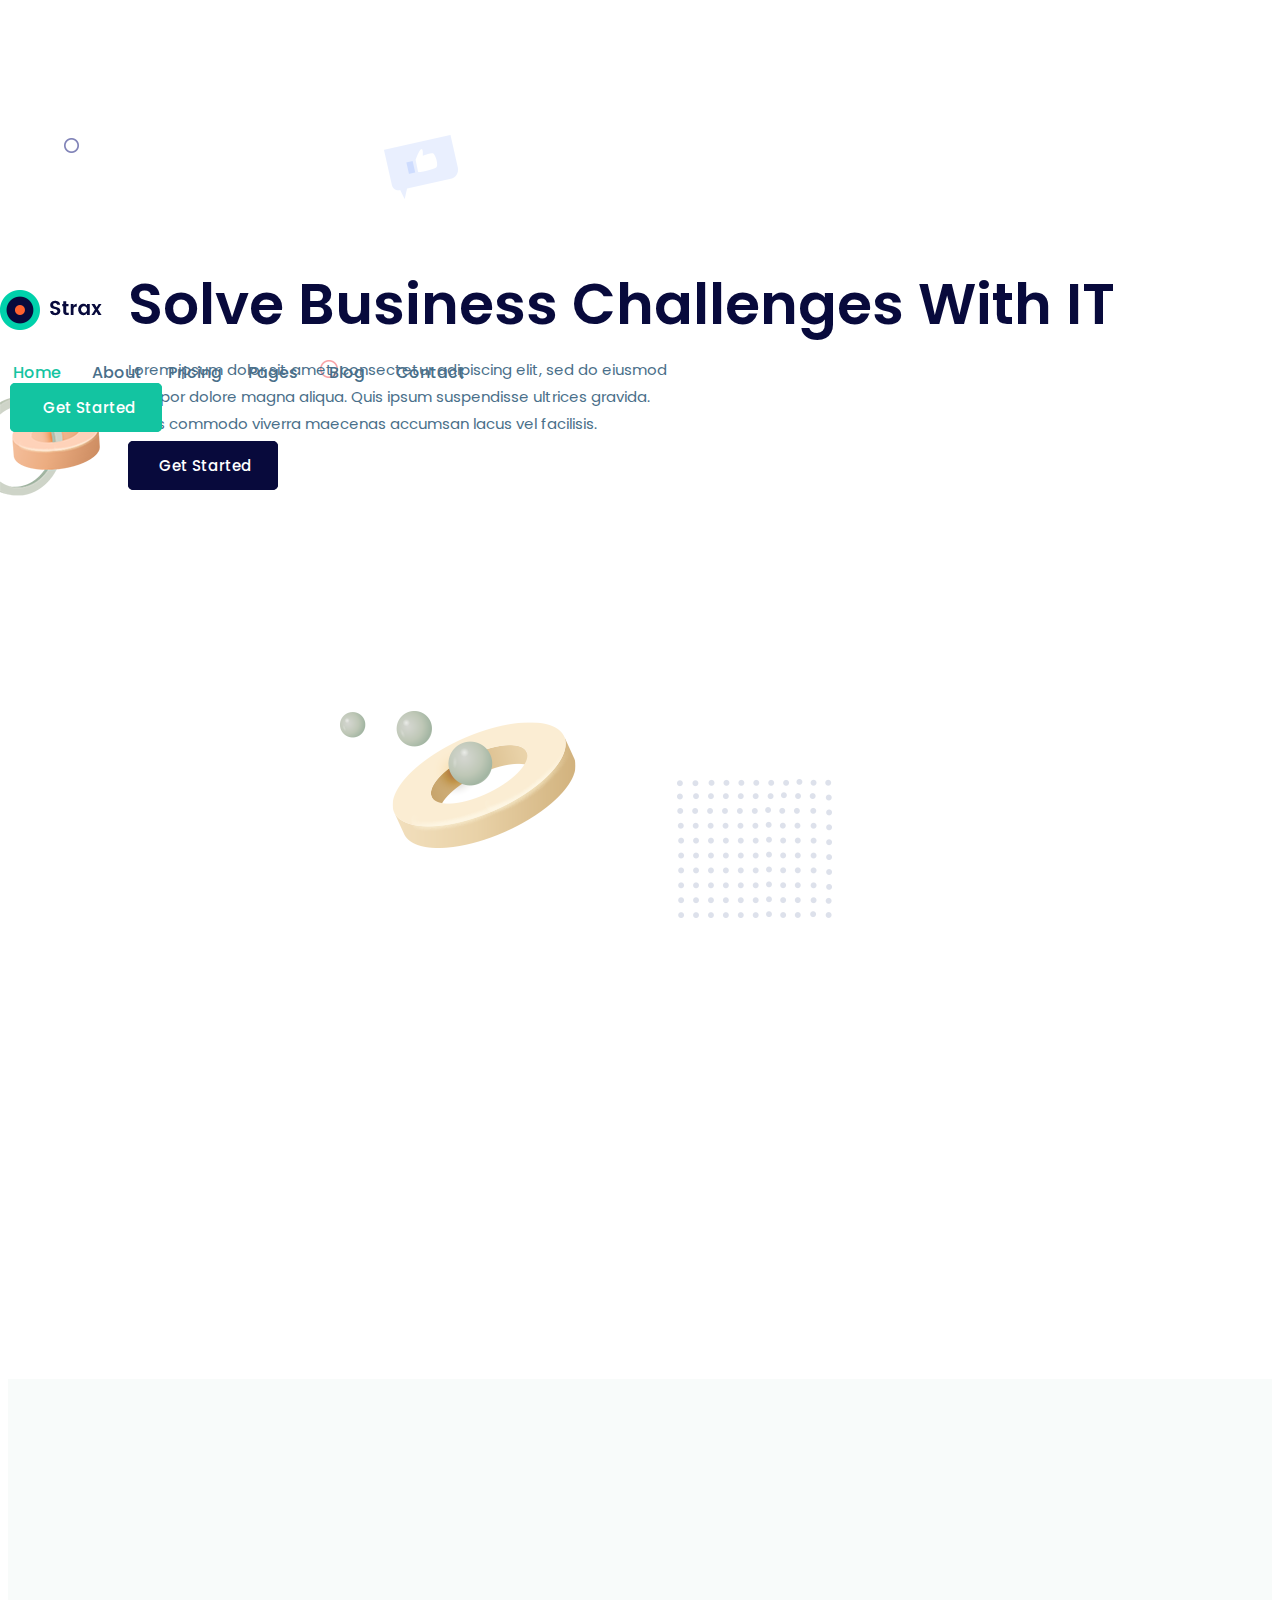
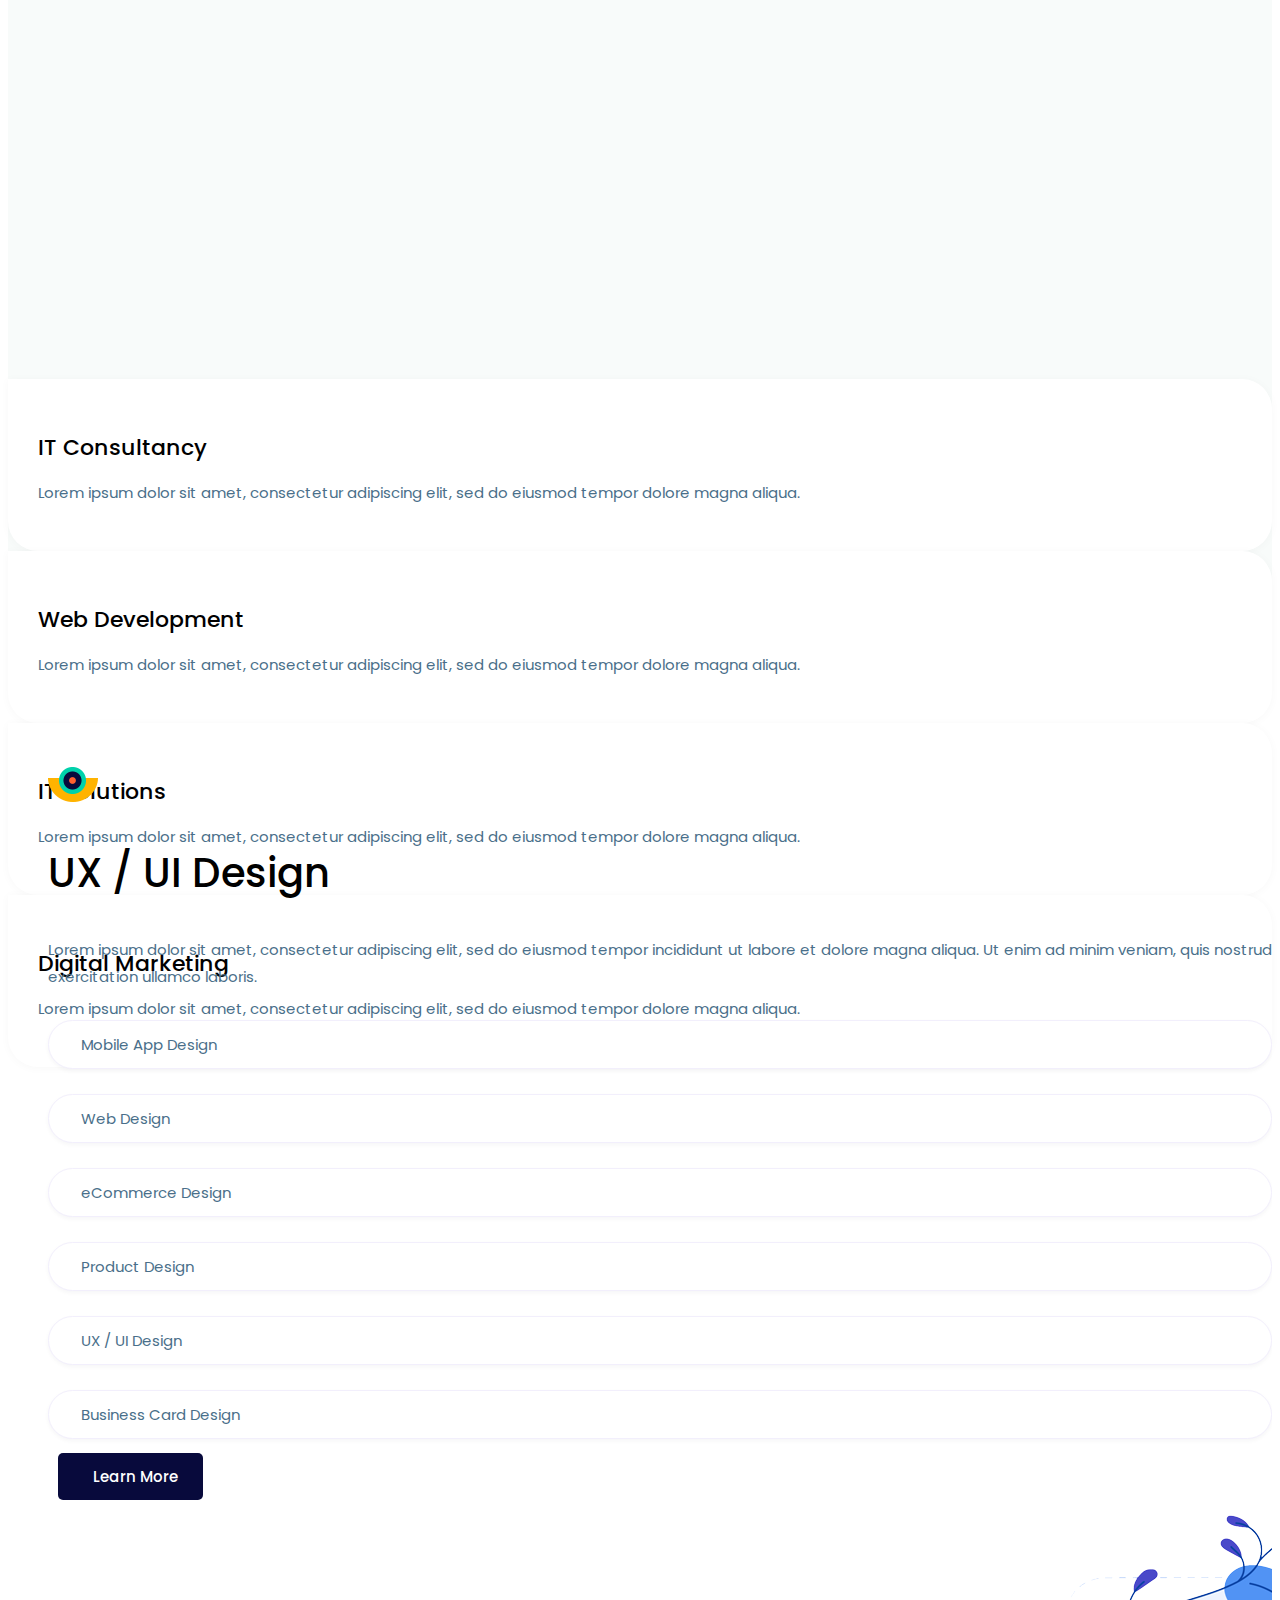
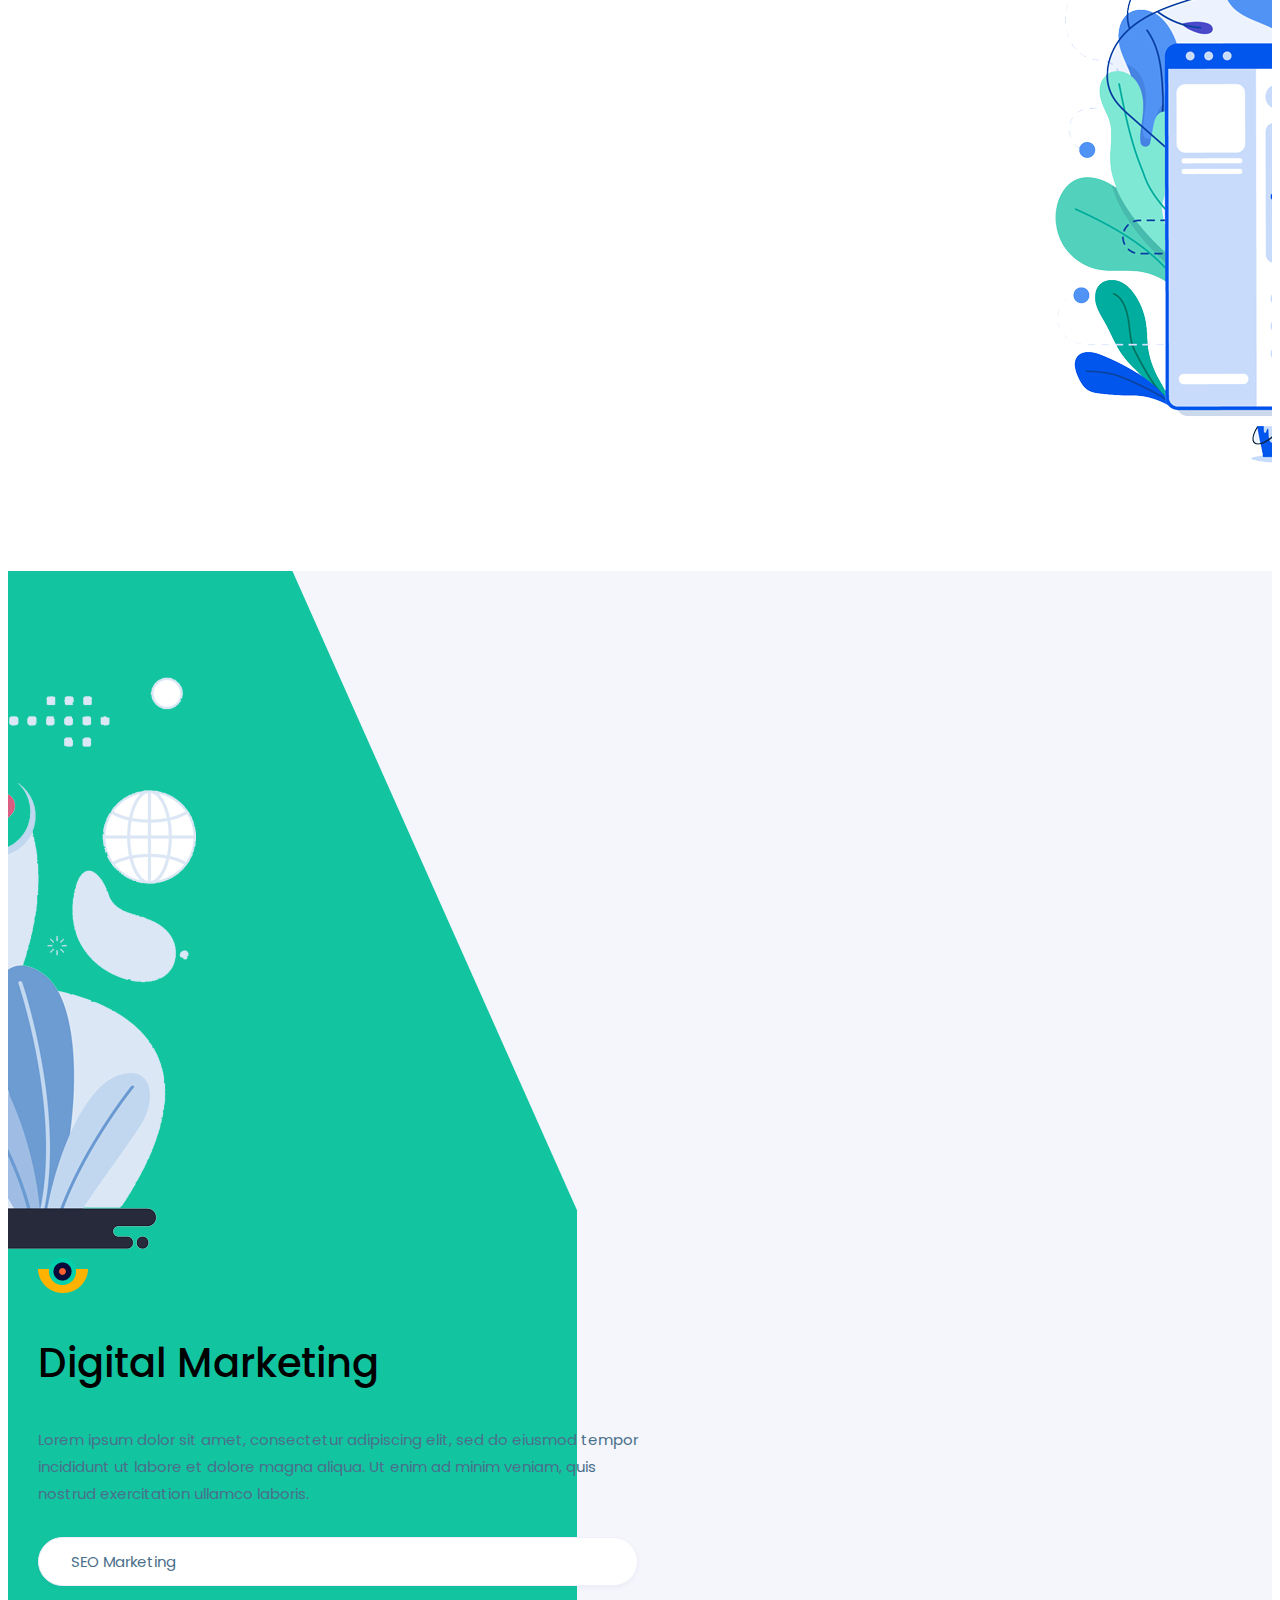
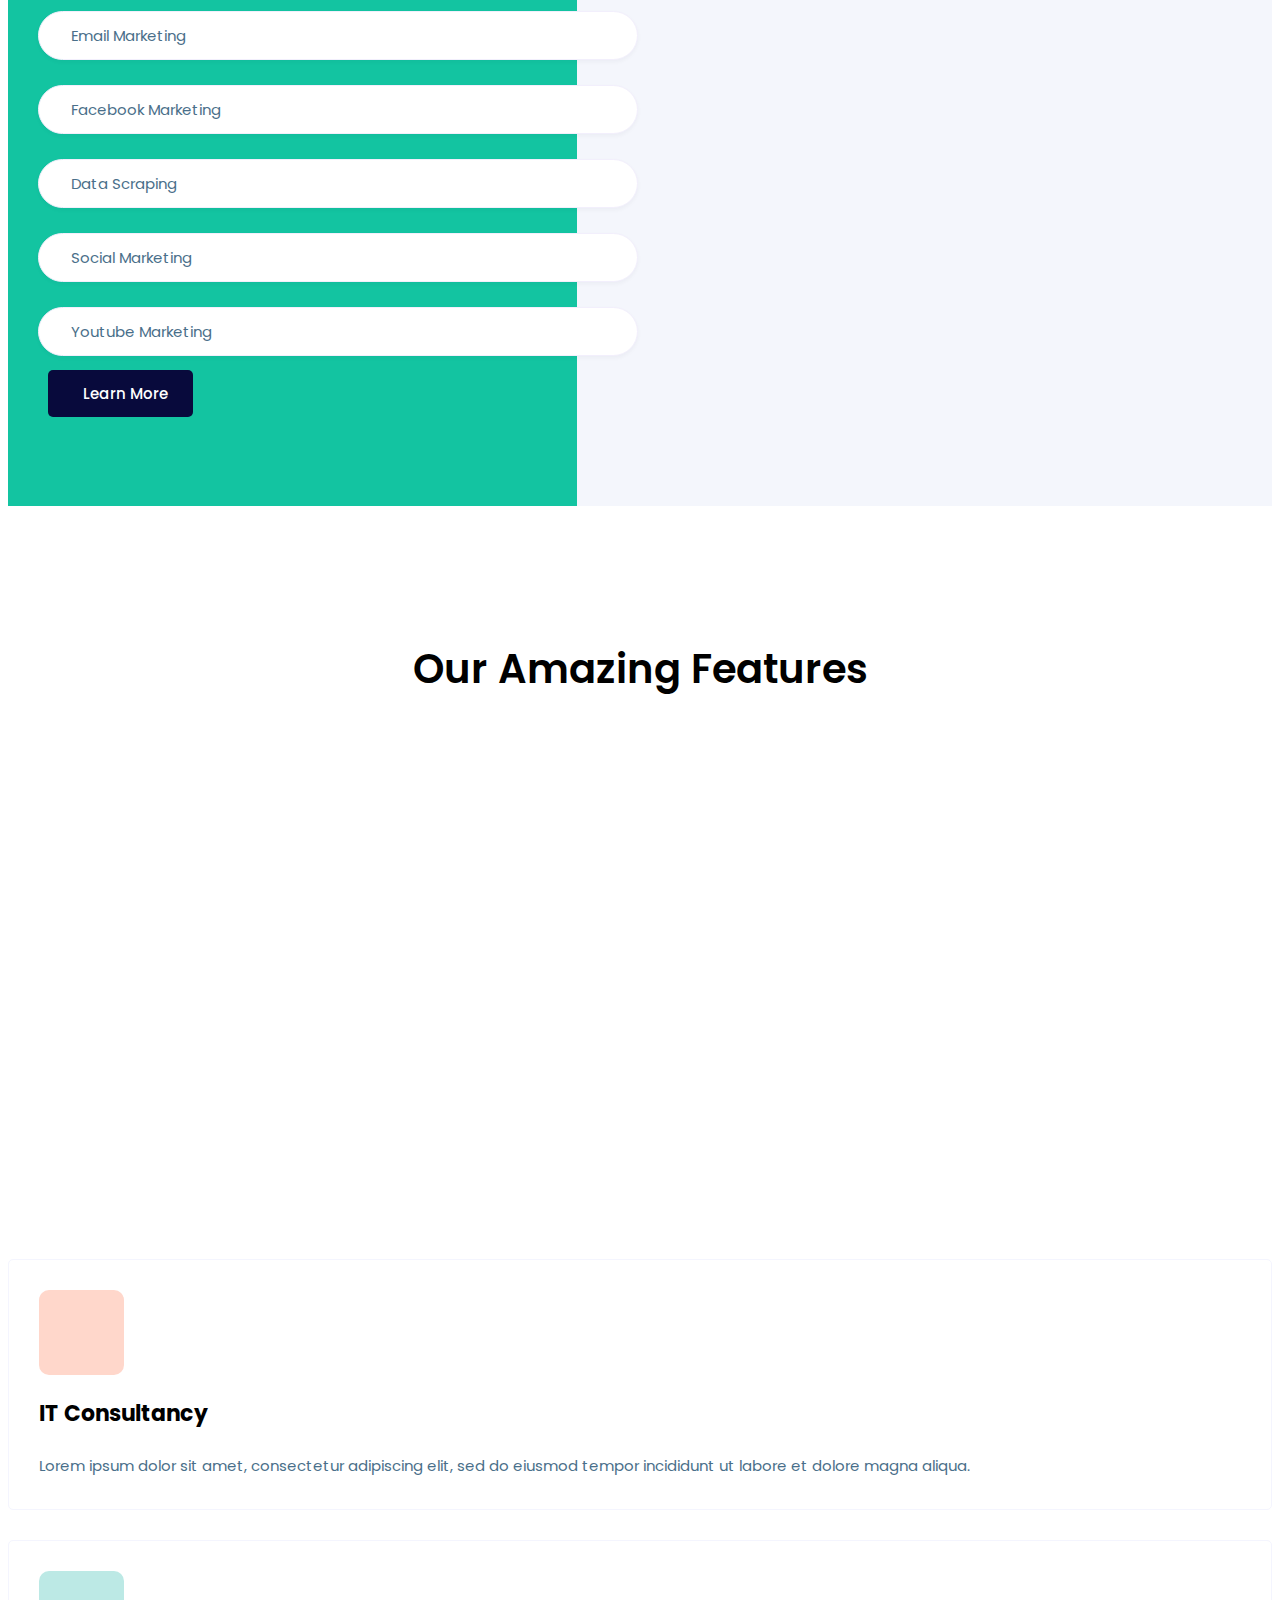
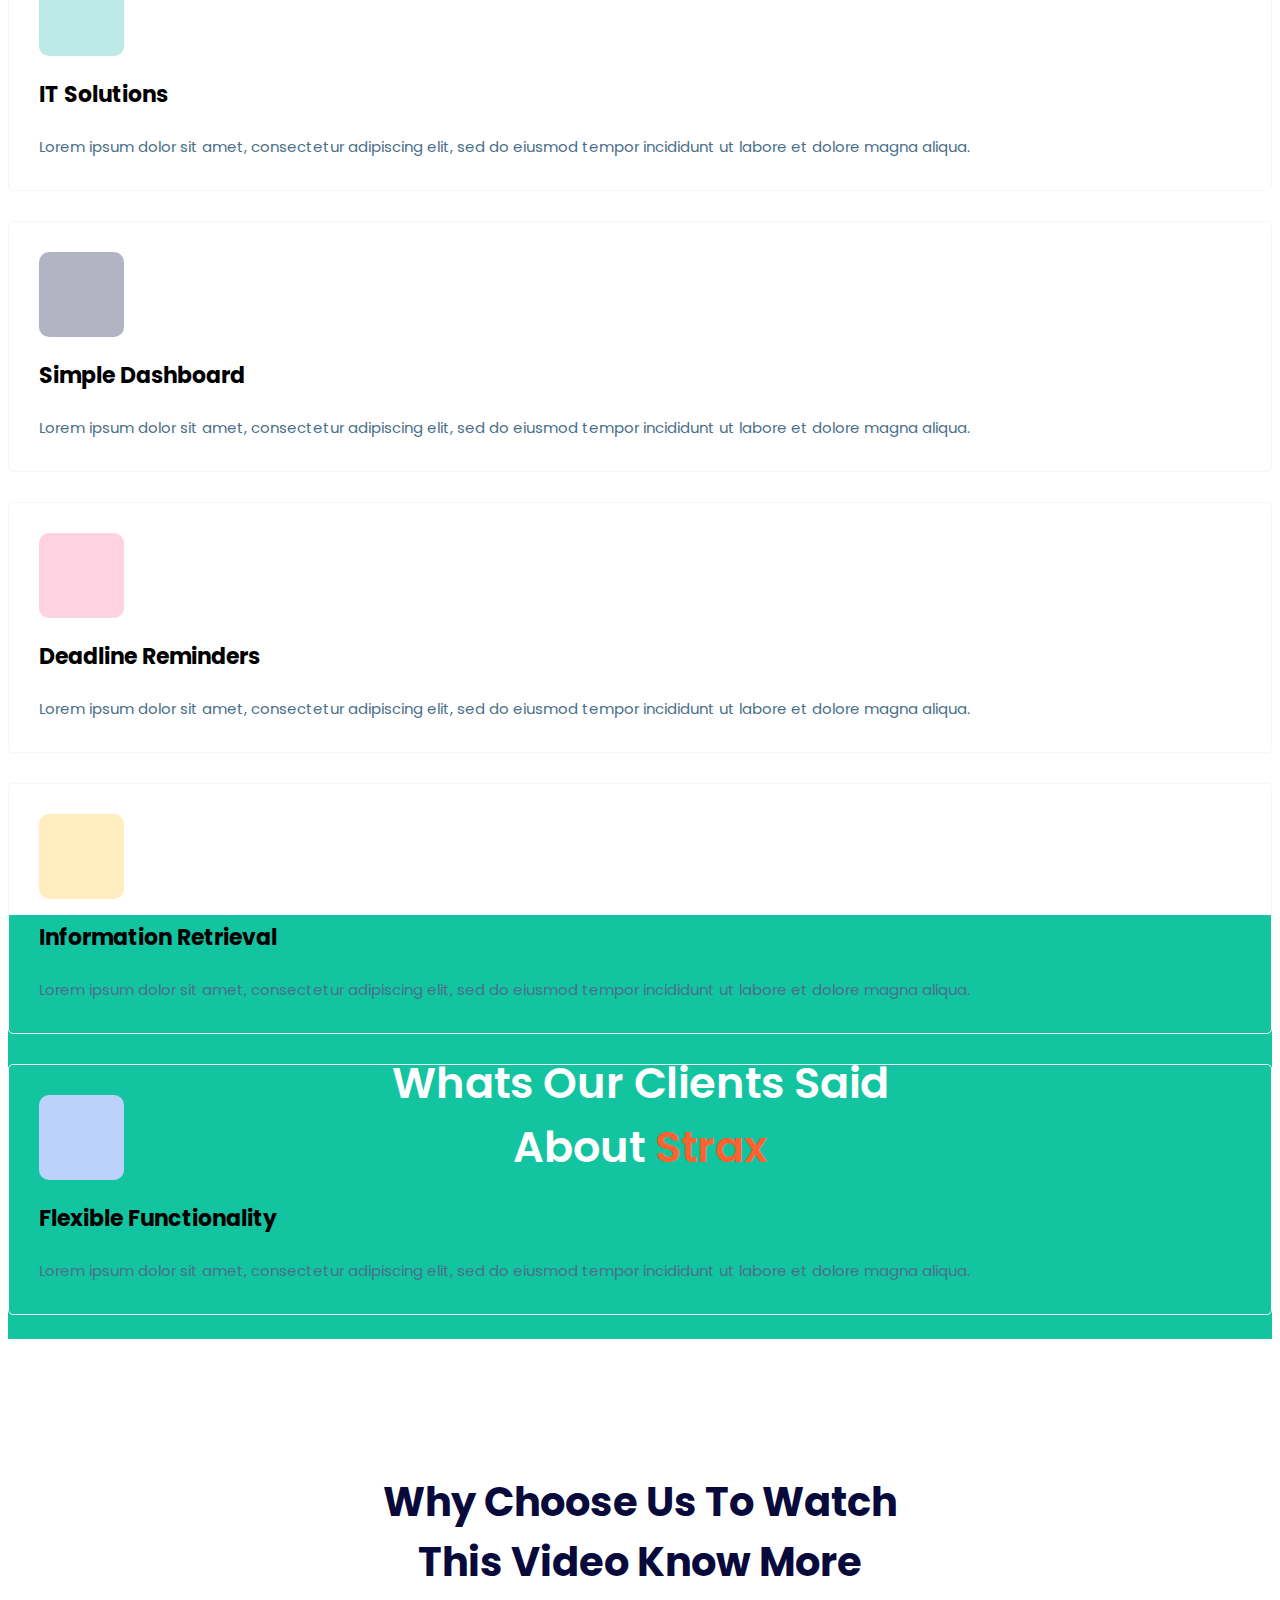
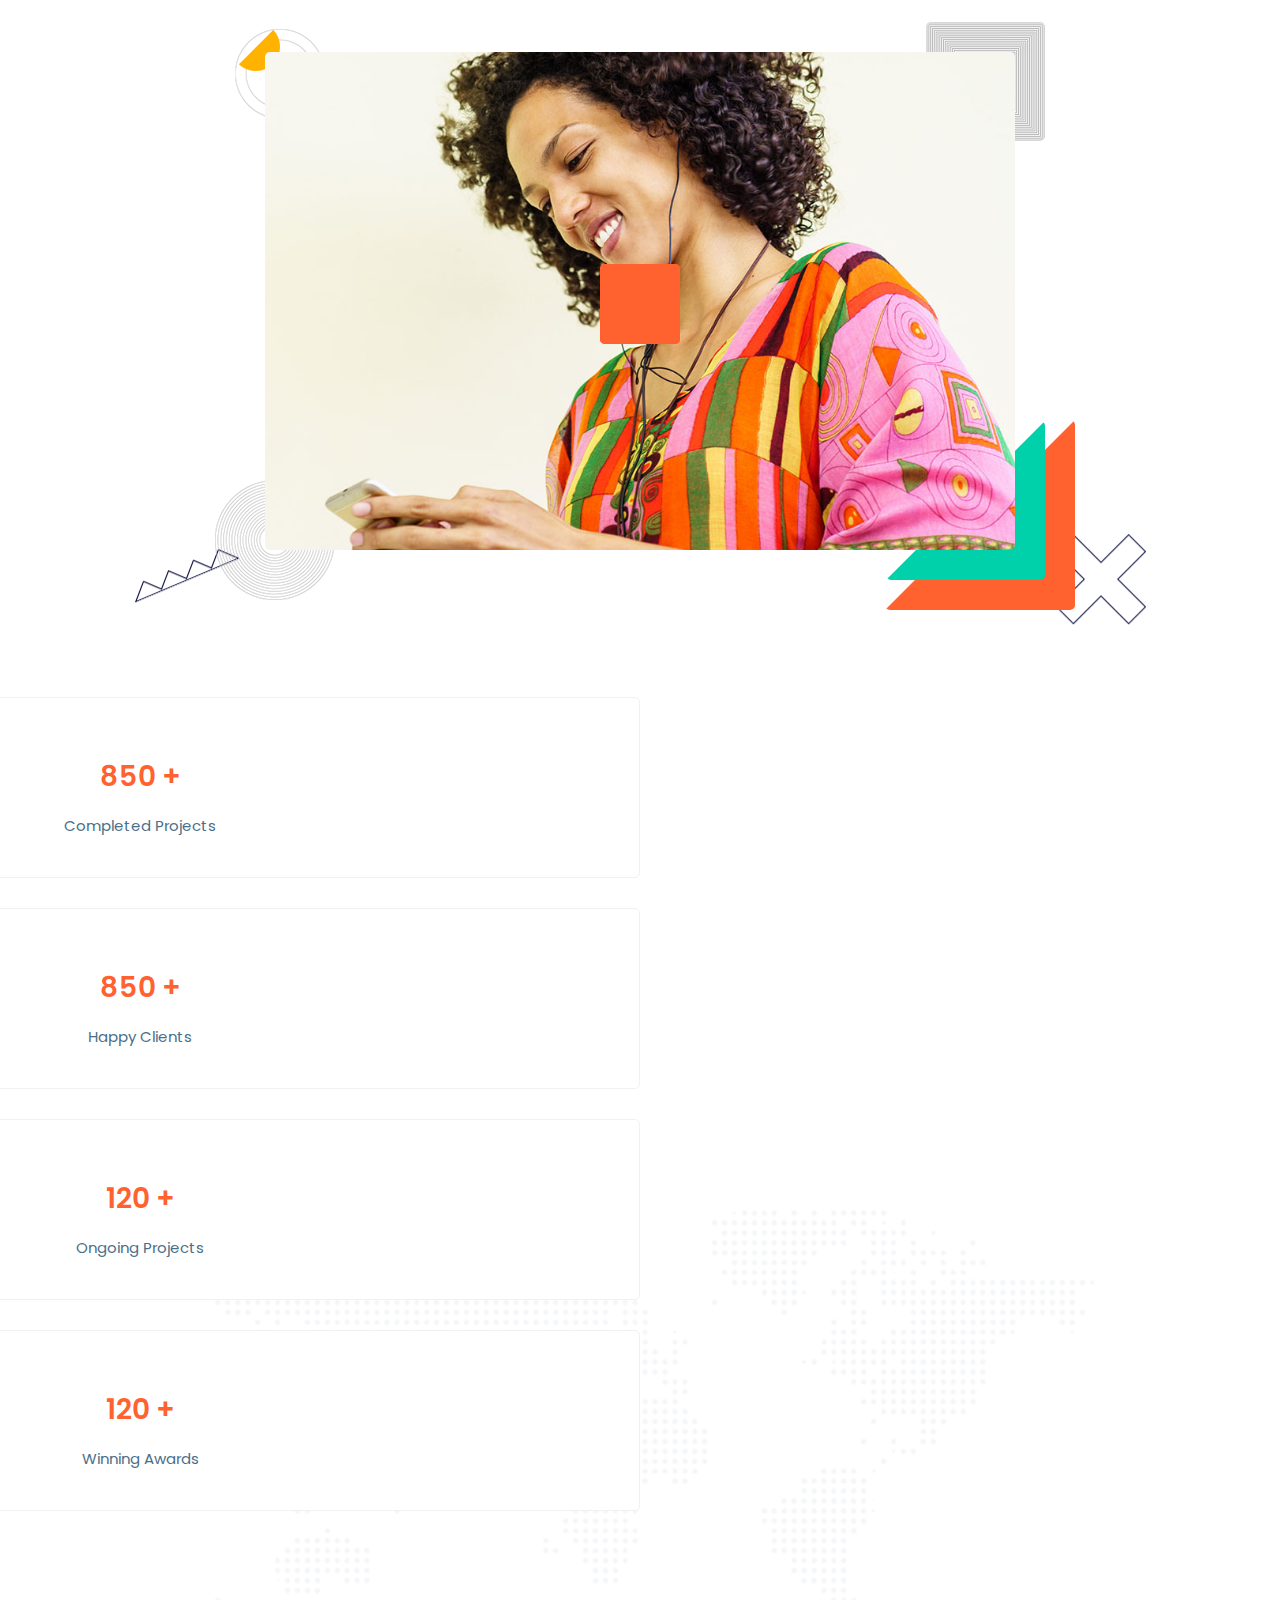
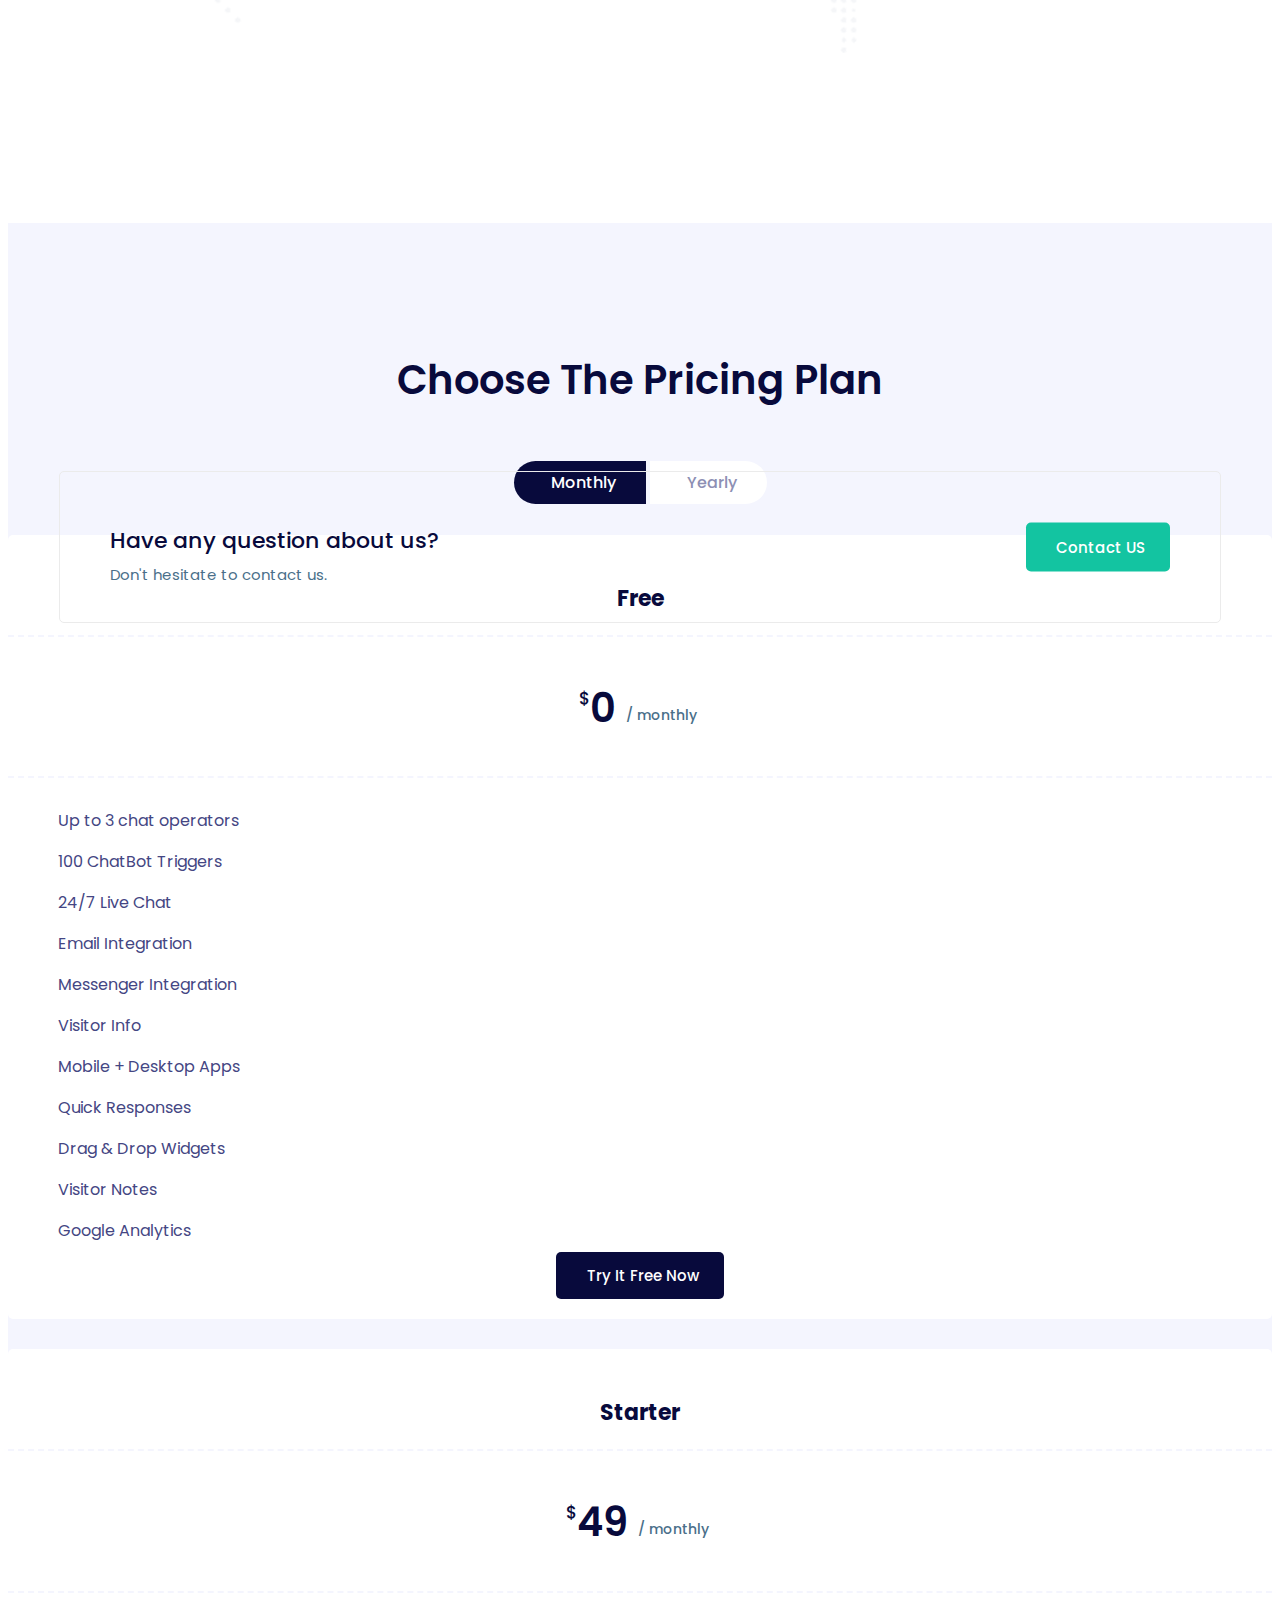
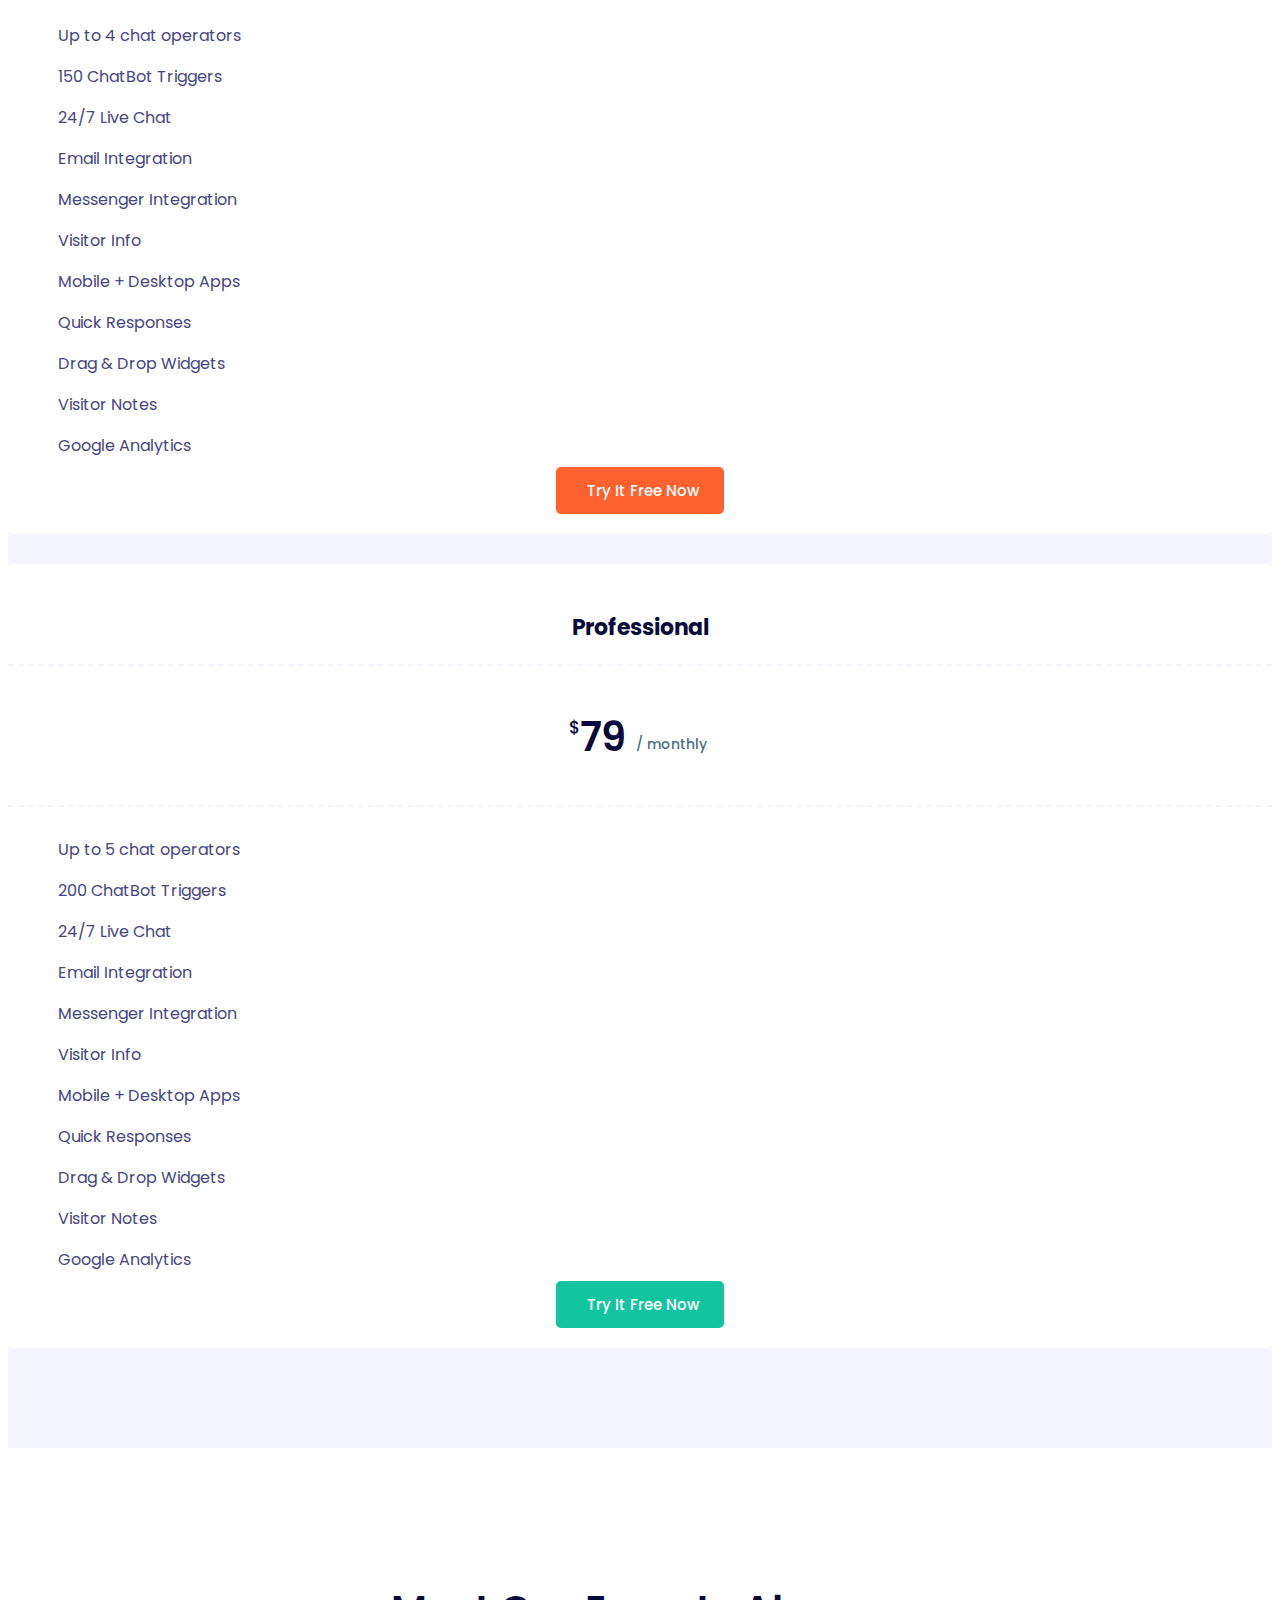
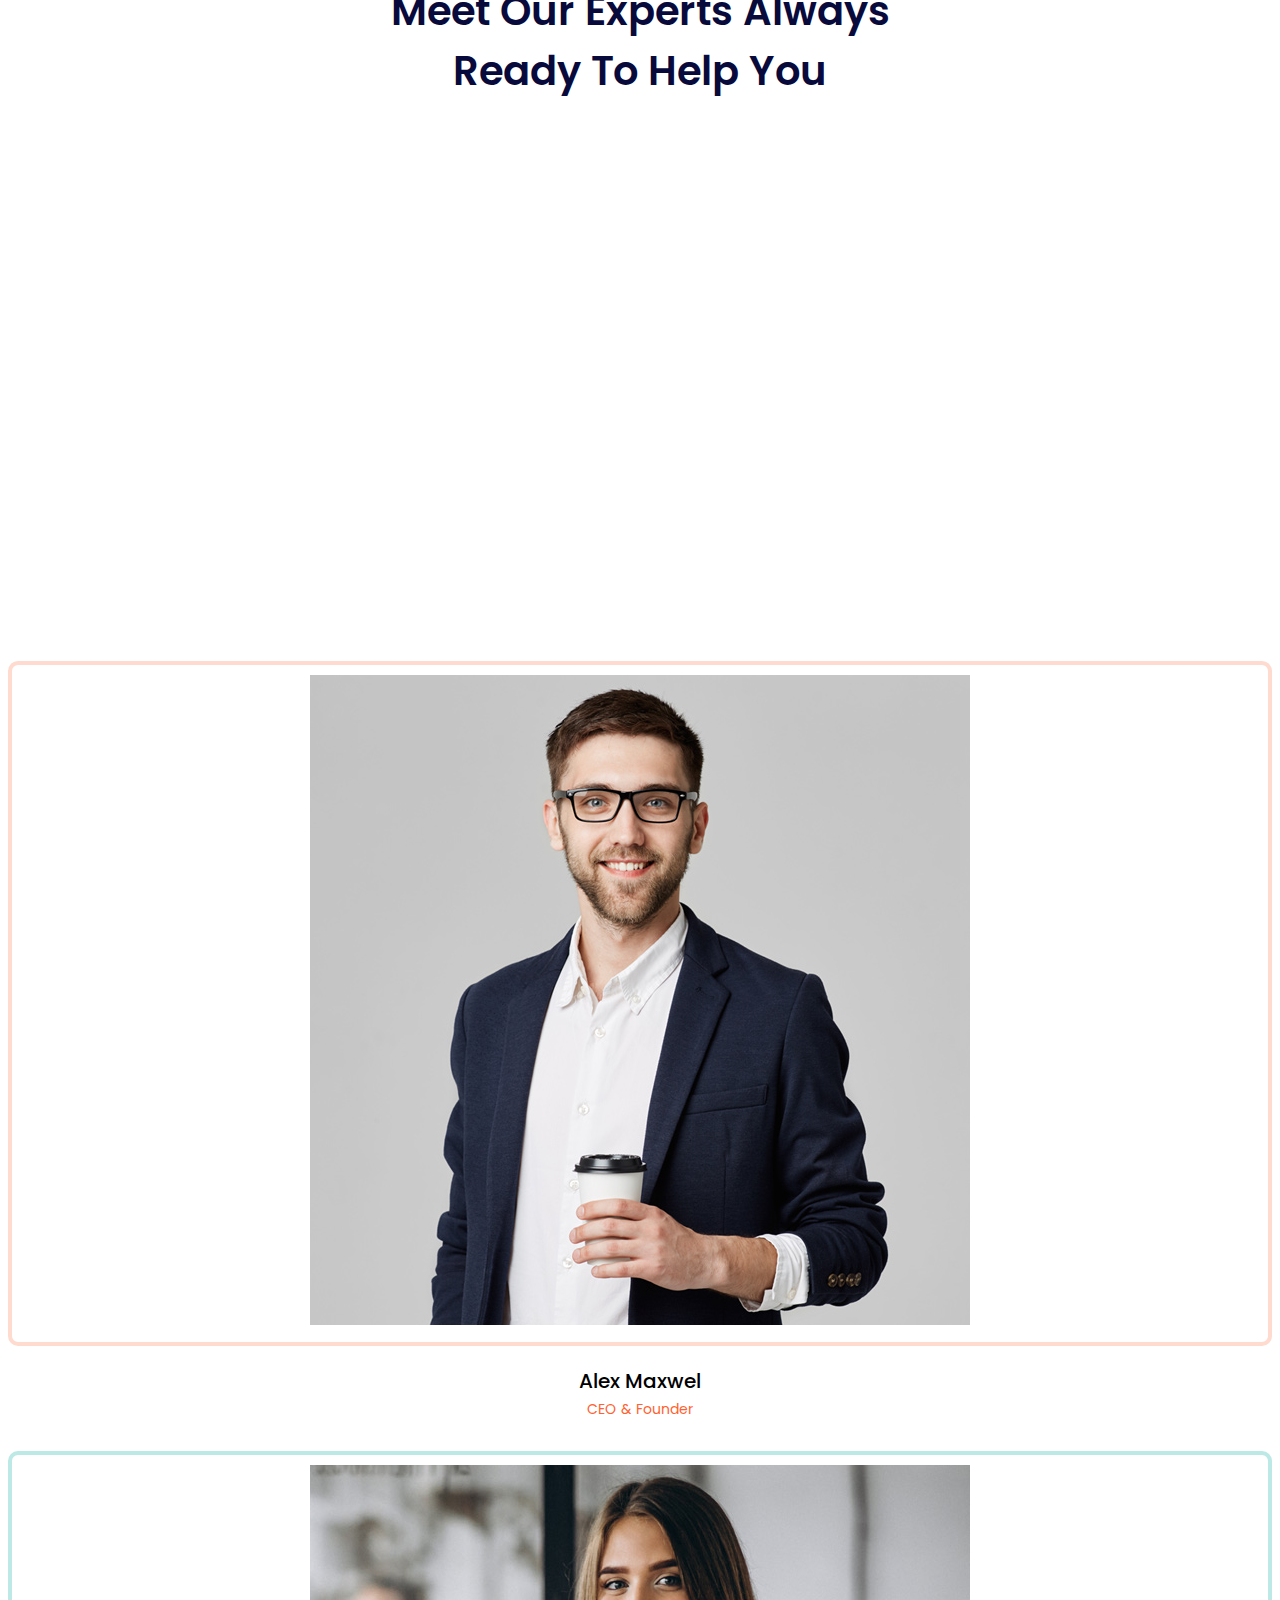
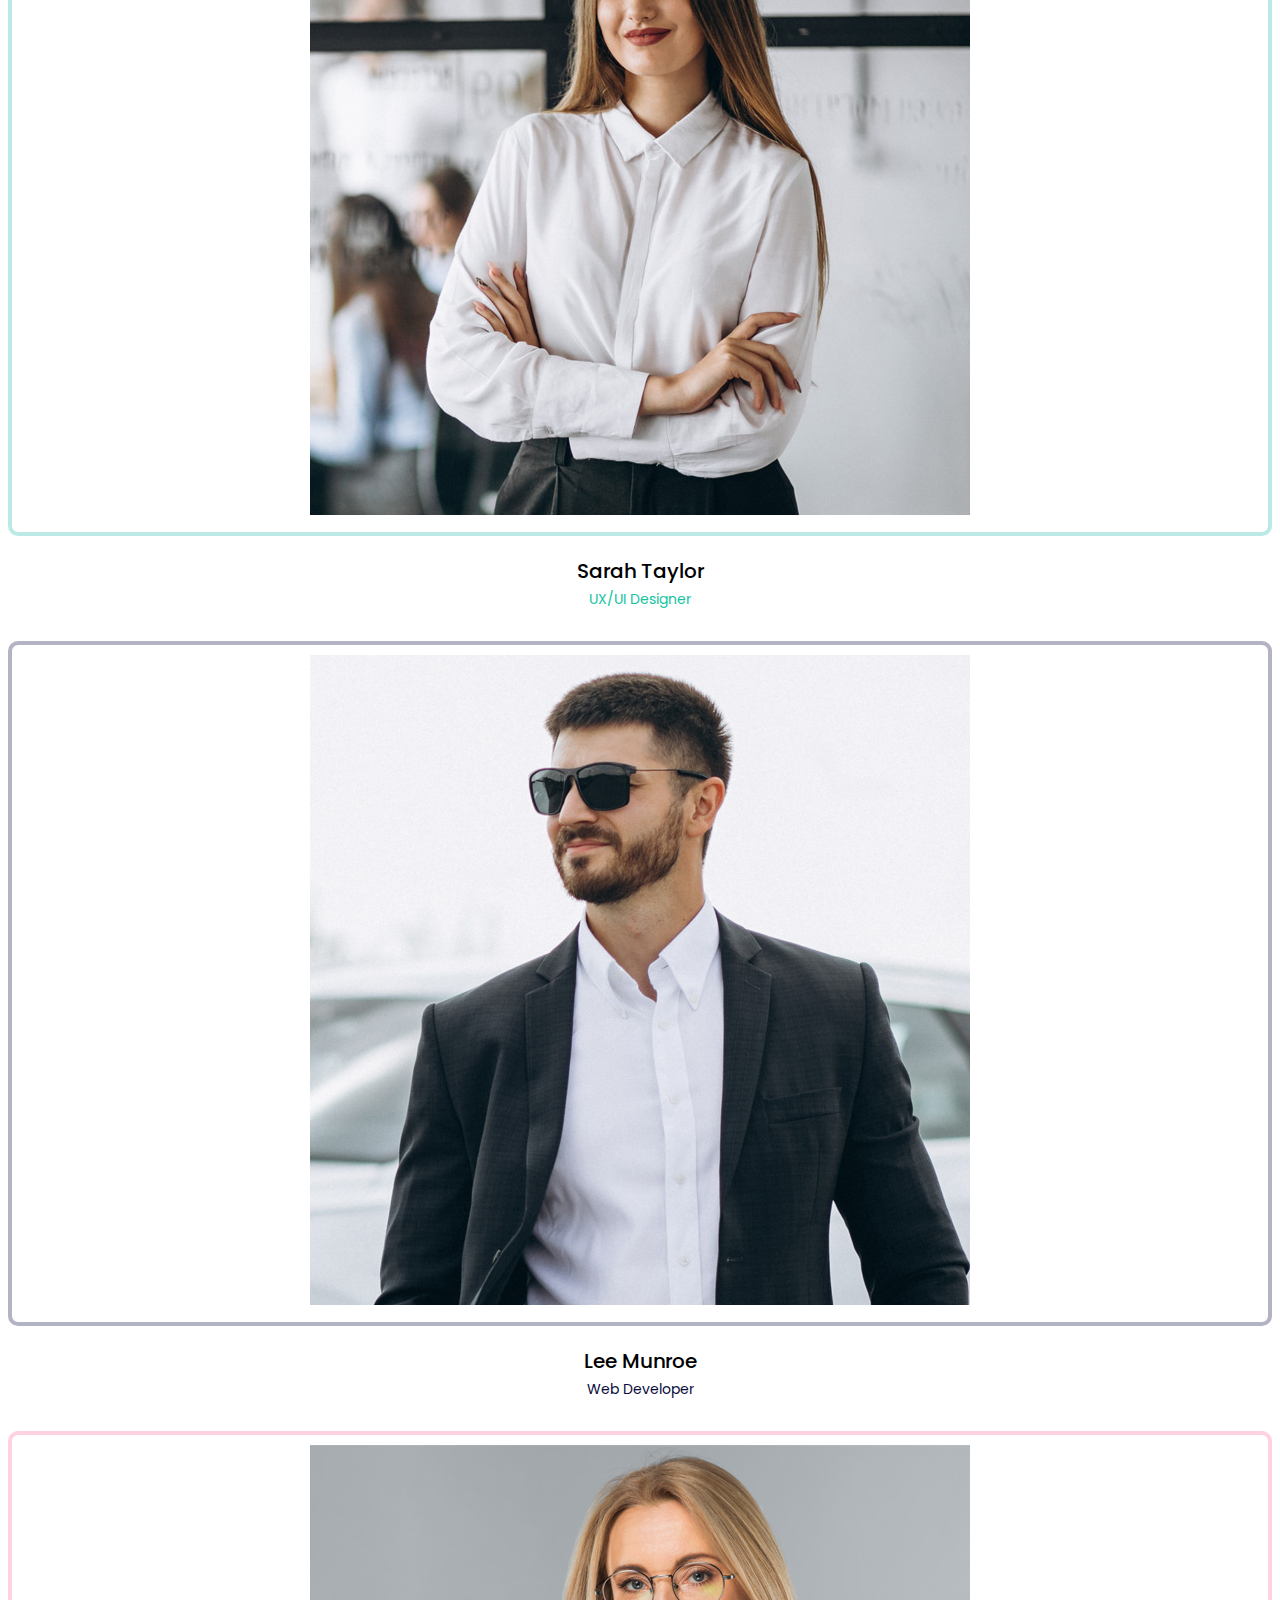
<file: FrontEnd_Project/index.html>
<!DOCTYPE html>
<html lang="en">
<head>
    <meta charset="UTF-8">
    <meta http-equiv="X-UA-Compatible" content="IE=edge">
    <meta name="viewport" content="width=device-width, initial-scale=1.0">
    <link rel="preconnect" href="https://fonts.googleapis.com">
    <link rel="preconnect" href="https://fonts.gstatic.com" crossorigin>
    <link href="https://unpkg.com/aos@2.3.1/dist/aos.css" rel="stylesheet">
    <link href="https://fonts.googleapis.com/css2?family=Poppins:ital,wght@0,100;0,200;0,300;0,400;0,500;0,600;0,700;0,800;0,900;1,100;1,200;1,300;1,400;1,500;1,600;1,700;1,800;1,900&display=swap" rel="stylesheet">
    <link rel="stylesheet" href="https://pro.fontawesome.com/releases/v5.8.2/css/all.css" integrity="sha384-xVVam1KS4+Qt2OrFa+VdRUoXygyKIuNWUUUBZYv+n27STsJ7oDOHJgfF0bNKLMJF" crossorigin="anonymous">
    <link href="https://cdn.jsdelivr.net/npm/bootstrap@5.1.3/dist/css/bootstrap.min.css" rel="stylesheet" integrity="sha384-1BmE4kWBq78iYhFldvKuhfTAU6auU8tT94WrHftjDbrCEXSU1oBoqyl2QvZ6jIW3" crossorigin="anonymous">
    <link rel="stylesheet" href="https://cdnjs.cloudflare.com/ajax/libs/OwlCarousel2/2.3.4/assets/owl.carousel.min.css">
    <link rel="stylesheet" href="https://cdnjs.cloudflare.com/ajax/libs/OwlCarousel2/2.3.4/assets/owl.theme.default.min.css">
    <link rel="stylesheet" href="assets/css/style.css">
    <title>Strax - IT &amp; SaaS Startups HTML Template</title>
    <link rel="icon" href="assets/img/favicon.png" type="icon">
</head>
<body>
    <header>
    <section id="nav">
        <div class="nav-nav">
            <div class="container">
                <div class="row">
                    <div class="col-lg-2 col-md-2">
                        <div class="my-logo">
                            <img src="assets/img/logo.png" alt="">
                        </div>
                    </div>
                    <div class="col-lg-7">
                        <div class="my-dropdowns">
                            <ul>
                                <li><a href="" style="color: #13c4a1;">Home<i class="fal fa-angle-down"></i></a>
                                    <ul class="nav-dropdown" style="
                                    width: 635px;
                                    padding: 0 10px 5px;
                                    border-radius: 5px;">
                                        <li>
                                            <h3>With Animation</h3>
                                            <a href="">Home One (IT Startup)</a>
                                            <a href="index.html" style="color: #13c4a1;">Home Two (IT Startup)</a>
                                            <a href="">Home Three (IT Startup)</a>
                                            <a href="">Home Four (SaaS Startup)</a>
                                            <a href="">Home Five (Chatbot)</a>
                                            <a href="">Home Six (Chatbot)</a>
                                            <a href="">Home Seven (Chatbot)</a>
                                            <a href="">Home Eight (Digital Marketing Agency)</a>
                                        </li>
                                        <li>
                                            <h3>Without Animation</h3>
                                            <a href="">Home One (IT Startup)</a>
                                            <a href="index.html">Home Two (IT Startup)</a>
                                            <a href="">Home Three (IT Startup)</a>
                                            <a href="">Home Four (SaaS Startup)</a>
                                            <a href="">Home Five (Chatbot)</a>
                                            <a href="">Home Six (Chatbot)</a>
                                            <a href="">Home Seven (Chatbot)</a>
                                            <a href="">Home Eight (Digital Marketing Agency)</a>
                                        </li>
                                    </ul>
                                </li>
                                <li><a href="about.html">About</a></li>
                                <li><a href="pricing.html">Pricing</a></li>
                                <li><a href="">Pages<i class="fal fa-angle-down"></i></a>
                                    <ul class="nav-dropdown">
                                        <li><a href="services.html" style="border: none;">Services</a></li>
                                        <li><a href="servicedetails.html">Features</a></li>
                                        <li><a href="team.html">Team</a></li>
                                        <li><a href="login.html">Log In</a></li>
                                        <li><a href="">Sign Up</a></li>
                                        <li><a href="">FAQ</a></li>
                                        <li><a href="">404 Error</a></li>
                                    </ul>
                                </li>
                                <li><a href="">Blog<i class="fal fa-angle-down"></i></a>
                                    <ul class="nav-dropdown">
                                        <li><a href="" style="border: none;">Blog Grid</a></li>
                                        <li><a href="">Blog Right Sidebar</a></li>
                                        <li><a href="">Blog Details</a></li>
                                    </ul>
                                </li>
                                <li><a href="contactus.html">Contact</a></li>
                            </ul>
                        </div>
                    </div>
                    <div class="col-lg-3">
                        <div class="my-buttons">
                            <a href=""><i class="fab fa-gripfire"></i>Get Started</a>
                            <a class="button-nobg" href=""><i class="fas fa-sign-in-alt"></i>Log In</a>
                        </div>
                    </div>
                </div>
            </div>
        </div>
        <div class="nav-responsive">
                <div class="nav-responsivemenu">
                    <div class="nav-logo">
                        <a href="">
                            <img src="assets/img/logo.png" alt=""></div>
                        </a>
                    <div class="nav-responsivebar">
                        <a href="">
                            <span></span>
                            <span></span>
                            <span></span>
                        </a>
                    </div>
                </div>
        </div>
        <div class="navthreedots">
            <div class="container">
                <div class="navdot">
                    <div class="circles">
                        <div class="circle-one"></div>
                        <div class="circle-two"></div>
                        <div class="circle-three"></div>
                    </div>
                </div>
                <div class="container">
                    <div class="buttoninner">
                        <div class="my-buttons">
                            <a href="contactus.html"><i class="fab fa-gripfire"></i>Get Started</a>
                            <a class="button-nobg" href="login.html"><i class="fas fa-sign-in-alt"></i>Log In</a>
                        </div>
                    </div>
                </div>
            </div>
        </div>
    </section>
    </header>
    <main>
        <section id="main-head">
            <div class="container-fluid">
                <div class="row">
                    <div class="col-lg-7 col-md-12 col-sm-12">
                        <div class="main-head-my-content">
                            <h1>Solve Business Challenges With IT</h1>
                            <p>Lorem ipsum dolor sit amet, consectetur adipiscing elit, sed do eiusmod tempor dolore magna aliqua. Quis ipsum suspendisse ultrices gravida. Risus commodo viverra maecenas accumsan lacus vel facilisis.</p>
                            <a href=""><i class="fab fa-gripfire"></i>Get Started</a>
                        </div>
                    </div>
                    <div class="col-lg-5 col-md-12 col-sm-12 mainhead-slider1" style="padding-right: 0;
                    padding-left: 24px;">
                        <div class="owl-carousel my-carousel owl-theme owl-loaded">
                            <div class="owl-stage-outer">
                                <div class="owl-stage">
                                    <div class="owl-item"> <div class="inner-owl-item1 inner-owl-item"></div></div>
                                    <div class="owl-item"> <div class="inner-owl-item2 inner-owl-item"></div></div>
                                    <div class="owl-item"> <div class="inner-owl-item3 inner-owl-item"></div></div>
                                </div>
                            </div>
                        </div>
                    </div>
                </div>
            </div>
            <div class="mainhead-shape1">
                <img src="assets/img/19.png" alt="">
            </div>
            <div class="mainhead-shape2">
                <img src="assets/img/20.png" alt="">
            </div>
            <div class="mainhead-shape3">
                <img src="assets/img/18.png" alt="">
            </div>
            <div class="mainhead-shape4">
                <img src="assets/img/21.png" alt="">
            </div>
            <div class="mainhead-shape5">
                <img src="assets/img/23.png" alt="">
            </div>
            <div class="mainhead-shape6">
                <img src="assets/img/25.png" alt="">
            </div>
        </section>
        <section id="plans">
            <div class="container">
                <div class="row">
                    <div class="col-lg-3 col-md-6 col-sm-12 mb-3">
                        <div class="main-plans plans-1">
                            <i class="far fa-comments"></i>
                            <h3>IT Consultancy</h3>
                            <p>Lorem ipsum dolor sit amet, consectetur adipiscing elit, sed do eiusmod tempor dolore magna aliqua.</p>
                        </div>
                    </div>
                    <div class="col-lg-3 col-md-6 col-sm-12 mb-3">
                        <div class="main-plans plans-2">
                            <i class="fas fa-laptop"></i>
                            <h3>Web Development</h3>
                            <p>Lorem ipsum dolor sit amet, consectetur adipiscing elit, sed do eiusmod tempor dolore magna aliqua.</p>
                        </div>
                    </div>
                    <div class="col-lg-3 col-md-6 col-sm-12 mb-3">
                        <div class="main-plans plans-3">
                            <i class="fas fa-badge-check"></i>
                            <h3>IT Solutions</h3>
                            <p>Lorem ipsum dolor sit amet, consectetur adipiscing elit, sed do eiusmod tempor dolore magna aliqua.</p>
                        </div>
                    </div>
                    <div class="col-lg-3 col-md-6 col-sm-12 mb-3">
                        <div class="main-plans plans-4">
                            <i class="fas fa-megaphone"></i>
                            <h3>Digital Marketing</h3>
                            <p>Lorem ipsum dolor sit amet, consectetur adipiscing elit, sed do eiusmod tempor dolore magna aliqua.</p>
                        </div>
                    </div>
                </div>
            </div>
        </section>
        <section id="uiux">
            <div class="container-fluid">
                <div class="row">
                    <div class="col-lg-6 col-md-12 col-sm-12">
                        <div class="uiux-content">
                            <div class="uiux-logo">
                                <img src="assets/img/icon1.png" alt="">
                            </div>
                            <h2>UX / UI Design</h2>
                            <p>Lorem ipsum dolor sit amet, consectetur adipiscing elit, sed do eiusmod tempor incididunt ut labore et dolore magna aliqua. Ut enim ad minim veniam, quis nostrud exercitation ullamco laboris.</p>
                            <div class="row">
                                <div class="col-lg-6 col-md-6 col-sm-12"><div class="uiux-box"><i class="fas fa-badge-check"></i><span>Mobile App Design</span></div></div>
                                <div class="col-lg-6 col-md-6 col-sm-12"><div class="uiux-box"><i class="fas fa-badge-check"></i><span>Web Design</span></div></div>
                                <div class="col-lg-6 col-md-6 col-sm-12"><div class="uiux-box"><i class="fas fa-badge-check"></i><span>eCommerce Design</span></div></div>
                                <div class="col-lg-6 col-md-6 col-sm-12"><div class="uiux-box"><i class="fas fa-badge-check"></i><span>Product Design</span></div></div>
                                <div class="col-lg-6 col-md-6 col-sm-12"><div class="uiux-box"><i class="fas fa-badge-check"></i><span>UX / UI Design</span></div></div>
                                <div class="col-lg-6 col-md-6 col-sm-12"><div class="uiux-box"><i class="fas fa-badge-check"></i><span>Business Card Design</span></div></div>
                                <div class="col-lg-12 col-md-12 col-sm-12 buttondiv">
                                    <a href="" class="my-buttonback"><i class="fas fa-book"></i>Learn More</a>
                                </div>
                            </div>
                        </div>
                    </div>
                    <div class="col-lg-6 col-md-12 col-sm-12" style="display: flex; align-items: center; justify-content: center;">
                        <div class="uiux-image">
                            <img src="assets/img/service3.png" alt="">
                        </div>
                    </div>
                </div>
            </div>
        </section>
        <section id="digital-marketing">
            <div class="shape-triangle"></div>
            <div class="container-fluid">
                <div class="row">
                    <div class="col-lg-6 col-md-12 col-sm-12 digital-image" style="display: flex; align-items: center; justify-content: center;">
                        <div class="uiux-image">
                            <img src="assets/img/service4.png" alt="">
                        </div>
                    </div>
                    <div class="col-lg-6 col-md-12 col-sm-12 digital-content">
                        <div class="uiux-content">
                            <div class="uiux-logo">
                                <img src="assets/img/icon1.png" alt="">
                            </div>
                            <h2>Digital Marketing</h2>
                            <p>Lorem ipsum dolor sit amet, consectetur adipiscing elit, sed do eiusmod tempor incididunt ut labore et dolore magna aliqua. Ut enim ad minim veniam, quis nostrud exercitation ullamco laboris.</p>
                            <div class="row">
                                <div class="col-lg-6 col-md-6 col-sm-12"><div class="uiux-box"><i class="fas fa-badge-check"></i><span>SEO Marketing</span></div></div>
                                <div class="col-lg-6 col-md-6 col-sm-12"><div class="uiux-box"><i class="fas fa-badge-check"></i><span>Email Marketing</span></div></div>
                                <div class="col-lg-6 col-md-6 col-sm-12"><div class="uiux-box"><i class="fas fa-badge-check"></i><span>Facebook Marketing</span></div></div>
                                <div class="col-lg-6 col-md-6 col-sm-12"><div class="uiux-box"><i class="fas fa-badge-check"></i><span>Data Scraping</span></div></div>
                                <div class="col-lg-6 col-md-6 col-sm-12"><div class="uiux-box"><i class="fas fa-badge-check"></i><span>Social Marketing</span></div></div>
                                <div class="col-lg-6 col-md-6 col-sm-12"><div class="uiux-box"><i class="fas fa-badge-check"></i><span>Youtube Marketing</span></div></div>
                                <div class="col-lg-12 col-md-12 col-sm-12 buttondiv">
                                    <a href="" class="my-buttonback"><i class="fas fa-book"></i>Learn More</a>
                                </div>
                            </div>
                        </div>
                    </div>
                </div>
            </div>
        </section>
        <section id="ouramazing">
            <div class="container">
                <div class="ouramazing-head">
                    <h2>Our Amazing Features</h2>
                </div>
                <div class="row">
                    <div class="col-lg-4 col-md-6 col-sm-12">
                        <div class="ouramazing-card ouramazing-1">
                            <div class="ouramazing-icon our-my-card1">
                                <i class="far fa-comments"></i>
                            </div>
                            <div class="ouramazing-backicon" style="color: #ff612f;">
                                <i class="far fa-comments"></i>
                            </div>
                            <h3>IT Consultancy</h3>
                            <p>Lorem ipsum dolor sit amet, consectetur adipiscing elit, sed do eiusmod tempor incididunt ut labore et dolore magna aliqua.</p>
                        </div>
                    </div>
                    <div class="col-lg-4 col-md-6 col-sm-12">
                        <div class="ouramazing-card ouramazing-2">
                            <div class="ouramazing-icon our-my-card2">
                                <i class="fas fa-badge-check"></i>
                            </div>
                            <div class="ouramazing-backicon" style="color: #13c4a1;">
                                <i class="fas fa-badge-check"></i>
                            </div>
                            <h3>IT Solutions</h3>
                            <p>Lorem ipsum dolor sit amet, consectetur adipiscing elit, sed do eiusmod tempor incididunt ut labore et dolore magna aliqua.</p>
                        </div>
                    </div>
                    <div class="col-lg-4 col-md-6 col-sm-12">
                        <div class="ouramazing-card ouramazing-3">
                            <div class="ouramazing-icon our-my-card3">
                                <i class="fas fa-clipboard-list"></i>
                            </div>
                            <div class="ouramazing-backicon" style="color: #080a3c;">
                                <i class="fas fa-clipboard-list"></i>
                            </div>
                            <h3>Simple Dashboard</h3>
                            <p>Lorem ipsum dolor sit amet, consectetur adipiscing elit, sed do eiusmod tempor incididunt ut labore et dolore magna aliqua.</p>
                        </div>
                    </div>
                    <div class="col-lg-4 col-md-6 col-sm-12">
                        <div class="ouramazing-card ouramazing-4">
                            <div class="ouramazing-icon our-my-card4">
                                <i class="fas fa-bell"></i>
                            </div>
                            <div class="ouramazing-backicon" style="color: #fc4c86;">
                                <i class="fas fa-bell"></i>
                            </div>
                            <h3>Deadline Reminders</h3>
                            <p>Lorem ipsum dolor sit amet, consectetur adipiscing elit, sed do eiusmod tempor incididunt ut labore et dolore magna aliqua.</p>
                        </div>
                    </div>
                    <div class="col-lg-4 col-md-6 col-sm-12">
                        <div class="ouramazing-card ouramazing-5">
                            <div class="ouramazing-icon our-my-card5">
                                <i class="fas fa-info-circle"></i>
                            </div>
                            <div class="ouramazing-backicon" style="color: #ffb300;">
                                <i class="fas fa-info-circle"></i>
                            </div>
                            <h3>Information Retrieval</h3>
                            <p>Lorem ipsum dolor sit amet, consectetur adipiscing elit, sed do eiusmod tempor incididunt ut labore et dolore magna aliqua.</p>
                        </div>
                    </div>
                    <div class="col-lg-4 col-md-6 col-sm-12">
                        <div class="ouramazing-card ouramazing-6">
                            <div class="ouramazing-icon our-my-card6">
                                <i class="fal fa-cog"></i>
                            </div>
                            <div class="ouramazing-backicon" style="color: #286efa;">
                                <i class="fal fa-cog"></i>
                            </div>
                            <h3>Flexible Functionality</h3>
                            <p>Lorem ipsum dolor sit amet, consectetur adipiscing elit, sed do eiusmod tempor incididunt ut labore et dolore magna aliqua.</p>
                        </div>
                    </div>
                </div>
            </div>
        </section>
        <section id="aboutslider">
            <div class="container">
                <div class="row">
                    <div class="col-12">
                        <div class="about-slider-head">
                            <h2>Whats Our Clients Said About <span>Strax</span>
                            </h2>
                        </div>
                    </div>
    
                    <div class="col-12">
                        <div class="owl-carousel my-carousel2 owl-theme">
                            <div class="col-6" style="width: 100%;">
                                <div class="about-slider-main">
                                    <div class="about-slider-image">
                                        <div class="about-slider-my-image">
                                            <img src="assets/img/6 (2).jpg" alt="">
                                        </div>
                                        <h3>
                                            Michel John
                                        </h3>
                                        <span>CEO at Envato</span>
                                    </div>
                                    <div class="about-slider-text">
                                        <p>
                                            Lorem ipsum dolor sit amet, consectetur adipiscing elit, sed do
                                            eiusmod
                                            tempor incididunt ut labore et dolore magna aliqua. Quis ipsum
                                            suspendisse.
                                        </p>
                                        <ul>
                                            <li><a href=""><i class="fas fa-star"></i></a></li>
                                            <li><a href=""><i class="fas fa-star"></i></a></li>
                                            <li><a href=""><i class="fas fa-star"></i></a></li>
                                            <li><a href=""><i class="fas fa-star"></i></a></li>
                                            <li><a href=""><i class="fas fa-star"></i></a></li>
                                        </ul>
                                    </div>
                                    <i class="fas fa-quote-left"></i>
                                </div>
                            </div>
    
                            <div class="col-6" style="width: 100%;">
                                <div class="about-slider-main">
                                    <div class="about-slider-image">
                                        <div class="about-slider-my-image">
                                            <img src="assets/img/7.jpg" alt="">
                                        </div>
                                        <h3>
                                            Sarah Taylor
                                        </h3>
                                        <span>CEO at EnvyTheme</span>
                                    </div>
                                    <div class="about-slider-text">
                                        <p>
                                            Lorem ipsum dolor sit amet, consectetur adipiscing elit, sed do
                                            eiusmod
                                            tempor incididunt ut labore et dolore magna aliqua. Quis ipsum
                                            suspendisse.
                                        </p>
                                        <ul>
                                            <li><a href=""><i class="fas fa-star"></i></a></li>
                                            <li><a href=""><i class="fas fa-star"></i></a></li>
                                            <li><a href=""><i class="fas fa-star"></i></a></li>
                                            <li><a href=""><i class="fas fa-star"></i></a></li>
                                            <li><a href=""><i class="fas fa-star"></i></a></li>
                                        </ul>
                                    </div>
                                    <i class="fas fa-quote-left"></i>
                                </div>
                            </div>
                            <div class="col-6" style="width: 100%;">
                                <div class="about-slider-main">
                                    <div class="about-slider-image">
                                        <div class="about-slider-my-image">
                                            <img src="assets/img/7.jpg" alt="">
                                        </div>
                                        <h3>
                                            James Andy
                                        </h3>
                                        <span>CEO at 3S</span>
                                    </div>
                                    <div class="about-slider-text">
                                        <p>
                                            Lorem ipsum dolor sit amet, consectetur adipiscing elit, sed do
                                            eiusmod
                                            tempor incididunt ut labore et dolore magna aliqua. Quis ipsum
                                            suspendisse.
                                        </p>
                                        <ul>
                                            <li><a href=""><i class="fas fa-star"></i></a></li>
                                            <li><a href=""><i class="fas fa-star"></i></a></li>
                                            <li><a href=""><i class="fas fa-star"></i></a></li>
                                            <li><a href=""><i class="fas fa-star"></i></a></li>
                                            <li><a href=""><i class="fas fa-star"></i></a></li>
                                        </ul>
                                    </div>
                                    <i class="fas fa-quote-left"></i>
                                </div>
                            </div>
                            <div class="col-6" style="width: 100%;">
                                <div class="about-slider-main">
                                    <div class="about-slider-image">
                                        <div class="about-slider-my-image">
                                            <img src="assets/img/8.jpg" alt="">
                                        </div>
                                        <h3>
                                            James Andy
                                        </h3>
                                        <span>CEO at 3S</span>
                                    </div>
                                    <div class="about-slider-text">
                                        <p>
                                            Lorem ipsum dolor sit amet, consectetur adipiscing elit, sed do
                                            eiusmod
                                            tempor incididunt ut labore et dolore magna aliqua. Quis ipsum
                                            suspendisse.
                                        </p>
                                        <ul>
                                            <li><a href=""><i class="fas fa-star"></i></a></li>
                                            <li><a href=""><i class="fas fa-star"></i></a></li>
                                            <li><a href=""><i class="fas fa-star"></i></a></li>
                                            <li><a href=""><i class="fas fa-star"></i></a></li>
                                            <li><a href=""><i class="fas fa-star"></i></a></li>
                                        </ul>
                                    </div>
                                    <i class="fas fa-quote-left"></i>
                                </div>
                            </div>
                            <div class="col-6" style="width: 100%;">
                                <div class="about-slider-main">
                                    <div class="about-slider-image">
                                        <div class="about-slider-my-image">
                                            <img src="assets/img/8.jpg" alt="">
                                        </div>
                                        <h3>
                                            Sarah Taylor
                                        </h3>
                                        <span>CEO at EnvyTheme</span>
                                    </div>
                                    <div class="about-slider-text">
                                        <p>
                                            Lorem ipsum dolor sit amet, consectetur adipiscing elit, sed do
                                            eiusmod
                                            tempor incididunt ut labore et dolore magna aliqua. Quis ipsum
                                            suspendisse.
                                        </p>
                                        <ul>
                                            <li><a href=""><i class="fas fa-star"></i></a></li>
                                            <li><a href=""><i class="fas fa-star"></i></a></li>
                                            <li><a href=""><i class="fas fa-star"></i></a></li>
                                            <li><a href=""><i class="fas fa-star"></i></a></li>
                                            <li><a href=""><i class="fas fa-star"></i></a></li>
                                        </ul>
                                    </div>
                                    <i class="fas fa-quote-left"></i>
                                </div>
                            </div>
                        </div>
                    </div>
                </div>
            </div>
        </section>
        <section id="youtubevideo">
            <div class="container">
                <div class="youtubevideo-head">
                    <h2>Why choose us to watch this video know more</h2>
                </div>
                <div class="youtubevideo-card">
                    <img src="assets/img/video-bg.jpg" alt="">
                    <a href="https://www.youtube.com/watch?v=0gv7OC9L2s8">
                        <i class="fas fa-play"></i>
                    </a>
                    <div class="shape1">
                        <img src="assets/img/1 (1).png" alt="">
                    </div>
                    <div class="shape2">
                        <img src="assets/img/2 (1).png" alt="">
                    </div>
                    <div class="shape3">
                        <img src="assets/img/3 (1).png" alt="">
                    </div>
                    <div class="shape4">
                        <img src="assets/img/4 (1).png" alt="">
                    </div>
                    <div class="shape5">
                        <img src="assets/img/5 (1).png" alt="">
                    </div>
                    <div class="shape6">
                        <img src="assets/img/6 (1).png" alt="">
                    </div>
                </div>
                <div class="youtubevideo-footer youtubevideo-footer-1">
                    <div class="row">
                        <div class="col-lg-3 col-md-6 col-sm-6">
                            <div class="youtubevideo-footer-card">
                                <i class="fas fa-list-ul"></i>
                                <h3>
                                    <span class="counter text-center">850</span>
                                    <span>+</span>
                                </h3>
                                <p>Completed Projects</p>
                            </div>
                        </div>
                        <div class="col-lg-3 col-md-6 col-sm-6">
                            <div class="youtubevideo-footer-card">
                                <i class="far fa-smile"></i>
                                <h3>
                                    <span class="counter text-center">850</span>
                                    <span>+</span>
                                </h3>
                                <p>Happy Clients</p>
                            </div>
                        </div>
                        <div class="col-lg-3 col-md-6 col-sm-6">
                            <div class="youtubevideo-footer-card">
                                <i class="fas fa-th-large"></i>
                                <h3>
                                    <span class="counter text-center">120</span>
                                    <span>+</span>
                                </h3>
                                <p>Ongoing Projects</p>
                            </div>
                        </div>
                        <div class="col-lg-3 col-md-6 col-sm-6">
                            <div class="youtubevideo-footer-card">
                                <i class="fas fa-award"></i>
                                <h3>
                                    <span class="counter text-center">120</span>
                                    <span>+</span>
                                </h3>
                                <p>Winning Awards</p>
                            </div>
                        </div>
                    </div>
                </div>
                <div class="youtubevideo-question youtubevideo-question-1">
                    <div class="youtubevideo-question-about">
                        <h3>Have any question about us?</h3>
                        <p>Don't hesitate to contact us.</p>
                    </div>
                    <a href="#">
                        <i class="far fa-edit"></i>
                        Contact US
                    </a>
                </div>
            </div>
            <div class="shape-map1">
                <img src="assets/img/map1 (1).png" alt="">
            </div>
            <div class="shape7">
                <img src="assets/img/7 (1).png" alt="">
            </div>
            <div class="shape8">
                <img src="assets/img/8 (1).png" alt="">
            </div>
            <div class="shape9">
                <img src="assets/img/9 (1).png" alt="">
            </div>
        </section>
        <section id="chooseplan">
            <div class="container">
                <h1>Choose The Pricing Plan</h1>
                <div class="chooseplan-buttons">
                    <a href="" id="monthly" style="border-radius: 30px 0 0 30px; color: #fff; background-color: #080a3c;"><i class="fas fa-calendar-check"></i>Monthly</a>
                    <a href="" id="yearly" style="border-radius: 0 30px 30px 0; background-color: #fff; color: #8d8fb4;"><i class="fas fa-calendar-check"></i>Yearly</a>
                </div>
                <div class="chooseplan-all-monthly">
                    <div class="row">
                        <div class="col-lg-4 col-md-6 col-sm-12">
                            <div class="chooseplan-plans">
                                <div class="chooseplan-plans-head">
                                    <h3>Free</h3>
                                </div>
                                <div class="chooseplan-plans-main">
                                    <h2><span style="position: relative; top: -18px; font-size: 17px; font-weight: 500;" class="andisare">$</span>0<span style="position: relative; padding-left: 10px;bottom: 2px; color: #4a6f8a; padding-right: 5px; font-size: 14px; font-weight: 500;">/ monthly</span></h2>
                                </div>
                                <div class="chooseplan-plans-footer">
                                    <ul>
                                        <li>
                                            <p><i class="fas fa-badge-check"></i>Up to 3 chat operators</p>
                                        </li>
                                        <li>
                                            <p><i class="fas fa-badge-check"></i>100 ChatBot Triggers
                                            </p>
                                        </li>
                                        <li>
                                            <p><i class="fas fa-badge-check"></i>24/7 Live Chat</p>
                                        </li>
                                        <li>
                                            <p><i class="fas fa-badge-check"></i>Email Integration</p>
                                        </li>
                                        <li>
                                            <p><i class="fas fa-badge-check"></i>Messenger Integration</p>
                                        </li>
                                        <li>
                                            <p><i class="fas fa-badge-check"></i>Visitor Info</p>
                                        </li>
                                        <li>
                                            <p><i class="fas fa-badge-check"></i>Mobile + Desktop Apps</p>
                                        </li>
                                        <li>
                                            <p><i class="fas fa-badge-check"></i>Quick Responses</p>
                                        </li>
                                        <li>
                                            <p><i class="fas fa-badge-check"></i>Drag & Drop Widgets</p>
                                        </li>
                                        <li>
                                            <p><i class="fas fa-badge-check"></i>Visitor Notes</p>
                                        </li>
                                        <li>
                                            <p><i class="fas fa-badge-check"></i>Google Analytics</p>
                                        </li>
                                    </ul>
                                    <a href="" style="background-color: #080a3c;"><i class="fab fa-gripfire" style="color: #ff612f;"></i>Try It Free Now</a>
                                </div>
                                <div class="chooseplan-plans-yearly">
                                    <div class="chooseplan-plans-head">
                                        <h3>Free</h3>
                                    </div>
                                    <div class="chooseplan-plans-main">
                                        <h2><span style="position: relative; top: -18px; font-size: 17px; font-weight: 500;">$</span>0<span style="position: relative; padding-left: 10px;bottom: 2px; color: #4a6f8a; padding-right: 5px; font-size: 14px; font-weight: 500;">/ yearly</span></h2>
                                    </div>
                                    <div class="chooseplan-plans-footer">
                                        <ul>
                                            <li>
                                                <p><i class="fas fa-badge-check"></i>Up to 5 chat operators</p>
                                            </li>
                                            <li>
                                                <p><i class="fas fa-badge-check"></i>150 ChatBot Triggers
                                                </p>
                                            </li>
                                            <li>
                                                <p><i class="fas fa-badge-check"></i>24/7 Live Chat</p>
                                            </li>
                                            <li>
                                                <p><i class="fas fa-badge-check"></i>Email Integration</p>
                                            </li>
                                            <li>
                                                <p><i class="fas fa-badge-check"></i>Messenger Integration</p>
                                            </li>
                                            <li>
                                                <p><i class="fas fa-badge-check"></i>Visitor Info</p>
                                            </li>
                                            <li>
                                                <p><i class="fas fa-badge-check"></i>Mobile + Desktop Apps</p>
                                            </li>
                                            <li>
                                                <p><i class="fas fa-badge-check"></i>Quick Responses</p>
                                            </li>
                                            <li>
                                                <p><i class="fas fa-badge-check"></i>Drag & Drop Widgets</p>
                                            </li>
                                            <li>
                                                <p><i class="fas fa-badge-check"></i>Visitor Notes</p>
                                            </li>
                                            <li>
                                                <p><i class="fas fa-badge-check"></i>Google Analytics</p>
                                            </li>
                                        </ul>
                                        <a href="" style="background-color: #080a3c;"><i class="fab fa-gripfire" style="color: #ff612f;"></i>Try It Free Now</a>
                                    </div>
                                </div>
                            </div>
                        </div>
                        <div class="col-lg-4 col-md-6 col-sm-12">
                            <div class="chooseplan-plans">
                                <div class="chooseplan-plans-head">
                                    <h3>Starter</h3>
                                </div>
                                <div class="chooseplan-plans-main">
                                    <h2><span style="position: relative; top: -18px; font-size: 17px; font-weight: 500;">$</span>49<span style="position: relative; padding-left: 10px;bottom: 2px; color: #4a6f8a; padding-right: 5px; font-size: 14px; font-weight: 500;">/ monthly</span></h2>
                                </div>
                                <div class="chooseplan-plans-footer">
                                    <ul>
                                        <li>
                                            <p><i class="fas fa-badge-check"></i>Up to 4 chat operators</p>
                                        </li>
                                        <li>
                                            <p><i class="fas fa-badge-check"></i>150 ChatBot Triggers
                                            </p>
                                        </li>
                                        <li>
                                            <p><i class="fas fa-badge-check"></i>24/7 Live Chat</p>
                                        </li>
                                        <li>
                                            <p><i class="fas fa-badge-check"></i>Email Integration</p>
                                        </li>
                                        <li>
                                            <p><i class="fas fa-badge-check"></i>Messenger Integration</p>
                                        </li>
                                        <li>
                                            <p><i class="fas fa-badge-check"></i>Visitor Info</p>
                                        </li>
                                        <li>
                                            <p><i class="fas fa-badge-check"></i>Mobile + Desktop Apps</p>
                                        </li>
                                        <li>
                                            <p><i class="fas fa-badge-check"></i>Quick Responses</p>
                                        </li>
                                        <li>
                                            <p><i class="fas fa-badge-check"></i>Drag & Drop Widgets</p>
                                        </li>
                                        <li>
                                            <p><i class="fas fa-badge-check"></i>Visitor Notes</p>
                                        </li>
                                        <li>
                                            <p><i class="fas fa-badge-check"></i>Google Analytics</p>
                                        </li>
                                    </ul>
                                    <a href="" style="background-color: #ff612f;"><i class="fab fa-gripfire" style="color: #080a3c;"></i>Try It Free Now</a>
                                </div>
                                <div class="chooseplan-plans-yearly">
                                    <div class="chooseplan-plans-head">
                                        <h3>Starter</h3>
                                    </div>
                                    <div class="chooseplan-plans-main">
                                        <h2><span style="position: relative; top: -18px; font-size: 17px; font-weight: 500;">$</span>79<span style="position: relative; padding-left: 10px;bottom: 2px; color: #4a6f8a; padding-right: 5px; font-size: 14px; font-weight: 500;">/ yearly</span></h2>
                                    </div>
                                    <div class="chooseplan-plans-footer">
                                        <ul>
                                            <li>
                                                <p><i class="fas fa-badge-check"></i>Up to 6 chat operators</p>
                                            </li>
                                            <li>
                                                <p><i class="fas fa-badge-check"></i>200 ChatBot Triggers
                                                </p>
                                            </li>
                                            <li>
                                                <p><i class="fas fa-badge-check"></i>24/7 Live Chat</p>
                                            </li>
                                            <li>
                                                <p><i class="fas fa-badge-check"></i>Email Integration</p>
                                            </li>
                                            <li>
                                                <p><i class="fas fa-badge-check"></i>Messenger Integration</p>
                                            </li>
                                            <li>
                                                <p><i class="fas fa-badge-check"></i>Visitor Info</p>
                                            </li>
                                            <li>
                                                <p><i class="fas fa-badge-check"></i>Mobile + Desktop Apps</p>
                                            </li>
                                            <li>
                                                <p><i class="fas fa-badge-check"></i>Quick Responses</p>
                                            </li>
                                            <li>
                                                <p><i class="fas fa-badge-check"></i>Drag & Drop Widgets</p>
                                            </li>
                                            <li>
                                                <p><i class="fas fa-badge-check"></i>Visitor Notes</p>
                                            </li>
                                            <li>
                                                <p><i class="fas fa-badge-check"></i>Google Analytics</p>
                                            </li>
                                        </ul>
                                        <a href="" style="background-color: #ff612f;"><i class="fab fa-gripfire" style="color: #080a3c;"></i>Try It Free Now</a>
                                    </div>
                                </div>                                
                            </div>
                        </div>
                        <div class="col-lg-4 col-md-6 col-sm-12 chooseplancol">
                            <div class="chooseplan-plans">
                                <div class="chooseplan-plans-head">
                                    <h3>Professional</h3>
                                </div>
                                <div class="chooseplan-plans-main">
                                    <h2><span style="position: relative; top: -18px; font-size: 17px; font-weight: 500;">$</span>79<span style="position: relative; padding-left: 10px;bottom: 2px; color: #4a6f8a; padding-right: 5px; font-size: 14px; font-weight: 500;">/ monthly</span></h2>
                                </div>
                                <div class="chooseplan-plans-footer">
                                    <ul>
                                        <li>
                                            <p><i class="fas fa-badge-check"></i>Up to 5 chat operators</p>
                                        </li>
                                        <li>
                                            <p><i class="fas fa-badge-check"></i>200 ChatBot Triggers
                                            </p>
                                        </li>
                                        <li>
                                            <p><i class="fas fa-badge-check"></i>24/7 Live Chat</p>
                                        </li>
                                        <li>
                                            <p><i class="fas fa-badge-check"></i>Email Integration</p>
                                        </li>
                                        <li>
                                            <p><i class="fas fa-badge-check"></i>Messenger Integration</p>
                                        </li>
                                        <li>
                                            <p><i class="fas fa-badge-check"></i>Visitor Info</p>
                                        </li>
                                        <li>
                                            <p><i class="fas fa-badge-check"></i>Mobile + Desktop Apps</p>
                                        </li>
                                        <li>
                                            <p><i class="fas fa-badge-check"></i>Quick Responses</p>
                                        </li>
                                        <li>
                                            <p><i class="fas fa-badge-check"></i>Drag & Drop Widgets</p>
                                        </li>
                                        <li>
                                            <p><i class="fas fa-badge-check"></i>Visitor Notes</p>
                                        </li>
                                        <li>
                                            <p><i class="fas fa-badge-check"></i>Google Analytics</p>
                                        </li>
                                    </ul>
                                    <a href="" class="third-button"><i class="fab fa-gripfire" style="color: #ff612f;"></i>Try It Free Now</a>
                                </div>

                                <div class="chooseplan-plans-yearly">
                                    <div class="chooseplan-plans-head">
                                        <h3>Professional</h3>
                                    </div>
                                    <div class="chooseplan-plans-main">
                                        <h2><span style="position: relative; top: -18px; font-size: 17px; font-weight: 500;">$</span>99<span style="position: relative; padding-left: 10px;bottom: 2px; color: #4a6f8a; padding-right: 5px; font-size: 14px; font-weight: 500;">/ yearly</span></h2>
                                    </div>
                                    <div class="chooseplan-plans-footer">
                                        <ul>
                                            <li>
                                                <p><i class="fas fa-badge-check"></i>Up to 7 chat operators</p>
                                            </li>
                                            <li>
                                                <p><i class="fas fa-badge-check"></i>250 ChatBot Triggers
                                                </p>
                                            </li>
                                            <li>
                                                <p><i class="fas fa-badge-check"></i>24/7 Live Chat</p>
                                            </li>
                                            <li>
                                                <p><i class="fas fa-badge-check"></i>Email Integration</p>
                                            </li>
                                            <li>
                                                <p><i class="fas fa-badge-check"></i>Messenger Integration</p>
                                            </li>
                                            <li>
                                                <p><i class="fas fa-badge-check"></i>Visitor Info</p>
                                            </li>
                                            <li>
                                                <p><i class="fas fa-badge-check"></i>Mobile + Desktop Apps</p>
                                            </li>
                                            <li>
                                                <p><i class="fas fa-badge-check"></i>Quick Responses</p>
                                            </li>
                                            <li>
                                                <p><i class="fas fa-badge-check"></i>Drag & Drop Widgets</p>
                                            </li>
                                            <li>
                                                <p><i class="fas fa-badge-check"></i>Visitor Notes</p>
                                            </li>
                                            <li>
                                                <p><i class="fas fa-badge-check"></i>Google Analytics</p>
                                            </li>
                                        </ul>
                                        <a href="" class="third-button"><i class="fab fa-gripfire" style="color: #ff612f;"></i>Try It Free Now</a>
                                    </div> 
                                </div>                                                               
                            </div>
                        </div>
                    </div>
                </div>                
            </div>
        </section>
        <section id="meetourexperts">
            <div class="container">
                <div class="meetourexperts-head">
                    <h2>Meet Our Experts Always Ready To Help You</h2>
                </div>
                <div class="row">
                    <div class="col-lg-3 col-md-6 col-sm-12">
                        <div class="meetourexperts-card meetourexperts-1">
                            <div class="meetourexperts-image card-1">
                                <img src="assets/img/team1.jpg" alt="">
                                <ul class="card-social-media">
                                    <li><a href=""><i class="fab fa-facebook-f"></i></a></li>
                                    <li><a href=""><i class="fab fa-twitter"></i></a></li>
                                    <li><a href=""><i class="fab fa-linkedin-in"></i></a></li>
                                    <li><a href=""><i class="fab fa-instagram"></i></a></li>
                                </ul>
                            </div>
                            <div class="meetourexperts-content">
                                <h3>Alex Maxwel</h3>
                                <span style="color: #ff612f;">CEO & Founder</span>
                            </div>
                        </div>
                    </div>
                    <div class="col-lg-3 col-md-6 col-sm-12">
                        <div class="meetourexperts-card meetourexperts-2">
                            <div class="meetourexperts-image card-2">
                                <img src="assets/img/team2.jpg" alt="">
                                <ul class="card-social-media">
                                    <li><a href=""><i class="fab fa-facebook-f"></i></a></li>
                                    <li><a href=""><i class="fab fa-twitter"></i></a></li>
                                    <li><a href=""><i class="fab fa-linkedin-in"></i></a></li>
                                    <li><a href=""><i class="fab fa-instagram"></i></a></li>
                                </ul>
                            </div>
                            <div class="meetourexperts-content">
                                <h3>Sarah Taylor</h3>
                                <span style="color: #13c4a1;">UX/UI Designer</span>
                            </div>
                        </div>
                    </div>
                    <div class="col-lg-3 col-md-6 col-sm-12">
                        <div class="meetourexperts-card meetourexperts-3">
                            <div class="meetourexperts-image card-3">
                                <img src="assets/img/team3.jpg" alt="">
                                <ul class="card-social-media">
                                    <li><a href=""><i class="fab fa-facebook-f"></i></a></li>
                                    <li><a href=""><i class="fab fa-twitter"></i></a></li>
                                    <li><a href=""><i class="fab fa-linkedin-in"></i></a></li>
                                    <li><a href=""><i class="fab fa-instagram"></i></a></li>
                                </ul>
                            </div>
                            <div class="meetourexperts-content">
                                <h3>Lee Munroe</h3>
                                <span style="color: #080a3c;">Web Developer</span>
                            </div>
                        </div>
                    </div>
                    <div class="col-lg-3 col-md-6 col-sm-12">
                        <div class="meetourexperts-card meetourexperts-4">
                            <div class="meetourexperts-image card-4">
                                <img src="assets/img/team4.jpg" alt="">
                                <ul class="card-social-media">
                                    <li><a href=""><i class="fab fa-facebook-f"></i></a></li>
                                    <li><a href=""><i class="fab fa-twitter"></i></a></li>
                                    <li><a href=""><i class="fab fa-linkedin-in"></i></a></li>
                                    <li><a href=""><i class="fab fa-instagram"></i></a></li>
                                </ul>
                            </div>
                            <div class="meetourexperts-content">
                                <h3>Calvin Klein</h3>
                                <span style="color: #fc4c86;">Support</span>
                            </div>
                        </div>
                    </div>
                </div>
            </div>
        </section>
        <section id="gettoknowaccordion">
            <div class="container-fluid">
                <div class="row">
                    <div class="col-lg-7 col-md-12 col-sm-12">
                        <div class="gettoknowaccordion-head">
                            <h2>Get to know about <span>Strax</span></h2>
                        </div>
                        <div class="gettoknow-accordion">
                            <ul>
                                <li class="accordion-active"><a href="">What access do I have on the free plan?<i class="fal fa-minus"></i></a><p>Lorem Ipsum is simply dummy text of the printing and typesetting industry. Lorem Ipsum has been the industry's standard dummy text ever since the 1500s, when an unknown printer took a galley of type and scrambled it to make a type specimen book.</p></li>
                                <li><a href="">What access do I have on a free trial?<i class="fal fa-plus"></i></a><p>Lorem Ipsum is simply dummy text of the printing and typesetting industry. Lorem Ipsum has been the industry's standard dummy text ever since the 1500s, when an unknown printer took a galley of type and scrambled it to make a type specimen book.</p></li>
                                <li><a href="">Does the price go up as my team gets larger?<i class="fal fa-plus"></i></a><p>Lorem Ipsum is simply dummy text of the printing and typesetting industry. Lorem Ipsum has been the industry's standard dummy text ever since the 1500s, when an unknown printer took a galley of type and scrambled it to make a type specimen book.</p></li>
                                <li><a href="">How can I cancel/pause my subscription?<i class="fal fa-plus"></i></a><p>Lorem Ipsum is simply dummy text of the printing and typesetting industry. Lorem Ipsum has been the industry's standard dummy text ever since the 1500s, when an unknown printer took a galley of type and scrambled it to make a type specimen book.</p></li>
                                <li><a href="">Can I pay via an invoice?<i class="fal fa-plus"></i></a><p>Lorem Ipsum is simply dummy text of the printing and typesetting industry. Lorem Ipsum has been the industry's standard dummy text ever since the 1500s, when an unknown printer took a galley of type and scrambled it to make a type specimen book.</p></li>
                            </ul>
                        </div>                        
                    </div>
                    <div class="col-lg-5 col-md-12 col-sm-12" style="display: flex; align-items: center; justify-content: center;">
                        <div class="gettoknow-image">
                            <img src="assets/img/faq-img1.png" alt="">
                        </div>
                    </div>
                </div>
            </div>
        </section>
        <section id="ourlatest">
            <div class="container">
                <div class="ourlatest-head">
                    <h1>Our Latest News</h1>
                </div>
                <div class="row">
                    <div class="col-lg-4 col-md-6 col-sm-12">
                        <div class="ourlatest-card">
                            <div class="ourlatest-image">
                                <a href=""><img src="assets/img/4.jpg" alt=""></a>
                                <div class="ourlatest-date">
                                    <i class="far fa-calendar-alt"></i><span>Oct 14, 2021</span>
                                </div>
                            </div>
                            <div class="ourlatest-content">
                                <h3><a href="">50 world-changing people, We lost in the 2010s</a></h3>
                                <div class="our-latest-info">
                                    <div class="ourlatest-personal">
                                        <img src="assets/img/4 (1).jpg" alt="">
                                        <span>Sarah Taylor</span>
                                    </div>
                                    <div class="ourlatest-icon">
                                        <a href=""><i class="fas fa-arrow-right"></i></a>
                                    </div>
                                </div>
                            </div>
                        </div>
                    </div>
                    <div class="col-lg-4 col-md-6 col-sm-12">
                        <div class="ourlatest-card">
                            <div class="ourlatest-image">
                                <a href=""><img src="assets/img/5.jpg" alt=""></a>
                                <div class="ourlatest-date">
                                    <i class="far fa-calendar-alt"></i><span>Oct 16, 2021</span>
                                </div>
                            </div>
                            <div class="ourlatest-content">
                                <h3><a href="">Don't buy a tech gift until you read these rules</a></h3>
                                <div class="our-latest-info">
                                    <div class="ourlatest-personal">
                                        <img src="assets/img/5 (1).jpg" alt="">
                                        <span>Michel John</span>
                                    </div>
                                    <div class="ourlatest-icon">
                                        <a href=""><i class="fas fa-arrow-right"></i></a>
                                    </div>
                                </div>
                            </div>
                        </div>
                    </div>
                    <div class="col-lg-4 col-md-6 col-sm-12 chooseplancol">
                        <div class="ourlatest-card">
                            <div class="ourlatest-image">
                                <a href=""><img src="assets/img/6.jpg" alt=""></a>
                                <div class="ourlatest-date">
                                    <i class="far fa-calendar-alt"></i><span> Oct 18, 2021</span>
                                </div>
                            </div>
                            <div class="ourlatest-content">
                                <h3><a href="">The golden rule of buying a phone as a gift</a></h3>
                                <div class="our-latest-info">
                                    <div class="ourlatest-personal">
                                        <img src="assets/img/6 (1).jpg" alt="">
                                        <span>Lucy Eva</span>
                                    </div>
                                    <div class="ourlatest-icon">
                                        <a href=""><i class="fas fa-arrow-right"></i></a>
                                    </div>
                                </div>
                            </div>
                        </div>
                    </div>
                    <div class="col-12">
                        <div class="ourlatest-blognotes">
                            <p>Insights to help you do what you do better, faster and more profitably. <a href="">Read Full Blog</a></p>
                        </div>
                    </div>
                </div>
            </div>
        </section>
        <section id="subscribenow">
            <div class="container">
                <div class="subscribenow-all">
                    <h2>We always try to be the best support to you as possible</h2>
                    <form action="">
                        <div class="row">
                            <div class="col-lg-8 col-md-8 col-sm-12">
                                <input type="email" placeholder="hello@strax.com">
                            </div>
                            <div class="col-lg-4 col-md-4 col-sm-12">
                                <button><i class="fab fa-gripfire"></i>Subscribe Now</button>
                            </div>
                            <div class="col-lg-12 col-md-12 col-sm-12">
                                <span>Please enter your email correctly.</span>
                            </div>
                        </div>
                    </form>
                    <div class="subscribenow-shape1">
                        <img src="assets/img/13.png" alt="">
                    </div>
                    <div class="subscribenow-shape2">
                        <img src="assets/img/14.png" alt="">
                    </div>
                    <div class="subscribenow-shape3">
                        <img src="assets/img/15.png" alt="">
                    </div>
                    <div class="subscribenow-shape4">
                        <img src="assets/img/16.png" alt="">
                    </div>
                    <div class="subscribenow-shape5">
                        <img src="assets/img/17.png" alt="">
                    </div>
                </div>
            </div>
        </section>
        <section id="ourloving">
            <div class="container">
                <div class="ourloving-head">
                    <h2>Our Loving Clients</h2>
                </div>
                <div class="ourloving-images">
                    <div class="ourloving-image">
                        <a href="#"><img src="assets/img/1.png" alt=""></a>
                    </div>
                    <div class="ourloving-image">
                        <a href="#"><img src="assets/img/2.png" alt=""></a>
                    </div>
                    <div class="ourloving-image">
                        <a href="#"><img src="assets/img/3.png" alt=""></a>
                    </div>
                    <div class="ourloving-image">
                        <a href="#"><img src="assets/img/4.png" alt=""></a>
                    </div>
                    <div class="ourloving-image">
                        <a href="#"><img src="assets/img/5.png" alt=""></a>
                    </div>
                    <div class="ourloving-image" style="margin-left: 10%;">
                        <a href="#"><img src="assets/img/6.png" alt=""></a>
                    </div>
                    <div class="ourloving-image">
                        <a href="#"><img src="assets/img/7.png" alt=""></a>
                    </div>
                    <div class="ourloving-image">
                        <a href="#"><img src="assets/img/8.png" alt=""></a>
                    </div>
                    <div class="ourloving-image">
                        <a href="#"><img src="assets/img/9.png" alt=""></a>
                    </div>
                </div>
            </div>
        </section>
    </main>
    <footer>
        <section id="page-end">
            <div class="container">
                <div class="row">
                    <div class="col-lg-4 col-md-6 col-sm-12">
                        <div class="page-end-title">
                            <div class="page-end-logo">
                                <a href=""><img src="assets/img/white-logo.png" alt=""></a>
                            </div>
                            <p>Lorem ipsum dolor sit amet, consectetur adipiscing elit, sed do eiusmod tempor incididunt ut labore et dolore magna aliqua. Ut enim ad minim veniam, quis nostrud exercitation ullamco laboris nisi ut aliquip ex ea commodo consequat.</p>
                        </div>
                    </div>
                    <div class="col-lg-2 col-md-6 col-sm-12">
                        <div class="page-end-title">
                            <h3>Company</h3>
                            <ul>
                                <li><a href="">About Us</a></li>
                                <li><a href="">Services</a></li>
                                <li><a href="">Features</a></li>
                                <li><a href="">Our Pricing</a></li>
                                <li><a href="">Latest News</a></li>
                            </ul>
                        </div>
                    </div>
                    <div class="col-lg-2 col-md-6 col-sm-12">
                        <div class="page-end-title">
                            <h3>Support</h3>
                            <ul>
                                <li><a href="">FAQ's</a></li>
                                <li><a href="">Privacy Policy</a></li>
                                <li><a href="">Terms & Conditions</a></li>
                                <li><a href="">Community</a></li>
                                <li><a href="">Contact Us</a></li>
                            </ul>
                        </div>
                    </div>
                    <div class="col-lg-4 col-md-6 col-sm-12">
                        <div class="page-end-title">
                            <h3>Contact Info</h3>
                            <ul class="communication">
                                <li>Location: <a href="">6th Floor, Elegant Tower, York, USA</a></li>
                                <li>Email: <a href="">hello@strax.com</a></li>
                                <li>Phone: <a href="">+0 (321) 984 754</a></li>
                            </ul>
                            <ul class="social-media">
                                <li><a href=""><i class="fab fa-facebook-f"></i></a></li>
                                <li><a href=""><i class="fab fa-twitter"></i></a></li>
                                <li><a href=""><i class="fab fa-linkedin-in"></i></a></li>
                                <li><a href=""><i class="fab fa-instagram"></i></a></li>
                            </ul>
                        </div>
                    </div>
                    <div class="col-12">
                        <div class="page-end-copyright">
                            <p>Copyright @ 2021 Strax. Designed by <a href="">EnvyTheme</a></p>
                        </div>
                    </div>
                </div>
            </div>
            <div class="go-top-button">
                <i class="fas fa-chevron-up"></i>
            </div>
        </section>    
    </footer>

    <script src="https://unpkg.com/aos@2.3.1/dist/aos.js"></script>
    <script>
        AOS.init();
      </script>
    <script src="https://code.jquery.com/jquery-3.6.0.js" integrity="sha256-H+K7U5CnXl1h5ywQfKtSj8PCmoN9aaq30gDh27Xc0jk=" crossorigin="anonymous"></script>
    <script src="https://cdnjs.cloudflare.com/ajax/libs/OwlCarousel2/2.3.4/owl.carousel.min.js"></script>
    <script src="https://cdn.jsdelivr.net/npm/@popperjs/core@2.10.2/dist/umd/popper.min.js" integrity="sha384-7+zCNj/IqJ95wo16oMtfsKbZ9ccEh31eOz1HGyDuCQ6wgnyJNSYdrPa03rtR1zdB" crossorigin="anonymous"></script>
    <script src="https://cdn.jsdelivr.net/npm/bootstrap@5.1.3/dist/js/bootstrap.min.js" integrity="sha384-QJHtvGhmr9XOIpI6YVutG+2QOK9T+ZnN4kzFN1RtK3zEFEIsxhlmWl5/YESvpZ13" crossorigin="anonymous"></script>
    
    <script src="assets/js/script.js"></script>
</body>
</html>
</file>
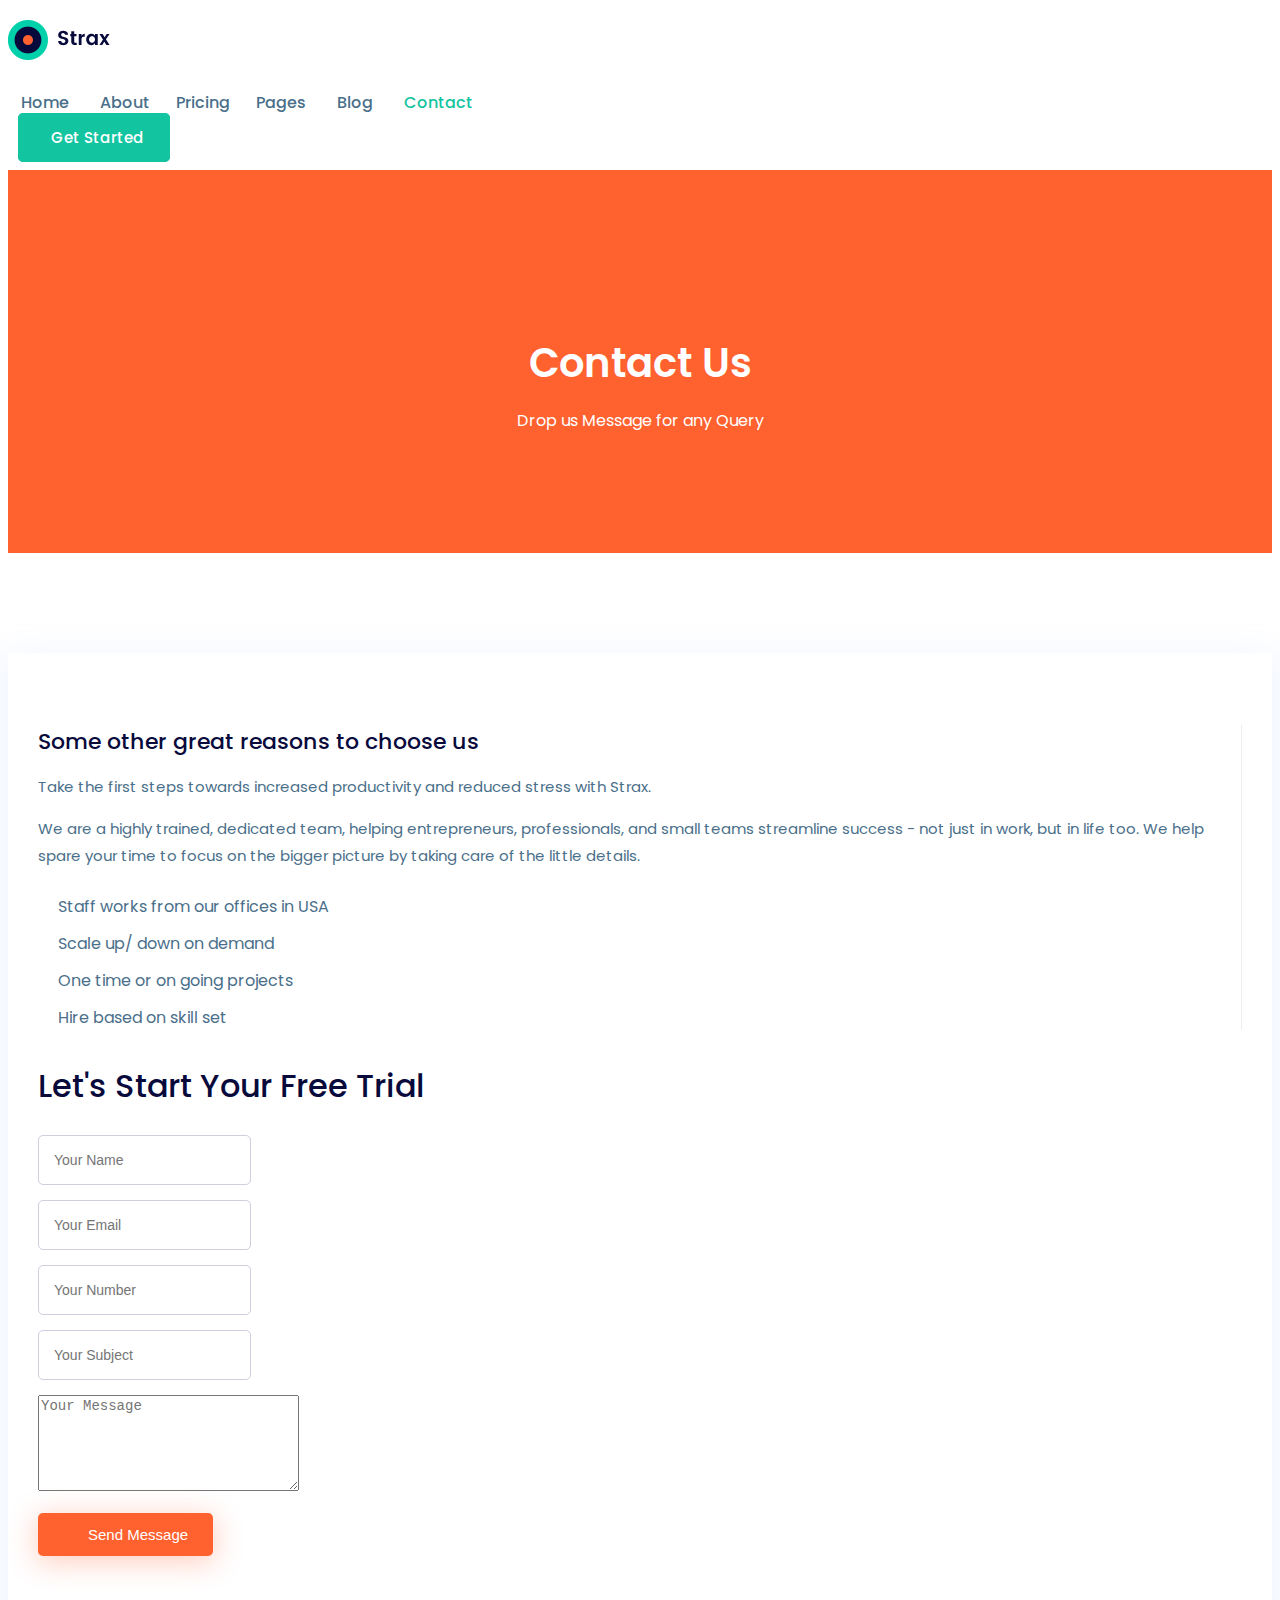
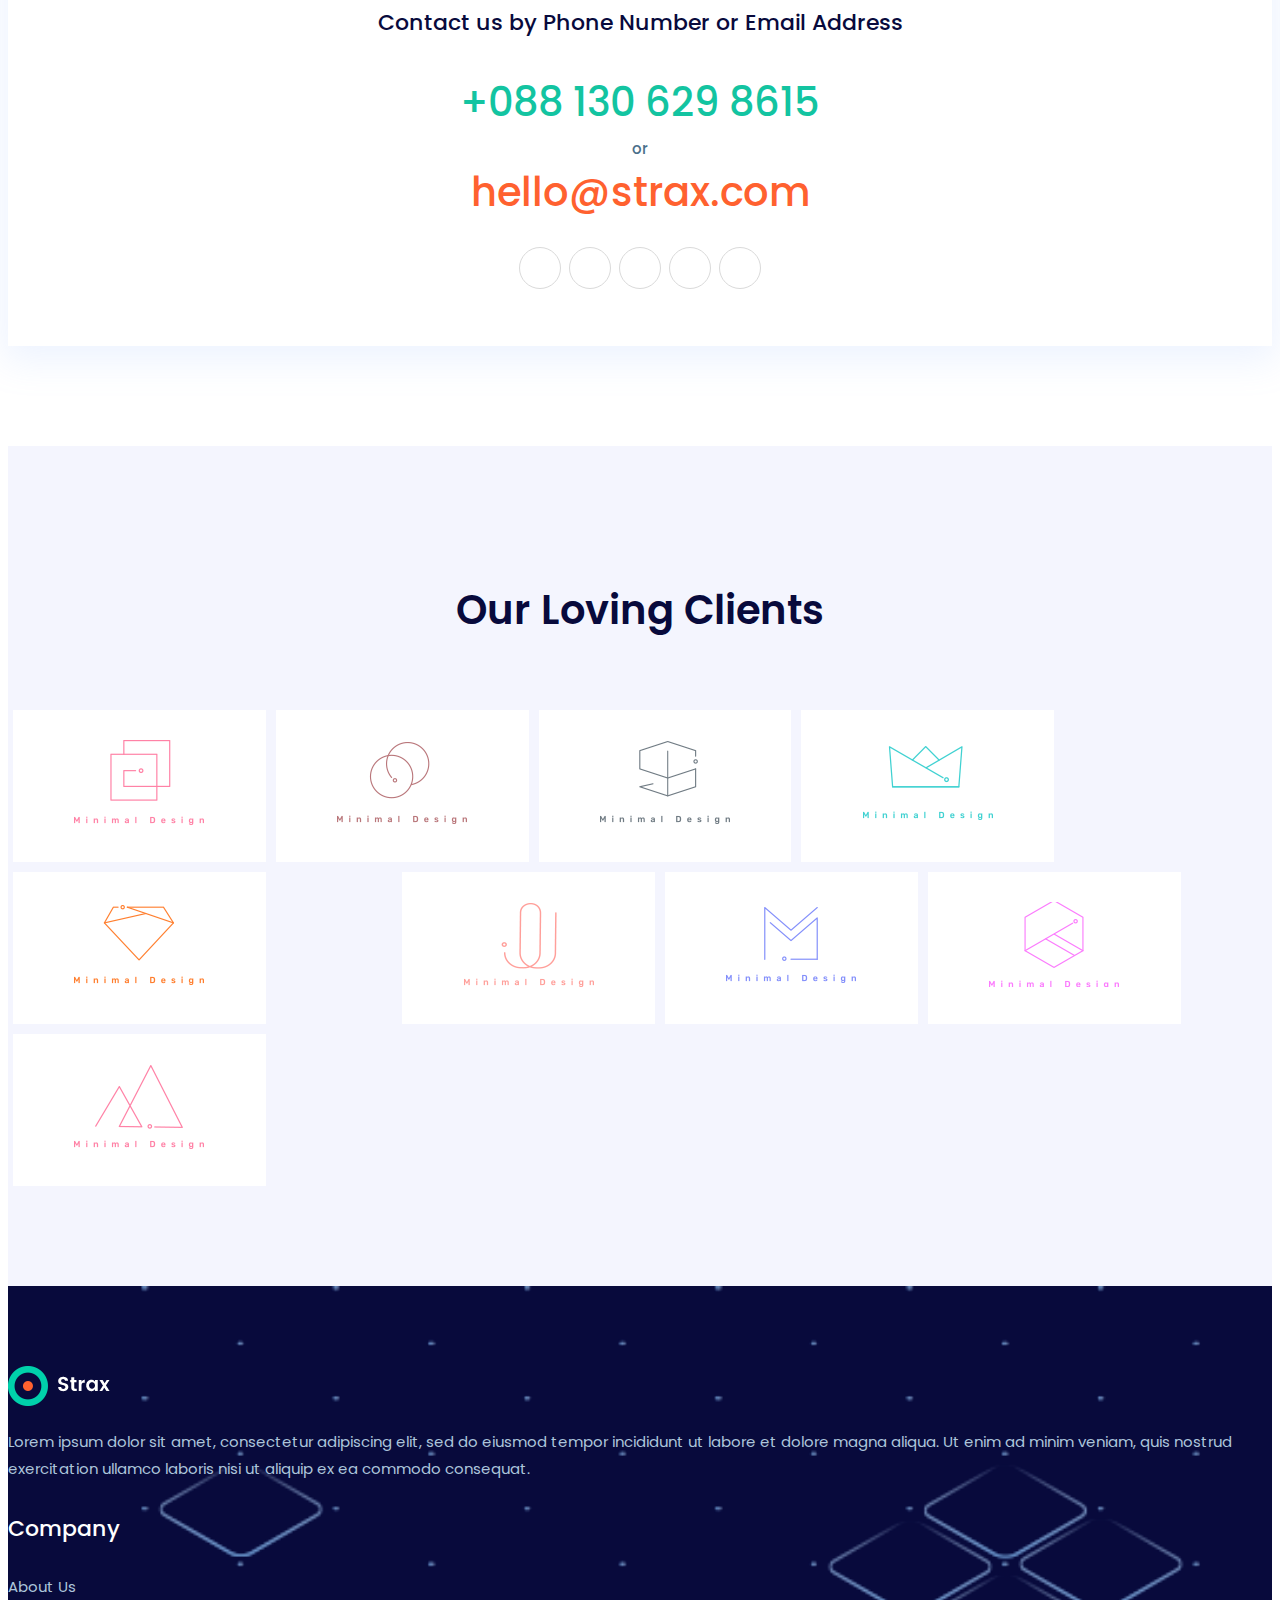
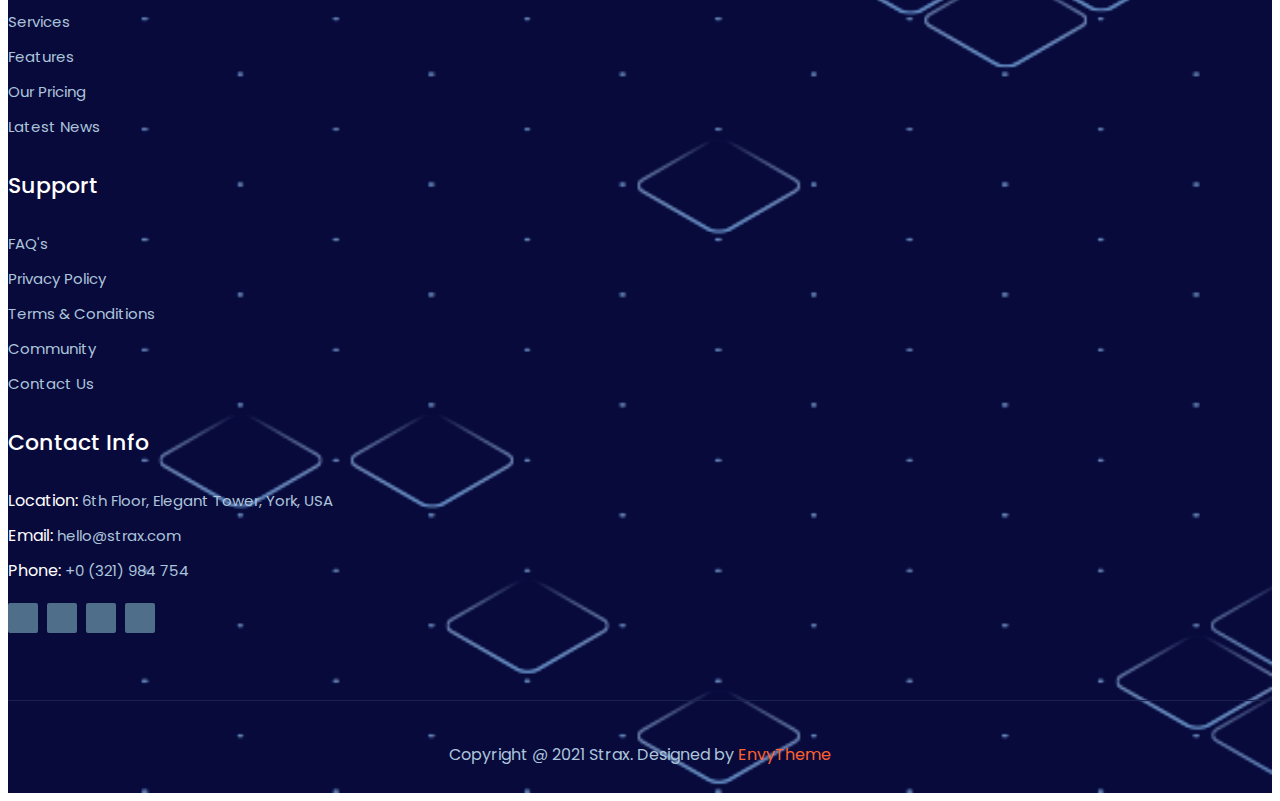
<file: FrontEnd_Project/contactus.html>
<!DOCTYPE html>
<html lang="en">
<head>
    <meta charset="UTF-8">
    <meta http-equiv="X-UA-Compatible" content="IE=edge">
    <meta name="viewport" content="width=device-width, initial-scale=1.0">
    <link rel="preconnect" href="https://fonts.googleapis.com">
    <link rel="preconnect" href="https://fonts.gstatic.com" crossorigin>
    <link href="https://unpkg.com/aos@2.3.1/dist/aos.css" rel="stylesheet">
    <link href="https://fonts.googleapis.com/css2?family=Poppins:ital,wght@0,100;0,200;0,300;0,400;0,500;0,600;0,700;0,800;0,900;1,100;1,200;1,300;1,400;1,500;1,600;1,700;1,800;1,900&display=swap" rel="stylesheet">
    <link rel="stylesheet" href="https://pro.fontawesome.com/releases/v5.8.2/css/all.css" integrity="sha384-xVVam1KS4+Qt2OrFa+VdRUoXygyKIuNWUUUBZYv+n27STsJ7oDOHJgfF0bNKLMJF" crossorigin="anonymous">
    <link href="https://cdn.jsdelivr.net/npm/bootstrap@5.1.3/dist/css/bootstrap.min.css" rel="stylesheet" integrity="sha384-1BmE4kWBq78iYhFldvKuhfTAU6auU8tT94WrHftjDbrCEXSU1oBoqyl2QvZ6jIW3" crossorigin="anonymous">
    <link rel="stylesheet" href="https://cdnjs.cloudflare.com/ajax/libs/OwlCarousel2/2.3.4/assets/owl.carousel.min.css">
    <link rel="stylesheet" href="https://cdnjs.cloudflare.com/ajax/libs/OwlCarousel2/2.3.4/assets/owl.theme.default.min.css">
    <link rel="stylesheet" href="assets/css/contactus.css">
    <title>Strax - IT &amp; SaaS Startups HTML Template</title>
    <link rel="icon" href="assets/img/favicon.png" type="icon">

</head>
<body>
    <header>
        <section id="nav">
            <div class="nav-nav">
                <div class="container">
                    <div class="row">
                        <div class="col-lg-2 col-md-2">
                            <div class="my-logo">
                                <img src="assets/img/logo.png" alt="">
                            </div>
                        </div>
                        <div class="col-lg-7">
                            <div class="my-dropdowns">
                                <ul>
                                    <li><a href="">Home<i class="fal fa-angle-down"></i></a>
                                        <ul class="nav-dropdown" style="
                                        width: 635px;
                                        padding: 0 10px 5px;
                                        border-radius: 5px;">
                                            <li>
                                                <h3>With Animation</h3>
                                                <a href="">Home One (IT Startup)</a>
                                                <a href="index.html">Home Two (IT Startup)</a>
                                                <a href="">Home Three (IT Startup)</a>
                                                <a href="">Home Four (SaaS Startup)</a>
                                                <a href="">Home Five (Chatbot)</a>
                                                <a href="">Home Six (Chatbot)</a>
                                                <a href="">Home Seven (Chatbot)</a>
                                                <a href="">Home Eight (Digital Marketing Agency)</a>
                                            </li>
                                            <li>
                                                <h3>Without Animation</h3>
                                                <a href="">Home One (IT Startup)</a>
                                                <a href="index.html">Home Two (IT Startup)</a>
                                                <a href="">Home Three (IT Startup)</a>
                                                <a href="">Home Four (SaaS Startup)</a>
                                                <a href="">Home Five (Chatbot)</a>
                                                <a href="">Home Six (Chatbot)</a>
                                                <a href="">Home Seven (Chatbot)</a>
                                                <a href="">Home Eight (Digital Marketing Agency)</a>
                                            </li>
                                        </ul>
                                    </li>
                                    <li><a href="about.html">About</a></li>
                                    <li><a href="pricing.html">Pricing</a></li>
                                    <li><a href="">Pages<i class="fal fa-angle-down"></i></a>
                                        <ul class="nav-dropdown">
                                            <li><a href="services.html" style="border: none;">Services</a></li>
                                            <li><a href="servicedetails.html">Features</a></li>
                                            <li><a href="team.html">Team</a></li>
                                            <li><a href="login.html">Log In</a></li>
                                            <li><a href="">Sign Up</a></li>
                                            <li><a href="">FAQ</a></li>
                                            <li><a href="">404 Error</a></li>
                                        </ul>
                                    </li>
                                    <li><a href="">Blog<i class="fal fa-angle-down"></i></a>
                                        <ul class="nav-dropdown">
                                            <li><a href="" style="border: none;">Blog Grid</a></li>
                                            <li><a href="">Blog Right Sidebar</a></li>
                                            <li><a href="">Blog Details</a></li>
                                        </ul>
                                    </li>
                                    <li><a href="contactus.html" style="color: #13c4a1;">Contact</a></li>
                                </ul>
                            </div>
                        </div>
                        <div class="col-lg-3">
                            <div class="my-buttons">
                                <a href=""><i class="fab fa-gripfire"></i>Get Started</a>
                                <a class="button-nobg" href=""><i class="fas fa-sign-in-alt"></i>Log In</a>
                            </div>
                        </div>
                    </div>
                </div>
            </div>
            <div class="nav-responsive">
                    <div class="nav-responsivemenu">
                        <div class="nav-logo">
                            <a href="">
                                <img src="assets/img/logo.png" alt=""></div>
                            </a>
                        <div class="nav-responsivebar">
                            <a href="">
                                <span></span>
                                <span></span>
                                <span></span>
                            </a>
                        </div>
                    </div>
            </div>
            <div class="navthreedots">
                <div class="container">
                    <div class="navdot">
                        <div class="circles">
                            <div class="circle-one"></div>
                            <div class="circle-two"></div>
                            <div class="circle-three"></div>
                        </div>
                    </div>
                    <div class="container">
                        <div class="buttoninner">
                            <div class="my-buttons">
                                <a href="contactus.html"><i class="fab fa-gripfire"></i>Get Started</a>
                                <a class="button-nobg" href="login.html"><i class="fas fa-sign-in-alt"></i>Log In</a>
                            </div>
                        </div>
                    </div>
                </div>
            </div>
        </section>
        </header>
    <main>        
        <section id="mainall-head">
            <div class="container">
                <div class="mainall-head-page">
                    <h2>Contact Us</h2>
                    <p>Drop us Message for any Query</p>
                </div>
            </div>
        </section>
        <section id="contact-section">
            <div class="container">
                <div class="contact-all">
                    <div class="row">
                        <div class="col-lg-6 col-md-12">
                            <div class="contact-left">
                                <h3>Some other great reasons to choose us</h3>
                                <p>Take the first steps towards increased productivity and reduced stress with Strax.</p>
                                <p>We are a highly trained, dedicated team, helping entrepreneurs, professionals, and small teams streamline success - not just in work, but in life too. We help spare your time to focus on the bigger picture by taking care of the little details.</p>
                                <ul>
                                    <li><i class="fas fa-badge-check"></i>Staff works from our offices in USA</li>
                                    <li><i class="fas fa-badge-check"></i>Scale up/ down on demand</li>
                                    <li><i class="fas fa-badge-check"></i>One time or on going projects</li>
                                    <li><i class="fas fa-badge-check"></i>Hire based on skill set</li>
                                </ul>
                            </div>
                        </div>
                        <div class="col-lg-6 col-md-12">
                            <div class="contact-right">
                                <h3>Let's Start Your Free Trial</h3>
                                <form id="contactForm" novalidate="true">
                                    <div class="row">
                                        <div class="col-lg-6 col-md-6">
                                            <div class="form-group">
                                                <input type="text" class="form-control" placeholder="Your Name">
                                                <div class="help-block with-errors"></div>
                                            </div>
                                        </div>
                                        <div class="col-lg-6 col-md-6">
                                            <div class="form-group">
                                                <input type="email" class="form-control" placeholder="Your Email">
                                                <div class="help-block with-errors"></div>
                                            </div>
                                        </div>
                                        <div class="col-lg-6 col-md-6">
                                            <div class="form-group">
                                                <input type="text" class="form-control" placeholder="Your Number">
                                                <div class="help-block with-errors"></div>
                                            </div>
                                        </div>
                                        <div class="col-lg-6 col-md-6">
                                            <div class="form-group">
                                                <input type="text" class="form-control" placeholder="Your Subject">
                                                <div class="help-block with-errors"></div>
                                            </div>
                                        </div>
                                        <div class="col-lg-12 col-md-12">
                                            <div class="form-group">
                                                <textarea class="form-control" cols="30" rows="6" placeholder="Your Message"></textarea>
                                                <div class="help-block with-errors"></div>
                                            </div>
                                        </div>
                                        <div class="col-lg-12 col-md-12">
                                            <button class="sendmessagecontact"><i class="fas fa-paper-plane"></i>Send Message</button>
                                        </div>
                                    </div>
                                </form>
                            </div>
                        </div>
                    </div>
                    <div class="contact-info">
                        <div class="contact-info-text">
                            <h3>Contact us by Phone Number or Email Address</h3>
                            <h2><a href="">+088 130 629 8615</a><span>or</span><a href="" class="seconda" style="color: #ff612f;">hello@strax.com</a></h2>
                            <ul>
                                <li><a href=""><i class="fab fa-twitter"></i></a></li>
                                <li><a href=""><i class="fab fa-youtube"></i></a></li>
                                <li><a href=""><i class="fab fa-facebook-f"></i></a></li>
                                <li><a href=""><i class="fab fa-linkedin-in"></i></a></li>
                                <li><a href=""><i class="fab fa-instagram"></i></a></li>
                            </ul>
                        </div>
                    </div>
                </div>
            </div>
        </section>
        <section id="ourloving">
            <div class="container">
                <div class="ourloving-head">
                    <h2>Our Loving Clients</h2>
                </div>
                <div class="ourloving-images">
                    <div class="ourloving-image">
                        <a href="#"><img src="assets/img/1.png" alt=""></a>
                    </div>
                    <div class="ourloving-image">
                        <a href="#"><img src="assets/img/2.png" alt=""></a>
                    </div>
                    <div class="ourloving-image">
                        <a href="#"><img src="assets/img/3.png" alt=""></a>
                    </div>
                    <div class="ourloving-image">
                        <a href="#"><img src="assets/img/4.png" alt=""></a>
                    </div>
                    <div class="ourloving-image">
                        <a href="#"><img src="assets/img/5.png" alt=""></a>
                    </div>
                    <div class="ourloving-image" style="margin-left: 10%;">
                        <a href="#"><img src="assets/img/6.png" alt=""></a>
                    </div>
                    <div class="ourloving-image">
                        <a href="#"><img src="assets/img/7.png" alt=""></a>
                    </div>
                    <div class="ourloving-image">
                        <a href="#"><img src="assets/img/8.png" alt=""></a>
                    </div>
                    <div class="ourloving-image">
                        <a href="#"><img src="assets/img/9.png" alt=""></a>
                    </div>
                </div>
            </div>
        </section>

    </main>
    <footer>
        <section id="page-end">
            <div class="container">
                <div class="row">
                    <div class="col-lg-4 col-md-6 col-sm-12">
                        <div class="page-end-title">
                            <div class="page-end-logo">
                                <a href=""><img src="assets/img/white-logo.png" alt=""></a>
                            </div>
                            <p>Lorem ipsum dolor sit amet, consectetur adipiscing elit, sed do eiusmod tempor incididunt ut labore et dolore magna aliqua. Ut enim ad minim veniam, quis nostrud exercitation ullamco laboris nisi ut aliquip ex ea commodo consequat.</p>
                        </div>
                    </div>
                    <div class="col-lg-2 col-md-6 col-sm-12">
                        <div class="page-end-title">
                            <h3>Company</h3>
                            <ul>
                                <li><a href="">About Us</a></li>
                                <li><a href="">Services</a></li>
                                <li><a href="">Features</a></li>
                                <li><a href="">Our Pricing</a></li>
                                <li><a href="">Latest News</a></li>
                            </ul>
                        </div>
                    </div>
                    <div class="col-lg-2 col-md-6 col-sm-12">
                        <div class="page-end-title">
                            <h3>Support</h3>
                            <ul>
                                <li><a href="">FAQ's</a></li>
                                <li><a href="">Privacy Policy</a></li>
                                <li><a href="">Terms & Conditions</a></li>
                                <li><a href="">Community</a></li>
                                <li><a href="">Contact Us</a></li>
                            </ul>
                        </div>
                    </div>
                    <div class="col-lg-4 col-md-6 col-sm-12">
                        <div class="page-end-title">
                            <h3>Contact Info</h3>
                            <ul class="communication">
                                <li>Location: <a href="">6th Floor, Elegant Tower, York, USA</a></li>
                                <li>Email: <a href="">hello@strax.com</a></li>
                                <li>Phone: <a href="">+0 (321) 984 754</a></li>
                            </ul>
                            <ul class="social-media">
                                <li><a href=""><i class="fab fa-facebook-f"></i></a></li>
                                <li><a href=""><i class="fab fa-twitter"></i></a></li>
                                <li><a href=""><i class="fab fa-linkedin-in"></i></a></li>
                                <li><a href=""><i class="fab fa-instagram"></i></a></li>
                            </ul>
                        </div>
                    </div>
                    <div class="col-12">
                        <div class="page-end-copyright">
                            <p>Copyright @ 2021 Strax. Designed by <a href="">EnvyTheme</a></p>
                        </div>
                    </div>
                </div>
            </div>
            <div class="go-top-button">
                <i class="fas fa-chevron-up"></i>
            </div>
        </section>    
    </footer>
    

    <script src="https://unpkg.com/aos@2.3.1/dist/aos.js"></script>
    <script>
        AOS.init();
      </script>
    <script src="https://code.jquery.com/jquery-3.6.0.js" integrity="sha256-H+K7U5CnXl1h5ywQfKtSj8PCmoN9aaq30gDh27Xc0jk=" crossorigin="anonymous"></script>
    <script src="https://cdnjs.cloudflare.com/ajax/libs/OwlCarousel2/2.3.4/owl.carousel.min.js"></script>
    <script src="https://cdn.jsdelivr.net/npm/@popperjs/core@2.10.2/dist/umd/popper.min.js" integrity="sha384-7+zCNj/IqJ95wo16oMtfsKbZ9ccEh31eOz1HGyDuCQ6wgnyJNSYdrPa03rtR1zdB" crossorigin="anonymous"></script>
    <script src="https://cdn.jsdelivr.net/npm/bootstrap@5.1.3/dist/js/bootstrap.min.js" integrity="sha384-QJHtvGhmr9XOIpI6YVutG+2QOK9T+ZnN4kzFN1RtK3zEFEIsxhlmWl5/YESvpZ13" crossorigin="anonymous"></script>
    
    <script src="assets/js/contactus.js"></script>
</body>
</html>
</file>
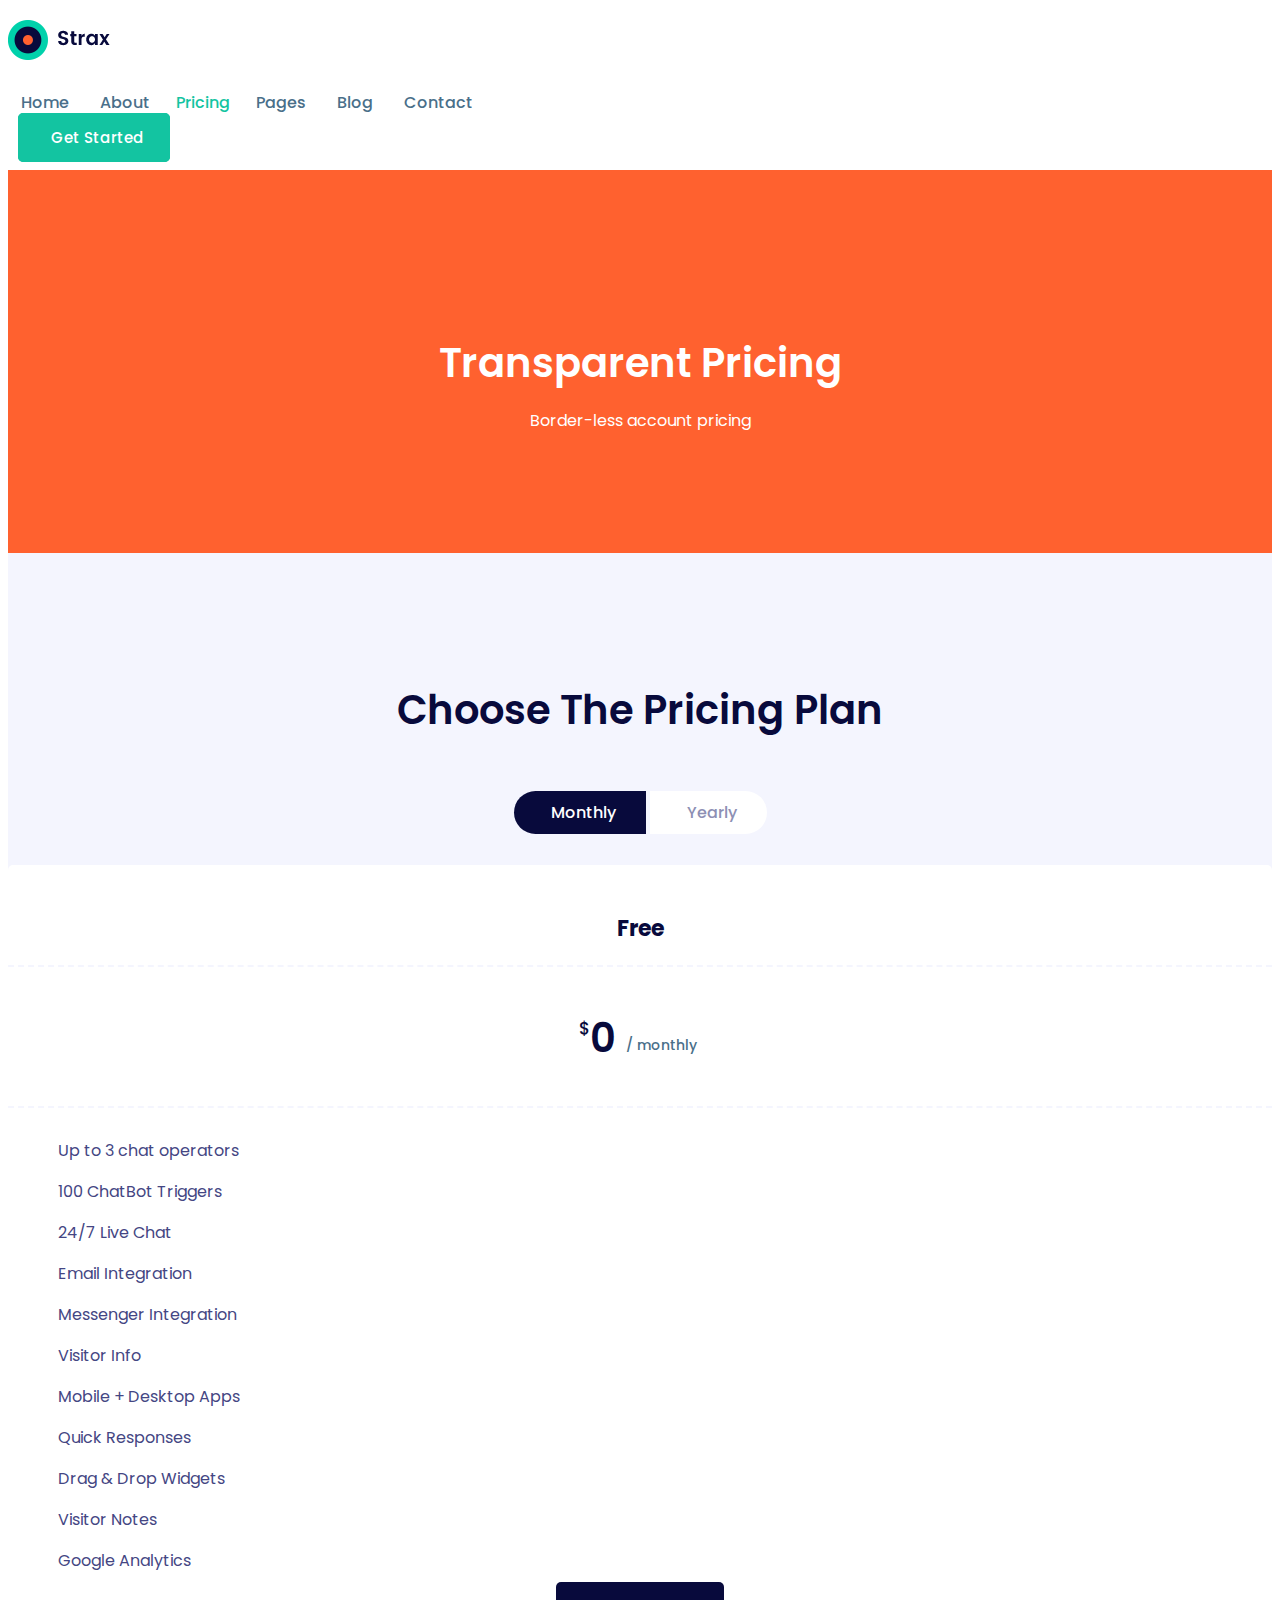
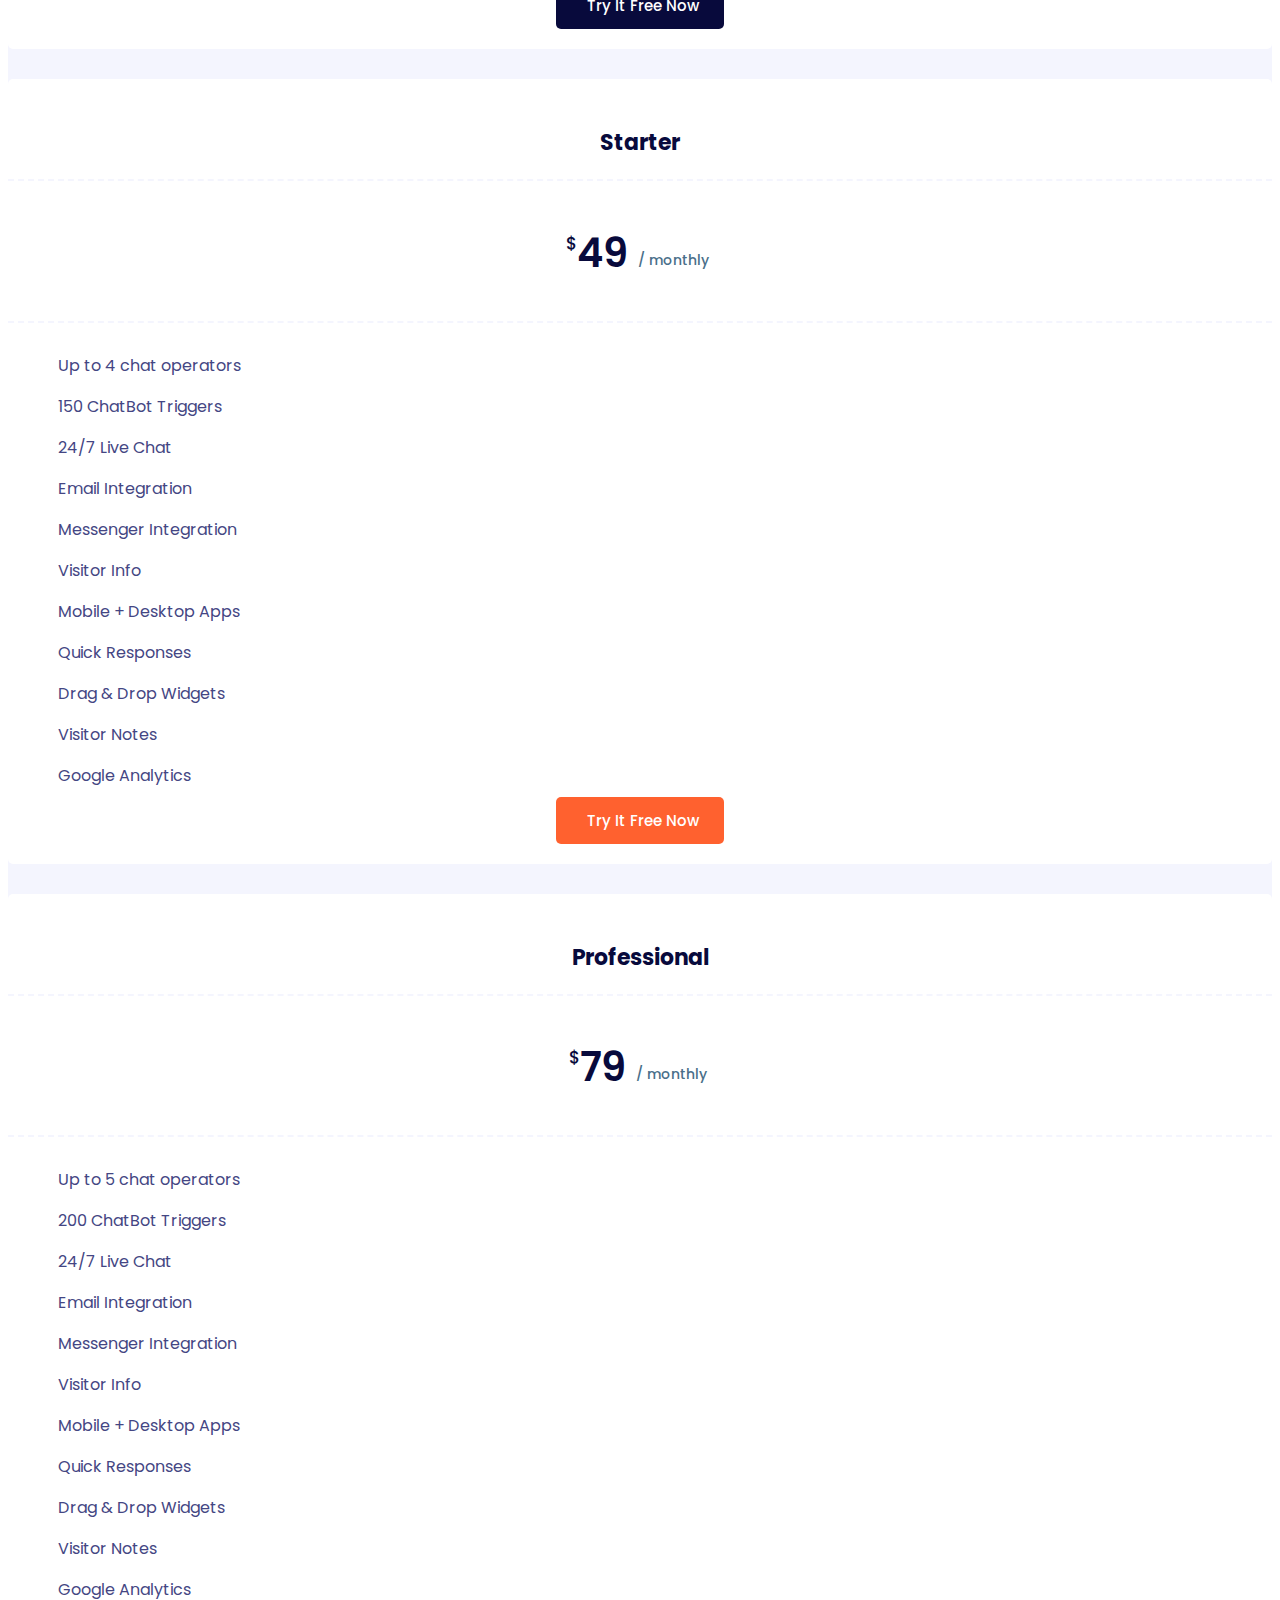
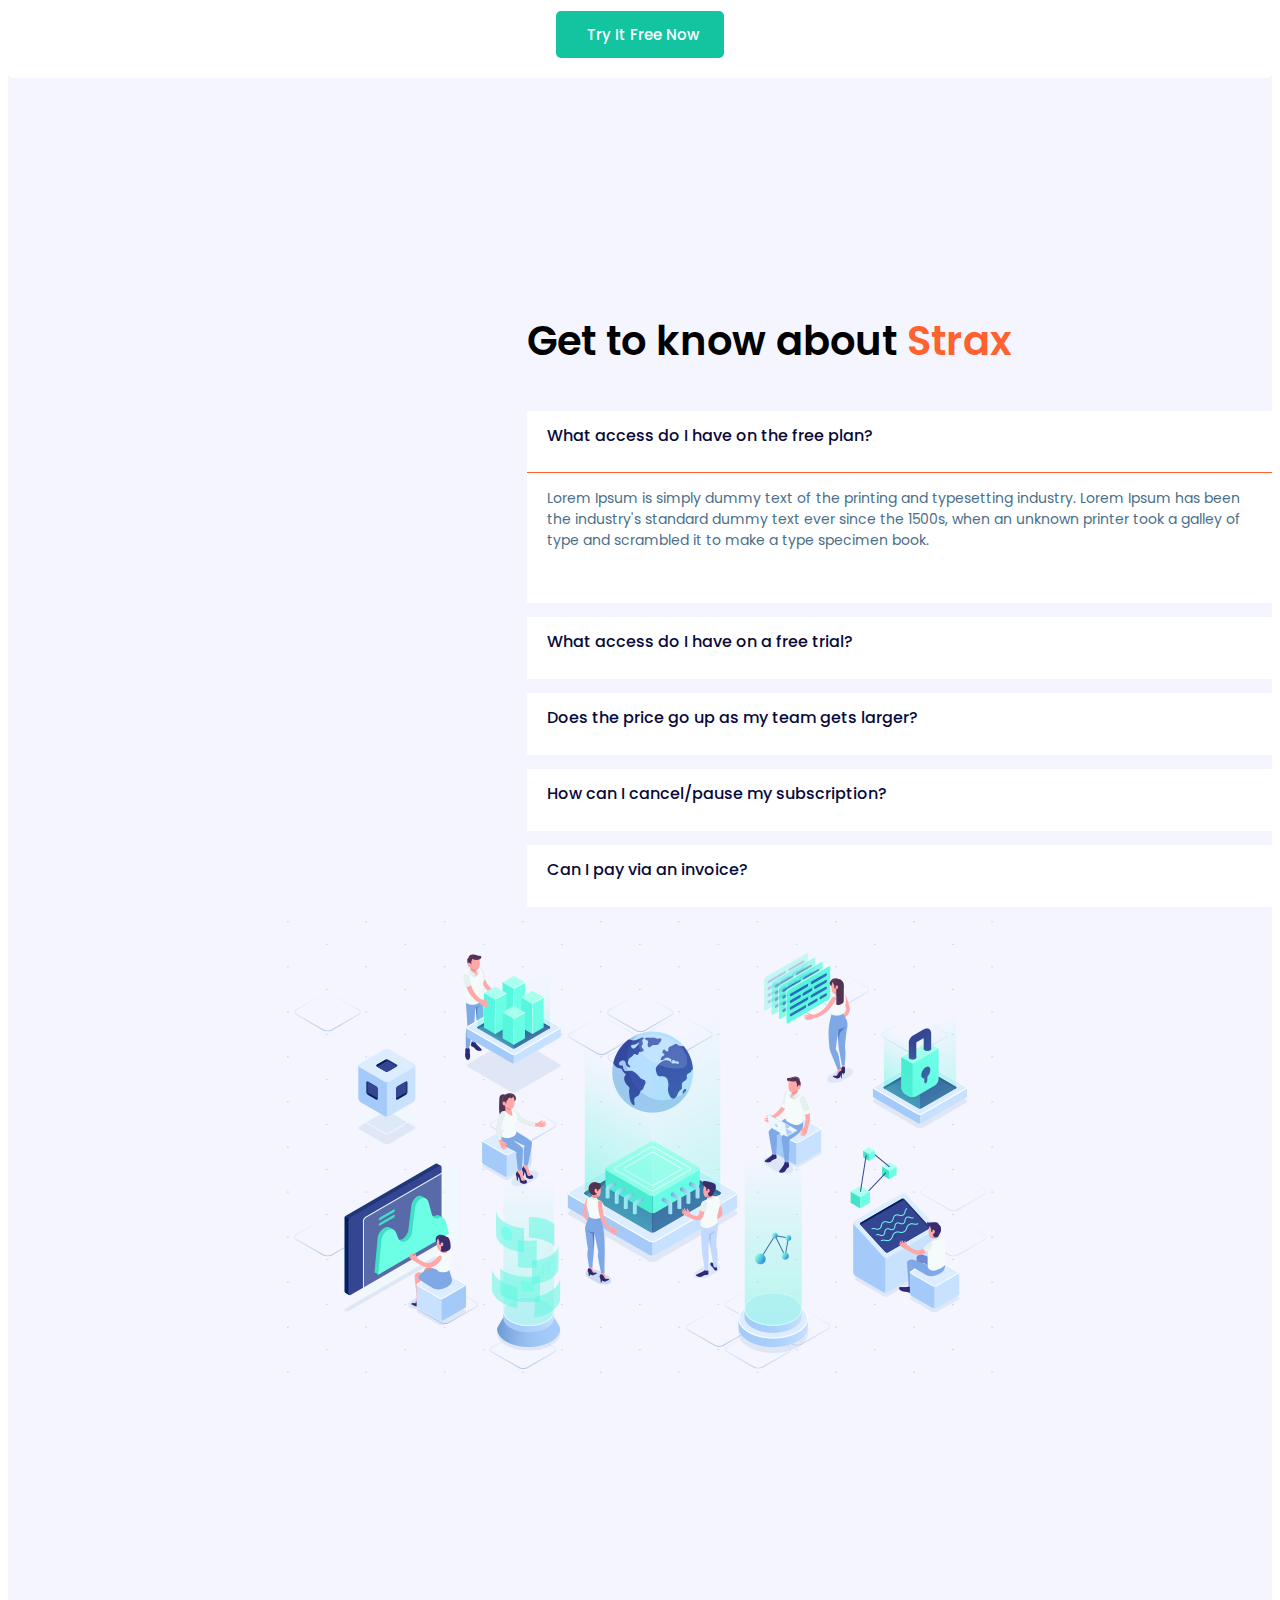
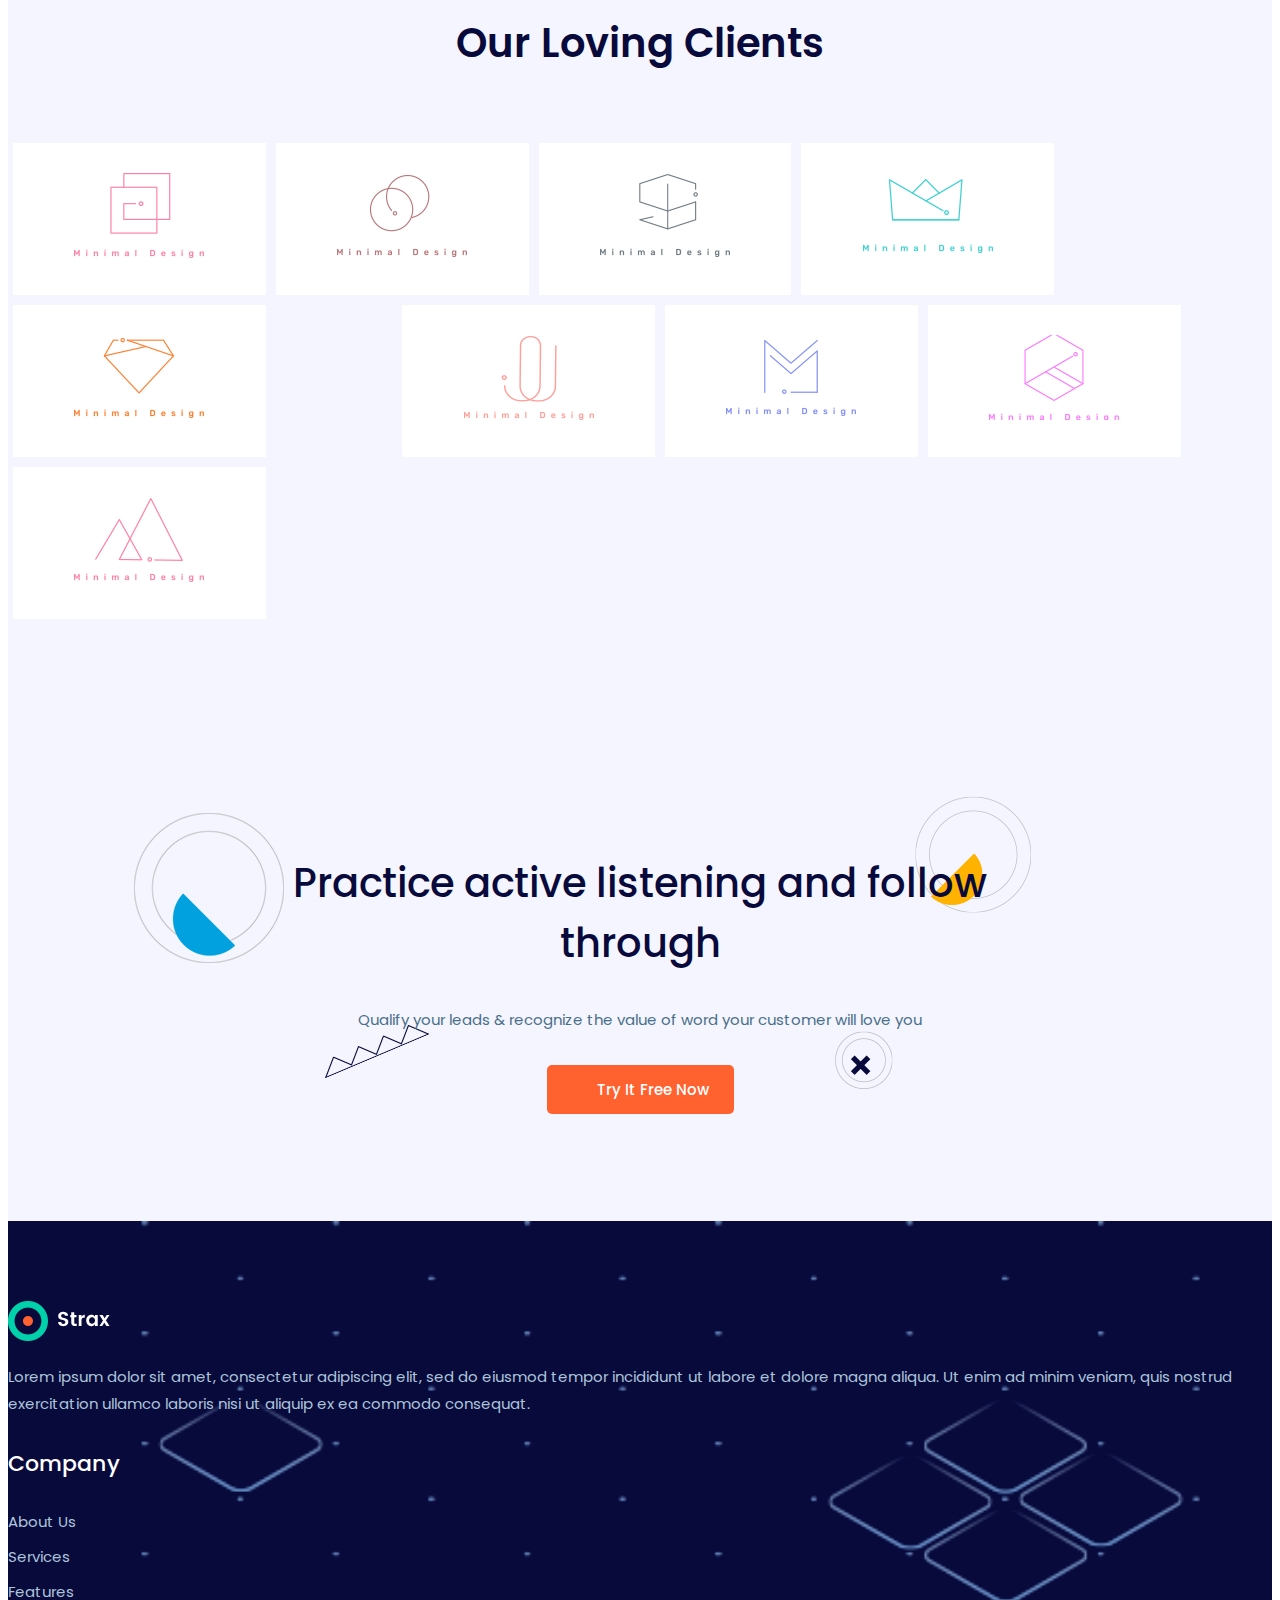
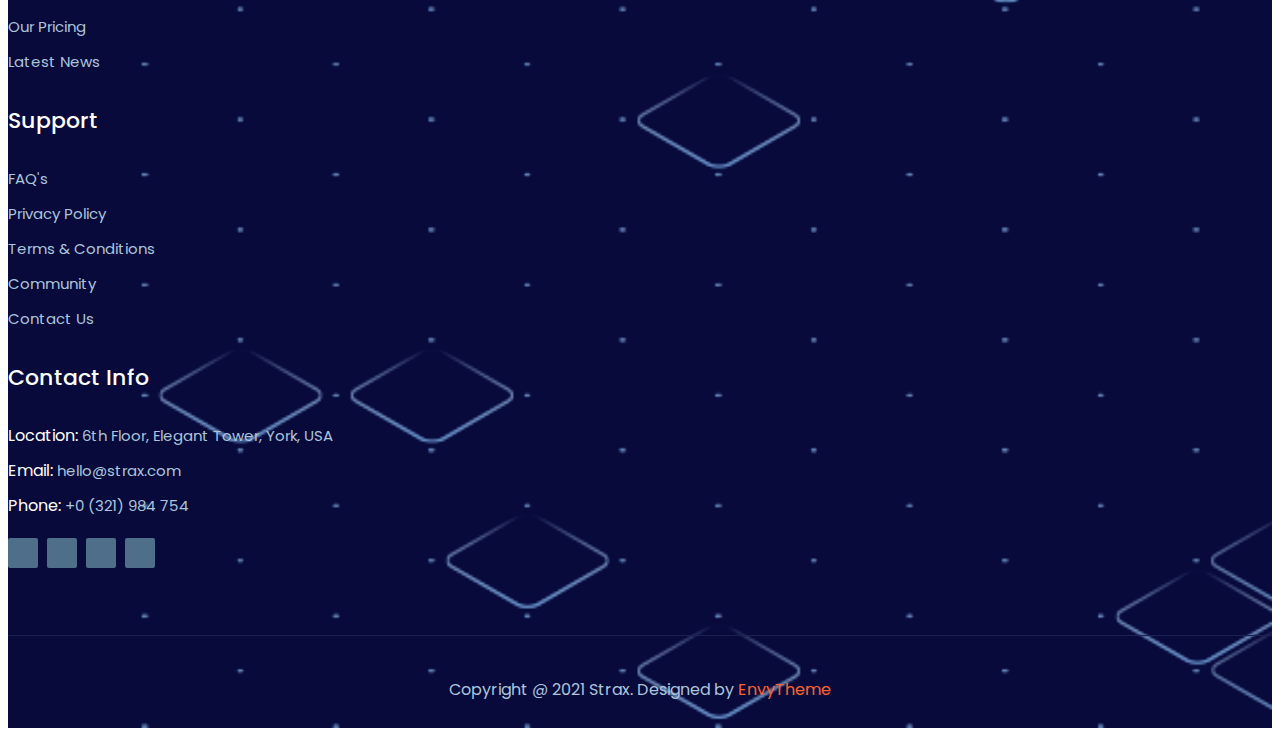
<file: FrontEnd_Project/pricing.html>
<!DOCTYPE html>
<html lang="en">
<head>
    <meta charset="UTF-8">
    <meta http-equiv="X-UA-Compatible" content="IE=edge">
    <meta name="viewport" content="width=device-width, initial-scale=1.0">
    <link rel="preconnect" href="https://fonts.googleapis.com">
    <link rel="preconnect" href="https://fonts.gstatic.com" crossorigin>
    <link href="https://unpkg.com/aos@2.3.1/dist/aos.css" rel="stylesheet">
    <link href="https://fonts.googleapis.com/css2?family=Poppins:ital,wght@0,100;0,200;0,300;0,400;0,500;0,600;0,700;0,800;0,900;1,100;1,200;1,300;1,400;1,500;1,600;1,700;1,800;1,900&display=swap" rel="stylesheet">
    <link rel="stylesheet" href="https://pro.fontawesome.com/releases/v5.8.2/css/all.css" integrity="sha384-xVVam1KS4+Qt2OrFa+VdRUoXygyKIuNWUUUBZYv+n27STsJ7oDOHJgfF0bNKLMJF" crossorigin="anonymous">
    <link href="https://cdn.jsdelivr.net/npm/bootstrap@5.1.3/dist/css/bootstrap.min.css" rel="stylesheet" integrity="sha384-1BmE4kWBq78iYhFldvKuhfTAU6auU8tT94WrHftjDbrCEXSU1oBoqyl2QvZ6jIW3" crossorigin="anonymous">
    <link rel="stylesheet" href="https://cdnjs.cloudflare.com/ajax/libs/OwlCarousel2/2.3.4/assets/owl.carousel.min.css">
    <link rel="stylesheet" href="https://cdnjs.cloudflare.com/ajax/libs/OwlCarousel2/2.3.4/assets/owl.theme.default.min.css">
    <link rel="stylesheet" href="assets/css/pricing.css">
    <title>Strax - IT &amp; SaaS Startups HTML Template</title>
    <link rel="icon" href="assets/img/favicon.png" type="icon">

</head>
<body>
    <header>
        <section id="nav">
            <div class="nav-nav">
                <div class="container">
                    <div class="row">
                        <div class="col-lg-2 col-md-2">
                            <div class="my-logo">
                                <img src="assets/img/logo.png" alt="">
                            </div>
                        </div>
                        <div class="col-lg-7">
                            <div class="my-dropdowns">
                                <ul>
                                    <li><a href="">Home<i class="fal fa-angle-down"></i></a>
                                        <ul class="nav-dropdown" style="
                                        width: 635px;
                                        padding: 0 10px 5px;
                                        border-radius: 5px;">
                                            <li>
                                                <h3>With Animation</h3>
                                                <a href="">Home One (IT Startup)</a>
                                                <a href="index.html">Home Two (IT Startup)</a>
                                                <a href="">Home Three (IT Startup)</a>
                                                <a href="">Home Four (SaaS Startup)</a>
                                                <a href="">Home Five (Chatbot)</a>
                                                <a href="">Home Six (Chatbot)</a>
                                                <a href="">Home Seven (Chatbot)</a>
                                                <a href="">Home Eight (Digital Marketing Agency)</a>
                                            </li>
                                            <li>
                                                <h3>Without Animation</h3>
                                                <a href="">Home One (IT Startup)</a>
                                                <a href="index.html">Home Two (IT Startup)</a>
                                                <a href="">Home Three (IT Startup)</a>
                                                <a href="">Home Four (SaaS Startup)</a>
                                                <a href="">Home Five (Chatbot)</a>
                                                <a href="">Home Six (Chatbot)</a>
                                                <a href="">Home Seven (Chatbot)</a>
                                                <a href="">Home Eight (Digital Marketing Agency)</a>
                                            </li>
                                        </ul>
                                    </li>
                                    <li><a href="about.html">About</a></li>
                                    <li><a href="pricing.html" style="color: #13c4a1;">Pricing</a></li>
                                    <li><a href="">Pages<i class="fal fa-angle-down"></i></a>
                                        <ul class="nav-dropdown">
                                            <li><a href="services.html" style="border: none;">Services</a></li>
                                            <li><a href="servicedetails.html">Features</a></li>
                                            <li><a href="team.html">Team</a></li>
                                            <li><a href="login.html">Log In</a></li>
                                            <li><a href="">Sign Up</a></li>
                                            <li><a href="">FAQ</a></li>
                                            <li><a href="">404 Error</a></li>
                                        </ul>
                                    </li>
                                    <li><a href="">Blog<i class="fal fa-angle-down"></i></a>
                                        <ul class="nav-dropdown">
                                            <li><a href="" style="border: none;">Blog Grid</a></li>
                                            <li><a href="">Blog Right Sidebar</a></li>
                                            <li><a href="">Blog Details</a></li>
                                        </ul>
                                    </li>
                                    <li><a href="contactus.html">Contact</a></li>
                                </ul>
                            </div>
                        </div>
                        <div class="col-lg-3">
                            <div class="my-buttons">
                                <a href=""><i class="fab fa-gripfire"></i>Get Started</a>
                                <a class="button-nobg" href=""><i class="fas fa-sign-in-alt"></i>Log In</a>
                            </div>
                        </div>
                    </div>
                </div>
            </div>
            <div class="nav-responsive">
                    <div class="nav-responsivemenu">
                        <div class="nav-logo">
                            <a href="">
                                <img src="assets/img/logo.png" alt=""></div>
                            </a>
                        <div class="nav-responsivebar">
                            <a href="">
                                <span></span>
                                <span></span>
                                <span></span>
                            </a>
                        </div>
                    </div>
            </div>
            <div class="navthreedots">
                <div class="container">
                    <div class="navdot">
                        <div class="circles">
                            <div class="circle-one"></div>
                            <div class="circle-two"></div>
                            <div class="circle-three"></div>
                        </div>
                    </div>
                    <div class="container">
                        <div class="buttoninner">
                            <div class="my-buttons">
                                <a href="contactus.html"><i class="fab fa-gripfire"></i>Get Started</a>
                                <a class="button-nobg" href="login.html"><i class="fas fa-sign-in-alt"></i>Log In</a>
                            </div>
                        </div>
                    </div>
                </div>
            </div>
        </section>
        </header>
    <main>        
        <section id="mainall-head">
            <div class="container">
                <div class="mainall-head-page">
                    <h2>Transparent Pricing</h2>
                    <p>Border-less account pricing</p>
                </div>
            </div>
        </section>
        <section id="chooseplan">
            <div class="container">
                <h1>Choose The Pricing Plan</h1>
                <div class="chooseplan-buttons">
                    <a href="" id="monthly" style="border-radius: 30px 0 0 30px; color: #fff; background-color: #080a3c;"><i class="fas fa-calendar-check"></i>Monthly</a>
                    <a href="" id="yearly" style="border-radius: 0 30px 30px 0; background-color: #fff; color: #8d8fb4;"><i class="fas fa-calendar-check"></i>Yearly</a>
                </div>
                <div class="chooseplan-all-monthly">
                    <div class="row">
                        <div class="col-lg-4 col-md-6 col-sm-12">
                            <div class="chooseplan-plans">
                                <div class="chooseplan-plans-head">
                                    <h3>Free</h3>
                                </div>
                                <div class="chooseplan-plans-main">
                                    <h2><span style="position: relative; top: -18px; font-size: 17px; font-weight: 500;" class="andisare">$</span>0<span style="position: relative; padding-left: 10px;bottom: 2px; color: #4a6f8a; padding-right: 5px; font-size: 14px; font-weight: 500;">/ monthly</span></h2>
                                </div>
                                <div class="chooseplan-plans-footer">
                                    <ul>
                                        <li>
                                            <p><i class="fas fa-badge-check"></i>Up to 3 chat operators</p>
                                        </li>
                                        <li>
                                            <p><i class="fas fa-badge-check"></i>100 ChatBot Triggers
                                            </p>
                                        </li>
                                        <li>
                                            <p><i class="fas fa-badge-check"></i>24/7 Live Chat</p>
                                        </li>
                                        <li>
                                            <p><i class="fas fa-badge-check"></i>Email Integration</p>
                                        </li>
                                        <li>
                                            <p><i class="fas fa-badge-check"></i>Messenger Integration</p>
                                        </li>
                                        <li>
                                            <p><i class="fas fa-badge-check"></i>Visitor Info</p>
                                        </li>
                                        <li>
                                            <p><i class="fas fa-badge-check"></i>Mobile + Desktop Apps</p>
                                        </li>
                                        <li>
                                            <p><i class="fas fa-badge-check"></i>Quick Responses</p>
                                        </li>
                                        <li>
                                            <p><i class="fas fa-badge-check"></i>Drag & Drop Widgets</p>
                                        </li>
                                        <li>
                                            <p><i class="fas fa-badge-check"></i>Visitor Notes</p>
                                        </li>
                                        <li>
                                            <p><i class="fas fa-badge-check"></i>Google Analytics</p>
                                        </li>
                                    </ul>
                                    <a href="" style="background-color: #080a3c;"><i class="fab fa-gripfire" style="color: #ff612f;"></i>Try It Free Now</a>
                                </div>
                                <div class="chooseplan-plans-yearly">
                                    <div class="chooseplan-plans-head">
                                        <h3>Free</h3>
                                    </div>
                                    <div class="chooseplan-plans-main">
                                        <h2><span style="position: relative; top: -18px; font-size: 17px; font-weight: 500;">$</span>0<span style="position: relative; padding-left: 10px;bottom: 2px; color: #4a6f8a; padding-right: 5px; font-size: 14px; font-weight: 500;">/ yearly</span></h2>
                                    </div>
                                    <div class="chooseplan-plans-footer">
                                        <ul>
                                            <li>
                                                <p><i class="fas fa-badge-check"></i>Up to 5 chat operators</p>
                                            </li>
                                            <li>
                                                <p><i class="fas fa-badge-check"></i>150 ChatBot Triggers
                                                </p>
                                            </li>
                                            <li>
                                                <p><i class="fas fa-badge-check"></i>24/7 Live Chat</p>
                                            </li>
                                            <li>
                                                <p><i class="fas fa-badge-check"></i>Email Integration</p>
                                            </li>
                                            <li>
                                                <p><i class="fas fa-badge-check"></i>Messenger Integration</p>
                                            </li>
                                            <li>
                                                <p><i class="fas fa-badge-check"></i>Visitor Info</p>
                                            </li>
                                            <li>
                                                <p><i class="fas fa-badge-check"></i>Mobile + Desktop Apps</p>
                                            </li>
                                            <li>
                                                <p><i class="fas fa-badge-check"></i>Quick Responses</p>
                                            </li>
                                            <li>
                                                <p><i class="fas fa-badge-check"></i>Drag & Drop Widgets</p>
                                            </li>
                                            <li>
                                                <p><i class="fas fa-badge-check"></i>Visitor Notes</p>
                                            </li>
                                            <li>
                                                <p><i class="fas fa-badge-check"></i>Google Analytics</p>
                                            </li>
                                        </ul>
                                        <a href="" style="background-color: #080a3c;"><i class="fab fa-gripfire" style="color: #ff612f;"></i>Try It Free Now</a>
                                    </div>
                                </div>
                            </div>
                        </div>
                        <div class="col-lg-4 col-md-6 col-sm-12">
                            <div class="chooseplan-plans">
                                <div class="chooseplan-plans-head">
                                    <h3>Starter</h3>
                                </div>
                                <div class="chooseplan-plans-main">
                                    <h2><span style="position: relative; top: -18px; font-size: 17px; font-weight: 500;">$</span>49<span style="position: relative; padding-left: 10px;bottom: 2px; color: #4a6f8a; padding-right: 5px; font-size: 14px; font-weight: 500;">/ monthly</span></h2>
                                </div>
                                <div class="chooseplan-plans-footer">
                                    <ul>
                                        <li>
                                            <p><i class="fas fa-badge-check"></i>Up to 4 chat operators</p>
                                        </li>
                                        <li>
                                            <p><i class="fas fa-badge-check"></i>150 ChatBot Triggers
                                            </p>
                                        </li>
                                        <li>
                                            <p><i class="fas fa-badge-check"></i>24/7 Live Chat</p>
                                        </li>
                                        <li>
                                            <p><i class="fas fa-badge-check"></i>Email Integration</p>
                                        </li>
                                        <li>
                                            <p><i class="fas fa-badge-check"></i>Messenger Integration</p>
                                        </li>
                                        <li>
                                            <p><i class="fas fa-badge-check"></i>Visitor Info</p>
                                        </li>
                                        <li>
                                            <p><i class="fas fa-badge-check"></i>Mobile + Desktop Apps</p>
                                        </li>
                                        <li>
                                            <p><i class="fas fa-badge-check"></i>Quick Responses</p>
                                        </li>
                                        <li>
                                            <p><i class="fas fa-badge-check"></i>Drag & Drop Widgets</p>
                                        </li>
                                        <li>
                                            <p><i class="fas fa-badge-check"></i>Visitor Notes</p>
                                        </li>
                                        <li>
                                            <p><i class="fas fa-badge-check"></i>Google Analytics</p>
                                        </li>
                                    </ul>
                                    <a href="" style="background-color: #ff612f;"><i class="fab fa-gripfire" style="color: #080a3c;"></i>Try It Free Now</a>
                                </div>
                                <div class="chooseplan-plans-yearly">
                                    <div class="chooseplan-plans-head">
                                        <h3>Starter</h3>
                                    </div>
                                    <div class="chooseplan-plans-main">
                                        <h2><span style="position: relative; top: -18px; font-size: 17px; font-weight: 500;">$</span>79<span style="position: relative; padding-left: 10px;bottom: 2px; color: #4a6f8a; padding-right: 5px; font-size: 14px; font-weight: 500;">/ yearly</span></h2>
                                    </div>
                                    <div class="chooseplan-plans-footer">
                                        <ul>
                                            <li>
                                                <p><i class="fas fa-badge-check"></i>Up to 6 chat operators</p>
                                            </li>
                                            <li>
                                                <p><i class="fas fa-badge-check"></i>200 ChatBot Triggers
                                                </p>
                                            </li>
                                            <li>
                                                <p><i class="fas fa-badge-check"></i>24/7 Live Chat</p>
                                            </li>
                                            <li>
                                                <p><i class="fas fa-badge-check"></i>Email Integration</p>
                                            </li>
                                            <li>
                                                <p><i class="fas fa-badge-check"></i>Messenger Integration</p>
                                            </li>
                                            <li>
                                                <p><i class="fas fa-badge-check"></i>Visitor Info</p>
                                            </li>
                                            <li>
                                                <p><i class="fas fa-badge-check"></i>Mobile + Desktop Apps</p>
                                            </li>
                                            <li>
                                                <p><i class="fas fa-badge-check"></i>Quick Responses</p>
                                            </li>
                                            <li>
                                                <p><i class="fas fa-badge-check"></i>Drag & Drop Widgets</p>
                                            </li>
                                            <li>
                                                <p><i class="fas fa-badge-check"></i>Visitor Notes</p>
                                            </li>
                                            <li>
                                                <p><i class="fas fa-badge-check"></i>Google Analytics</p>
                                            </li>
                                        </ul>
                                        <a href="" style="background-color: #ff612f;"><i class="fab fa-gripfire" style="color: #080a3c;"></i>Try It Free Now</a>
                                    </div>
                                </div>                                
                            </div>
                        </div>
                        <div class="col-lg-4 col-md-6 col-sm-12 chooseplancol">
                            <div class="chooseplan-plans">
                                <div class="chooseplan-plans-head">
                                    <h3>Professional</h3>
                                </div>
                                <div class="chooseplan-plans-main">
                                    <h2><span style="position: relative; top: -18px; font-size: 17px; font-weight: 500;">$</span>79<span style="position: relative; padding-left: 10px;bottom: 2px; color: #4a6f8a; padding-right: 5px; font-size: 14px; font-weight: 500;">/ monthly</span></h2>
                                </div>
                                <div class="chooseplan-plans-footer">
                                    <ul>
                                        <li>
                                            <p><i class="fas fa-badge-check"></i>Up to 5 chat operators</p>
                                        </li>
                                        <li>
                                            <p><i class="fas fa-badge-check"></i>200 ChatBot Triggers
                                            </p>
                                        </li>
                                        <li>
                                            <p><i class="fas fa-badge-check"></i>24/7 Live Chat</p>
                                        </li>
                                        <li>
                                            <p><i class="fas fa-badge-check"></i>Email Integration</p>
                                        </li>
                                        <li>
                                            <p><i class="fas fa-badge-check"></i>Messenger Integration</p>
                                        </li>
                                        <li>
                                            <p><i class="fas fa-badge-check"></i>Visitor Info</p>
                                        </li>
                                        <li>
                                            <p><i class="fas fa-badge-check"></i>Mobile + Desktop Apps</p>
                                        </li>
                                        <li>
                                            <p><i class="fas fa-badge-check"></i>Quick Responses</p>
                                        </li>
                                        <li>
                                            <p><i class="fas fa-badge-check"></i>Drag & Drop Widgets</p>
                                        </li>
                                        <li>
                                            <p><i class="fas fa-badge-check"></i>Visitor Notes</p>
                                        </li>
                                        <li>
                                            <p><i class="fas fa-badge-check"></i>Google Analytics</p>
                                        </li>
                                    </ul>
                                    <a href="" class="third-button"><i class="fab fa-gripfire" style="color: #ff612f;"></i>Try It Free Now</a>
                                </div>

                                <div class="chooseplan-plans-yearly">
                                    <div class="chooseplan-plans-head">
                                        <h3>Professional</h3>
                                    </div>
                                    <div class="chooseplan-plans-main">
                                        <h2><span style="position: relative; top: -18px; font-size: 17px; font-weight: 500;">$</span>99<span style="position: relative; padding-left: 10px;bottom: 2px; color: #4a6f8a; padding-right: 5px; font-size: 14px; font-weight: 500;">/ yearly</span></h2>
                                    </div>
                                    <div class="chooseplan-plans-footer">
                                        <ul>
                                            <li>
                                                <p><i class="fas fa-badge-check"></i>Up to 7 chat operators</p>
                                            </li>
                                            <li>
                                                <p><i class="fas fa-badge-check"></i>250 ChatBot Triggers
                                                </p>
                                            </li>
                                            <li>
                                                <p><i class="fas fa-badge-check"></i>24/7 Live Chat</p>
                                            </li>
                                            <li>
                                                <p><i class="fas fa-badge-check"></i>Email Integration</p>
                                            </li>
                                            <li>
                                                <p><i class="fas fa-badge-check"></i>Messenger Integration</p>
                                            </li>
                                            <li>
                                                <p><i class="fas fa-badge-check"></i>Visitor Info</p>
                                            </li>
                                            <li>
                                                <p><i class="fas fa-badge-check"></i>Mobile + Desktop Apps</p>
                                            </li>
                                            <li>
                                                <p><i class="fas fa-badge-check"></i>Quick Responses</p>
                                            </li>
                                            <li>
                                                <p><i class="fas fa-badge-check"></i>Drag & Drop Widgets</p>
                                            </li>
                                            <li>
                                                <p><i class="fas fa-badge-check"></i>Visitor Notes</p>
                                            </li>
                                            <li>
                                                <p><i class="fas fa-badge-check"></i>Google Analytics</p>
                                            </li>
                                        </ul>
                                        <a href="" class="third-button"><i class="fab fa-gripfire" style="color: #ff612f;"></i>Try It Free Now</a>
                                    </div> 
                                </div>                                                               
                            </div>
                        </div>
                    </div>
                </div>                
            </div>
        </section>
        <section id="gettoknowaccordion">
            <div class="container-fluid">
                <div class="row">
                    <div class="col-lg-7 col-md-12 col-sm-12">
                        <div class="gettoknowaccordion-head">
                            <h2>Get to know about <span>Strax</span></h2>
                        </div>
                        <div class="gettoknow-accordion">
                            <ul>
                                <li class="accordion-active"><a href="">What access do I have on the free plan?<i class="fal fa-minus"></i></a><p>Lorem Ipsum is simply dummy text of the printing and typesetting industry. Lorem Ipsum has been the industry's standard dummy text ever since the 1500s, when an unknown printer took a galley of type and scrambled it to make a type specimen book.</p></li>
                                <li><a href="">What access do I have on a free trial?<i class="fal fa-plus"></i></a><p>Lorem Ipsum is simply dummy text of the printing and typesetting industry. Lorem Ipsum has been the industry's standard dummy text ever since the 1500s, when an unknown printer took a galley of type and scrambled it to make a type specimen book.</p></li>
                                <li><a href="">Does the price go up as my team gets larger?<i class="fal fa-plus"></i></a><p>Lorem Ipsum is simply dummy text of the printing and typesetting industry. Lorem Ipsum has been the industry's standard dummy text ever since the 1500s, when an unknown printer took a galley of type and scrambled it to make a type specimen book.</p></li>
                                <li><a href="">How can I cancel/pause my subscription?<i class="fal fa-plus"></i></a><p>Lorem Ipsum is simply dummy text of the printing and typesetting industry. Lorem Ipsum has been the industry's standard dummy text ever since the 1500s, when an unknown printer took a galley of type and scrambled it to make a type specimen book.</p></li>
                                <li><a href="">Can I pay via an invoice?<i class="fal fa-plus"></i></a><p>Lorem Ipsum is simply dummy text of the printing and typesetting industry. Lorem Ipsum has been the industry's standard dummy text ever since the 1500s, when an unknown printer took a galley of type and scrambled it to make a type specimen book.</p></li>
                            </ul>
                        </div>                        
                    </div>
                    <div class="col-lg-5 col-md-12 col-sm-12" style="display: flex; align-items: center; justify-content: center;">
                        <div class="gettoknow-image">
                            <img src="assets/img/faq-img1.png" alt="">
                        </div>
                    </div>
                </div>
            </div>
        </section>        
        <section id="ourloving">
            <div class="container">
                <div class="ourloving-head">
                    <h2>Our Loving Clients</h2>
                </div>
                <div class="ourloving-images">
                    <div class="ourloving-image">
                        <a href="#"><img src="assets/img/1.png" alt=""></a>
                    </div>
                    <div class="ourloving-image">
                        <a href="#"><img src="assets/img/2.png" alt=""></a>
                    </div>
                    <div class="ourloving-image">
                        <a href="#"><img src="assets/img/3.png" alt=""></a>
                    </div>
                    <div class="ourloving-image">
                        <a href="#"><img src="assets/img/4.png" alt=""></a>
                    </div>
                    <div class="ourloving-image">
                        <a href="#"><img src="assets/img/5.png" alt=""></a>
                    </div>
                    <div class="ourloving-image" style="margin-left: 10%;">
                        <a href="#"><img src="assets/img/6.png" alt=""></a>
                    </div>
                    <div class="ourloving-image">
                        <a href="#"><img src="assets/img/7.png" alt=""></a>
                    </div>
                    <div class="ourloving-image">
                        <a href="#"><img src="assets/img/8.png" alt=""></a>
                    </div>
                    <div class="ourloving-image">
                        <a href="#"><img src="assets/img/9.png" alt=""></a>
                    </div>
                </div>
            </div>
        </section>
        <section id="practiceactive">
            <div class="container">
                <div class="practiceactive-head">
                    <h2>Practice active listening and follow through</h2>
                    <p>Qualify your leads & recognize the value of word your customer will love you</p>
                    <a href="#"><i class="fab fa-gripfire"></i>Try It Free Now</a>
                </div>
            </div>
            <div class="shape10">
                <img src="assets/img/10.png" alt="">
            </div>
            <div class="shape11">
                <img src="assets/img/7 (1).png" alt="">
            </div>
            <div class="shape12">
                <img src="assets/img/11.png" alt="">
            </div>
            <div class="shape13">
                <img src="assets/img/12.png" alt="">
            </div>
        </section>
    </main>
    
    <footer>
        <section id="page-end">
            <div class="container">
                <div class="row">
                    <div class="col-lg-4 col-md-6 col-sm-12">
                        <div class="page-end-title">
                            <div class="page-end-logo">
                                <a href=""><img src="assets/img/white-logo.png" alt=""></a>
                            </div>
                            <p>Lorem ipsum dolor sit amet, consectetur adipiscing elit, sed do eiusmod tempor incididunt ut labore et dolore magna aliqua. Ut enim ad minim veniam, quis nostrud exercitation ullamco laboris nisi ut aliquip ex ea commodo consequat.</p>
                        </div>
                    </div>
                    <div class="col-lg-2 col-md-6 col-sm-12">
                        <div class="page-end-title">
                            <h3>Company</h3>
                            <ul>
                                <li><a href="">About Us</a></li>
                                <li><a href="">Services</a></li>
                                <li><a href="">Features</a></li>
                                <li><a href="">Our Pricing</a></li>
                                <li><a href="">Latest News</a></li>
                            </ul>
                        </div>
                    </div>
                    <div class="col-lg-2 col-md-6 col-sm-12">
                        <div class="page-end-title">
                            <h3>Support</h3>
                            <ul>
                                <li><a href="">FAQ's</a></li>
                                <li><a href="">Privacy Policy</a></li>
                                <li><a href="">Terms & Conditions</a></li>
                                <li><a href="">Community</a></li>
                                <li><a href="">Contact Us</a></li>
                            </ul>
                        </div>
                    </div>
                    <div class="col-lg-4 col-md-6 col-sm-12">
                        <div class="page-end-title">
                            <h3>Contact Info</h3>
                            <ul class="communication">
                                <li>Location: <a href="">6th Floor, Elegant Tower, York, USA</a></li>
                                <li>Email: <a href="">hello@strax.com</a></li>
                                <li>Phone: <a href="">+0 (321) 984 754</a></li>
                            </ul>
                            <ul class="social-media">
                                <li><a href=""><i class="fab fa-facebook-f"></i></a></li>
                                <li><a href=""><i class="fab fa-twitter"></i></a></li>
                                <li><a href=""><i class="fab fa-linkedin-in"></i></a></li>
                                <li><a href=""><i class="fab fa-instagram"></i></a></li>
                            </ul>
                        </div>
                    </div>
                    <div class="col-12">
                        <div class="page-end-copyright">
                            <p>Copyright @ 2021 Strax. Designed by <a href="">EnvyTheme</a></p>
                        </div>
                    </div>
                </div>
            </div>
            <div class="go-top-button">
                <i class="fas fa-chevron-up"></i>
            </div>
        </section>    
    </footer>

    

    <script src="https://unpkg.com/aos@2.3.1/dist/aos.js"></script>
    <script>
        AOS.init();
      </script>
    <script src="https://code.jquery.com/jquery-3.6.0.js" integrity="sha256-H+K7U5CnXl1h5ywQfKtSj8PCmoN9aaq30gDh27Xc0jk=" crossorigin="anonymous"></script>
    <script src="https://cdnjs.cloudflare.com/ajax/libs/OwlCarousel2/2.3.4/owl.carousel.min.js"></script>
    <script src="https://cdn.jsdelivr.net/npm/@popperjs/core@2.10.2/dist/umd/popper.min.js" integrity="sha384-7+zCNj/IqJ95wo16oMtfsKbZ9ccEh31eOz1HGyDuCQ6wgnyJNSYdrPa03rtR1zdB" crossorigin="anonymous"></script>
    <script src="https://cdn.jsdelivr.net/npm/bootstrap@5.1.3/dist/js/bootstrap.min.js" integrity="sha384-QJHtvGhmr9XOIpI6YVutG+2QOK9T+ZnN4kzFN1RtK3zEFEIsxhlmWl5/YESvpZ13" crossorigin="anonymous"></script>
    
    <script src="assets/js/pricing.js"></script>
</body>
</html>
</file>
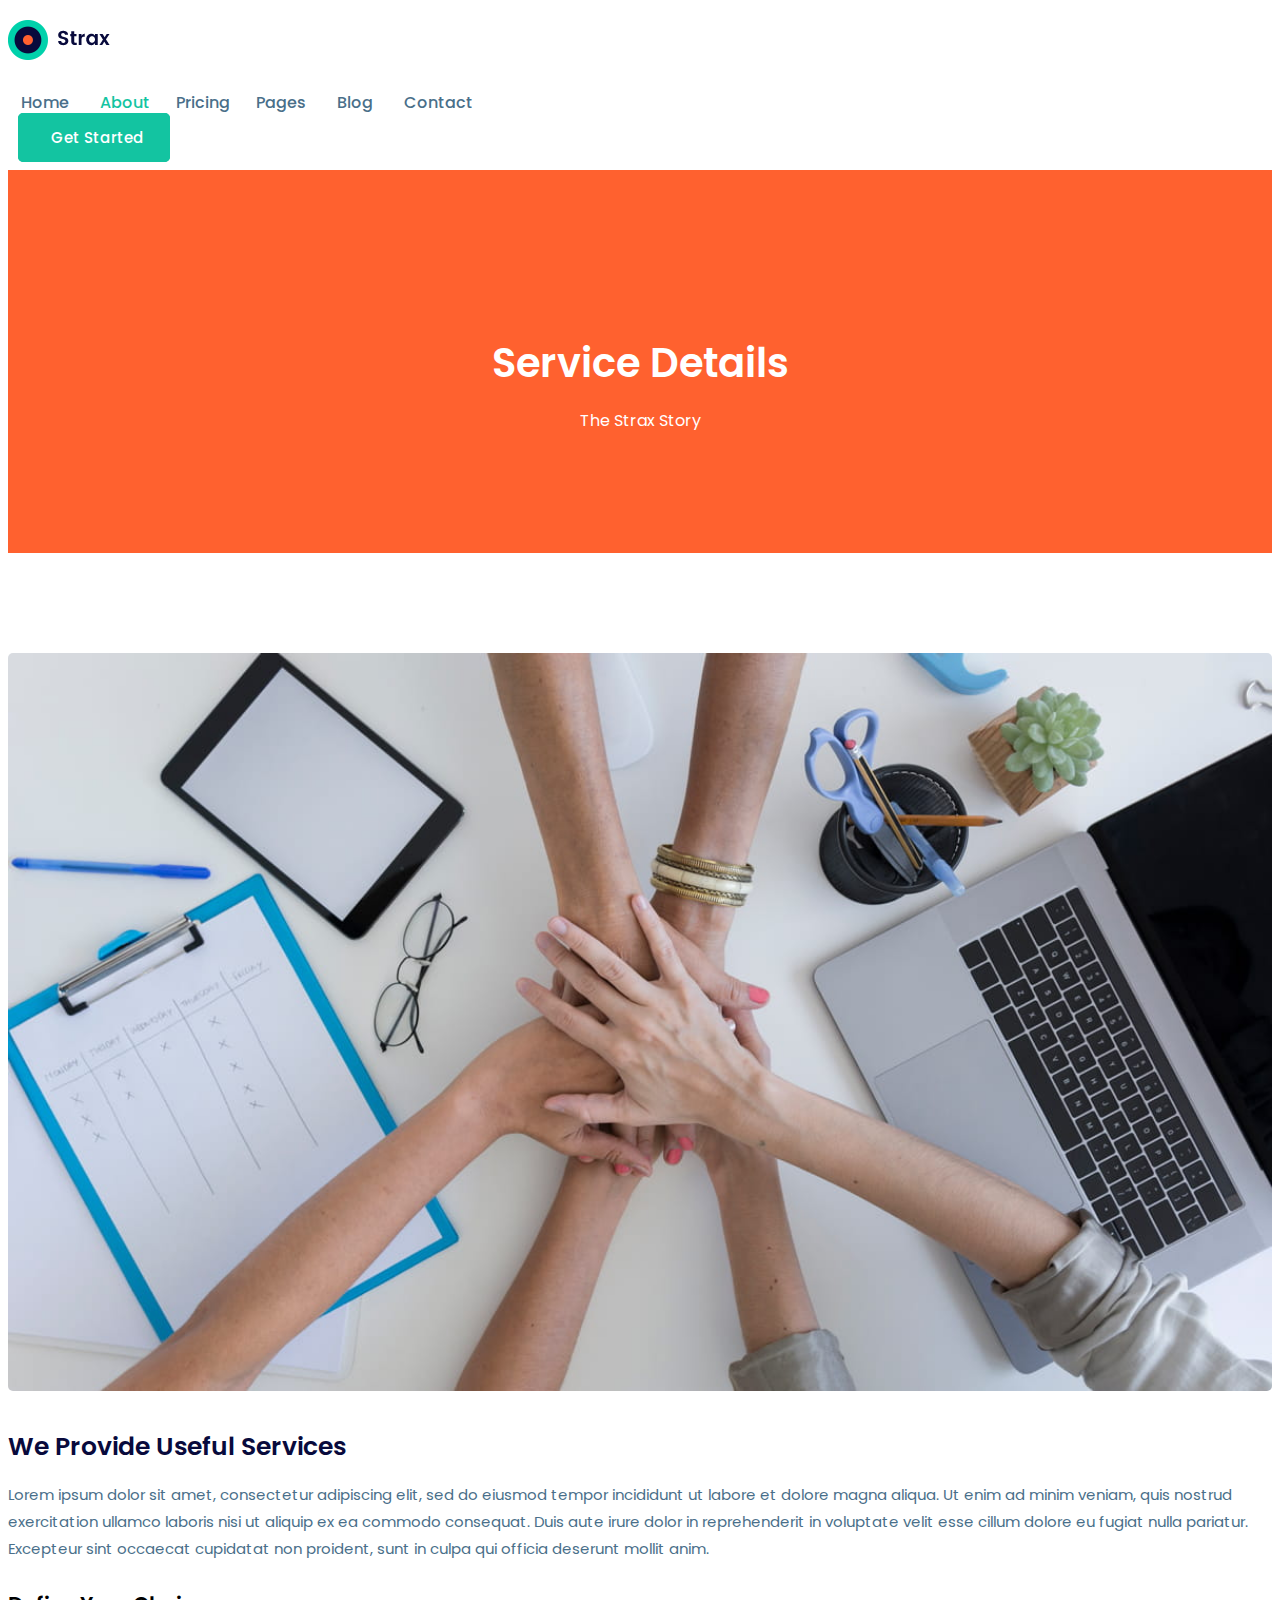
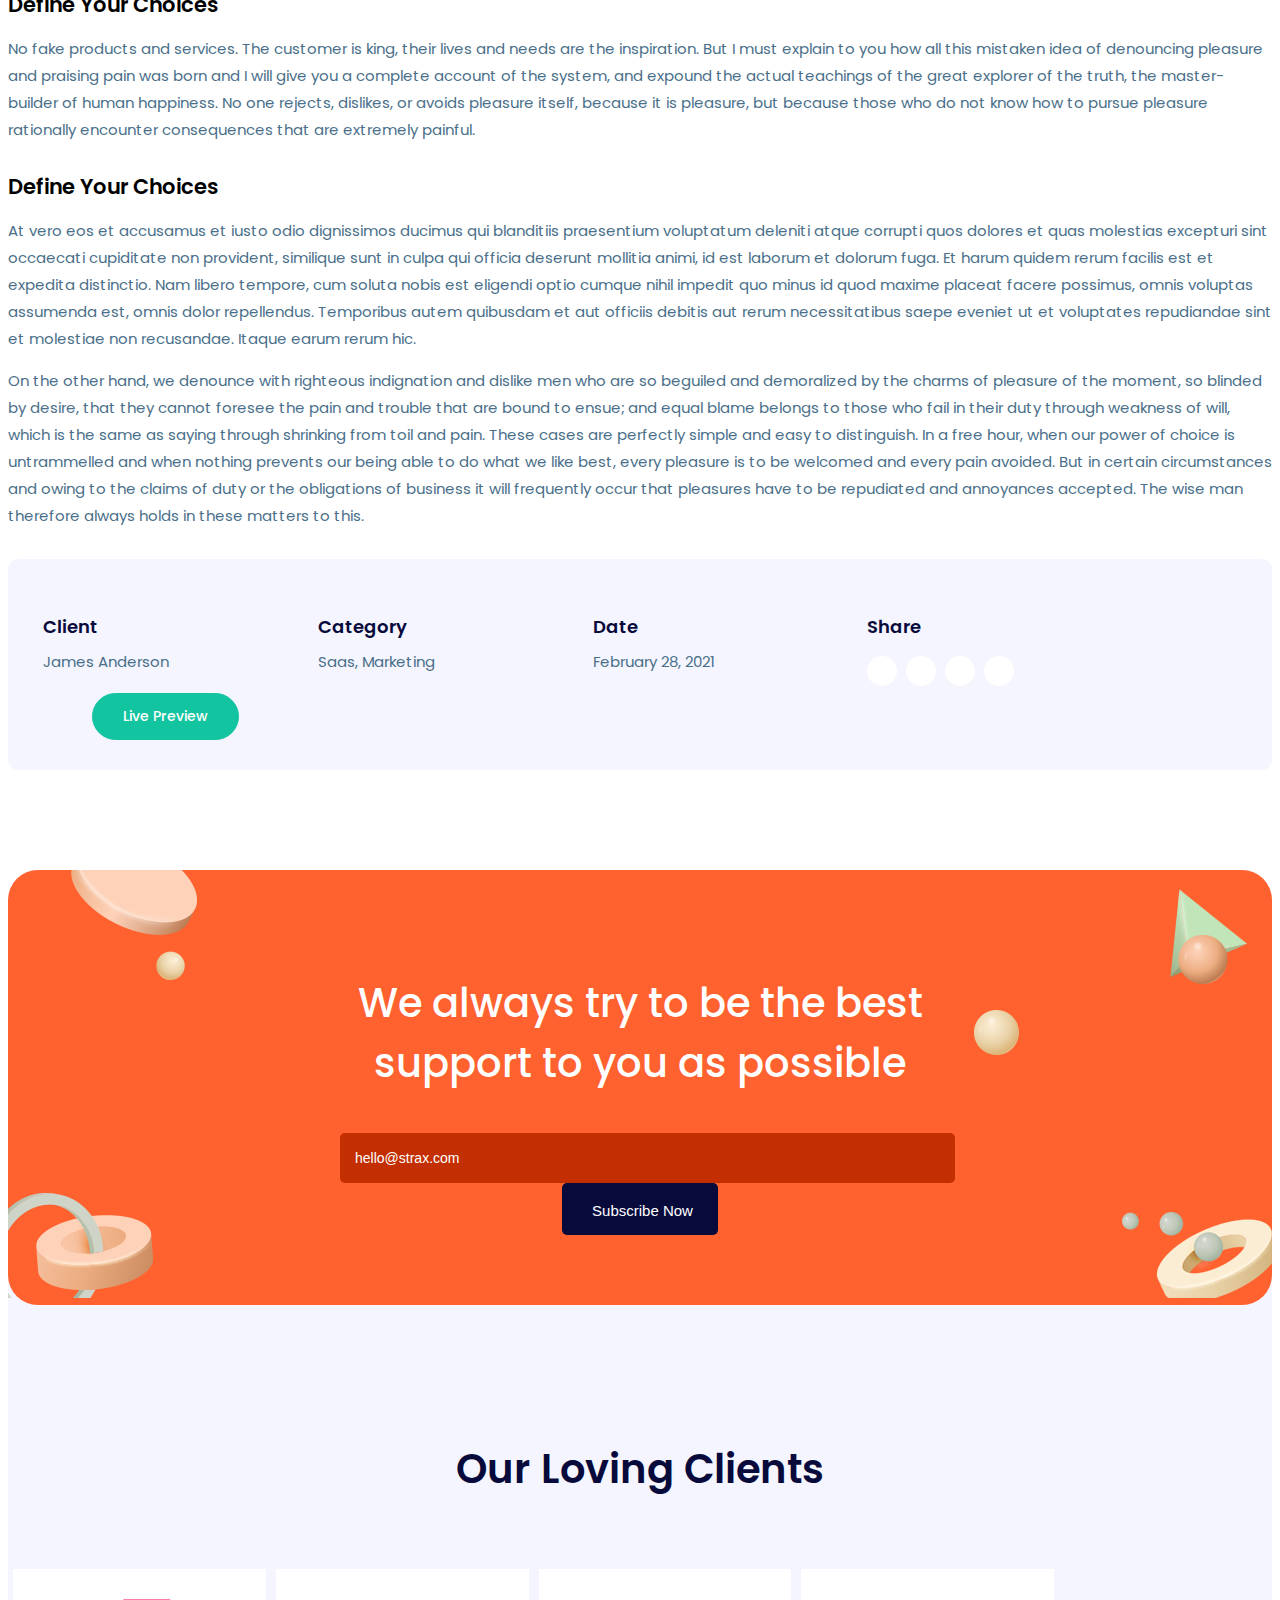
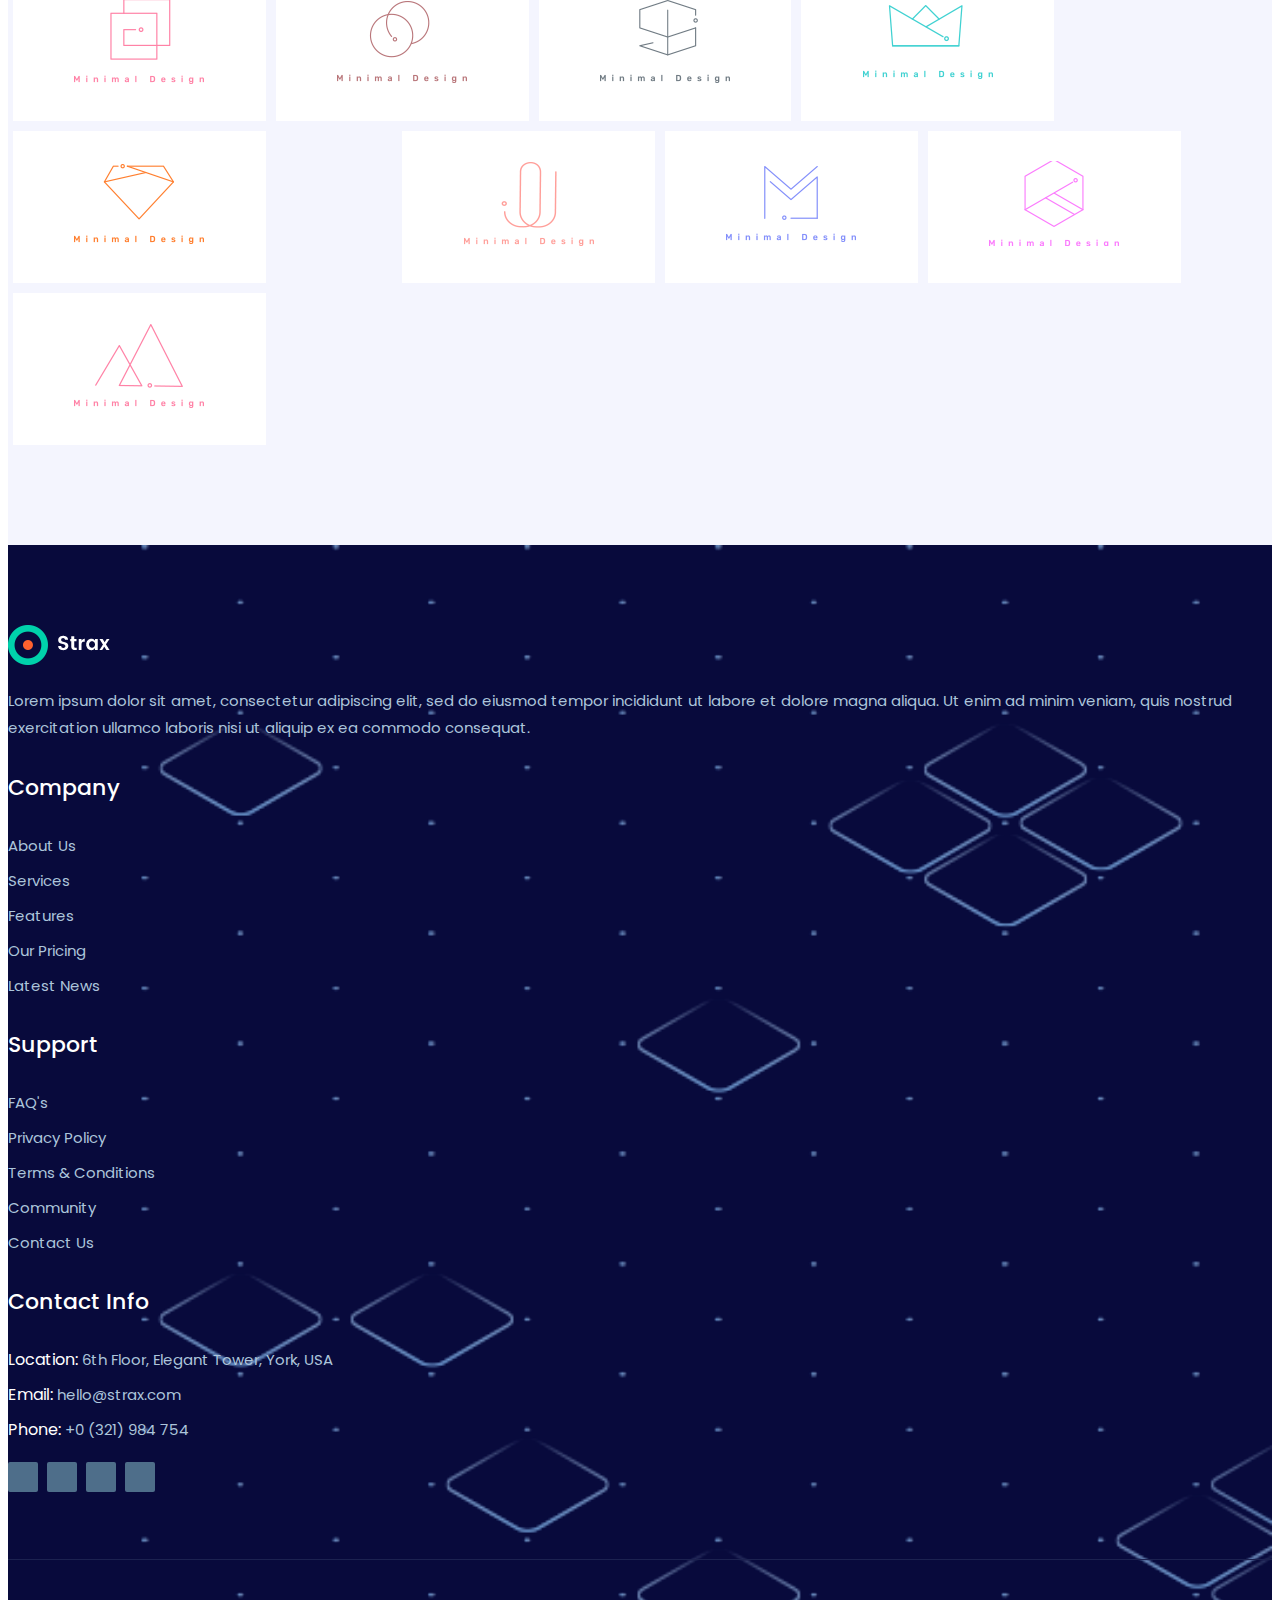
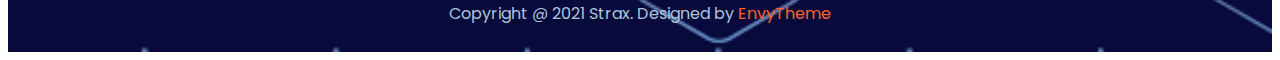
<file: FrontEnd_Project/servicedetails.html>
<!DOCTYPE html>
<html lang="en">
<head>
    <meta charset="UTF-8">
    <meta http-equiv="X-UA-Compatible" content="IE=edge">
    <meta name="viewport" content="width=device-width, initial-scale=1.0">
    <link rel="preconnect" href="https://fonts.googleapis.com">
    <link rel="preconnect" href="https://fonts.gstatic.com" crossorigin>
    <link href="https://unpkg.com/aos@2.3.1/dist/aos.css" rel="stylesheet">
    <link href="https://fonts.googleapis.com/css2?family=Poppins:ital,wght@0,100;0,200;0,300;0,400;0,500;0,600;0,700;0,800;0,900;1,100;1,200;1,300;1,400;1,500;1,600;1,700;1,800;1,900&display=swap" rel="stylesheet">
    <link rel="stylesheet" href="https://pro.fontawesome.com/releases/v5.8.2/css/all.css" integrity="sha384-xVVam1KS4+Qt2OrFa+VdRUoXygyKIuNWUUUBZYv+n27STsJ7oDOHJgfF0bNKLMJF" crossorigin="anonymous">
    <link href="https://cdn.jsdelivr.net/npm/bootstrap@5.1.3/dist/css/bootstrap.min.css" rel="stylesheet" integrity="sha384-1BmE4kWBq78iYhFldvKuhfTAU6auU8tT94WrHftjDbrCEXSU1oBoqyl2QvZ6jIW3" crossorigin="anonymous">
    <link rel="stylesheet" href="https://cdnjs.cloudflare.com/ajax/libs/OwlCarousel2/2.3.4/assets/owl.carousel.min.css">
    <link rel="stylesheet" href="https://cdnjs.cloudflare.com/ajax/libs/OwlCarousel2/2.3.4/assets/owl.theme.default.min.css">
    <link rel="stylesheet" href="assets/css/servicedetails.css">
    <title>Strax - IT &amp; SaaS Startups HTML Template</title>
    <link rel="icon" href="assets/img/favicon.png" type="icon">

</head>
<body>
    <header>
        <section id="nav">
            <div class="nav-nav">
                <div class="container">
                    <div class="row">
                        <div class="col-lg-2 col-md-2">
                            <div class="my-logo">
                                <img src="assets/img/logo.png" alt="">
                            </div>
                        </div>
                        <div class="col-lg-7">
                            <div class="my-dropdowns">
                                <ul>
                                    <li><a href="">Home<i class="fal fa-angle-down"></i></a>
                                        <ul class="nav-dropdown" style="
                                        width: 635px;
                                        padding: 0 10px 5px;
                                        border-radius: 5px;">
                                            <li>
                                                <h3>With Animation</h3>
                                                <a href="">Home One (IT Startup)</a>
                                                <a href="index.html">Home Two (IT Startup)</a>
                                                <a href="">Home Three (IT Startup)</a>
                                                <a href="">Home Four (SaaS Startup)</a>
                                                <a href="">Home Five (Chatbot)</a>
                                                <a href="">Home Six (Chatbot)</a>
                                                <a href="">Home Seven (Chatbot)</a>
                                                <a href="">Home Eight (Digital Marketing Agency)</a>
                                            </li>
                                            <li>
                                                <h3>Without Animation</h3>
                                                <a href="">Home One (IT Startup)</a>
                                                <a href="index.html">Home Two (IT Startup)</a>
                                                <a href="">Home Three (IT Startup)</a>
                                                <a href="">Home Four (SaaS Startup)</a>
                                                <a href="">Home Five (Chatbot)</a>
                                                <a href="">Home Six (Chatbot)</a>
                                                <a href="">Home Seven (Chatbot)</a>
                                                <a href="">Home Eight (Digital Marketing Agency)</a>
                                            </li>
                                        </ul>
                                    </li>
                                    <li><a href="about.html" style="color: #13c4a1;">About</a></li>
                                    <li><a href="pricing.html">Pricing</a></li>
                                    <li><a href="">Pages<i class="fal fa-angle-down"></i></a>
                                        <ul class="nav-dropdown">
                                            <li><a href="services.html" style="border: none;">Services</a></li>
                                            <li><a href="servicedetails.html">Features</a></li>
                                            <li><a href="team.html">Team</a></li>
                                            <li><a href="login.html">Log In</a></li>
                                            <li><a href="">Sign Up</a></li>
                                            <li><a href="">FAQ</a></li>
                                            <li><a href="">404 Error</a></li>
                                        </ul>
                                    </li>
                                    <li><a href="">Blog<i class="fal fa-angle-down"></i></a>
                                        <ul class="nav-dropdown">
                                            <li><a href="" style="border: none;">Blog Grid</a></li>
                                            <li><a href="">Blog Right Sidebar</a></li>
                                            <li><a href="">Blog Details</a></li>
                                        </ul>
                                    </li>
                                    <li><a href="contactus.html">Contact</a></li>
                                </ul>
                            </div>
                        </div>
                        <div class="col-lg-3">
                            <div class="my-buttons">
                                <a href=""><i class="fab fa-gripfire"></i>Get Started</a>
                                <a class="button-nobg" href=""><i class="fas fa-sign-in-alt"></i>Log In</a>
                            </div>
                        </div>
                    </div>
                </div>
            </div>
            <div class="nav-responsive">
                    <div class="nav-responsivemenu">
                        <div class="nav-logo">
                            <a href="">
                                <img src="assets/img/logo.png" alt=""></div>
                            </a>
                        <div class="nav-responsivebar">
                            <a href="">
                                <span></span>
                                <span></span>
                                <span></span>
                            </a>
                        </div>
                    </div>
            </div>
            <div class="navthreedots">
                <div class="container">
                    <div class="navdot">
                        <div class="circles">
                            <div class="circle-one"></div>
                            <div class="circle-two"></div>
                            <div class="circle-three"></div>
                        </div>
                    </div>
                    <div class="container">
                        <div class="buttoninner">
                            <div class="my-buttons">
                                <a href="contactus.html"><i class="fab fa-gripfire"></i>Get Started</a>
                                <a class="button-nobg" href="login.html"><i class="fas fa-sign-in-alt"></i>Log In</a>
                            </div>
                        </div>
                    </div>
                </div>
            </div>
        </section>
        </header>
    <main>
        <section id="mainall-head">
            <div class="container">
                <div class="mainall-head-page">
                    <h2>Service Details</h2>
                    <p>The Strax Story</p>
                </div>
            </div>
        </section>
        <section id="weprovide">
            <div class="container">
                <div class="weprovideimage">
                    <img src="assets/img/single-service.jpg" alt="">
                </div>
                <div class="weprovide-text">
                    <h3>We Provide Useful Services</h3>
                    <p>Lorem ipsum dolor sit amet, consectetur adipiscing elit, sed do eiusmod tempor incididunt ut labore et dolore magna aliqua. Ut enim ad minim veniam, quis nostrud exercitation ullamco laboris nisi ut aliquip ex ea commodo consequat. Duis aute irure dolor in reprehenderit in voluptate velit esse cillum dolore eu fugiat nulla pariatur. Excepteur sint occaecat cupidatat non proident, sunt in culpa qui officia deserunt mollit anim.</p>
                    <h4>Define Your Choices</h4>
                    <p>No fake products and services. The customer is king, their lives and needs are the inspiration. But I must explain to you how all this mistaken idea of denouncing pleasure and praising pain was born and I will give you a complete account of the system, and expound the actual teachings of the great explorer of the truth, the master-builder of human happiness. No one rejects, dislikes, or avoids pleasure itself, because it is pleasure, but because those who do not know how to pursue pleasure rationally encounter consequences that are extremely painful.</p>
                    <h4>Define Your Choices</h4>
                    <p>At vero eos et accusamus et iusto odio dignissimos ducimus qui blanditiis praesentium voluptatum deleniti atque corrupti quos dolores et quas molestias excepturi sint occaecati cupiditate non provident, similique sunt in culpa qui officia deserunt mollitia animi, id est laborum et dolorum fuga. Et harum quidem rerum facilis est et expedita distinctio. Nam libero tempore, cum soluta nobis est eligendi optio cumque nihil impedit quo minus id quod maxime placeat facere possimus, omnis voluptas assumenda est, omnis dolor repellendus. Temporibus autem quibusdam et aut officiis debitis aut rerum necessitatibus saepe eveniet ut et voluptates repudiandae sint et molestiae non recusandae. Itaque earum rerum hic.</p>
                    <p>On the other hand, we denounce with righteous indignation and dislike men who are so beguiled and demoralized by the charms of pleasure of the moment, so blinded by desire, that they cannot foresee the pain and trouble that are bound to ensue; and equal blame belongs to those who fail in their duty through weakness of will, which is the same as saying through shrinking from toil and pain. These cases are perfectly simple and easy to distinguish. In a free hour, when our power of choice is untrammelled and when nothing prevents our being able to do what we like best, every pleasure is to be welcomed and every pain avoided. But in certain circumstances and owing to the claims of duty or the obligations of business it will frequently occur that pleasures have to be repudiated and annoyances accepted. The wise man therefore always holds in these matters to this.</p>
                </div>
                <div class="weprovide-info">
                    <div class="weprovide-infocard">
                        <h4>Client</h4>
                        <span>James Anderson</span>
                    </div>
                    <div class="weprovide-infocard">
                        <h4>Category</h4>
                        <span>Saas, Marketing</span>
                    </div>
                    <div class="weprovide-infocard">
                        <h4>Date</h4>
                        <span>February 28, 2021</span>
                    </div>
                    <div class="weprovide-infocard">
                        <h4>Share</h4>
                        <ul class="info-social">
                            <li><a href=""><i class="fab fa-linkedin-in"></i></a></li>
                            <li><a href=""><i class="fab fa-twitter"></i></a></li>
                            <li><a href=""><i class="fab fa-facebook-f"></i></a></li>
                            <li><a href=""><i class="fab fa-instagram"></i></a></li>
                        </ul>
                    </div>
                    <div class="weprovide-infocard">
                        <a href="">Live Preview</a>
                    </div>
                </div>
            </div>
        </section>
        <section id="subscribenow">
            <div class="container">
                <div class="subscribenow-all">
                    <h2>We always try to be the best support to you as possible</h2>
                    <form action="">
                        <div class="row">
                            <div class="col-lg-8 col-md-8 col-sm-12">
                                <input type="email" placeholder="hello@strax.com">
                            </div>
                            <div class="col-lg-4 col-md-4 col-sm-12">
                                <button><i class="fab fa-gripfire"></i>Subscribe Now</button>
                            </div>
                            <div class="col-lg-12 col-md-12 col-sm-12">
                                <span>Please enter your email correctly.</span>
                            </div>
                        </div>
                    </form>
                    <div class="subscribenow-shape1">
                        <img src="assets/img/13.png" alt="">
                    </div>
                    <div class="subscribenow-shape2">
                        <img src="assets/img/14.png" alt="">
                    </div>
                    <div class="subscribenow-shape3">
                        <img src="assets/img/15.png" alt="">
                    </div>
                    <div class="subscribenow-shape4">
                        <img src="assets/img/16.png" alt="">
                    </div>
                    <div class="subscribenow-shape5">
                        <img src="assets/img/17.png" alt="">
                    </div>
                </div>
            </div>
        </section>
        <section id="ourloving">
            <div class="container">
                <div class="ourloving-head">
                    <h2>Our Loving Clients</h2>
                </div>
                <div class="ourloving-images">
                    <div class="ourloving-image">
                        <a href="#"><img src="assets/img/1.png" alt=""></a>
                    </div>
                    <div class="ourloving-image">
                        <a href="#"><img src="assets/img/2.png" alt=""></a>
                    </div>
                    <div class="ourloving-image">
                        <a href="#"><img src="assets/img/3.png" alt=""></a>
                    </div>
                    <div class="ourloving-image">
                        <a href="#"><img src="assets/img/4.png" alt=""></a>
                    </div>
                    <div class="ourloving-image">
                        <a href="#"><img src="assets/img/5.png" alt=""></a>
                    </div>
                    <div class="ourloving-image" style="margin-left: 10%;">
                        <a href="#"><img src="assets/img/6.png" alt=""></a>
                    </div>
                    <div class="ourloving-image">
                        <a href="#"><img src="assets/img/7.png" alt=""></a>
                    </div>
                    <div class="ourloving-image">
                        <a href="#"><img src="assets/img/8.png" alt=""></a>
                    </div>
                    <div class="ourloving-image">
                        <a href="#"><img src="assets/img/9.png" alt=""></a>
                    </div>
                </div>
            </div>
        </section>
    </main>
    <footer>
        <section id="page-end">
            <div class="container">
                <div class="row">
                    <div class="col-lg-4 col-md-6 col-sm-12">
                        <div class="page-end-title">
                            <div class="page-end-logo">
                                <a href=""><img src="assets/img/white-logo.png" alt=""></a>
                            </div>
                            <p>Lorem ipsum dolor sit amet, consectetur adipiscing elit, sed do eiusmod tempor incididunt ut labore et dolore magna aliqua. Ut enim ad minim veniam, quis nostrud exercitation ullamco laboris nisi ut aliquip ex ea commodo consequat.</p>
                        </div>
                    </div>
                    <div class="col-lg-2 col-md-6 col-sm-12">
                        <div class="page-end-title">
                            <h3>Company</h3>
                            <ul>
                                <li><a href="">About Us</a></li>
                                <li><a href="">Services</a></li>
                                <li><a href="">Features</a></li>
                                <li><a href="">Our Pricing</a></li>
                                <li><a href="">Latest News</a></li>
                            </ul>
                        </div>
                    </div>
                    <div class="col-lg-2 col-md-6 col-sm-12">
                        <div class="page-end-title">
                            <h3>Support</h3>
                            <ul>
                                <li><a href="">FAQ's</a></li>
                                <li><a href="">Privacy Policy</a></li>
                                <li><a href="">Terms & Conditions</a></li>
                                <li><a href="">Community</a></li>
                                <li><a href="">Contact Us</a></li>
                            </ul>
                        </div>
                    </div>
                    <div class="col-lg-4 col-md-6 col-sm-12">
                        <div class="page-end-title">
                            <h3>Contact Info</h3>
                            <ul class="communication">
                                <li>Location: <a href="">6th Floor, Elegant Tower, York, USA</a></li>
                                <li>Email: <a href="">hello@strax.com</a></li>
                                <li>Phone: <a href="">+0 (321) 984 754</a></li>
                            </ul>
                            <ul class="social-media">
                                <li><a href=""><i class="fab fa-facebook-f"></i></a></li>
                                <li><a href=""><i class="fab fa-twitter"></i></a></li>
                                <li><a href=""><i class="fab fa-linkedin-in"></i></a></li>
                                <li><a href=""><i class="fab fa-instagram"></i></a></li>
                            </ul>
                        </div>
                    </div>
                    <div class="col-12">
                        <div class="page-end-copyright">
                            <p>Copyright @ 2021 Strax. Designed by <a href="">EnvyTheme</a></p>
                        </div>
                    </div>
                </div>
            </div>
            <div class="go-top-button">
                <i class="fas fa-chevron-up"></i>
            </div>
        </section>    
    </footer>

    <script src="https://unpkg.com/aos@2.3.1/dist/aos.js"></script>
    <script>
        AOS.init();
      </script>
    <script src="https://code.jquery.com/jquery-3.6.0.js" integrity="sha256-H+K7U5CnXl1h5ywQfKtSj8PCmoN9aaq30gDh27Xc0jk=" crossorigin="anonymous"></script>
    <script src="https://cdnjs.cloudflare.com/ajax/libs/OwlCarousel2/2.3.4/owl.carousel.min.js"></script>
    <script src="https://cdn.jsdelivr.net/npm/@popperjs/core@2.10.2/dist/umd/popper.min.js" integrity="sha384-7+zCNj/IqJ95wo16oMtfsKbZ9ccEh31eOz1HGyDuCQ6wgnyJNSYdrPa03rtR1zdB" crossorigin="anonymous"></script>
    <script src="https://cdn.jsdelivr.net/npm/bootstrap@5.1.3/dist/js/bootstrap.min.js" integrity="sha384-QJHtvGhmr9XOIpI6YVutG+2QOK9T+ZnN4kzFN1RtK3zEFEIsxhlmWl5/YESvpZ13" crossorigin="anonymous"></script>
    
    <script src="assets/js/servicedetails.js"></script>
</body>
</html>
</file>
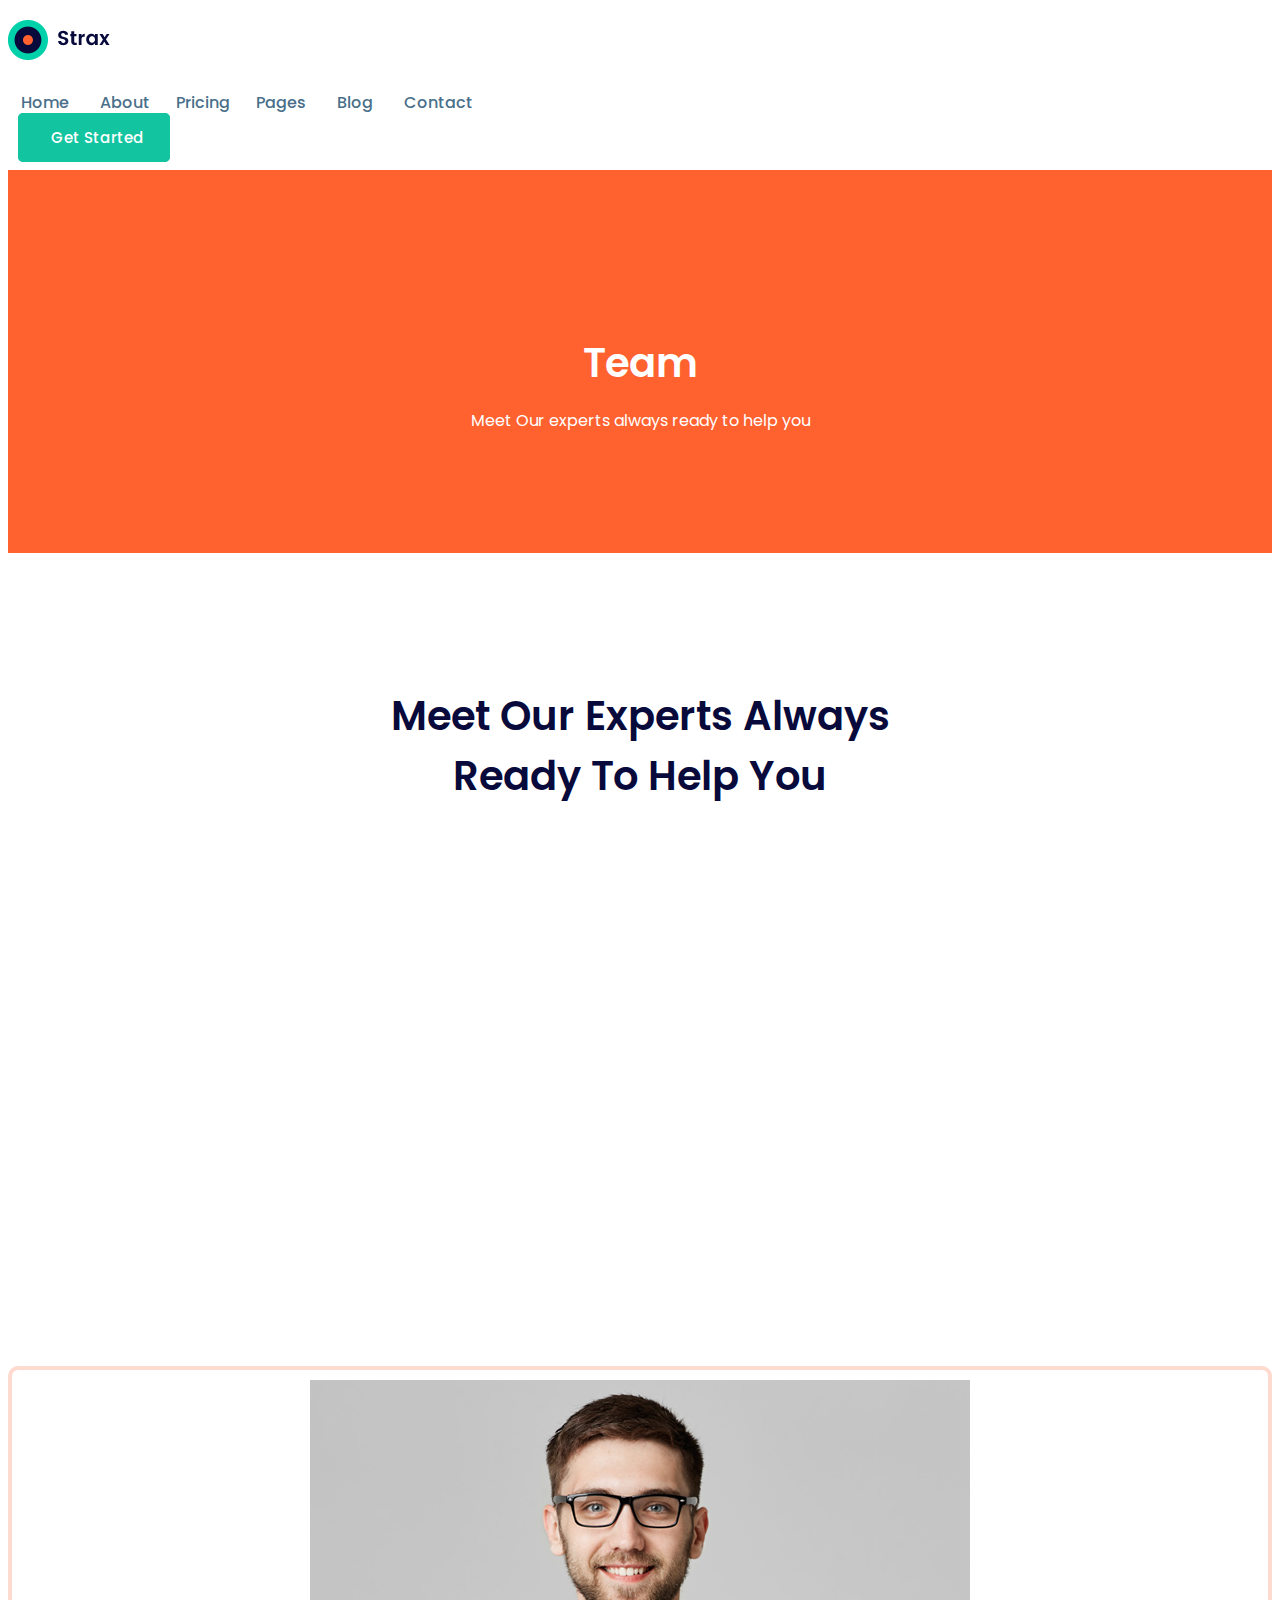
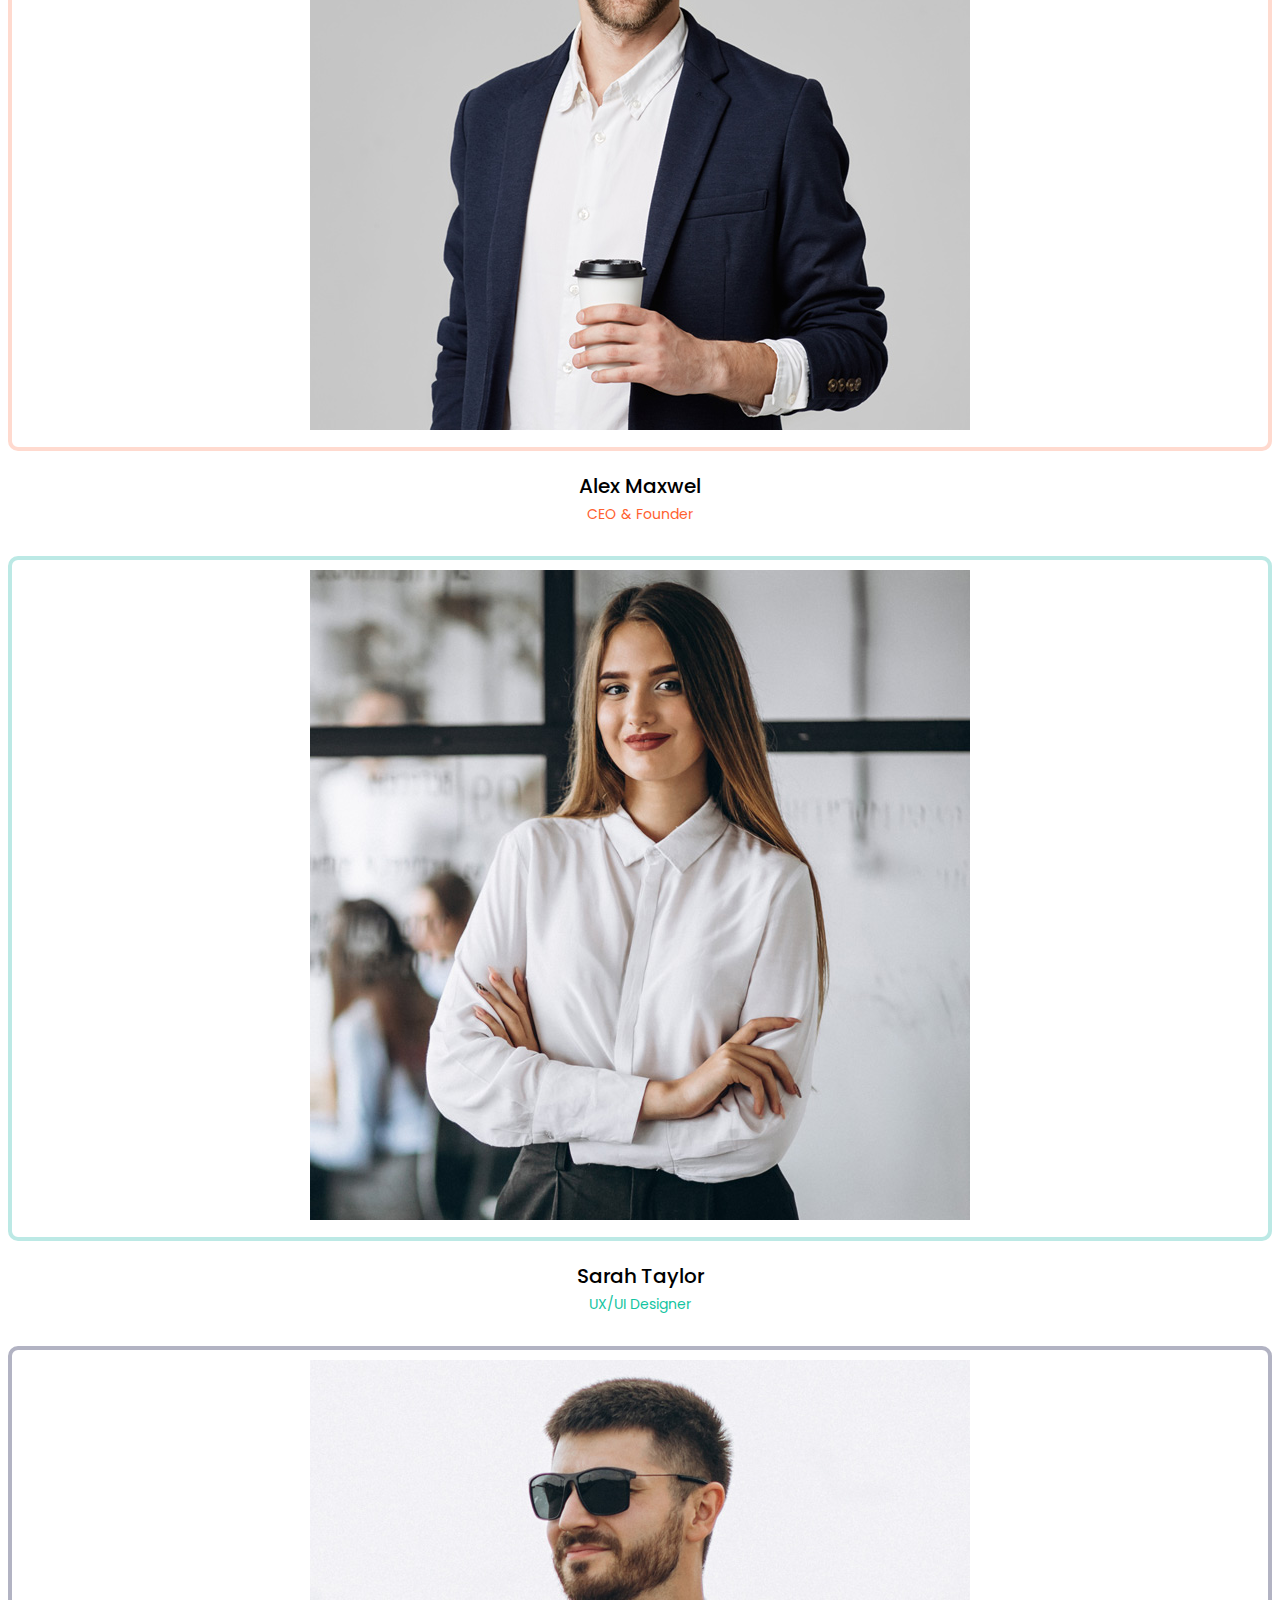
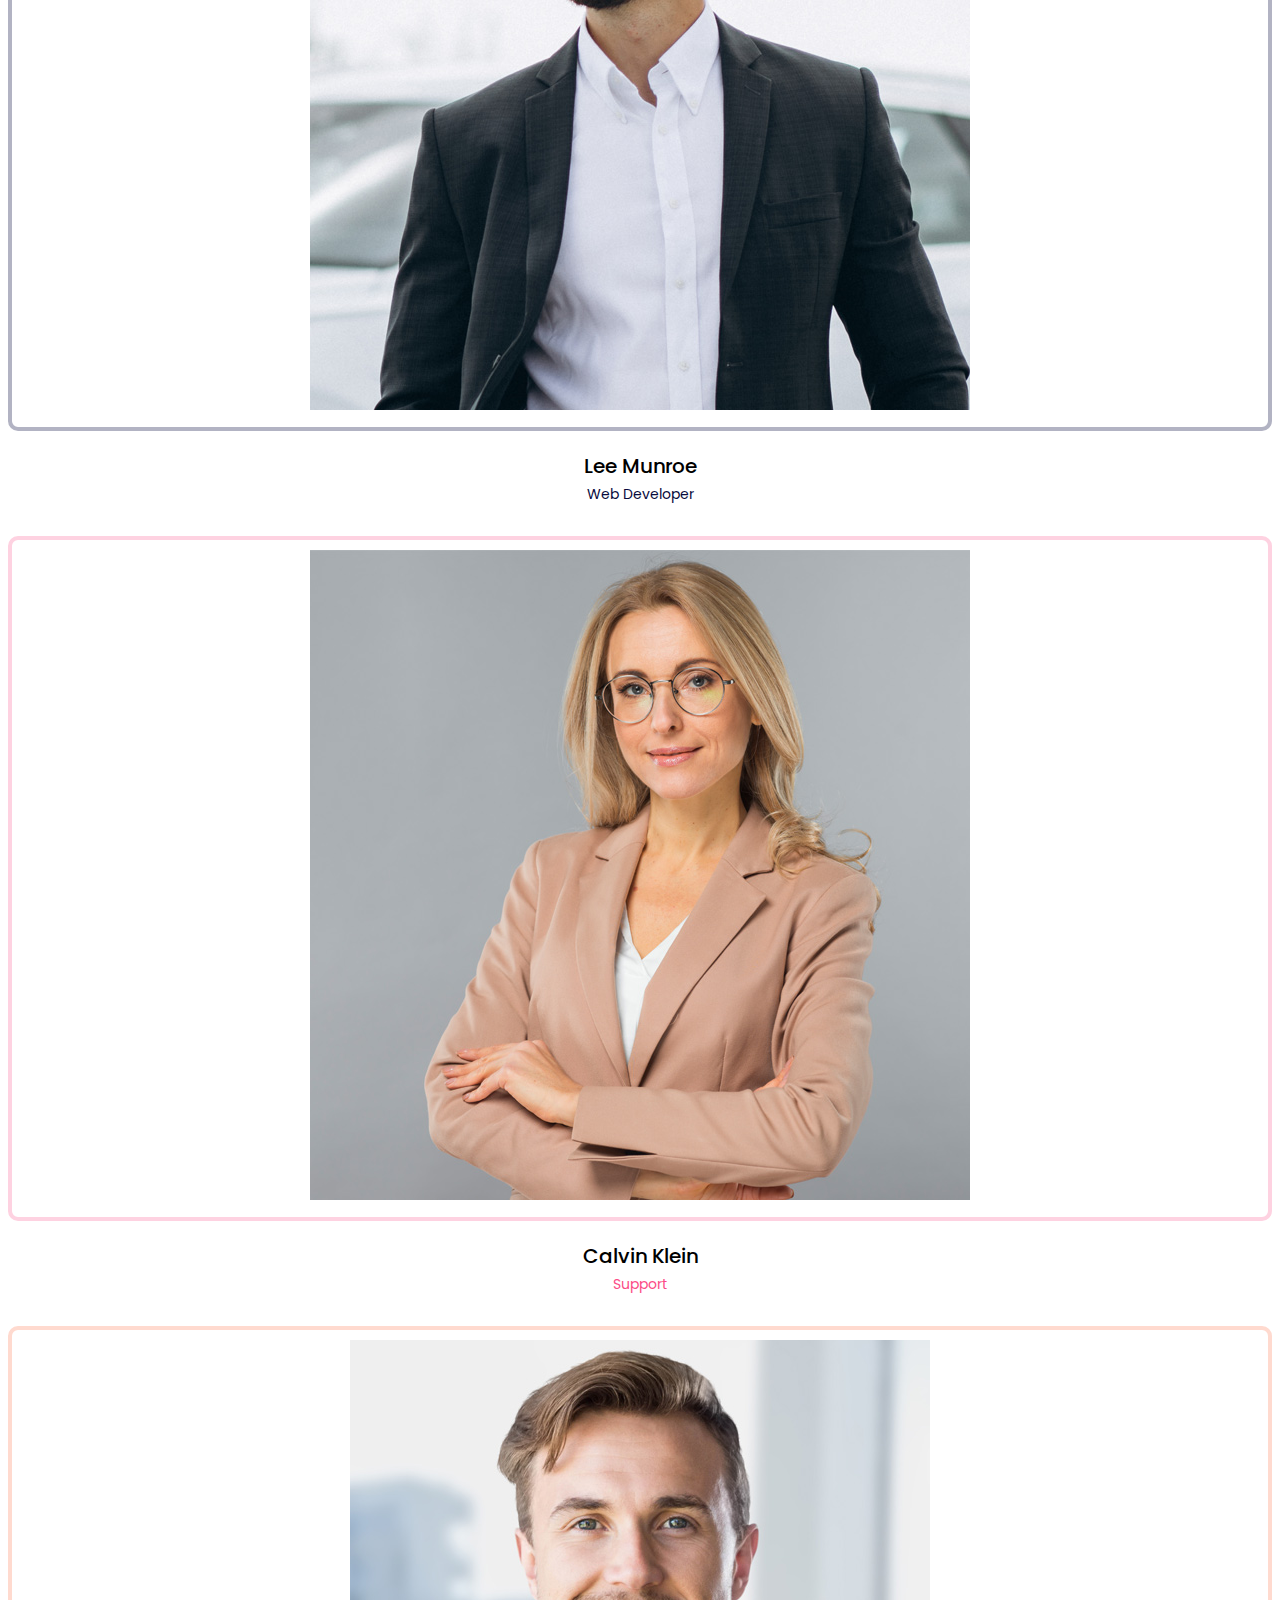
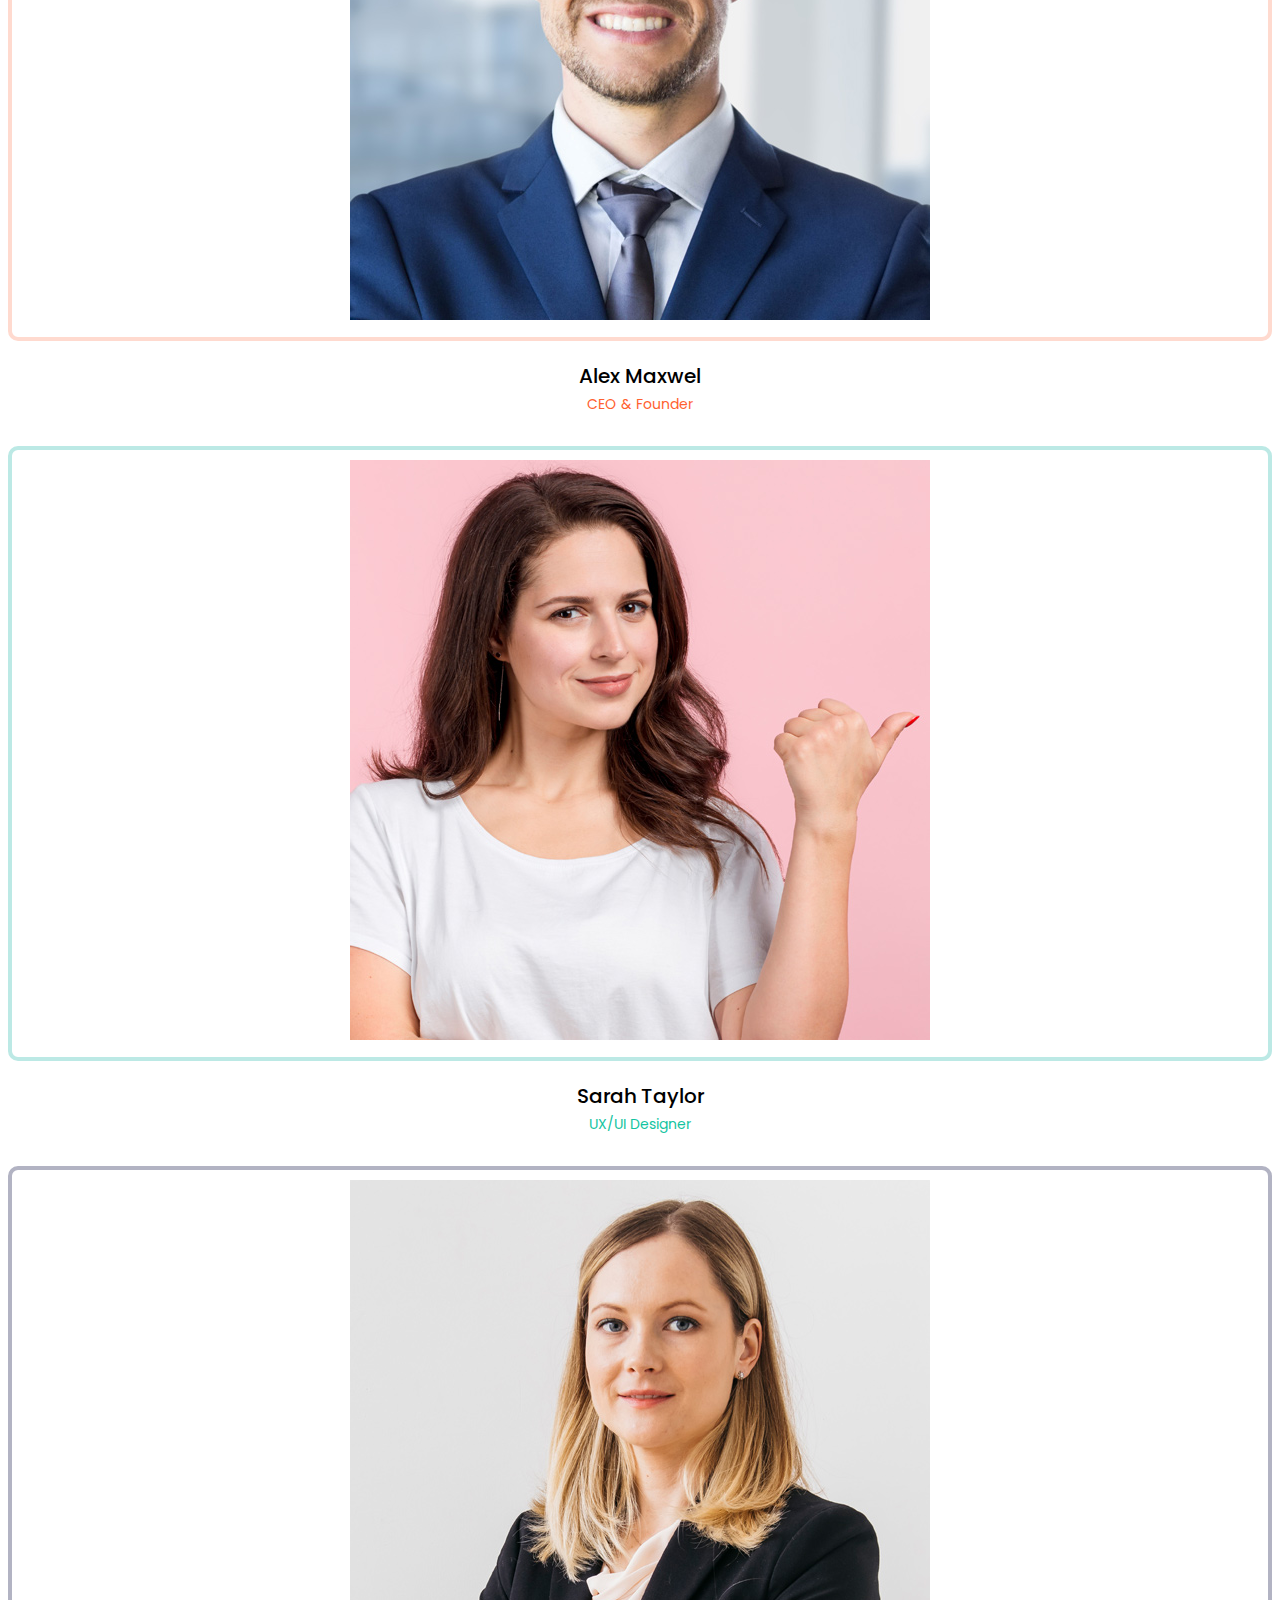
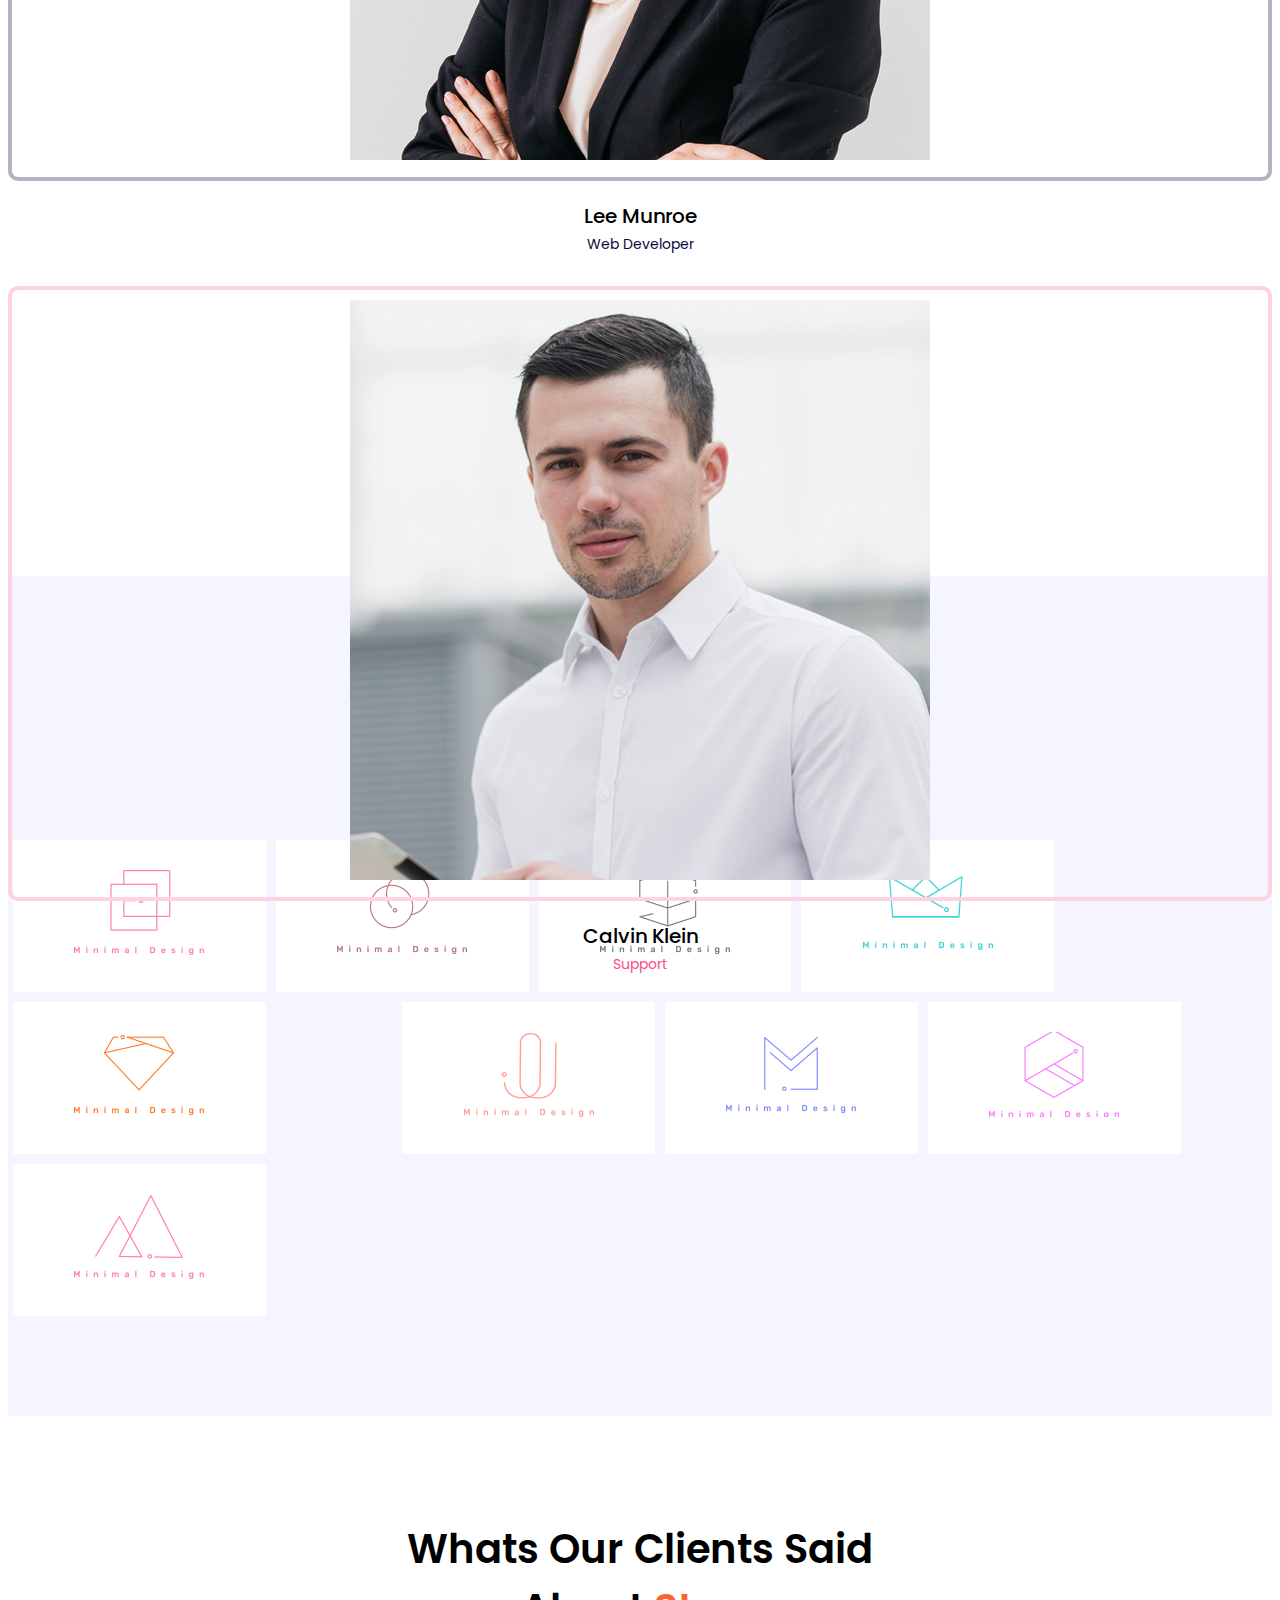
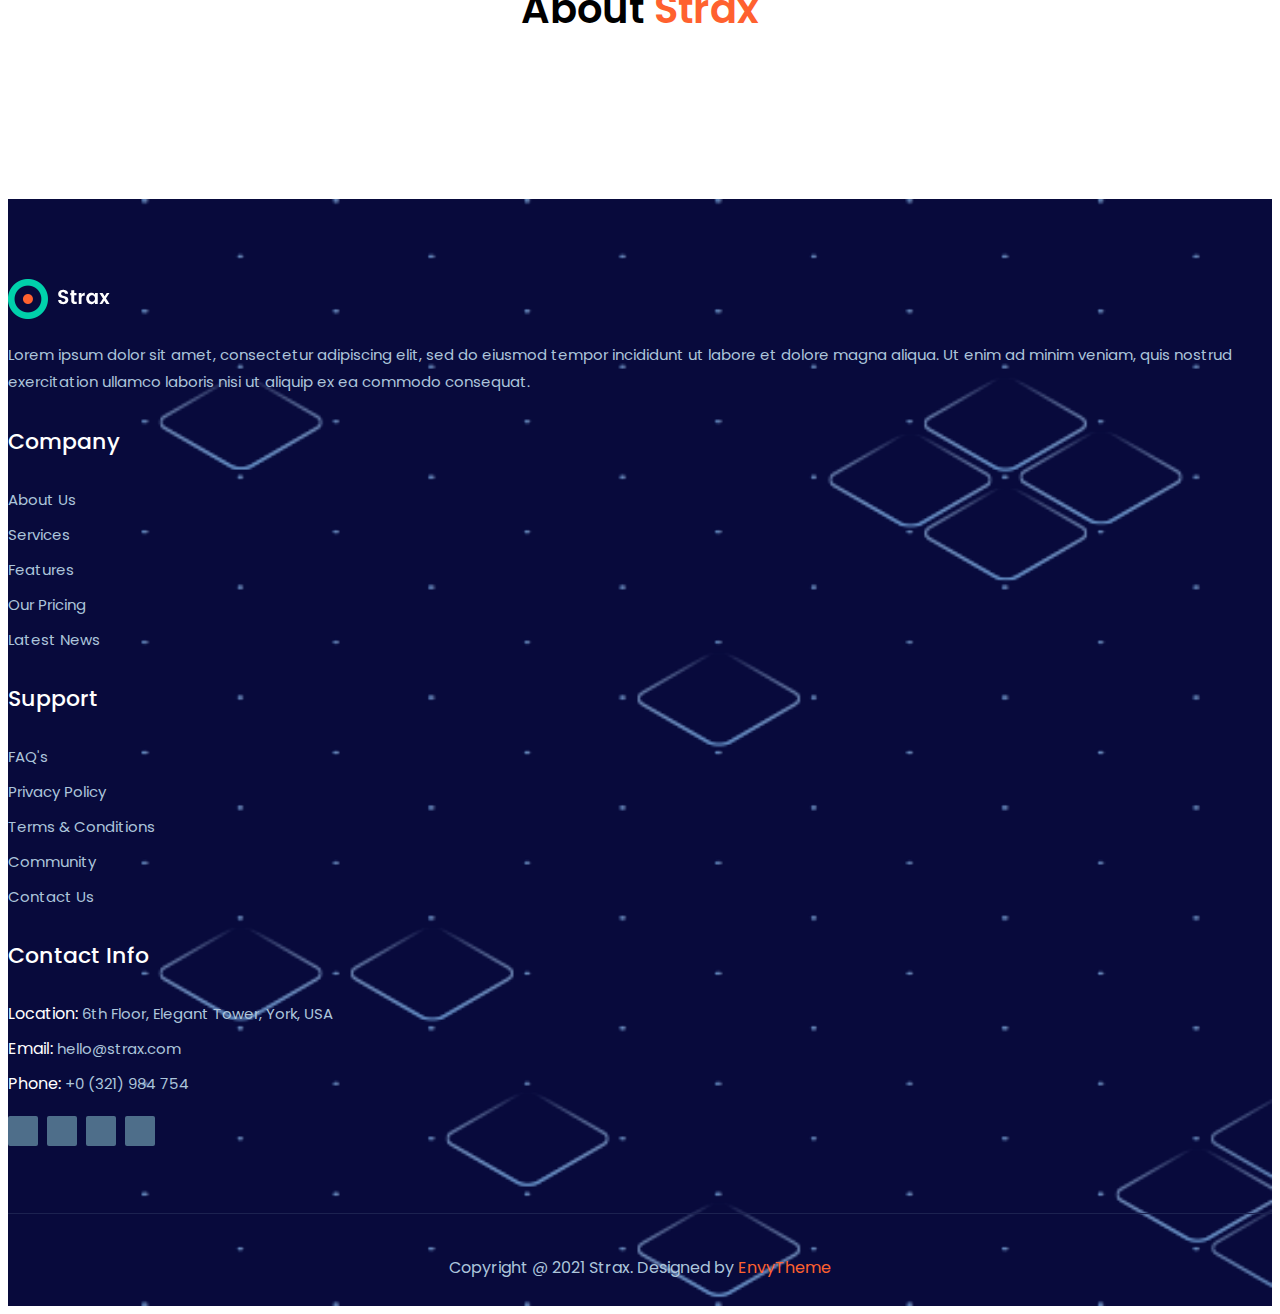
<file: FrontEnd_Project/team.html>
<!DOCTYPE html>
<html lang="en">
<head>
    <meta charset="UTF-8">
    <meta http-equiv="X-UA-Compatible" content="IE=edge">
    <meta name="viewport" content="width=device-width, initial-scale=1.0">
    <link rel="preconnect" href="https://fonts.googleapis.com">
    <link rel="preconnect" href="https://fonts.gstatic.com" crossorigin>
    <link href="https://unpkg.com/aos@2.3.1/dist/aos.css" rel="stylesheet">
    <link href="https://fonts.googleapis.com/css2?family=Poppins:ital,wght@0,100;0,200;0,300;0,400;0,500;0,600;0,700;0,800;0,900;1,100;1,200;1,300;1,400;1,500;1,600;1,700;1,800;1,900&display=swap" rel="stylesheet">
    <link rel="stylesheet" href="https://pro.fontawesome.com/releases/v5.8.2/css/all.css" integrity="sha384-xVVam1KS4+Qt2OrFa+VdRUoXygyKIuNWUUUBZYv+n27STsJ7oDOHJgfF0bNKLMJF" crossorigin="anonymous">
    <link href="https://cdn.jsdelivr.net/npm/bootstrap@5.1.3/dist/css/bootstrap.min.css" rel="stylesheet" integrity="sha384-1BmE4kWBq78iYhFldvKuhfTAU6auU8tT94WrHftjDbrCEXSU1oBoqyl2QvZ6jIW3" crossorigin="anonymous">
    <link rel="stylesheet" href="https://cdnjs.cloudflare.com/ajax/libs/OwlCarousel2/2.3.4/assets/owl.carousel.min.css">
    <link rel="stylesheet" href="https://cdnjs.cloudflare.com/ajax/libs/OwlCarousel2/2.3.4/assets/owl.theme.default.min.css">
    <link rel="stylesheet" href="assets/css/team.css">
    <title>Strax - IT &amp; SaaS Startups HTML Template</title>
    <link rel="icon" href="assets/img/favicon.png" type="icon">

</head>
<body>
    <header>
        <section id="nav">
            <div class="nav-nav">
                <div class="container">
                    <div class="row">
                        <div class="col-lg-2 col-md-2">
                            <div class="my-logo">
                                <img src="assets/img/logo.png" alt="">
                            </div>
                        </div>
                        <div class="col-lg-7">
                            <div class="my-dropdowns">
                                <ul>
                                    <li><a href="">Home<i class="fal fa-angle-down"></i></a>
                                        <ul class="nav-dropdown" style="
                                        width: 635px;
                                        padding: 0 10px 5px;
                                        border-radius: 5px;">
                                            <li>
                                                <h3>With Animation</h3>
                                                <a href="">Home One (IT Startup)</a>
                                                <a href="index.html">Home Two (IT Startup)</a>
                                                <a href="">Home Three (IT Startup)</a>
                                                <a href="">Home Four (SaaS Startup)</a>
                                                <a href="">Home Five (Chatbot)</a>
                                                <a href="">Home Six (Chatbot)</a>
                                                <a href="">Home Seven (Chatbot)</a>
                                                <a href="">Home Eight (Digital Marketing Agency)</a>
                                            </li>
                                            <li>
                                                <h3>Without Animation</h3>
                                                <a href="">Home One (IT Startup)</a>
                                                <a href="index.html">Home Two (IT Startup)</a>
                                                <a href="">Home Three (IT Startup)</a>
                                                <a href="">Home Four (SaaS Startup)</a>
                                                <a href="">Home Five (Chatbot)</a>
                                                <a href="">Home Six (Chatbot)</a>
                                                <a href="">Home Seven (Chatbot)</a>
                                                <a href="">Home Eight (Digital Marketing Agency)</a>
                                            </li>
                                        </ul>
                                    </li>
                                    <li><a href="about.html">About</a></li>
                                    <li><a href="pricing.html">Pricing</a></li>
                                    <li><a href="">Pages<i class="fal fa-angle-down"></i></a>
                                        <ul class="nav-dropdown">
                                            <li><a href="services.html" style="border: none;">Services</a></li>
                                            <li><a href="servicedetails.html">Features</a></li>
                                            <li><a href="team.html" style="color: #13c4a1;">Team</a></li>
                                            <li><a href="login.html">Log In</a></li>
                                            <li><a href="">Sign Up</a></li>
                                            <li><a href="">FAQ</a></li>
                                            <li><a href="">404 Error</a></li>
                                        </ul>
                                    </li>
                                    <li><a href="">Blog<i class="fal fa-angle-down"></i></a>
                                        <ul class="nav-dropdown">
                                            <li><a href="" style="border: none;">Blog Grid</a></li>
                                            <li><a href="">Blog Right Sidebar</a></li>
                                            <li><a href="">Blog Details</a></li>
                                        </ul>
                                    </li>
                                    <li><a href="contactus.html">Contact</a></li>
                                </ul>
                            </div>
                        </div>
                        <div class="col-lg-3">
                            <div class="my-buttons">
                                <a href=""><i class="fab fa-gripfire"></i>Get Started</a>
                                <a class="button-nobg" href=""><i class="fas fa-sign-in-alt"></i>Log In</a>
                            </div>
                        </div>
                    </div>
                </div>
            </div>
            <div class="nav-responsive">
                    <div class="nav-responsivemenu">
                        <div class="nav-logo">
                            <a href="">
                                <img src="assets/img/logo.png" alt=""></div>
                            </a>
                        <div class="nav-responsivebar">
                            <a href="">
                                <span></span>
                                <span></span>
                                <span></span>
                            </a>
                        </div>
                    </div>
            </div>
            <div class="navthreedots">
                <div class="container">
                    <div class="navdot">
                        <div class="circles">
                            <div class="circle-one"></div>
                            <div class="circle-two"></div>
                            <div class="circle-three"></div>
                        </div>
                    </div>
                    <div class="container">
                        <div class="buttoninner">
                            <div class="my-buttons">
                                <a href="contactus.html"><i class="fab fa-gripfire"></i>Get Started</a>
                                <a class="button-nobg" href="login.html"><i class="fas fa-sign-in-alt"></i>Log In</a>
                            </div>
                        </div>
                    </div>
                </div>
            </div>
        </section>
        </header>
    <main>        
        <section id="mainall-head">
            <div class="container">
                <div class="mainall-head-page">
                    <h2>Team</h2>
                    <p>Meet Our experts always ready to help you</p>
                </div>
            </div>
        </section>        
        <section id="meetourexperts">
            <div class="container">
                <div class="meetourexperts-head">
                    <h2>Meet Our Experts Always Ready To Help You</h2>
                </div>
                <div class="row">
                    <div class="col-lg-3 col-md-6 col-sm-12">
                        <div class="meetourexperts-card meetourexperts-1">
                            <div class="meetourexperts-image card-1">
                                <img src="assets/img/team1.jpg" alt="">
                                <ul class="card-social-media">
                                    <li><a href=""><i class="fab fa-facebook-f"></i></a></li>
                                    <li><a href=""><i class="fab fa-twitter"></i></a></li>
                                    <li><a href=""><i class="fab fa-linkedin-in"></i></a></li>
                                    <li><a href=""><i class="fab fa-instagram"></i></a></li>
                                </ul>
                            </div>
                            <div class="meetourexperts-content">
                                <h3>Alex Maxwel</h3>
                                <span style="color: #ff612f;">CEO & Founder</span>
                            </div>
                        </div>
                    </div>
                    <div class="col-lg-3 col-md-6 col-sm-12">
                        <div class="meetourexperts-card meetourexperts-2">
                            <div class="meetourexperts-image card-2">
                                <img src="assets/img/team2.jpg" alt="">
                                <ul class="card-social-media">
                                    <li><a href=""><i class="fab fa-facebook-f"></i></a></li>
                                    <li><a href=""><i class="fab fa-twitter"></i></a></li>
                                    <li><a href=""><i class="fab fa-linkedin-in"></i></a></li>
                                    <li><a href=""><i class="fab fa-instagram"></i></a></li>
                                </ul>
                            </div>
                            <div class="meetourexperts-content">
                                <h3>Sarah Taylor</h3>
                                <span style="color: #13c4a1;">UX/UI Designer</span>
                            </div>
                        </div>
                    </div>
                    <div class="col-lg-3 col-md-6 col-sm-12">
                        <div class="meetourexperts-card meetourexperts-3">
                            <div class="meetourexperts-image card-3">
                                <img src="assets/img/team3.jpg" alt="">
                                <ul class="card-social-media">
                                    <li><a href=""><i class="fab fa-facebook-f"></i></a></li>
                                    <li><a href=""><i class="fab fa-twitter"></i></a></li>
                                    <li><a href=""><i class="fab fa-linkedin-in"></i></a></li>
                                    <li><a href=""><i class="fab fa-instagram"></i></a></li>
                                </ul>
                            </div>
                            <div class="meetourexperts-content">
                                <h3>Lee Munroe</h3>
                                <span style="color: #080a3c;">Web Developer</span>
                            </div>
                        </div>
                    </div>
                    <div class="col-lg-3 col-md-6 col-sm-12">
                        <div class="meetourexperts-card meetourexperts-4">
                            <div class="meetourexperts-image card-4">
                                <img src="assets/img/team4.jpg" alt="">
                                <ul class="card-social-media">
                                    <li><a href=""><i class="fab fa-facebook-f"></i></a></li>
                                    <li><a href=""><i class="fab fa-twitter"></i></a></li>
                                    <li><a href=""><i class="fab fa-linkedin-in"></i></a></li>
                                    <li><a href=""><i class="fab fa-instagram"></i></a></li>
                                </ul>
                            </div>
                            <div class="meetourexperts-content">
                                <h3>Calvin Klein</h3>
                                <span style="color: #fc4c86;">Support</span>
                            </div>
                        </div>
                    </div>
                    <div class="col-lg-3 col-md-6 col-sm-12">
                        <div class="meetourexperts-card meetourexperts-1">
                            <div class="meetourexperts-image card-1">
                                <img src="assets/img/5 (2).jpg" alt="">
                                <ul class="card-social-media">
                                    <li><a href=""><i class="fab fa-facebook-f"></i></a></li>
                                    <li><a href=""><i class="fab fa-twitter"></i></a></li>
                                    <li><a href=""><i class="fab fa-linkedin-in"></i></a></li>
                                    <li><a href=""><i class="fab fa-instagram"></i></a></li>
                                </ul>
                            </div>
                            <div class="meetourexperts-content">
                                <h3>Alex Maxwel</h3>
                                <span style="color: #ff612f;">CEO & Founder</span>
                            </div>
                        </div>
                    </div>
                    <div class="col-lg-3 col-md-6 col-sm-12">
                        <div class="meetourexperts-card meetourexperts-2">
                            <div class="meetourexperts-image card-2">
                                <img src="assets/img/6 (3).jpg" alt="">
                                <ul class="card-social-media">
                                    <li><a href=""><i class="fab fa-facebook-f"></i></a></li>
                                    <li><a href=""><i class="fab fa-twitter"></i></a></li>
                                    <li><a href=""><i class="fab fa-linkedin-in"></i></a></li>
                                    <li><a href=""><i class="fab fa-instagram"></i></a></li>
                                </ul>
                            </div>
                            <div class="meetourexperts-content">
                                <h3>Sarah Taylor</h3>
                                <span style="color: #13c4a1;">UX/UI Designer</span>
                            </div>
                        </div>
                    </div>
                    <div class="col-lg-3 col-md-6 col-sm-12">
                        <div class="meetourexperts-card meetourexperts-3">
                            <div class="meetourexperts-image card-3">
                                <img src="assets/img/7 (1).jpg" alt="">
                                <ul class="card-social-media">
                                    <li><a href=""><i class="fab fa-facebook-f"></i></a></li>
                                    <li><a href=""><i class="fab fa-twitter"></i></a></li>
                                    <li><a href=""><i class="fab fa-linkedin-in"></i></a></li>
                                    <li><a href=""><i class="fab fa-instagram"></i></a></li>
                                </ul>
                            </div>
                            <div class="meetourexperts-content">
                                <h3>Lee Munroe</h3>
                                <span style="color: #080a3c;">Web Developer</span>
                            </div>
                        </div>
                    </div>
                    <div class="col-lg-3 col-md-6 col-sm-12">
                        <div class="meetourexperts-card meetourexperts-4">
                            <div class="meetourexperts-image card-4">
                                <img src="assets/img//8 (1).jpg" alt="">
                                <ul class="card-social-media">
                                    <li><a href=""><i class="fab fa-facebook-f"></i></a></li>
                                    <li><a href=""><i class="fab fa-twitter"></i></a></li>
                                    <li><a href=""><i class="fab fa-linkedin-in"></i></a></li>
                                    <li><a href=""><i class="fab fa-instagram"></i></a></li>
                                </ul>
                            </div>
                            <div class="meetourexperts-content">
                                <h3>Calvin Klein</h3>
                                <span style="color: #fc4c86;">Support</span>
                            </div>
                        </div>
                    </div>
                </div>
            </div>
        </section>        
        <section id="ourloving">
            <div class="container">
                <div class="ourloving-head">
                    <h2>Our Loving Clients</h2>
                </div>
                <div class="ourloving-images">
                    <div class="ourloving-image">
                        <a href="#"><img src="assets/img/1.png" alt=""></a>
                    </div>
                    <div class="ourloving-image">
                        <a href="#"><img src="assets/img/2.png" alt=""></a>
                    </div>
                    <div class="ourloving-image">
                        <a href="#"><img src="assets/img/3.png" alt=""></a>
                    </div>
                    <div class="ourloving-image">
                        <a href="#"><img src="assets/img/4.png" alt=""></a>
                    </div>
                    <div class="ourloving-image">
                        <a href="#"><img src="assets/img/5.png" alt=""></a>
                    </div>
                    <div class="ourloving-image" style="margin-left: 10%;">
                        <a href="#"><img src="assets/img/6.png" alt=""></a>
                    </div>
                    <div class="ourloving-image">
                        <a href="#"><img src="assets/img/7.png" alt=""></a>
                    </div>
                    <div class="ourloving-image">
                        <a href="#"><img src="assets/img/8.png" alt=""></a>
                    </div>
                    <div class="ourloving-image">
                        <a href="#"><img src="assets/img/9.png" alt=""></a>
                    </div>
                </div>
            </div>
        </section>
        <section id="whatsourclients">
            <div class="container">
                <div class="whatsourclients-head">
                    <h2>Whats Our Clients Said About <span>Strax</span></h2>
                </div>
                <div class="owl-carousel whatsourclients-slider owl-theme">
                    <div class="item">
                        <img src="assets/img/woman2.png" alt="">
                        <div class="whatsourclients-card">
                            <p>Lorem ipsum dolor sit amet, consectetur adipiscing elit, sed do eiusmod
                                tempor incididunt ut labore et dolore magna aliqua. Quis ipsum suspendisse.
                            </p>
                            <div class="card-stars">
                                <i class="fas fa-star"></i>
                                <i class="fas fa-star"></i>
                                <i class="fas fa-star"></i>
                                <i class="fas fa-star"></i>
                                <i class="fas fa-star"></i>
                            </div>
                            <div class="whatourclients-info">
                                <h3>Sarah Taylor</h3>
                                <span>CEO at Envato</span>
                            </div>
                            <i class="fas fa-quote-left"></i>
                        </div>
                    </div>
                    <div class="item">
                        <img src="assets/img/woman1.png" alt="">
                        <div class="whatsourclients-card">
                            <p>Lorem ipsum dolor sit amet, consectetur adipiscing elit, sed do eiusmod
                                tempor incididunt ut labore et dolore magna aliqua. Quis ipsum suspendisse.
                            </p>
                            <div class="card-stars">
                                <i class="fas fa-star"></i>
                                <i class="fas fa-star"></i>
                                <i class="fas fa-star"></i>
                                <i class="fas fa-star"></i>
                                <i class="fas fa-star"></i>
                            </div>
                            <div class="whatourclients-info">
                                <h3>Sarah Taylor</h3>
                                <span>CEO at Envato</span>
                            </div>
                            <i class="fas fa-quote-left"></i>
                        </div>
                    </div>
                    <div class="item">
                        <img src="assets/img/woman1.png" alt="">
                        <div class="whatsourclients-card">
                            <p>Lorem ipsum dolor sit amet, consectetur adipiscing elit, sed do eiusmod
                                tempor incididunt ut labore et dolore magna aliqua. Quis ipsum suspendisse.
                            </p>
                            <div class="card-stars">
                                <i class="fas fa-star"></i>
                                <i class="fas fa-star"></i>
                                <i class="fas fa-star"></i>
                                <i class="fas fa-star"></i>
                                <i class="fas fa-star"></i>
                            </div>
                            <div class="whatourclients-info">
                                <h3>Sarah Taylor</h3>
                                <span>CEO at Envato</span>
                            </div>
                            <i class="fas fa-quote-left"></i>
                        </div>
                    </div>
                </div>
            </div>
        </section>


    </main>
    <footer>
        <section id="page-end">
            <div class="container">
                <div class="row">
                    <div class="col-lg-4 col-md-6 col-sm-12">
                        <div class="page-end-title">
                            <div class="page-end-logo">
                                <a href=""><img src="assets/img/white-logo.png" alt=""></a>
                            </div>
                            <p>Lorem ipsum dolor sit amet, consectetur adipiscing elit, sed do eiusmod tempor incididunt ut labore et dolore magna aliqua. Ut enim ad minim veniam, quis nostrud exercitation ullamco laboris nisi ut aliquip ex ea commodo consequat.</p>
                        </div>
                    </div>
                    <div class="col-lg-2 col-md-6 col-sm-12">
                        <div class="page-end-title">
                            <h3>Company</h3>
                            <ul>
                                <li><a href="">About Us</a></li>
                                <li><a href="">Services</a></li>
                                <li><a href="">Features</a></li>
                                <li><a href="">Our Pricing</a></li>
                                <li><a href="">Latest News</a></li>
                            </ul>
                        </div>
                    </div>
                    <div class="col-lg-2 col-md-6 col-sm-12">
                        <div class="page-end-title">
                            <h3>Support</h3>
                            <ul>
                                <li><a href="">FAQ's</a></li>
                                <li><a href="">Privacy Policy</a></li>
                                <li><a href="">Terms & Conditions</a></li>
                                <li><a href="">Community</a></li>
                                <li><a href="">Contact Us</a></li>
                            </ul>
                        </div>
                    </div>
                    <div class="col-lg-4 col-md-6 col-sm-12">
                        <div class="page-end-title">
                            <h3>Contact Info</h3>
                            <ul class="communication">
                                <li>Location: <a href="">6th Floor, Elegant Tower, York, USA</a></li>
                                <li>Email: <a href="">hello@strax.com</a></li>
                                <li>Phone: <a href="">+0 (321) 984 754</a></li>
                            </ul>
                            <ul class="social-media">
                                <li><a href=""><i class="fab fa-facebook-f"></i></a></li>
                                <li><a href=""><i class="fab fa-twitter"></i></a></li>
                                <li><a href=""><i class="fab fa-linkedin-in"></i></a></li>
                                <li><a href=""><i class="fab fa-instagram"></i></a></li>
                            </ul>
                        </div>
                    </div>
                    <div class="col-12">
                        <div class="page-end-copyright">
                            <p>Copyright @ 2021 Strax. Designed by <a href="">EnvyTheme</a></p>
                        </div>
                    </div>
                </div>
            </div>
            <div class="go-top-button">
                <i class="fas fa-chevron-up"></i>
            </div>
        </section>    
    </footer>

    

    <script src="https://unpkg.com/aos@2.3.1/dist/aos.js"></script>
    <script>
        AOS.init();
      </script>
    <script src="https://code.jquery.com/jquery-3.6.0.js" integrity="sha256-H+K7U5CnXl1h5ywQfKtSj8PCmoN9aaq30gDh27Xc0jk=" crossorigin="anonymous"></script>
    <script src="https://cdnjs.cloudflare.com/ajax/libs/OwlCarousel2/2.3.4/owl.carousel.min.js"></script>
    <script src="https://cdn.jsdelivr.net/npm/@popperjs/core@2.10.2/dist/umd/popper.min.js" integrity="sha384-7+zCNj/IqJ95wo16oMtfsKbZ9ccEh31eOz1HGyDuCQ6wgnyJNSYdrPa03rtR1zdB" crossorigin="anonymous"></script>
    <script src="https://cdn.jsdelivr.net/npm/bootstrap@5.1.3/dist/js/bootstrap.min.js" integrity="sha384-QJHtvGhmr9XOIpI6YVutG+2QOK9T+ZnN4kzFN1RtK3zEFEIsxhlmWl5/YESvpZ13" crossorigin="anonymous"></script>
    
    <script src="assets/js/team.js"></script>
</body>
</html>
</file>
<file: FrontEnd_Project/assets/css/style.css>
body {
  font-family: 'Poppins', sans-serif;
}

@media only screen and (max-width: 992px) {
  #nav {
    position: relative !important;
    border-bottom: 1px solid #eee !important;
    padding-top: 15px !important;
    padding-bottom: 15px !important;
  }
}

@media only screen and (max-width: 992px) {
  .main-head-my-content {
    height: auto;
    margin-top: 40px !important;
    padding: 0px !important;
    max-width: 600px !important;
    text-align: center;
    margin-left: auto !important;
    margin-right: auto !important;
  }
  .main-head-my-content h1 {
    font-size: 30px !important;
  }
  .main-head-my-content p {
    font-size: 15px !important;
    margin-left: auto;
    margin-right: auto;
    margin-bottom: 20px !important;
  }
  .main-head-my-content a {
    font-size: 15px !important;
  }
  .mainhead-slider1 {
    padding: 0 !important;
    margin-top: 70px;
  }
  .mainhead-slider1 .inner-owl-item {
    height: 450px !important;
    border-bottom-left-radius: 0px !important;
  }
  .mainhead-shape1 {
    display: none;
  }
  .mainhead-shape2 {
    display: none;
  }
  .mainhead-shape3 {
    display: none;
  }
  .mainhead-shape4 {
    display: none;
  }
  .mainhead-shape5 {
    display: none;
  }
  .mainhead-shape6 {
    display: none;
  }
}

@media only screen and (max-width: 992px) {
  .uiux-content {
    text-align: center;
    margin-left: auto !important;
    margin-right: auto !important;
  }
  .uiux-content h2 {
    font-size: 30px !important;
  }
  .uiux-content .buttondiv {
    text-align: center;
  }
  .uiux-image {
    text-align: center;
    margin-left: auto !important;
    margin-right: auto !important;
  }
  .uiux-image img {
    margin-top: 30px !important;
  }
}

@media only screen and (max-width: 768px) {
  #uiux .uiux-content {
    text-align: center;
    margin-left: auto !important;
    margin-right: auto !important;
  }
  #uiux .my-buttonback {
    text-align: center;
    margin-top: 20px;
  }
  #uiux .uiux-image {
    margin-left: auto !important;
    margin-right: auto !important;
  }
  #uiux .uiux-image img {
    margin-top: 30px !important;
  }
}

@media only screen and (max-width: 992px) {
  .digital-image {
    margin-top: 30px;
    -webkit-box-ordinal-group: 3;
        -ms-flex-order: 2;
            order: 2;
  }
  .digital-content {
    -webkit-box-ordinal-group: 2;
        -ms-flex-order: 1;
            order: 1;
  }
  .shape-triangle {
    display: none;
  }
  .uiux-content {
    text-align: center;
    margin-left: auto !important;
    margin-right: auto !important;
  }
  .uiux-content h2 {
    font-size: 30px !important;
  }
  .uiux-content p {
    font-size: 15px !important;
  }
  .uiux-content .buttondiv {
    text-align: center;
  }
  .uiux-image {
    text-align: center;
  }
  .uiux-image img {
    margin-top: 30px !important;
    margin-left: auto !important;
    margin-right: auto !important;
  }
}

@media only screen and (max-width: 768px) {
  #digital-marketing .digital-image {
    margin-top: 30px;
    -webkit-box-ordinal-group: 3;
        -ms-flex-order: 2;
            order: 2;
  }
  #digital-marketing .digital-content {
    -webkit-box-ordinal-group: 2;
        -ms-flex-order: 1;
            order: 1;
  }
  #digital-marketing .uiux-content {
    text-align: center;
    margin-left: auto !important;
    margin-right: auto !important;
  }
  #digital-marketing .my-buttonback {
    text-align: center;
  }
  #digital-marketing .uiux-image {
    margin-left: auto !important;
    margin-right: auto !important;
  }
  #digital-marketing .uiux-image img {
    margin-top: 40px !important;
  }
}

@media only screen and (max-width: 768px) {
  .ouramazing-head h2 {
    font-size: 25px !important;
  }
  .ouramazing-card {
    text-align: center;
  }
  .ouramazing-card .ouramazing-icon {
    width: 70px !important;
    height: 70px !important;
    margin-left: auto;
    margin-right: auto;
  }
  .ouramazing-card .ouramazing-icon i {
    height: 100% !important;
    font-size: 35px !important;
    line-height: 70px !important;
  }
  .ouramazing-card h3 {
    font-size: 18px !important;
  }
  .ouramazing-card p {
    font-size: 14px !important;
  }
}

@media only screen and (max-width: 992px) {
  .ouramazing-head h2 {
    font-size: 30px !important;
  }
  h3 {
    font-size: 20px !important;
  }
  p {
    font-size: 15px !important;
  }
}

@media only screen and (max-width: 992px) {
  .about-slider-head h2 {
    font-size: 30px !important;
  }
  .about-slider-main {
    -webkit-box-flex: 0 !important;
        -ms-flex: 0 0 100% !important;
            flex: 0 0 100% !important;
    max-width: 100% !important;
    -webkit-box-pack: center;
        -ms-flex-pack: center;
            justify-content: center;
    text-align: center !important;
    margin-bottom: 15px !important;
  }
  .about-slider-main .about-slider-image {
    padding-right: 0 !important;
  }
  .about-slider-main .about-slider-image h3 {
    font-size: 16px !important;
  }
  .about-slider-main .about-slider-image span {
    font-size: 13px !important;
    margin-bottom: 5px !important;
  }
  .about-slider-main .about-slider-text {
    width: 100% !important;
  }
  .about-slider-main .about-slider-text p {
    font-size: 14px !important;
  }
  .about-slider-main .about-slider-text ul {
    -webkit-box-flex: 0 !important;
        -ms-flex: 0 0 100% !important;
            flex: 0 0 100% !important;
    max-width: 100% !important;
    -webkit-box-pack: center !important;
        -ms-flex-pack: center !important;
            justify-content: center !important;
  }
  .about-slider-main .about-slider-text ul li {
    padding-left: 5px !important;
  }
  .about-slider-main .about-slider-text ul li a i {
    font-size: 12px !important;
  }
  .about-slider-main .fa-quote-left {
    z-index: -1 !important;
  }
}

@media only screen and (max-width: 768px) {
  .about-slider-head h2 {
    font-size: 25px !important;
  }
}

@media only screen and (max-width: 992px) {
  .shape1 {
    display: none;
  }
  .shape2 {
    display: none;
  }
  .shape3 {
    display: none;
  }
  .shape4 {
    display: none;
  }
  .shape5 {
    display: none;
  }
  .shape6 {
    display: none;
  }
  .shape7 {
    display: none;
  }
  .shape8 {
    display: none;
  }
  .shape9 {
    display: none;
  }
  .youtubevideo-head h2 {
    font-size: 30px !important;
    font-weight: 600 !important;
    line-height: 1.3 !important;
  }
  .youtubevideo-question-about h3 {
    font-size: 20px !important;
  }
  .youtubevideo-question-about p {
    font-size: 14px !important;
  }
  .youtubevideo-question a {
    font-size: 14px !important;
  }
  .youtubevideo-footer {
    margin-top: 80px !important;
  }
}

@media only screen and (max-width: 768px) {
  .shape1 {
    display: none;
  }
  .shape2 {
    display: none;
  }
  .shape3 {
    display: none;
  }
  .shape4 {
    display: none;
  }
  .shape5 {
    display: none;
  }
  .shape6 {
    display: none;
  }
  .shape7 {
    display: none;
  }
  .shape8 {
    display: none;
  }
  .shape9 {
    display: none;
  }
  .youtubevideo-card a {
    width: 55px !important;
    height: 55px !important;
    border-radius: 50% !important;
    font-size: 24px !important;
  }
  .youtubevideo-card a::before {
    border-radius: 50% !important;
  }
  .youtubevideo-card a::after {
    border-radius: 50% !important;
  }
  .youtubevideo-footer-card i {
    font-size: 25px !important;
    width: 60px !important;
    height: 60px !important;
    line-height: 60px !important;
  }
  .youtubevideo-footer-card h3 span {
    margin-bottom: 2px !important;
    font-size: 24px !important;
  }
  .youtubevideo-footer-card p {
    font-size: 14px !important;
  }
  .youtubevideo-question {
    padding: 25px !important;
    text-align: center !important;
    margin-left: 0 !important;
    margin-top: 10px !important;
    margin-right: 0 !important;
  }
  .youtubevideo-question h3 {
    font-size: 18px !important;
  }
  .youtubevideo-question p {
    margin-top: 10px !important;
  }
  .youtubevideo-question a {
    position: relative !important;
    right: 0 !important;
    top: 0 !important;
    -webkit-transform: unset !important;
            transform: unset !important;
    margin-top: 15px !important;
  }
  .youtubevideo-footer {
    margin-top: 50px !important;
  }
}

@media only screen and (max-width: 992px) {
  .chooseplancol {
    width: 50%;
    margin-right: auto;
    margin-left: auto;
  }
  #chooseplan h1 {
    font-size: 30px !important;
  }
  #chooseplan .chooseplan-plans {
    font-size: 14px !important;
  }
  #chooseplan .chooseplan-plans h2 {
    font-size: 30px !important;
  }
  #chooseplan .chooseplan-plans h2 .andisare {
    top: -13px !important;
  }
}

@media only screen and (max-width: 768px) {
  #chooseplan h1 {
    font-size: 25px !important;
  }
  #chooseplan .chooseplan-plans {
    font-size: 13px !important;
  }
  #chooseplan .chooseplan-plans h2 {
    font-size: 27px !important;
  }
  #chooseplan .chooseplan-plans h2 .andisare {
    top: -10px !important;
    font-size: 15px !important;
  }
}

@media only screen and (max-width: 768px) {
  .gettoknowaccordion-head {
    text-align: center;
  }
  .chooseplancol {
    width: 100% !important;
    margin-right: 0;
    margin-left: 0;
  }
}

@media only screen and (max-width: 992px) {
  #gettoknowaccordion .container-fluid {
    max-width: 720px !important;
  }
  .gettoknowaccordion-head {
    max-width: 992px !important;
  }
  .gettoknowaccordion-head h2 {
    font-size: 30px !important;
  }
  .gettoknow-accordion {
    margin-left: 0 !important;
    max-width: 100% !important;
  }
  .gettoknow-accordion ul li a {
    font-size: 15px !important;
  }
}

@media only screen and (max-width: 768px) {
  #gettoknowaccordion .container-fluid {
    max-width: 540px !important;
  }
  .gettoknowaccordion-head {
    display: -webkit-box;
    display: -ms-flexbox;
    display: flex;
    -webkit-box-pack: center;
        -ms-flex-pack: center;
            justify-content: center;
    max-width: 992px !important;
  }
  .gettoknowaccordion-head h2 {
    font-size: 25px !important;
  }
  .gettoknow-accordion {
    display: -webkit-box;
    display: -ms-flexbox;
    display: flex;
    -webkit-box-align: center;
        -ms-flex-align: center;
            align-items: center;
    max-width: 992px !important;
  }
  .gettoknow-accordion ul li a {
    font-size: 13px !important;
  }
}

@media only screen and (max-width: 992px) {
  .chooseplancol {
    width: 50%;
    margin-right: auto;
    margin-left: auto;
  }
  .ourlatest-content h3 {
    font-size: 20px !important;
  }
}

@media only screen and (max-width: 992px) {
  .subscribenow-shape1 {
    display: none;
  }
  .subscribenow-shape2 {
    display: none;
  }
  .subscribenow-shape3 {
    display: none;
  }
  .subscribenow-shape4 {
    display: none;
  }
  .subscribenow-shape5 {
    display: none;
  }
  .subscribenow-all {
    padding: 45px !important;
  }
  .subscribenow-all h2 {
    max-width: 505px !important;
    font-size: 30px !important;
  }
  .subscribenow-all button {
    font-size: 15px;
    padding-left: 10px !important;
    font-size: 25px;
  }
}

@media only screen and (max-width: 768px) {
  .subscribenow-all {
    padding: 35px 25px !important;
  }
  .subscribenow-all h2 {
    max-width: 100% !important;
    font-size: 25px !important;
    line-height: 1.3 !important;
    margin-left: 0 !important;
    margin-right: 0 !important;
  }
  .subscribenow-all form {
    max-width: 100% !important;
    margin-top: 30px !important;
    margin-left: 0 !important;
    margin-right: 0 !important;
  }
  .subscribenow-all form button {
    font-size: 13px !important;
    margin-top: 15px;
    width: 100% !important;
  }
}

@media only screen and (max-width: 992px) {
  .ourloving-head {
    margin-bottom: 45px !important;
  }
  .ourloving-head h2 {
    font-size: 30px !important;
  }
  .ourloving-image {
    margin-left: 0 !important;
    -webkit-box-flex: 0 !important;
        -ms-flex: 0 0 33% !important;
            flex: 0 0 33% !important;
    max-width: 33% !important;
  }
}

@media only screen and (max-width: 768px) {
  .ourloving-head {
    max-width: 100% !important;
    margin-left: 0 !important;
    margin-right: 0 !important;
    margin-bottom: 40px !important;
  }
  .ourloving-head h2 {
    font-size: 24px !important;
    line-height: 1.3 !important;
  }
  .ourloving-image {
    margin-left: 0 !important;
    -webkit-box-flex: 0 !important;
        -ms-flex: 0 0 50% !important;
            flex: 0 0 50% !important;
    max-width: 50% !important;
  }
}

@media only screen and (max-width: 992px) {
  .page-end-title {
    font-size: 14px !important;
  }
  .page-end-title p {
    font-size: 14px !important;
  }
  .page-end-title h3 {
    margin-bottom: 28px !important;
    font-size: 20px !important;
  }
  .page-end-copyright {
    margin-top: 30px !important;
  }
  .page-end-copyright p {
    font-size: 14px !important;
  }
}

@media only screen and (max-width: 992px) {
  #mainall-head {
    padding: 50px 0 !important;
  }
  #mainall-head .mainall-head-page h2 {
    font-size: 30px !important;
  }
  #mainall-head .mainall-head-page p {
    margin-top: 10px !important;
    font-size: 14px !important;
  }
}

@media only screen and (max-width: 992px) {
  #takeyourbusiness .takeyourbusinesstext {
    text-align: center !important;
  }
  #takeyourbusiness .takeyourbusinesstext span {
    font-size: 14px !important;
  }
  #takeyourbusiness .takeyourbusinesstext h2 {
    font-size: 30px !important;
  }
  #takeyourbusiness .takeyourbusinesstext p {
    font-size: 14px !important;
  }
  #takeyourbusiness .takeyourbusinesstext:last-child {
    margin-bottom: 0px !important;
  }
  #takeyourbusiness .takeyourbusinessimage {
    margin-top: 20px !important;
  }
}

@media only screen and (max-width: 992px) {
  #featuredby {
    padding-bottom: 50px !important;
  }
  #featuredby .featuredby-text {
    text-align: center;
    margin-bottom: 45px;
  }
  #featuredby .featuredby-text h3 {
    font-size: 20px !important;
  }
}

@media only screen and (max-width: 992px) {
  #supportingyour {
    padding: 80px 0 !important;
  }
  #supportingyour .supportingyourtext {
    text-align: center;
    max-width: 615px;
    margin-top: 30px;
    margin-left: auto;
    margin-right: auto;
  }
  #supportingyour .supportingyourtext h2 {
    font-size: 30px !important;
  }
  #supportingyour .supportingyourtext .supportingyour-button {
    margin-top: 20px !important;
  }
}

@media only screen and (max-width: 768px) {
  #supportingyour {
    padding: 60px 0 !important;
  }
  #supportingyour .supportingyourtext .text-span {
    padding: 4px 20px !important;
    margin-bottom: 12px !important;
    font-size: 13px !important;
  }
  #supportingyour .supportingyourtext h2 {
    font-size: 25px !important;
  }
  #supportingyour .supportingyourtext .supportingyour-button {
    margin-top: 20px !important;
  }
}

@media only screen and (max-width: 992px) {
  #whatsourclients .whatsourclients-head h2 {
    font-size: 30px !important;
  }
  #whatsourclients .item {
    margin-top: 125px !important;
  }
  #whatsourclients .item .whatsourclients-card p {
    font-size: 14px !important;
  }
}

@media only screen and (max-width: 992px) {
  #practiceactive {
    padding: 80px 0px !important;
  }
  #practiceactive .practiceactive-head {
    max-width: 520px !important;
  }
  #practiceactive .practiceactive-head h2 {
    font-size: 30px !important;
  }
  #practiceactive .practiceactive-head p {
    font-size: 14px !important;
  }
  #practiceactive .practiceactive-head a {
    font-size: 14px !important;
  }
  #practiceactive .shape10 {
    display: none;
  }
  #practiceactive .shape11 {
    display: none;
  }
  #practiceactive .shape12 {
    display: none;
  }
  #practiceactive .shape13 {
    display: none;
  }
}

@media only screen and (max-width: 768px) {
  #practiceactive .practiceactive-head h2 {
    font-size: 24px !important;
  }
}

@media only screen and (max-width: 992px) {
  #weprovide .weprovide-infocard {
    -webkit-box-flex: 0 !important;
        -ms-flex: 0 0 33% !important;
            flex: 0 0 33% !important;
    max-width: 33% !important;
    margin-bottom: 30px !important;
  }
}

@media only screen and (max-width: 992px) {
  #weprovide .weprovide-infocard {
    -webkit-box-flex: 0 !important;
        -ms-flex: 0 0 50% !important;
            flex: 0 0 50% !important;
    max-width: 50% !important;
  }
}

@media only screen and (max-width: 1400px) {
  .nav-nav a {
    margin-right: auto;
  }
  .nav-nav .button-nobg {
    display: none;
  }
}

@media only screen and (max-width: 992px) {
  #nav {
    margin: 0 !important;
  }
  #nav.active {
    position: fixed !important;
    margin: 30px 0px !important;
    -webkit-box-shadow: 0 2px 28px 0 rgba(0, 0, 0, 0.09) !important;
            box-shadow: 0 2px 28px 0 rgba(0, 0, 0, 0.09) !important;
    z-index: 100 !important;
    top: -30px !important;
    background-color: #fff !important;
    -webkit-animation: nav1 1s !important;
            animation: nav1 1s !important;
    -webkit-box-align: center !important;
        -ms-flex-align: center !important;
            align-items: center !important;
  }
  #nav.active .my-buttons a {
    -webkit-transition: 0.5s !important;
    transition: 0.5s !important;
  }
  #nav.active .my-buttons a:hover {
    background-color: #080a3c !important;
  }
  #nav.active .my-buttons .button-nobg {
    border-color: #080a3c !important;
  }
  #nav.active .my-buttons .button-nobg a {
    color: #fff !important;
  }
  #nav.active .my-buttons .button-nobg:hover {
    background-color: #13c4a1 !important;
  }
  #nav.active .my-buttons .button-nobg i {
    color: white !important;
  }
  #nav.active .nav-logo {
    margin-top: auto !important;
  }
  @-webkit-keyframes nav1 {
    0% {
      -webkit-transform: translateY(-150px);
              transform: translateY(-150px);
    }
    100% {
      -webkit-transform: translateY(0);
              transform: translateY(0);
    }
  }
  @keyframes nav1 {
    0% {
      -webkit-transform: translateY(-150px);
              transform: translateY(-150px);
    }
    100% {
      -webkit-transform: translateY(0);
              transform: translateY(0);
    }
  }
  #nav .nav-responsive {
    display: block !important;
  }
  #nav .nav-responsive .nav-responsivemenu {
    position: relative !important;
  }
  #nav .nav-responsive .nav-responsivemenu .nav-logo {
    position: relative !important;
    width: 50% !important;
    z-index: 999 !important;
    font-weight: 700 !important;
    font-size: 25px !important;
  }
  #nav .nav-responsive .nav-responsivemenu .nav-responsivebar {
    width: 35px !important;
    height: 30px !important;
    position: absolute !important;
    cursor: pointer !important;
    text-decoration: none !important;
    text-indent: -9999em !important;
    line-height: 22px !important;
    font-size: 1px !important;
    display: block !important;
    font-weight: 700 !important;
    padding-top: 9px !important;
    right: 20px !important;
    top: 0 !important;
  }
  #nav .nav-responsive .nav-responsivemenu .nav-responsivebar span {
    background: #080a3c !important;
    display: block;
    height: 4px !important;
    margin-top: 3px !important;
    border-radius: 3px !important;
  }
  #nav .nav-nav {
    display: none;
  }
  #nav .navthreedots {
    display: block !important;
  }
  #nav .navthreedots .navdot {
    padding: 0 10px !important;
    height: 30px !important;
    cursor: pointer !important;
    z-index: 9991 !important;
    position: absolute !important;
    right: 90px !important;
    top: 22px !important;
  }
  #nav .navthreedots .navdot .circles {
    display: -webkit-box !important;
    display: -ms-flexbox !important;
    display: flex !important;
    -webkit-box-align: center !important;
        -ms-flex-align: center !important;
            align-items: center !important;
    height: 30px !important;
  }
  #nav .navthreedots .navdot .circles .circle-one {
    height: 5px !important;
    width: 5px !important;
    border-radius: 100% !important;
    margin: 0 2px !important;
    -webkit-transition: .5s !important;
    transition: .5s !important;
    background-color: #080a3c !important;
  }
  #nav .navthreedots .navdot .circles .circle-two {
    height: 5px !important;
    width: 5px !important;
    border-radius: 100% !important;
    margin: 0 2px !important;
    -webkit-transition: .5s !important;
    transition: .5s !important;
    background-color: #080a3c !important;
  }
  #nav .navthreedots .navdot .circles .circle-three {
    height: 5px !important;
    width: 5px !important;
    border-radius: 100% !important;
    margin: 0 2px !important;
    -webkit-transition: .5s !important;
    transition: .5s !important;
    background-color: #080a3c !important;
  }
}

@media only screen and (max-width: 992px) {
  #login .login-image img {
    display: inline-block !important;
  }
}

header #nav .nav-nav .my-buttons a, main #main-head .main-head-my-content a, main #uiux .uiux-content .my-buttonback, main #digital-marketing .uiux-content .my-buttonback, main #chooseplan .chooseplan-plans .chooseplan-plans-footer a {
  background-color: #13c4a1;
  border: 1px solid #13c4a1;
  text-align: center;
  color: #fff;
  border-radius: 5px;
  font-weight: 500;
  font-size: 15px;
  padding: 13px 25px;
  text-decoration: none;
  margin-left: 10px;
  -webkit-transition: all 0.3s linear;
  transition: all 0.3s linear;
}

header #nav {
  position: absolute;
  right: 0;
  left: 0;
  z-index: 42;
  margin: 20px 0px;
}

header #nav.active {
  position: fixed;
  padding: 30px 0px;
  -webkit-box-shadow: 0 2px 28px 0 rgba(0, 0, 0, 0.09);
          box-shadow: 0 2px 28px 0 rgba(0, 0, 0, 0.09);
  z-index: 100;
  top: -30px;
  background-color: #fff;
  -webkit-animation: nav1 1s;
          animation: nav1 1s;
}

header #nav.active .button-nobg {
  color: #080a3c !important;
  border-color: #080a3c !important;
}

header #nav.active .button-nobg:hover {
  color: #fff !important;
}

@-webkit-keyframes nav1 {
  0% {
    -webkit-transform: translateY(-150px);
            transform: translateY(-150px);
  }
  100% {
    -webkit-transform: translateY(0);
            transform: translateY(0);
  }
}

@keyframes nav1 {
  0% {
    -webkit-transform: translateY(-150px);
            transform: translateY(-150px);
  }
  100% {
    -webkit-transform: translateY(0);
            transform: translateY(0);
  }
}

header #nav .nav-nav .my-logo {
  cursor: pointer;
}

header #nav .nav-nav .my-dropdowns ul {
  padding-top: 7px;
  padding-left: 0;
  list-style: none;
  margin-bottom: 0;
  display: -webkit-box;
  display: -ms-flexbox;
  display: flex;
}

header #nav .nav-nav .my-dropdowns ul li:nth-of-type(1):hover .nav-dropdown {
  visibility: visible;
  display: -webkit-box;
  display: -ms-flexbox;
  display: flex;
  opacity: 1;
}

header #nav .nav-nav .my-dropdowns ul li:nth-of-type(4):hover .nav-dropdown {
  visibility: visible;
  opacity: 1;
}

header #nav .nav-nav .my-dropdowns ul li:nth-of-type(5):hover .nav-dropdown {
  visibility: visible;
  opacity: 1;
}

header #nav .nav-nav .my-dropdowns ul li {
  position: relative;
  padding: 0;
}

header #nav .nav-nav .my-dropdowns ul li a {
  font-weight: 500;
  color: #4a6f8a;
  padding-left: 0;
  padding-right: 0;
  padding-top: 30px;
  padding-bottom: 30px;
  margin-left: 13px;
  margin-right: 13px;
  text-decoration: none;
  -webkit-transition: all 0.5s linear;
  transition: all 0.5s linear;
}

header #nav .nav-nav .my-dropdowns ul li a:hover {
  color: #13c4a1;
}

header #nav .nav-nav .my-dropdowns ul li a i {
  font-size: 16px;
  position: relative;
  top: 2px;
  margin-left: 5px;
}

header #nav .nav-nav .my-dropdowns ul li .nav-dropdown {
  -webkit-box-shadow: 0 0 15px 0 rgba(0, 0, 0, 0.1);
          box-shadow: 0 0 15px 0 rgba(0, 0, 0, 0.1);
  background: #fff;
  position: absolute;
  border: none;
  top: 40px;
  left: 0;
  width: 250px;
  z-index: 99;
  display: block;
  opacity: 0;
  visibility: hidden;
  -webkit-transition: all .3s ease-in-out;
  transition: all .3s ease-in-out;
  margin-top: 20px;
  border-top: 2px solid #13c4a1;
  padding: 0;
  border-radius: 5px;
}

header #nav .nav-nav .my-dropdowns ul li .nav-dropdown li {
  position: relative;
  padding: 0px 15px;
}

header #nav .nav-nav .my-dropdowns ul li .nav-dropdown li h3 {
  font-size: 17px;
  margin-top: 20px;
  border-bottom: 1px dashed #e5e5e5;
  margin-bottom: 0;
  padding-bottom: 10px;
  position: relative;
}

header #nav .nav-nav .my-dropdowns ul li .nav-dropdown li h3::before {
  content: '';
  position: absolute;
  bottom: -2px;
  z-index: 1;
  left: 0;
  background: #13c4a1;
  width: 30px;
  height: 2px;
}

header #nav .nav-nav .my-dropdowns ul li .nav-dropdown li a {
  display: block;
  padding: 13px 0px 11px;
  margin: 0;
  color: #4a6f8a;
  border-top: 1px dashed #e5e5e5;
  position: relative;
  font-size: 14px;
  font-weight: 500;
  -webkit-transition: all 0.5s linear;
  transition: all 0.5s linear;
}

header #nav .nav-nav .my-dropdowns ul li .nav-dropdown li a:hover {
  color: #13c4a1;
}

header #nav .nav-nav .my-buttons {
  margin-top: 10px;
}

header #nav .nav-nav .my-buttons a i {
  padding-right: 7px;
  font-size: 15px;
}

header #nav .nav-nav .my-buttons a:hover {
  background-color: #080a3c;
  border: 1px solid #080a3c;
}

header #nav .nav-nav .my-buttons .button-nobg {
  background-color: transparent;
  color: white;
  border: 1px solid white;
}

header #nav .nav-nav .my-buttons .button-nobg:hover {
  background-color: #080a3c;
  border: 1px solid #080a3c;
}

header #nav .nav-responsive {
  display: none;
}

header #nav .nav-responsive .nav-responsivemenu .nav-logo a {
  -webkit-transition: .5s;
  transition: .5s;
  color: #080a3c;
  text-decoration: none;
}

header #nav .nav-responsive .nav-responsivemenu .nav-logo a img {
  max-width: 100%;
  height: auto;
}

header #nav .navthreedots {
  display: none;
}

header #nav .container .container {
  position: absolute;
  right: 50px;
  top: 65px;
  max-width: 260px;
  background-color: #fff;
  -webkit-box-shadow: 0 0 15px 0 rgba(0, 0, 0, 0.1);
          box-shadow: 0 0 15px 0 rgba(0, 0, 0, 0.1);
  margin-left: auto;
  opacity: 0;
  visibility: hidden;
  -webkit-transition: .5s;
  transition: .5s;
  -webkit-transform: scaleX(0);
          transform: scaleX(0);
  z-index: 2;
  padding: 15px;
  border-radius: 5px;
}

header #nav .container .container.active {
  visibility: visible;
  opacity: 1;
  -webkit-transform: scaleX(1);
          transform: scaleX(1);
}

header #nav .container .container .buttoninner .my-buttons a {
  color: white;
  text-decoration: none;
  padding: 10px 15px;
  background-color: #13c4a1;
  border-radius: 5px;
  font-size: 14px;
}

header #nav .container .container .buttoninner .my-buttons a i {
  padding-right: 5px;
}

header #nav .container .container .buttoninner .my-buttons .button-nobg {
  margin-left: 10px;
  background-color: #080a3c;
}

@-webkit-keyframes shape1 {
  0% {
    -webkit-transform: translateX(0);
            transform: translateX(0);
  }
  50% {
    -webkit-transform: translateX(15px);
            transform: translateX(15px);
  }
  100% {
    -webkit-transform: translateX(0);
            transform: translateX(0);
  }
}

@keyframes shape1 {
  0% {
    -webkit-transform: translateX(0);
            transform: translateX(0);
  }
  50% {
    -webkit-transform: translateX(15px);
            transform: translateX(15px);
  }
  100% {
    -webkit-transform: translateX(0);
            transform: translateX(0);
  }
}

@-webkit-keyframes shape2 {
  0% {
    -webkit-transform: translateY(0);
            transform: translateY(0);
  }
  50% {
    -webkit-transform: translateY(15px);
            transform: translateY(15px);
  }
  100% {
    -webkit-transform: translateY(0);
            transform: translateY(0);
  }
}

@keyframes shape2 {
  0% {
    -webkit-transform: translateY(0);
            transform: translateY(0);
  }
  50% {
    -webkit-transform: translateY(15px);
            transform: translateY(15px);
  }
  100% {
    -webkit-transform: translateY(0);
            transform: translateY(0);
  }
}

@-webkit-keyframes shape3 {
  0% {
    left: 5%;
    top: 15%;
  }
  25% {
    left: 5.4%;
    top: 15.4%;
  }
  50% {
    left: 5%;
    top: 15%;
  }
  75% {
    left: 4.6%;
    top: 14.6%;
  }
  100% {
    left: 5%;
    top: 15%;
  }
}

@keyframes shape3 {
  0% {
    left: 5%;
    top: 15%;
  }
  25% {
    left: 5.4%;
    top: 15.4%;
  }
  50% {
    left: 5%;
    top: 15%;
  }
  75% {
    left: 4.6%;
    top: 14.6%;
  }
  100% {
    left: 5%;
    top: 15%;
  }
}

@-webkit-keyframes shape4 {
  0% {
    -webkit-transform: translateX(0);
            transform: translateX(0);
  }
  25% {
    -webkit-transform: translateY(10px);
            transform: translateY(10px);
  }
  50% {
    -webkit-transform: translateX(10px);
            transform: translateX(10px);
  }
  75% {
    -webkit-transform: translateY(5px);
            transform: translateY(5px);
    -webkit-transform: translateX(15px);
            transform: translateX(15px);
  }
  100% {
    -webkit-transform: translateY(0);
            transform: translateY(0);
    -webkit-transform: translateX(0);
            transform: translateX(0);
  }
}

@keyframes shape4 {
  0% {
    -webkit-transform: translateX(0);
            transform: translateX(0);
  }
  25% {
    -webkit-transform: translateY(10px);
            transform: translateY(10px);
  }
  50% {
    -webkit-transform: translateX(10px);
            transform: translateX(10px);
  }
  75% {
    -webkit-transform: translateY(5px);
            transform: translateY(5px);
    -webkit-transform: translateX(15px);
            transform: translateX(15px);
  }
  100% {
    -webkit-transform: translateY(0);
            transform: translateY(0);
    -webkit-transform: translateX(0);
            transform: translateX(0);
  }
}

main #main-head .main-head-my-content {
  margin-top: 270px;
  padding: 0px 120px;
}

main #main-head .main-head-my-content h1 {
  font-size: 57px;
  font-weight: 600;
  margin-bottom: 10px;
  line-height: 1.2;
  color: #080a3c;
}

main #main-head .main-head-my-content p {
  margin-top: 18px;
  max-width: 540px;
  color: #4a6f8a;
  margin-bottom: 12px;
  line-height: 1.8;
  font-size: 15px;
}

main #main-head .main-head-my-content a {
  border: 1px solid #080a3c;
  background-color: #080a3c;
  margin-left: 0;
}

main #main-head .main-head-my-content a:hover {
  background-color: #13c4a1;
  border: 1px solid #13c4a1;
}

main #main-head .main-head-my-content a i {
  margin-top: 30px;
  color: #ff612f;
  font-size: 20px;
  margin-right: 5px;
}

main #main-head .owl-carousel {
  position: relative;
}

main #main-head .owl-carousel .owl-stage-outer .owl-stage .owl-item .inner-owl-item {
  height: 100vh;
  border-bottom-left-radius: 70px;
}

main #main-head .owl-carousel .owl-stage-outer .owl-stage .owl-item .inner-owl-item1 {
  background-image: url("../img/banner-img1.jpg");
  background-position: center center;
  background-size: cover;
  background-repeat: no-repeat;
}

main #main-head .owl-carousel .owl-stage-outer .owl-stage .owl-item .inner-owl-item2 {
  background-image: url("../img/banner-img2.jpg");
  background-position: center center;
  background-size: cover;
  background-repeat: no-repeat;
}

main #main-head .owl-carousel .owl-stage-outer .owl-stage .owl-item .inner-owl-item3 {
  background-image: url("../img/banner-img3.jpg");
  background-position: center center;
  background-size: cover;
  background-repeat: no-repeat;
}

main #main-head .owl-carousel .owl-dots {
  position: absolute;
  bottom: 5px;
  left: 46%;
}

main #main-head .owl-carousel .owl-dots .owl-dot:hover span {
  background-color: #13c4a1 !important;
}

main #main-head .owl-carousel .owl-dots .active span {
  background-color: #13c4a1 !important;
}

main #main-head .mainhead-shape1 {
  position: absolute;
  right: 55%;
  bottom: 5%;
  z-index: -1;
  -webkit-animation: shape1 3s linear infinite;
          animation: shape1 3s linear infinite;
}

main #main-head .mainhead-shape1 img {
  max-width: 100%;
}

main #main-head .mainhead-shape2 {
  position: absolute;
  left: 0;
  top: 50%;
  -webkit-transform: translateY(-50%);
          transform: translateY(-50%);
  z-index: -1;
  -webkit-animation: shape2 3s linear infinite;
          animation: shape2 3s linear infinite;
}

main #main-head .mainhead-shape2 img {
  max-width: 100%;
}

main #main-head .mainhead-shape3 {
  position: absolute;
  right: 35%;
  bottom: -25px;
  z-index: -1;
  -webkit-animation: shape1 5s linear infinite;
          animation: shape1 5s linear infinite;
}

main #main-head .mainhead-shape3 img {
  max-width: 100%;
}

main #main-head .mainhead-shape4 {
  position: absolute;
  left: 5%;
  top: 15%;
  z-index: -1;
  -webkit-animation: shape3 3s linear infinite;
          animation: shape3 3s linear infinite;
}

main #main-head .mainhead-shape4 img {
  max-width: 100%;
}

main #main-head .mainhead-shape5 {
  position: absolute;
  left: 25%;
  top: 40%;
  z-index: -1;
  -webkit-animation: shape4 3s linear infinite;
          animation: shape4 3s linear infinite;
}

main #main-head .mainhead-shape5 img {
  max-width: 100%;
}

main #main-head .mainhead-shape6 {
  position: absolute;
  left: 30%;
  top: 15%;
  z-index: -1;
  -webkit-animation: shape1 4s linear infinite;
          animation: shape1 4s linear infinite;
}

main #main-head .mainhead-shape6 img {
  max-width: 100%;
}

main #plans {
  background-color: #f8fbfa;
  padding: 100px 0px;
}

main #plans .main-plans {
  background-color: #fff;
  -webkit-box-shadow: 0 1px 10px 0 rgba(0, 0, 0, 0.03);
          box-shadow: 0 1px 10px 0 rgba(0, 0, 0, 0.03);
  padding: 30px;
  border-radius: 30px;
  border-top-left-radius: 0px;
}

main #plans .main-plans:hover {
  -webkit-box-shadow: 0 5px 50px 0 rgba(0, 0, 0, 0.08);
          box-shadow: 0 5px 50px 0 rgba(0, 0, 0, 0.08);
  margin-top: -5px;
}

main #plans .main-plans i {
  font-size: 30px;
  color: #13c4a1;
  width: 70px;
  height: 70px;
  line-height: 70px;
  margin: auto;
  position: relative;
  margin-bottom: 20px;
  background: #f6f4fd;
  border-radius: 30px;
  border-top-left-radius: 0px;
  text-align: center;
}

main #plans .main-plans h3 {
  margin-bottom: 10px;
  font-size: 22px;
  font-weight: 500;
}

main #plans .main-plans p {
  color: #4a6f8a;
  line-height: 1.8;
  font-size: 15px;
}

main #plans .plans-1 {
  -webkit-transform: translateY(500px);
          transform: translateY(500px);
  -webkit-transition: 0.3s linear;
  transition: 0.3s linear;
}

main #plans .plans-1.plans-active {
  -webkit-transform: translateY(0px);
          transform: translateY(0px);
}

main #plans .plans-2 {
  -webkit-transform: translateY(500px);
          transform: translateY(500px);
  -webkit-transition: 0.4s linear;
  transition: 0.4s linear;
}

main #plans .plans-2.plans-active {
  -webkit-transform: translateY(0px);
          transform: translateY(0px);
}

main #plans .plans-3 {
  -webkit-transform: translateY(500px);
          transform: translateY(500px);
  -webkit-transition: 0.5s linear;
  transition: 0.5s linear;
}

main #plans .plans-3.plans-active {
  -webkit-transform: translateY(0px);
          transform: translateY(0px);
}

main #plans .plans-4 {
  -webkit-transform: translateY(500px);
          transform: translateY(500px);
  -webkit-transition: 0.6s linear;
  transition: 0.6s linear;
}

main #plans .plans-4.plans-active {
  -webkit-transform: translateY(0px);
          transform: translateY(0px);
}

main #uiux {
  position: relative;
  overflow: hidden;
  padding: 100px 0px;
}

main #uiux .uiux-content {
  margin-left: 40px;
}

main #uiux .uiux-content .uiux-logo {
  margin-bottom: 20px;
}

main #uiux .uiux-content h2 {
  font-size: 40px;
  font-weight: 500;
}

main #uiux .uiux-content p {
  margin-top: 18px;
  color: #4a6f8a;
  line-height: 1.8;
  font-size: 15px;
  margin-bottom: 30px;
}

main #uiux .uiux-content .uiux-box {
  color: #4a6f8a;
  background-color: #fff;
  border: 1px solid #f2effc;
  -webkit-box-shadow: 0 2px 4px 0 rgba(12, 0, 46, 0.04);
          box-shadow: 0 2px 4px 0 rgba(12, 0, 46, 0.04);
  border-radius: 30px;
  font-size: 15px;
  padding: 12px 22px;
  margin-bottom: 25px;
  cursor: pointer;
  -webkit-transition: .5s;
  transition: .5s;
}

main #uiux .uiux-content .uiux-box:hover {
  background-color: #13c4a1;
  color: #fff;
  padding-left: 25px;
}

main #uiux .uiux-content .uiux-box:hover i {
  color: white;
}

main #uiux .uiux-content .uiux-box i {
  color: #13c4a1;
  margin-right: 10px;
}

main #uiux .uiux-content .my-buttonback {
  background-color: #080a3c;
  border: none;
}

main #uiux .uiux-content .my-buttonback:hover {
  background-color: #13c4a1;
}

main #uiux .uiux-content .my-buttonback i {
  color: #ff612f;
  margin-right: 10px;
}

main #uiux .uiux-image {
  -webkit-transform: translateX(800px);
          transform: translateX(800px);
  -webkit-transition: all 1s linear;
  transition: all 1s linear;
}

main #uiux .uiux-image.uiux-active {
  -webkit-transform: translateX(0);
          transform: translateX(0);
}

main #uiux .uiux-image img {
  width: 100%;
  height: auto;
}

main #digital-marketing {
  position: relative;
  overflow: hidden;
  z-index: 1;
  padding: 100px 0px;
  background-color: #f4f6fc;
}

main #digital-marketing .shape-triangle {
  position: absolute;
  width: 45%;
  left: 0;
  content: '';
  top: 0;
  height: 215%;
  z-index: -1;
  background-color: #13c4a1;
  -webkit-transform: skewY(66deg);
          transform: skewY(66deg);
}

main #digital-marketing .uiux-image {
  -webkit-transform: translateX(-870px);
          transform: translateX(-870px);
  -webkit-transition: all 1s linear;
  transition: all 1s linear;
}

main #digital-marketing .uiux-image.digital-active {
  -webkit-transform: translateX(0);
          transform: translateX(0);
}

main #digital-marketing .uiux-image img {
  width: 100%;
  height: auto;
}

main #digital-marketing .uiux-content {
  max-width: 600px;
  margin-left: 30px;
}

main #digital-marketing .uiux-content .uiux-box {
  color: #4a6f8a;
  background-color: #fff;
  border: 1px solid #f2effc;
  -webkit-box-shadow: 0 2px 4px 0 rgba(12, 0, 46, 0.04);
          box-shadow: 0 2px 4px 0 rgba(12, 0, 46, 0.04);
  border-radius: 30px;
  font-size: 15px;
  padding: 12px 22px;
  margin-bottom: 25px;
  cursor: pointer;
  -webkit-transition: .5s;
  transition: .5s;
}

main #digital-marketing .uiux-content .uiux-box:hover {
  background-color: #13c4a1;
  color: #fff;
  padding-left: 25px;
}

main #digital-marketing .uiux-content .uiux-box:hover i {
  color: white;
}

main #digital-marketing .uiux-content .uiux-box i {
  color: #13c4a1;
  margin-right: 10px;
}

main #digital-marketing .uiux-content .uiux-logo {
  margin-bottom: 20px;
}

main #digital-marketing .uiux-content h2 {
  font-size: 40px;
  font-weight: 500;
}

main #digital-marketing .uiux-content p {
  margin-top: 18px;
  color: #4a6f8a;
  line-height: 1.8;
  font-size: 15px;
  margin-bottom: 30px;
}

main #digital-marketing .uiux-content .my-buttonback {
  background-color: #080a3c;
  border: none;
}

main #digital-marketing .uiux-content .my-buttonback:hover {
  background-color: #13c4a1;
}

main #digital-marketing .uiux-content .my-buttonback i {
  color: #ff612f;
  margin-right: 10px;
}

main #ouramazing {
  padding-top: 100px;
  padding-bottom: 70px;
}

main #ouramazing .ouramazing-head {
  text-align: center;
  max-width: 575px;
  text-transform: capitalize;
  margin-left: auto;
  margin-bottom: 60px;
  margin-right: auto;
}

main #ouramazing .ouramazing-head h2 {
  margin-bottom: 0;
  font-size: 40px;
  font-weight: 600;
}

main #ouramazing .ouramazing-card {
  position: relative;
  overflow: hidden;
  border: 1px solid #f4f5fe;
  padding: 30px;
  z-index: 1;
  margin-bottom: 30px;
  -webkit-transition: 0.3s;
  transition: 0.3s;
  border-radius: 5px;
}

main #ouramazing .ouramazing-card .our-my-card1 {
  background-color: #ffd7cb;
  color: #ff612f;
}

main #ouramazing .ouramazing-card .our-my-card2 {
  background-color: #bce9e5;
  color: #13c4a1;
}

main #ouramazing .ouramazing-card .our-my-card3 {
  background-color: #b2b3c3;
  color: #080a3c;
}

main #ouramazing .ouramazing-card .our-my-card4 {
  background-color: #fed2e1;
  color: #fc4c86;
}

main #ouramazing .ouramazing-card .our-my-card5 {
  background-color: #ffecbf;
  color: #ffb300;
}

main #ouramazing .ouramazing-card .our-my-card6 {
  background-color: #bcd2fd;
  color: #286efa;
}

main #ouramazing .ouramazing-card:hover {
  -webkit-transform: translateY(-10px) !important;
          transform: translateY(-10px) !important;
  -webkit-box-shadow: 0 10px 30px rgba(0, 0, 0, 0.07);
          box-shadow: 0 10px 30px rgba(0, 0, 0, 0.07);
}

main #ouramazing .ouramazing-card:hover .ouramazing-backicon {
  opacity: 0;
}

main #ouramazing .ouramazing-card:hover .ouramazing-icon i {
  color: white;
}

main #ouramazing .ouramazing-card:hover .our-my-card1 {
  background-color: #ff612f;
}

main #ouramazing .ouramazing-card:hover .our-my-card2 {
  background-color: #13c4a1;
}

main #ouramazing .ouramazing-card:hover .our-my-card3 {
  background-color: #080a3c;
}

main #ouramazing .ouramazing-card:hover .our-my-card4 {
  background-color: #fc4c86;
}

main #ouramazing .ouramazing-card:hover .our-my-card5 {
  background-color: #ffb300;
}

main #ouramazing .ouramazing-card:hover .our-my-card6 {
  background-color: #286efa;
}

main #ouramazing .ouramazing-card .ouramazing-icon {
  width: 85px;
  height: 85px;
  text-align: center;
  font-size: 45px;
  border-radius: 10px;
  margin-bottom: 22px;
  -webkit-transition: .5s;
  transition: .5s;
}

main #ouramazing .ouramazing-card .ouramazing-icon i {
  -webkit-transition: 0.5s;
  transition: 0.5s;
  line-height: 85px;
}

main #ouramazing .ouramazing-card .ouramazing-backicon {
  position: absolute;
  right: 10px;
  top: -52px;
  z-index: -1;
  opacity: .06;
  font-size: 190px;
  line-height: 190px;
  -webkit-transition: .5s;
  transition: .5s;
}

main #ouramazing .ouramazing-card h3 {
  font-size: 22px;
}

main #ouramazing .ouramazing-card p {
  color: #4a6f8a;
  margin: 0;
  line-height: 1.8;
  font-size: 15px;
}

main #ouramazing .ouramazing-1 {
  -webkit-transform: translateY(500px);
          transform: translateY(500px);
  -webkit-transition: 0.3s linear;
  transition: 0.3s linear;
}

main #ouramazing .ouramazing-1.ouramazing-active {
  -webkit-transform: translateY(0px);
          transform: translateY(0px);
}

main #ouramazing .ouramazing-2 {
  -webkit-transform: translateY(500px);
          transform: translateY(500px);
  -webkit-transition: 0.4s linear;
  transition: 0.4s linear;
}

main #ouramazing .ouramazing-2.ouramazing-active {
  -webkit-transform: translateY(0px);
          transform: translateY(0px);
}

main #ouramazing .ouramazing-3 {
  -webkit-transform: translateY(500px);
          transform: translateY(500px);
  -webkit-transition: 0.5s linear;
  transition: 0.5s linear;
}

main #ouramazing .ouramazing-3.ouramazing-active {
  -webkit-transform: translateY(0px);
          transform: translateY(0px);
}

main #ouramazing .ouramazing-4 {
  -webkit-transform: translateY(500px);
          transform: translateY(500px);
  -webkit-transition: 0.6s linear;
  transition: 0.6s linear;
}

main #ouramazing .ouramazing-4.ouramazing-active {
  -webkit-transform: translateY(0px);
          transform: translateY(0px);
}

main #ouramazing .ouramazing-5 {
  -webkit-transform: translateY(500px);
          transform: translateY(500px);
  -webkit-transition: 0.7s linear;
  transition: 0.7s linear;
}

main #ouramazing .ouramazing-5.ouramazing-active {
  -webkit-transform: translateY(0px);
          transform: translateY(0px);
}

main #ouramazing .ouramazing-6 {
  -webkit-transform: translateY(500px);
          transform: translateY(500px);
  -webkit-transition: 0.8s linear;
  transition: 0.8s linear;
}

main #ouramazing .ouramazing-6.ouramazing-active {
  -webkit-transform: translateY(0px);
          transform: translateY(0px);
}

main #chooseplan {
  padding: 100px 0px 70px 0px;
  background-color: #f4f5fe;
}

main #chooseplan h1 {
  text-align: center;
  margin-left: auto;
  margin-bottom: 60px;
  margin-right: auto;
  font-size: 40px;
  font-weight: 600;
  color: #080a3c;
}

main #chooseplan .chooseplan-buttons {
  margin-bottom: 40px;
  text-align: center;
  padding-left: 0;
}

main #chooseplan .chooseplan-buttons a {
  padding: 10px 30px 10px 30px;
  text-decoration: none;
  font-size: 16px;
  font-weight: 500;
}

main #chooseplan .chooseplan-buttons a i {
  color: #ff612f;
  margin-right: 2px;
  font-size: 15px;
  padding-right: 5px;
}

main #chooseplan .chooseplan-plans {
  text-align: center;
  margin-bottom: 30px;
  background-color: #fff;
  padding-bottom: 30px;
  border-radius: 5px;
  color: #080a3c;
  position: relative;
  -webkit-transition: all 0.3s linear;
  transition: all 0.3s linear;
  overflow: hidden;
}

main #chooseplan .chooseplan-plans:hover {
  -webkit-transform: translateY(-10px);
          transform: translateY(-10px);
  -webkit-box-shadow: 0 10px 30px rgba(0, 0, 0, 0.07);
          box-shadow: 0 10px 30px rgba(0, 0, 0, 0.07);
}

main #chooseplan .chooseplan-plans .chooseplan-plans-yearly {
  position: absolute;
  left: 0;
  right: 0;
  top: 715px;
  bottom: 0;
  text-align: center;
  margin-bottom: 30px;
  background-color: #fff;
  padding-bottom: 30px;
  border-radius: 5px;
  color: #080a3c;
  z-index: 3;
  -webkit-transition: all 0.3s linear;
  transition: all 0.3s linear;
  visibility: hidden;
}

main #chooseplan .chooseplan-plans .chooseplan-plans-yearly.active {
  visibility: visible;
  top: 0;
}

main #chooseplan .chooseplan-plans .chooseplan-plans-head {
  padding-top: 25px;
  padding-bottom: 20px;
}

main #chooseplan .chooseplan-plans .chooseplan-plans-head h3 {
  margin-bottom: 0;
  font-size: 22px;
}

main #chooseplan .chooseplan-plans .chooseplan-plans-main {
  -webkit-transition: .5s;
  transition: .5s;
  padding-top: 8px;
  padding-bottom: 5px;
  border-top: 2px dashed #f4f5fe;
  border-bottom: 2px dashed #f4f5fe;
}

main #chooseplan .chooseplan-plans .chooseplan-plans-main h2 {
  font-weight: 600;
  font-size: 40px;
}

main #chooseplan .chooseplan-plans .chooseplan-plans-footer ul {
  padding-left: 0;
  text-align: left;
  list-style-type: none;
  margin-top: 30px;
  margin-bottom: 0;
  margin-left: 50px;
  margin-right: 50px;
}

main #chooseplan .chooseplan-plans .chooseplan-plans-footer ul li {
  margin-bottom: 10px;
  position: relative;
  color: #444683;
  padding-left: 0;
  padding-right: 21px;
}

main #chooseplan .chooseplan-plans .chooseplan-plans-footer ul li p i {
  position: absolute;
  right: 0;
  color: #13c4a1;
  top: 7px;
  font-size: 14px;
}

main #chooseplan .chooseplan-plans .chooseplan-plans-footer a {
  margin: 220px 0px;
  border: none;
}

main #chooseplan .chooseplan-plans .chooseplan-plans-footer a:hover {
  background-color: #13c4a1 !important;
}

main #chooseplan .chooseplan-plans .chooseplan-plans-footer a i {
  font-size: 20px;
  padding-right: 6px;
  margin: 25px 0px;
}

main #chooseplan .chooseplan-plans .chooseplan-plans-footer .third-button:hover {
  background-color: #080a3c !important;
}

main #chooseplan .chooseplan-all-yearly {
  display: none;
}

main #chooseplan .chooseplan-all-yearly.active {
  display: block;
  position: absolute;
  top: 270px;
  width: 1296px;
}

main #meetourexperts {
  padding: 100px 0px 70px 0px;
}

main #meetourexperts .meetourexperts-head {
  text-align: center;
  max-width: 575px;
  margin-left: auto;
  margin-bottom: 60px;
  margin-right: auto;
}

main #meetourexperts .meetourexperts-head h2 {
  margin-bottom: 0;
  font-size: 40px;
  font-weight: 600;
  color: #080a3c;
}

main #meetourexperts .meetourexperts-card {
  margin-bottom: 30px;
  text-align: center;
}

main #meetourexperts .meetourexperts-card:hover .meetourexperts-image ul li {
  -webkit-transform: translateY(0px);
          transform: translateY(0px);
}

main #meetourexperts .meetourexperts-card:hover .meetourexperts-image ul li:nth-of-type(1) {
  visibility: visible;
  opacity: 1;
  bottom: 10px;
}

main #meetourexperts .meetourexperts-card:hover .meetourexperts-image ul li:nth-of-type(2) {
  visibility: visible;
  opacity: 1;
  bottom: 10px;
}

main #meetourexperts .meetourexperts-card:hover .meetourexperts-image ul li:nth-of-type(3) {
  visibility: visible;
  opacity: 1;
  bottom: 10px;
}

main #meetourexperts .meetourexperts-card:hover .meetourexperts-image ul li:nth-of-type(4) {
  opacity: 1;
  visibility: visible;
  bottom: 10px;
}

main #meetourexperts .meetourexperts-card:hover .card-1 {
  border-color: #ff612f;
}

main #meetourexperts .meetourexperts-card:hover .card-2 {
  border-color: #13c4a1;
}

main #meetourexperts .meetourexperts-card:hover .card-3 {
  border-color: #080a3c;
}

main #meetourexperts .meetourexperts-card:hover .card-4 {
  border-color: #fc4c86;
}

@-webkit-keyframes fadeInUp {
  0% {
    -webkit-transform: translateY(0px);
            transform: translateY(0px);
  }
  100% {
    -webkit-transform: translateY(-40px);
            transform: translateY(-40px);
  }
}

@keyframes fadeInUp {
  0% {
    -webkit-transform: translateY(0px);
            transform: translateY(0px);
  }
  100% {
    -webkit-transform: translateY(-40px);
            transform: translateY(-40px);
  }
}

main #meetourexperts .meetourexperts-card .meetourexperts-image {
  border: 4px solid;
  padding: 10px;
  position: relative;
  overflow: hidden;
  border-radius: 10px;
  -webkit-transition: .5s;
  transition: .5s;
}

main #meetourexperts .meetourexperts-card .meetourexperts-image img {
  max-width: 100%;
  height: auto;
}

main #meetourexperts .meetourexperts-card .meetourexperts-image ul {
  padding-left: 0;
  list-style-type: none;
  position: absolute;
  left: 0;
  right: 0;
  bottom: 15px;
  margin-left: auto;
  margin-right: auto;
  margin-bottom: 0;
}

main #meetourexperts .meetourexperts-card .meetourexperts-image ul li {
  -webkit-transform: translateY(40px);
          transform: translateY(40px);
  display: inline-block;
  -webkit-transition: all .3s ease-in-out 0s;
  transition: all .3s ease-in-out 0s;
  opacity: 0;
  visibility: hidden;
  margin-left: 1px;
  margin-right: 1px;
}

main #meetourexperts .meetourexperts-card .meetourexperts-image ul li:nth-of-type(1) {
  -webkit-transition-delay: .1s;
          transition-delay: .1s;
}

main #meetourexperts .meetourexperts-card .meetourexperts-image ul li:nth-of-type(2) {
  -webkit-transition-delay: .2s;
          transition-delay: .2s;
}

main #meetourexperts .meetourexperts-card .meetourexperts-image ul li:nth-of-type(3) {
  -webkit-transition-delay: .3s;
          transition-delay: .3s;
}

main #meetourexperts .meetourexperts-card .meetourexperts-image ul li:nth-of-type(4) {
  -webkit-transition-delay: .4s;
          transition-delay: .4s;
}

main #meetourexperts .meetourexperts-card .meetourexperts-image ul li a {
  display: block;
  width: 33px;
  height: 33px;
  line-height: 33px;
  background-color: #f4f5fe;
  text-align: center;
  position: relative;
  font-size: 20px;
  color: #080a3c;
  border-radius: 2px;
  -webkit-transition: .5s;
  transition: .5s;
}

main #meetourexperts .meetourexperts-card .meetourexperts-image ul li a i {
  font-size: 17px;
}

main #meetourexperts .meetourexperts-card .card-1 {
  border-color: #ffdacf;
  -webkit-transition: all 0.3s linear;
  transition: all 0.3s linear;
}

main #meetourexperts .meetourexperts-card .card-1 ul li:hover a {
  color: white;
  background-color: #ff612f;
}

main #meetourexperts .meetourexperts-card .card-2 {
  border-color: #bce9e5;
  -webkit-transition: all 0.3s linear;
  transition: all 0.3s linear;
}

main #meetourexperts .meetourexperts-card .card-2 ul li:hover a {
  color: white;
  background-color: #13c4a1;
}

main #meetourexperts .meetourexperts-card .card-3 {
  border-color: #b2b3c3;
  -webkit-transition: all 0.3s linear;
  transition: all 0.3s linear;
}

main #meetourexperts .meetourexperts-card .card-3 ul li:hover a {
  color: white;
  background-color: #080a3c;
}

main #meetourexperts .meetourexperts-card .card-4 {
  border-color: #fed2e1;
  -webkit-transition: all 0.3s linear;
  transition: all 0.3s linear;
}

main #meetourexperts .meetourexperts-card .card-4 ul li:hover a {
  color: white;
  background-color: #fc4c86;
}

main #meetourexperts .meetourexperts-card .meetourexperts-content {
  margin-top: 20px;
}

main #meetourexperts .meetourexperts-card .meetourexperts-content h3 {
  margin-bottom: 0;
  font-size: 20px;
  font-weight: 500;
}

main #meetourexperts .meetourexperts-card .meetourexperts-content span {
  font-size: 14px;
  margin-top: 6px;
}

main #meetourexperts .meetourexperts-1 {
  -webkit-transform: translateY(500px);
          transform: translateY(500px);
  -webkit-transition: 0.5s linear;
  transition: 0.5s linear;
}

main #meetourexperts .meetourexperts-1.meetourexperts-active {
  -webkit-transform: translateY(0px);
          transform: translateY(0px);
}

main #meetourexperts .meetourexperts-2 {
  -webkit-transform: translateY(500px);
          transform: translateY(500px);
  -webkit-transition: 0.6s linear;
  transition: 0.6s linear;
}

main #meetourexperts .meetourexperts-2.meetourexperts-active {
  -webkit-transform: translateY(0px);
          transform: translateY(0px);
}

main #meetourexperts .meetourexperts-3 {
  -webkit-transform: translateY(500px);
          transform: translateY(500px);
  -webkit-transition: 0.7s linear;
  transition: 0.7s linear;
}

main #meetourexperts .meetourexperts-3.meetourexperts-active {
  -webkit-transform: translateY(0px);
          transform: translateY(0px);
}

main #meetourexperts .meetourexperts-4 {
  -webkit-transform: translateY(500px);
          transform: translateY(500px);
  -webkit-transition: 0.8s linear;
  transition: 0.8s linear;
}

main #meetourexperts .meetourexperts-4.meetourexperts-active {
  -webkit-transform: translateY(0px);
          transform: translateY(0px);
}

main #aboutslider {
  background-color: #13c4a1;
  padding-bottom: 100px;
  padding-top: 100px;
}

main #aboutslider .about-slider-head {
  text-align: center;
  margin-left: auto;
  margin-right: auto;
  max-width: 575px;
  margin-bottom: 60px;
}

main #aboutslider .about-slider-head h2 {
  color: #fff;
  font-size: 43px;
  font-weight: 600;
}

main #aboutslider .about-slider-head h2 span {
  color: #ff612f;
}

main #aboutslider .about-slider-main {
  width: 100%;
  display: -webkit-box;
  display: -ms-flexbox;
  display: flex;
  margin-bottom: 50px;
  position: relative;
  z-index: 1;
  overflow: hidden;
  -webkit-box-align: center !important;
      -ms-flex-align: center !important;
          align-items: center !important;
  border-radius: 5px;
  -ms-flex-wrap: wrap;
      flex-wrap: wrap;
  padding: 40px 30px;
  background-color: #fff;
}

main #aboutslider .about-slider-main > i {
  position: absolute;
  bottom: 20px;
  right: 50px;
  color: #f5f5f5;
  font-size: 100px;
}

main #aboutslider .about-slider-main .about-slider-image {
  padding-right: 40px;
  display: -webkit-box;
  display: -ms-flexbox;
  display: flex;
  -webkit-box-orient: vertical;
  -webkit-box-direction: normal;
      -ms-flex-direction: column;
          flex-direction: column;
  -webkit-box-align: center;
      -ms-flex-align: center;
          align-items: center;
  -webkit-box-pack: center;
      -ms-flex-pack: center;
          justify-content: center;
}

main #aboutslider .about-slider-main .about-slider-image .about-slider-my-image {
  width: 100px;
  text-align: center;
  padding: 5px;
  border: 2px solid #f4f5fe;
  border-radius: 5px;
}

main #aboutslider .about-slider-main .about-slider-image .about-slider-my-image img {
  max-width: 100%;
}

main #aboutslider .about-slider-main .about-slider-image h3 {
  margin-bottom: 0;
  margin-top: 12px;
  font-size: 18px;
  font-weight: 500;
}

main #aboutslider .about-slider-main .about-slider-image span {
  display: block;
  color: #13c4a1;
  font-size: 14px;
  margin-top: 5px;
  font-weight: 500;
}

main #aboutslider .about-slider-main .about-slider-text {
  width: 70%;
}

main #aboutslider .about-slider-main .about-slider-text p {
  color: #4a6f8a;
  line-height: 1.8;
  font-size: 15px;
  font-weight: 500;
}

main #aboutslider .about-slider-main .about-slider-text ul {
  list-style-type: none;
  display: -webkit-box;
  display: -ms-flexbox;
  display: flex;
  -webkit-box-pack: justify;
      -ms-flex-pack: justify;
          justify-content: space-between;
  max-width: 100px;
  padding: 0;
}

main #aboutslider .about-slider-main .about-slider-text ul li a {
  text-decoration: none;
}

main #aboutslider .about-slider-main .about-slider-text ul li a i {
  color: #ff612f;
  font-size: 15px;
}

main #aboutslider .owl-dots .owl-dot {
  display: inline-block;
}

main #aboutslider .owl-dots .owl-dot:hover span {
  background-color: #fff !important;
}

main #aboutslider .owl-dots .owl-dot span {
  background-color: transparent;
  border: 1px solid white;
}

main #aboutslider .owl-dots .active span {
  background-color: #fff !important;
}

main #aboutslider .owl-nav {
  display: none;
}

main #youtubevideo {
  padding-bottom: 100px;
  padding-top: 100px;
  position: relative;
  z-index: 1;
}

main #youtubevideo .youtubevideo-head {
  text-align: center;
  max-width: 575px;
  text-transform: capitalize;
  margin-left: auto;
  margin-bottom: 60px;
  margin-right: auto;
}

main #youtubevideo .youtubevideo-head h2 {
  margin-bottom: 0;
  font-size: 40px;
  font-weight: 300;
  color: #080a3c;
  font-weight: bold;
}

main #youtubevideo .youtubevideo-card {
  position: relative;
  text-align: center;
  max-width: 750px;
  border-radius: 5px;
  z-index: 1;
  margin-left: auto;
  margin-right: auto;
}

main #youtubevideo .youtubevideo-card img {
  max-width: 100%;
  height: auto;
  border-radius: 5px;
}

main #youtubevideo .youtubevideo-card a {
  position: absolute;
  left: 0;
  right: 0;
  display: inline-block;
  top: 50%;
  -webkit-transform: translateY(-50%);
          transform: translateY(-50%);
  width: 80px;
  height: 80px;
  background-color: #ff612f;
  border-radius: 5px;
  color: #fff;
  font-size: 30px;
  z-index: 1;
  margin-left: auto;
  margin-right: auto;
  -webkit-transition: all 0.5s;
  transition: all 0.5s;
}

main #youtubevideo .youtubevideo-card a:hover {
  background-color: #13c4a1;
  color: white;
}

main #youtubevideo .youtubevideo-card a i {
  position: absolute;
  left: 0;
  right: 0;
  top: 50%;
  z-index: 1;
  -webkit-transform: translateY(-50%);
          transform: translateY(-50%);
  margin-left: auto;
  margin-right: auto;
}

main #youtubevideo .youtubevideo-card a::before {
  content: '';
  -webkit-animation: ripple 2s linear infinite;
          animation: ripple 2s linear infinite;
  display: block;
  position: absolute;
  top: 0;
  right: 0;
  z-index: -1;
  bottom: 0;
  left: 0;
  border-radius: 5px;
  border: 2px solid #ff612f;
  -webkit-transition: .5s;
  transition: .5s;
}

main #youtubevideo .youtubevideo-card a:hover::before {
  border: 2px solid #13c4a1;
}

main #youtubevideo .youtubevideo-card a::after {
  content: '';
  display: block;
  position: absolute;
  top: 0;
  right: 0;
  z-index: -1;
  bottom: 0;
  left: 0;
  border-radius: 5px;
  border: 2px solid #ff612f;
  -webkit-transition: .5s;
  transition: .5s;
  -webkit-animation: ripple 2s linear 1s infinite;
          animation: ripple 2s linear 1s infinite;
}

main #youtubevideo .youtubevideo-card a:hover::after {
  border: 2px solid #13c4a1;
}

@-webkit-keyframes ripple {
  0% {
    opacity: 1;
    -webkit-transform: scale(1);
            transform: scale(1);
  }
  50% {
    opacity: 0.5;
    -webkit-transform: scale(1.5);
            transform: scale(1.5);
  }
  100% {
    opacity: 0;
    -webkit-transform: scale(2);
            transform: scale(2);
  }
}

@keyframes ripple {
  0% {
    opacity: 1;
    -webkit-transform: scale(1);
            transform: scale(1);
  }
  50% {
    opacity: 0.5;
    -webkit-transform: scale(1.5);
            transform: scale(1.5);
  }
  100% {
    opacity: 0;
    -webkit-transform: scale(2);
            transform: scale(2);
  }
}

main #youtubevideo .youtubevideo-card .shape1 {
  position: absolute;
  left: -30px;
  top: -23px;
  z-index: -1;
  -webkit-animation: shape11 10s linear infinite;
          animation: shape11 10s linear infinite;
}

@-webkit-keyframes shape11 {
  0% {
    -webkit-transform: rotate(0);
            transform: rotate(0);
  }
  100% {
    -webkit-transform: rotate(360deg);
            transform: rotate(360deg);
  }
}

@keyframes shape11 {
  0% {
    -webkit-transform: rotate(0);
            transform: rotate(0);
  }
  100% {
    -webkit-transform: rotate(360deg);
            transform: rotate(360deg);
  }
}

main #youtubevideo .youtubevideo-card .shape1 img {
  max-width: 100%;
  height: auto;
}

main #youtubevideo .youtubevideo-card .shape2 {
  position: absolute;
  right: -30px;
  top: -30px;
  z-index: -1;
  -webkit-animation: shape22 3s linear infinite;
          animation: shape22 3s linear infinite;
}

@-webkit-keyframes shape22 {
  0% {
    -webkit-transform: scale(0.8);
            transform: scale(0.8);
  }
  50% {
    -webkit-transform: scale(1);
            transform: scale(1);
  }
  100% {
    -webkit-transform: scale(0.8);
            transform: scale(0.8);
  }
}

@keyframes shape22 {
  0% {
    -webkit-transform: scale(0.8);
            transform: scale(0.8);
  }
  50% {
    -webkit-transform: scale(1);
            transform: scale(1);
  }
  100% {
    -webkit-transform: scale(0.8);
            transform: scale(0.8);
  }
}

main #youtubevideo .youtubevideo-card .shape2 img {
  max-width: 100%;
  height: auto;
}

main #youtubevideo .youtubevideo-card .shape3 {
  position: absolute;
  left: -50px;
  bottom: -50px;
  z-index: -1;
  -webkit-animation: shape22 3s linear infinite;
          animation: shape22 3s linear infinite;
}

main #youtubevideo .youtubevideo-card .shape3 img {
  max-width: 100%;
  height: auto;
}

main #youtubevideo .youtubevideo-card .shape4 {
  position: absolute;
  right: -30px;
  bottom: -30px;
  z-index: -1;
}

main #youtubevideo .youtubevideo-card .shape4 img {
  max-width: 100%;
  height: auto;
}

main #youtubevideo .youtubevideo-card .shape5 {
  position: absolute;
  right: -60px;
  bottom: -60px;
  z-index: -2;
}

main #youtubevideo .youtubevideo-card .shape5 img {
  max-width: 100%;
  height: auto;
}

main #youtubevideo .youtubevideo-card .shape6 {
  position: absolute;
  left: -26px;
  top: -22px;
  z-index: -1;
  -webkit-animation: shape6 5s linear infinite;
          animation: shape6 5s linear infinite;
}

@-webkit-keyframes shape6 {
  0% {
    -webkit-transform: translateX(0);
            transform: translateX(0);
  }
  50% {
    -webkit-transform: translateX(5px);
            transform: translateX(5px);
  }
  100% {
    -webkit-transform: translateX(0);
            transform: translateX(0);
  }
}

@keyframes shape6 {
  0% {
    -webkit-transform: translateX(0);
            transform: translateX(0);
  }
  50% {
    -webkit-transform: translateX(5px);
            transform: translateX(5px);
  }
  100% {
    -webkit-transform: translateX(0);
            transform: translateX(0);
  }
}

main #youtubevideo .youtubevideo-card .shape6 img {
  max-width: 100%;
  height: auto;
}

main #youtubevideo .youtubevideo-footer {
  max-width: 1000px;
  margin-top: 140px;
  margin-left: auto;
  margin-right: auto;
}

main #youtubevideo .youtubevideo-footer .youtubevideo-footer-card {
  background-color: #fff;
  border: 1px solid #f1f1f1;
  padding: 25px 0;
  border-radius: 5px;
  margin-bottom: 30px;
  text-align: center;
}

main #youtubevideo .youtubevideo-footer .youtubevideo-footer-card i {
  font-size: 30px;
  color: #13c4a1;
  width: 70px;
  height: 70px;
  line-height: 70px;
  margin: auto;
  position: relative;
  margin-bottom: 15px;
  background: #f6f4fd;
  border-radius: 100%;
  text-align: center;
}

main #youtubevideo .youtubevideo-footer .youtubevideo-footer-card h3 {
  color: #ff612f;
  margin-bottom: 0;
  font-size: 30px;
  font-weight: 600;
}

main #youtubevideo .youtubevideo-footer .youtubevideo-footer-card h3 .text-center {
  display: inline-block;
  vertical-align: middle;
  position: relative;
}

main #youtubevideo .youtubevideo-footer .youtubevideo-footer-card h3 span {
  font-size: 28px;
  color: #ff612f;
}

main #youtubevideo .youtubevideo-footer .youtubevideo-footer-card p {
  color: #4a6f8a;
  font-size: 15px;
}

main #youtubevideo .youtubevideo-footer-1 {
  -webkit-transform: translateX(-500px);
          transform: translateX(-500px);
  -webkit-transition: 1s linear;
  transition: 1s linear;
}

main #youtubevideo .youtubevideo-footer-1.youtubevideo-footer-active {
  display: block;
  -webkit-transform: translateX(0px);
          transform: translateX(0px);
}

main #youtubevideo .youtubevideo-question {
  border-radius: 5px;
  border: 1px solid #ebebeb;
  padding: 30px 130px 30px 50px;
  position: relative;
  margin-left: auto;
  margin-top: 60px;
  margin-right: auto;
  max-width: 980px;
}

main #youtubevideo .youtubevideo-question .youtubevideo-question-about h3 {
  color: #080a3c;
  font-size: 22px;
  font-weight: 500;
  margin-bottom: 0;
}

main #youtubevideo .youtubevideo-question .youtubevideo-question-about p {
  color: #4a6f8a;
  margin-top: 6px;
  font-size: 15px;
  margin-bottom: 0.4rem;
}

main #youtubevideo .youtubevideo-question a {
  position: absolute;
  right: 50px;
  top: 50%;
  -webkit-transform: translateY(-50%);
          transform: translateY(-50%);
  color: white;
  text-decoration: none;
  display: inline-block;
  background-color: #13c4a1;
  border-radius: 5px;
  -webkit-transition: 0.5s;
  transition: 0.5s;
  border-radius: 5px;
  font-weight: 500;
  font-size: 15px;
  padding-left: 25px;
  padding-right: 25px;
  padding-top: 13px;
  text-align: center;
  padding-bottom: 13px;
}

main #youtubevideo .youtubevideo-question a i {
  margin-right: 5px;
}

main #youtubevideo .youtubevideo-question-1 {
  -webkit-transform: translateY(500px);
          transform: translateY(500px);
  -webkit-transition: 1s linear;
  transition: 1s linear;
}

main #youtubevideo .youtubevideo-question-1.youtubevideo-question-active {
  display: block;
  -webkit-transform: translateY(0px);
          transform: translateY(0px);
}

main #youtubevideo .shape-map1 {
  position: absolute;
  left: 0;
  right: 0;
  top: 90%;
  -webkit-transform: translateY(-90%);
          transform: translateY(-90%);
  z-index: -1;
  text-align: center;
  margin-left: auto;
  margin-right: auto;
}

main #youtubevideo .shape-map1 img {
  max-width: 100%;
  height: auto;
}

main #youtubevideo .shape7 {
  position: absolute;
  top: 40%;
  -webkit-transform: translateY(-40%);
          transform: translateY(-40%);
  left: 10%;
  z-index: -1;
}

main #youtubevideo .shape7 img {
  max-width: 100%;
  height: auto;
  -webkit-animation: shape7 4s linear infinite;
          animation: shape7 4s linear infinite;
}

@-webkit-keyframes shape7 {
  0% {
    -webkit-transform: translateY(0);
            transform: translateY(0);
  }
  50% {
    -webkit-transform: translateY(15px);
            transform: translateY(15px);
  }
  100% {
    -webkit-transform: translateY(0);
            transform: translateY(0);
  }
}

@keyframes shape7 {
  0% {
    -webkit-transform: translateY(0);
            transform: translateY(0);
  }
  50% {
    -webkit-transform: translateY(15px);
            transform: translateY(15px);
  }
  100% {
    -webkit-transform: translateY(0);
            transform: translateY(0);
  }
}

main #youtubevideo .shape8 {
  position: absolute;
  left: 12%;
  top: 60%;
  z-index: -1;
  -webkit-transform: translateY(-60%);
          transform: translateY(-60%);
}

main #youtubevideo .shape8 img {
  max-width: 100%;
  height: auto;
  -webkit-animation: shape8 10s linear infinite;
          animation: shape8 10s linear infinite;
}

@-webkit-keyframes shape8 {
  0% {
    -webkit-transform: rotate(0);
            transform: rotate(0);
  }
  50% {
    -webkit-transform: rotate(180deg);
            transform: rotate(180deg);
  }
  100% {
    -webkit-transform: rotate(360deg);
            transform: rotate(360deg);
  }
}

@keyframes shape8 {
  0% {
    -webkit-transform: rotate(0);
            transform: rotate(0);
  }
  50% {
    -webkit-transform: rotate(180deg);
            transform: rotate(180deg);
  }
  100% {
    -webkit-transform: rotate(360deg);
            transform: rotate(360deg);
  }
}

main #youtubevideo .shape9 {
  position: absolute;
  right: 10%;
  top: 40%;
  z-index: -1;
  -webkit-transform: translateY(-40%);
          transform: translateY(-40%);
}

main #youtubevideo .shape9 img {
  max-width: 100%;
  height: auto;
  -webkit-animation: shape8 15s linear infinite;
          animation: shape8 15s linear infinite;
}

main #gettoknowaccordion {
  background-color: #f4f5fe;
  padding: 100px 0 100px 0;
}

main #gettoknowaccordion .gettoknowaccordion-head {
  margin-left: auto;
  max-width: 745px;
}

main #gettoknowaccordion .gettoknowaccordion-head h2 {
  margin-bottom: 40px;
  font-size: 40px;
  font-weight: 600;
}

main #gettoknowaccordion .gettoknowaccordion-head h2 span {
  color: #ff612f;
}

main #gettoknowaccordion .gettoknow-accordion {
  margin-left: auto;
  max-width: 745px;
}

main #gettoknowaccordion .gettoknow-accordion ul {
  list-style-type: none;
  padding-left: 0;
  margin-bottom: 0;
}

main #gettoknowaccordion .gettoknow-accordion ul li {
  margin-bottom: 10px;
  background: #fff;
  -webkit-transition: all 0.3s linear;
  transition: all 0.3s linear;
}

main #gettoknowaccordion .gettoknow-accordion ul li a {
  padding: 12px 40px 10px 20px;
  text-decoration: none;
  color: #080a3c;
  position: relative;
  display: block;
  font-size: 16px;
  font-weight: 500;
}

main #gettoknowaccordion .gettoknow-accordion ul li a i {
  position: absolute;
  right: 20px;
  top: 50%;
  -webkit-transform: translateY(-50%);
          transform: translateY(-50%);
  color: #080a3c;
  font-size: 20px;
  -webkit-transition: .5s;
  transition: .5s;
}

main #gettoknowaccordion .gettoknow-accordion ul li a .fa-minus {
  color: #ff612f;
}

main #gettoknowaccordion .gettoknow-accordion ul li p {
  font-size: 14px;
  border-top: 1px solid #ff612f;
  color: #4a6f8a;
  -webkit-transition: all 0.3s linear;
  transition: all 0.3s linear;
  opacity: 0;
  visibility: hidden;
  height: 0;
  padding: 0 20px;
}

main #gettoknowaccordion .gettoknow-accordion ul .accordion-active p {
  height: 100px;
  padding: 15px 20px;
  opacity: 1;
  visibility: visible;
}

main #gettoknowaccordion .gettoknow-image img {
  max-width: 100%;
}

main #ourlatest {
  padding-top: 100px;
  padding-bottom: 100px;
}

main #ourlatest .ourlatest-head {
  text-align: center;
  max-width: 575px;
  text-transform: capitalize;
  margin-left: auto;
  margin-bottom: 60px;
  margin-right: auto;
  color: #080a3c;
}

main #ourlatest .ourlatest-head h1 {
  font-size: 40px;
  font-weight: 600;
}

main #ourlatest .ourlatest-card {
  border-radius: 2px;
  margin-bottom: 30px;
  -webkit-box-shadow: 0 10px 30px rgba(0, 0, 0, 0.07);
          box-shadow: 0 10px 30px rgba(0, 0, 0, 0.07);
  background-color: #fff;
  -webkit-transition: .5s;
  transition: .5s;
}

main #ourlatest .ourlatest-card:hover img {
  -webkit-transform: scale(1.2) rotate(5deg);
          transform: scale(1.2) rotate(5deg);
}

main #ourlatest .ourlatest-card .ourlatest-image {
  position: relative;
  overflow: hidden;
}

main #ourlatest .ourlatest-card .ourlatest-image a img {
  max-width: 100%;
  height: auto;
  -webkit-transition: .5s;
  transition: .5s;
}

main #ourlatest .ourlatest-card .ourlatest-image .ourlatest-date {
  position: absolute;
  left: 0;
  bottom: 0;
  background-color: #fff;
  border-radius: 0 5px 0 0;
  padding: 10px 25px 0;
  z-index: 1;
  color: #080a3c;
  font-size: 15px;
  font-weight: 300;
}

main #ourlatest .ourlatest-card .ourlatest-image .ourlatest-date i {
  color: #ff612f;
  margin-right: 5px;
  font-size: 16px;
  position: relative;
  top: 1px;
}

main #ourlatest .ourlatest-card .ourlatest-content {
  padding: 25px;
}

main #ourlatest .ourlatest-card .ourlatest-content h3 {
  line-height: 1.4;
  font-size: 22px;
  font-weight: 500;
}

main #ourlatest .ourlatest-card .ourlatest-content h3 a {
  -webkit-transition: .5s;
  transition: .5s;
  color: #080a3c;
  text-decoration: none;
}

main #ourlatest .ourlatest-card .ourlatest-content h3 a:hover {
  color: #13c4a1;
}

main #ourlatest .ourlatest-card .ourlatest-content .our-latest-info {
  margin-top: 15px;
  -webkit-box-align: center;
      -ms-flex-align: center;
          align-items: center;
  display: -webkit-box;
  display: -ms-flexbox;
  display: flex;
}

main #ourlatest .ourlatest-card .ourlatest-content .our-latest-info .ourlatest-personal {
  -webkit-box-flex: 0;
      -ms-flex: 0 0 50%;
          flex: 0 0 50%;
  position: relative;
  max-width: 50%;
  padding-left: 52px;
}

main #ourlatest .ourlatest-card .ourlatest-content .our-latest-info .ourlatest-personal img {
  width: 43px;
  height: 43px;
  border-radius: 50%;
  border: 1px solid #dde4ff;
  position: absolute;
  left: 0;
  top: 50%;
  -webkit-transform: translateY(-50%);
          transform: translateY(-50%);
}

main #ourlatest .ourlatest-card .ourlatest-content .our-latest-info .ourlatest-personal span {
  margin-bottom: 0;
  color: #8891b5;
  font-size: 15px;
  font-weight: 500;
}

main #ourlatest .ourlatest-card .ourlatest-content .ourlatest-icon {
  -webkit-box-flex: 0;
      -ms-flex: 0 0 50%;
          flex: 0 0 50%;
  text-align: right;
  max-width: 50%;
}

main #ourlatest .ourlatest-card .ourlatest-content .ourlatest-icon a {
  display: inline-block;
  width: 43px;
  height: 43px;
  position: relative;
  border-radius: 50%;
  background-color: #ebefff;
  color: #080a3c;
  text-align: center;
  font-size: 25px;
  -webkit-transition: all 0.3s linear;
  transition: all 0.3s linear;
}

main #ourlatest .ourlatest-card .ourlatest-content .ourlatest-icon a:hover {
  color: #fff;
  background-color: #080a3c;
}

main #ourlatest .ourlatest-card .ourlatest-content .ourlatest-icon a i {
  position: absolute;
  font-size: 15px;
  left: 0;
  right: 0;
  top: 50%;
  -webkit-transform: translateY(-50%);
          transform: translateY(-50%);
  margin-left: auto;
  margin-right: auto;
}

main #ourlatest .ourlatest-blognotes {
  margin-top: 10px;
  text-align: center;
}

main #ourlatest .ourlatest-blognotes p {
  color: #4a6f8a;
  font-size: 15px;
}

main #ourlatest .ourlatest-blognotes p a {
  color: #ff612f;
  text-decoration: none;
  -webkit-transition: all 0.3s linear;
  transition: all 0.3s linear;
}

main #ourlatest .ourlatest-blognotes p a:hover {
  color: #13c4a1;
}

main #subscribenow {
  background-color: #fff;
  position: relative;
  z-index: 1;
}

main #subscribenow::before {
  width: 100%;
  height: 50%;
  background-color: #f4f5fe;
  bottom: 0;
  left: 0;
  z-index: -1;
  content: '';
  position: absolute;
}

main #subscribenow .subscribenow-all {
  position: relative;
  z-index: 1;
  border-radius: 30px;
  text-align: center;
  padding: 70px;
  background-color: #ff612f;
}

main #subscribenow .subscribenow-all h2 {
  color: #fff;
  max-width: 610px;
  margin-bottom: 0;
  margin-left: auto;
  margin-right: auto;
  font-size: 40px;
  font-weight: 500;
}

main #subscribenow .subscribenow-all form {
  max-width: 600px;
  margin-top: 40px;
  margin-left: auto;
  margin-right: auto;
}

main #subscribenow .subscribenow-all form input {
  width: 100%;
  border: none;
  height: 50px;
  border-radius: 5px;
  color: #fff;
  background-color: #c32f00;
  padding: 0 0 0 15px;
  font-size: 14px;
  font-weight: 500;
  outline: none;
}

main #subscribenow .subscribenow-all form input::-webkit-input-placeholder {
  color: white;
  opacity: 1;
  -webkit-transition: all 0.4s linear;
  transition: all 0.4s linear;
}

main #subscribenow .subscribenow-all form input:-ms-input-placeholder {
  color: white;
  opacity: 1;
  -webkit-transition: all 0.4s linear;
  transition: all 0.4s linear;
}

main #subscribenow .subscribenow-all form input::-ms-input-placeholder {
  color: white;
  opacity: 1;
  -webkit-transition: all 0.4s linear;
  transition: all 0.4s linear;
}

main #subscribenow .subscribenow-all form input::placeholder {
  color: white;
  opacity: 1;
  -webkit-transition: all 0.4s linear;
  transition: all 0.4s linear;
}

main #subscribenow .subscribenow-all form input:focus::-webkit-input-placeholder {
  opacity: 0;
}

main #subscribenow .subscribenow-all form input:focus:-ms-input-placeholder {
  opacity: 0;
}

main #subscribenow .subscribenow-all form input:focus::-ms-input-placeholder {
  opacity: 0;
}

main #subscribenow .subscribenow-all form input:focus::placeholder {
  opacity: 0;
}

main #subscribenow .subscribenow-all form button {
  background-color: #080a3c;
  border: none;
  padding: 13px 25px;
  border-radius: 5px;
  font-weight: 500;
  font-size: 15px;
  color: #fff;
  -webkit-transition: all 0.3s linear;
  transition: all 0.3s linear;
}

main #subscribenow .subscribenow-all form button:hover {
  background-color: #13c4a1;
}

main #subscribenow .subscribenow-all form button:hover i {
  color: #080a3c;
}

main #subscribenow .subscribenow-all form button i {
  margin-right: 5px;
  color: #ff612f;
  font-size: 22px;
}

main #subscribenow .subscribenow-all form span {
  display: none;
}

main #subscribenow .subscribenow-all .subscribenow-shape1 {
  position: absolute;
  left: 5%;
  top: 0;
  z-index: -1;
}

main #subscribenow .subscribenow-all .subscribenow-shape1 img {
  -webkit-animation: moveLeftBounce 5s linear infinite;
          animation: moveLeftBounce 5s linear infinite;
}

main #subscribenow .subscribenow-all .subscribenow-shape2 {
  position: absolute;
  right: 2%;
  top: 4%;
  z-index: -1;
}

main #subscribenow .subscribenow-all .subscribenow-shape3 {
  position: absolute;
  left: 0;
  bottom: 0;
  z-index: -1;
}

main #subscribenow .subscribenow-all .subscribenow-shape4 {
  position: absolute;
  right: 0;
  bottom: 0;
  z-index: -1;
}

main #subscribenow .subscribenow-all .subscribenow-shape5 {
  position: absolute;
  z-index: -1;
  right: 20%;
  top: 32%;
}

main #ourloving {
  padding: 100px 0;
  background-color: #f4f5fe;
}

main #ourloving .ourloving-head {
  text-align: center;
  max-width: 575px;
  text-transform: capitalize;
  margin-left: auto;
  margin-bottom: 60px;
  margin-right: auto;
}

main #ourloving .ourloving-head h2 {
  font-size: 40px;
  font-weight: 600;
  color: #080a3c;
}

main #ourloving .ourloving-images {
  display: -webkit-box;
  display: -ms-flexbox;
  display: flex;
  -ms-flex-wrap: wrap;
      flex-wrap: wrap;
}

main #ourloving .ourloving-images .ourloving-image {
  -webkit-box-flex: 0;
      -ms-flex: 0 0 20%;
          flex: 0 0 20%;
  max-width: 20%;
  padding-left: 5px;
  padding-right: 5px;
  padding-top: 10px;
}

main #ourloving .ourloving-images .ourloving-image a {
  text-align: center;
  display: block;
  background-color: #fff;
  padding: 30px 20px;
  -webkit-transition: .5s;
  transition: .5s;
}

main #ourloving .ourloving-images .ourloving-image a:hover {
  -webkit-box-shadow: 0 10px 30px rgba(0, 0, 0, 0.07);
          box-shadow: 0 10px 30px rgba(0, 0, 0, 0.07);
  -webkit-transform: translateY(-10px);
          transform: translateY(-10px);
}

main #ourloving .ourloving-images .ourloving-image a img {
  max-width: 100%;
}

footer #page-end {
  background-color: #080a3c;
  position: relative;
  z-index: 1;
  padding-top: 80px;
}

footer #page-end::before {
  content: '';
  position: absolute;
  left: 0;
  top: 0;
  width: 100%;
  height: 100%;
  z-index: -1;
  -webkit-animation: image1 1s linear 1s infinite;
          animation: image1 1s linear 1s infinite;
  background-image: url(../img/footer-shape1.png);
  background-position: center center;
  background-size: cover;
  background-repeat: no-repeat;
}

footer #page-end::after {
  content: '';
  position: absolute;
  left: 0;
  top: 0;
  width: 100%;
  height: 100%;
  z-index: -1;
  -webkit-animation: image2 1s linear 1s infinite;
          animation: image2 1s linear 1s infinite;
  background-image: url(../img/footer-shape2.png);
  background-position: center center;
  background-size: cover;
  background-repeat: no-repeat;
}

@-webkit-keyframes image1 {
  0% {
    opacity: 0.33;
  }
  25% {
    opacity: 0.66;
  }
  50% {
    opacity: 1;
  }
  75% {
    opacity: 0.66;
  }
  100% {
    opacity: 0.33;
  }
}

@keyframes image1 {
  0% {
    opacity: 0.33;
  }
  25% {
    opacity: 0.66;
  }
  50% {
    opacity: 1;
  }
  75% {
    opacity: 0.66;
  }
  100% {
    opacity: 0.33;
  }
}

@-webkit-keyframes image2 {
  0% {
    opacity: 0.33;
  }
  25% {
    opacity: 0.66;
  }
  50% {
    opacity: 1;
  }
  75% {
    opacity: 0.66;
  }
  100% {
    opacity: 0.33;
  }
}

@keyframes image2 {
  0% {
    opacity: 0.33;
  }
  25% {
    opacity: 0.66;
  }
  50% {
    opacity: 1;
  }
  75% {
    opacity: 0.66;
  }
  100% {
    opacity: 0.33;
  }
}

footer #page-end .page-end-title {
  margin-bottom: 30px;
}

footer #page-end .page-end-title .page-end-logo {
  margin-bottom: 15px;
}

footer #page-end .page-end-title .page-end-logo a img {
  max-width: 100%;
}

footer #page-end .page-end-title p {
  color: #acc5db;
  line-height: 1.8;
  font-size: 15px;
}

footer #page-end .page-end-title h3 {
  color: #fff;
  margin-bottom: 29px;
  font-weight: 500;
  font-size: 22px;
}

footer #page-end .page-end-title ul {
  list-style-type: none;
  padding-left: 0;
}

footer #page-end .page-end-title ul li {
  margin-bottom: 10px;
  -webkit-transition: all 0.3s linear;
  transition: all 0.3s linear;
}

footer #page-end .page-end-title ul li:hover {
  padding-left: 5px;
}

footer #page-end .page-end-title ul li:hover a {
  color: #13c4a1;
}

footer #page-end .page-end-title ul li a {
  text-decoration: none;
  -webkit-transition: 0.5s;
  transition: 0.5s;
  color: #acc5db;
  font-size: 15px;
}

footer #page-end .page-end-title .communication li {
  color: #fff;
}

footer #page-end .page-end-title .communication li:hover {
  padding-left: 0;
}

footer #page-end .page-end-title .communication li:hover a {
  color: #acc5db;
}

footer #page-end .page-end-title .communication li a:hover {
  color: #13c4a1;
}

footer #page-end .page-end-title .social-media {
  list-style-type: none;
  margin-bottom: 0;
  margin-top: 20px;
}

footer #page-end .page-end-title .social-media li {
  display: inline-block;
  margin-right: 5px;
}

footer #page-end .page-end-title .social-media li:hover {
  padding-left: 0;
}

footer #page-end .page-end-title .social-media li:hover a {
  color: #080a3c;
  background-color: white;
}

footer #page-end .page-end-title .social-media li a {
  width: 30px;
  height: 30px;
  display: inline-block;
  line-height: 30px;
  background-color: #4e6e8a;
  text-align: center;
  font-size: 17px;
  border-radius: 2px;
  -webkit-transition: .5s;
  transition: .5s;
  color: #080a3c;
}

footer #page-end .page-end-title .social-media li a i {
  font-size: 14px;
}

footer #page-end .page-end-copyright {
  border-top: 1px solid #1c2250;
  text-align: center;
  margin-top: 50px;
  padding-top: 25px;
  padding-bottom: 10px;
}

footer #page-end .page-end-copyright p {
  color: #acc5db;
}

footer #page-end .page-end-copyright p a {
  color: #ff612f;
  text-decoration: none;
  -webkit-transition: 0.5s;
  transition: 0.5s;
}

footer #page-end .page-end-copyright p a:hover {
  color: #13c4a1;
}

footer #page-end .go-top-button {
  cursor: pointer;
  -webkit-box-shadow: 0 3px 10px rgba(0, 0, 0, 0.1);
          box-shadow: 0 3px 10px rgba(0, 0, 0, 0.1);
  color: #080a3c;
  background-color: #fff;
  width: 45px;
  height: 45px;
  line-height: 45px;
  border-radius: 50%;
  -webkit-transition: 0.9s;
  transition: 0.9s;
  position: fixed;
  opacity: 0;
  visibility: hidden;
  z-index: 999;
  bottom: -100px;
  right: 15px;
  overflow: hidden;
}

footer #page-end .go-top-button:hover {
  background-color: #ff612f;
  -webkit-transform: translateY(-10px);
          transform: translateY(-10px);
}

footer #page-end .go-top-button:hover i {
  color: white;
}

footer #page-end .go-top-button.active {
  opacity: 1;
  visibility: visible;
  bottom: 15px;
}

footer #page-end .go-top-button i {
  color: #080a3c;
  font-size: 22px;
  position: absolute;
  right: 0;
  left: 0;
  top: 60%;
  -webkit-transform: translateY(-70%);
          transform: translateY(-70%);
  text-align: center;
  margin-left: auto;
  margin-right: auto;
}
/*# sourceMappingURL=style.css.map */
</file>
<file: FrontEnd_Project/assets/css/contactus.css>
body {
  font-family: 'Poppins', sans-serif;
}

@media only screen and (max-width: 992px) {
  #nav {
    position: relative !important;
    border-bottom: 1px solid #eee !important;
    padding-top: 15px !important;
    padding-bottom: 15px !important;
  }
}

@media only screen and (max-width: 992px) {
  .main-head-my-content {
    height: auto;
    margin-top: 40px !important;
    padding: 0px !important;
    max-width: 600px !important;
    text-align: center;
    margin-left: auto !important;
    margin-right: auto !important;
  }
  .main-head-my-content h1 {
    font-size: 30px !important;
  }
  .main-head-my-content p {
    font-size: 15px !important;
    margin-left: auto;
    margin-right: auto;
    margin-bottom: 20px !important;
  }
  .main-head-my-content a {
    font-size: 15px !important;
  }
  .mainhead-slider1 {
    padding: 0 !important;
    margin-top: 70px;
  }
  .mainhead-slider1 .inner-owl-item {
    height: 450px !important;
    border-bottom-left-radius: 0px !important;
  }
  .mainhead-shape1 {
    display: none;
  }
  .mainhead-shape2 {
    display: none;
  }
  .mainhead-shape3 {
    display: none;
  }
  .mainhead-shape4 {
    display: none;
  }
  .mainhead-shape5 {
    display: none;
  }
  .mainhead-shape6 {
    display: none;
  }
}

@media only screen and (max-width: 992px) {
  .uiux-content {
    text-align: center;
    margin-left: auto !important;
    margin-right: auto !important;
  }
  .uiux-content h2 {
    font-size: 30px !important;
  }
  .uiux-content .buttondiv {
    text-align: center;
  }
  .uiux-image {
    text-align: center;
    margin-left: auto !important;
    margin-right: auto !important;
  }
  .uiux-image img {
    margin-top: 30px !important;
  }
}

@media only screen and (max-width: 768px) {
  #uiux .uiux-content {
    text-align: center;
    margin-left: auto !important;
    margin-right: auto !important;
  }
  #uiux .my-buttonback {
    text-align: center;
    margin-top: 20px;
  }
  #uiux .uiux-image {
    margin-left: auto !important;
    margin-right: auto !important;
  }
  #uiux .uiux-image img {
    margin-top: 30px !important;
  }
}

@media only screen and (max-width: 992px) {
  .digital-image {
    margin-top: 30px;
    -webkit-box-ordinal-group: 3;
        -ms-flex-order: 2;
            order: 2;
  }
  .digital-content {
    -webkit-box-ordinal-group: 2;
        -ms-flex-order: 1;
            order: 1;
  }
  .shape-triangle {
    display: none;
  }
  .uiux-content {
    text-align: center;
    margin-left: auto !important;
    margin-right: auto !important;
  }
  .uiux-content h2 {
    font-size: 30px !important;
  }
  .uiux-content p {
    font-size: 15px !important;
  }
  .uiux-content .buttondiv {
    text-align: center;
  }
  .uiux-image {
    text-align: center;
  }
  .uiux-image img {
    margin-top: 30px !important;
    margin-left: auto !important;
    margin-right: auto !important;
  }
}

@media only screen and (max-width: 768px) {
  #digital-marketing .digital-image {
    margin-top: 30px;
    -webkit-box-ordinal-group: 3;
        -ms-flex-order: 2;
            order: 2;
  }
  #digital-marketing .digital-content {
    -webkit-box-ordinal-group: 2;
        -ms-flex-order: 1;
            order: 1;
  }
  #digital-marketing .uiux-content {
    text-align: center;
    margin-left: auto !important;
    margin-right: auto !important;
  }
  #digital-marketing .my-buttonback {
    text-align: center;
  }
  #digital-marketing .uiux-image {
    margin-left: auto !important;
    margin-right: auto !important;
  }
  #digital-marketing .uiux-image img {
    margin-top: 40px !important;
  }
}

@media only screen and (max-width: 768px) {
  .ouramazing-head h2 {
    font-size: 25px !important;
  }
  .ouramazing-card {
    text-align: center;
  }
  .ouramazing-card .ouramazing-icon {
    width: 70px !important;
    height: 70px !important;
    margin-left: auto;
    margin-right: auto;
  }
  .ouramazing-card .ouramazing-icon i {
    height: 100% !important;
    font-size: 35px !important;
    line-height: 70px !important;
  }
  .ouramazing-card h3 {
    font-size: 18px !important;
  }
  .ouramazing-card p {
    font-size: 14px !important;
  }
}

@media only screen and (max-width: 992px) {
  .ouramazing-head h2 {
    font-size: 30px !important;
  }
  h3 {
    font-size: 20px !important;
  }
  p {
    font-size: 15px !important;
  }
}

@media only screen and (max-width: 992px) {
  .about-slider-head h2 {
    font-size: 30px !important;
  }
  .about-slider-main {
    -webkit-box-flex: 0 !important;
        -ms-flex: 0 0 100% !important;
            flex: 0 0 100% !important;
    max-width: 100% !important;
    -webkit-box-pack: center;
        -ms-flex-pack: center;
            justify-content: center;
    text-align: center !important;
    margin-bottom: 15px !important;
  }
  .about-slider-main .about-slider-image {
    padding-right: 0 !important;
  }
  .about-slider-main .about-slider-image h3 {
    font-size: 16px !important;
  }
  .about-slider-main .about-slider-image span {
    font-size: 13px !important;
    margin-bottom: 5px !important;
  }
  .about-slider-main .about-slider-text {
    width: 100% !important;
  }
  .about-slider-main .about-slider-text p {
    font-size: 14px !important;
  }
  .about-slider-main .about-slider-text ul {
    -webkit-box-flex: 0 !important;
        -ms-flex: 0 0 100% !important;
            flex: 0 0 100% !important;
    max-width: 100% !important;
    -webkit-box-pack: center !important;
        -ms-flex-pack: center !important;
            justify-content: center !important;
  }
  .about-slider-main .about-slider-text ul li {
    padding-left: 5px !important;
  }
  .about-slider-main .about-slider-text ul li a i {
    font-size: 12px !important;
  }
  .about-slider-main .fa-quote-left {
    z-index: -1 !important;
  }
}

@media only screen and (max-width: 768px) {
  .about-slider-head h2 {
    font-size: 25px !important;
  }
}

@media only screen and (max-width: 992px) {
  .shape1 {
    display: none;
  }
  .shape2 {
    display: none;
  }
  .shape3 {
    display: none;
  }
  .shape4 {
    display: none;
  }
  .shape5 {
    display: none;
  }
  .shape6 {
    display: none;
  }
  .shape7 {
    display: none;
  }
  .shape8 {
    display: none;
  }
  .shape9 {
    display: none;
  }
  .youtubevideo-head h2 {
    font-size: 30px !important;
    font-weight: 600 !important;
    line-height: 1.3 !important;
  }
  .youtubevideo-question-about h3 {
    font-size: 20px !important;
  }
  .youtubevideo-question-about p {
    font-size: 14px !important;
  }
  .youtubevideo-question a {
    font-size: 14px !important;
  }
  .youtubevideo-footer {
    margin-top: 80px !important;
  }
}

@media only screen and (max-width: 768px) {
  .shape1 {
    display: none;
  }
  .shape2 {
    display: none;
  }
  .shape3 {
    display: none;
  }
  .shape4 {
    display: none;
  }
  .shape5 {
    display: none;
  }
  .shape6 {
    display: none;
  }
  .shape7 {
    display: none;
  }
  .shape8 {
    display: none;
  }
  .shape9 {
    display: none;
  }
  .youtubevideo-card a {
    width: 55px !important;
    height: 55px !important;
    border-radius: 50% !important;
    font-size: 24px !important;
  }
  .youtubevideo-card a::before {
    border-radius: 50% !important;
  }
  .youtubevideo-card a::after {
    border-radius: 50% !important;
  }
  .youtubevideo-footer-card i {
    font-size: 25px !important;
    width: 60px !important;
    height: 60px !important;
    line-height: 60px !important;
  }
  .youtubevideo-footer-card h3 span {
    margin-bottom: 2px !important;
    font-size: 24px !important;
  }
  .youtubevideo-footer-card p {
    font-size: 14px !important;
  }
  .youtubevideo-question {
    padding: 25px !important;
    text-align: center !important;
    margin-left: 0 !important;
    margin-top: 10px !important;
    margin-right: 0 !important;
  }
  .youtubevideo-question h3 {
    font-size: 18px !important;
  }
  .youtubevideo-question p {
    margin-top: 10px !important;
  }
  .youtubevideo-question a {
    position: relative !important;
    right: 0 !important;
    top: 0 !important;
    -webkit-transform: unset !important;
            transform: unset !important;
    margin-top: 15px !important;
  }
  .youtubevideo-footer {
    margin-top: 50px !important;
  }
}

@media only screen and (max-width: 992px) {
  .chooseplancol {
    width: 50%;
    margin-right: auto;
    margin-left: auto;
  }
  #chooseplan h1 {
    font-size: 30px !important;
  }
  #chooseplan .chooseplan-plans {
    font-size: 14px !important;
  }
  #chooseplan .chooseplan-plans h2 {
    font-size: 30px !important;
  }
  #chooseplan .chooseplan-plans h2 .andisare {
    top: -13px !important;
  }
}

@media only screen and (max-width: 768px) {
  #chooseplan h1 {
    font-size: 25px !important;
  }
  #chooseplan .chooseplan-plans {
    font-size: 13px !important;
  }
  #chooseplan .chooseplan-plans h2 {
    font-size: 27px !important;
  }
  #chooseplan .chooseplan-plans h2 .andisare {
    top: -10px !important;
    font-size: 15px !important;
  }
}

@media only screen and (max-width: 768px) {
  .gettoknowaccordion-head {
    text-align: center;
  }
  .chooseplancol {
    width: 100% !important;
    margin-right: 0;
    margin-left: 0;
  }
}

@media only screen and (max-width: 992px) {
  #gettoknowaccordion .container-fluid {
    max-width: 720px !important;
  }
  .gettoknowaccordion-head {
    max-width: 992px !important;
  }
  .gettoknowaccordion-head h2 {
    font-size: 30px !important;
  }
  .gettoknow-accordion {
    margin-left: 0 !important;
    max-width: 100% !important;
  }
  .gettoknow-accordion ul li a {
    font-size: 15px !important;
  }
}

@media only screen and (max-width: 768px) {
  #gettoknowaccordion .container-fluid {
    max-width: 540px !important;
  }
  .gettoknowaccordion-head {
    display: -webkit-box;
    display: -ms-flexbox;
    display: flex;
    -webkit-box-pack: center;
        -ms-flex-pack: center;
            justify-content: center;
    max-width: 992px !important;
  }
  .gettoknowaccordion-head h2 {
    font-size: 25px !important;
  }
  .gettoknow-accordion {
    display: -webkit-box;
    display: -ms-flexbox;
    display: flex;
    -webkit-box-align: center;
        -ms-flex-align: center;
            align-items: center;
    max-width: 992px !important;
  }
  .gettoknow-accordion ul li a {
    font-size: 13px !important;
  }
}

@media only screen and (max-width: 992px) {
  .chooseplancol {
    width: 50%;
    margin-right: auto;
    margin-left: auto;
  }
  .ourlatest-content h3 {
    font-size: 20px !important;
  }
}

@media only screen and (max-width: 992px) {
  .subscribenow-shape1 {
    display: none;
  }
  .subscribenow-shape2 {
    display: none;
  }
  .subscribenow-shape3 {
    display: none;
  }
  .subscribenow-shape4 {
    display: none;
  }
  .subscribenow-shape5 {
    display: none;
  }
  .subscribenow-all {
    padding: 45px !important;
  }
  .subscribenow-all h2 {
    max-width: 505px !important;
    font-size: 30px !important;
  }
  .subscribenow-all button {
    font-size: 15px;
    padding-left: 10px !important;
    font-size: 25px;
  }
}

@media only screen and (max-width: 768px) {
  .subscribenow-all {
    padding: 35px 25px !important;
  }
  .subscribenow-all h2 {
    max-width: 100% !important;
    font-size: 25px !important;
    line-height: 1.3 !important;
    margin-left: 0 !important;
    margin-right: 0 !important;
  }
  .subscribenow-all form {
    max-width: 100% !important;
    margin-top: 30px !important;
    margin-left: 0 !important;
    margin-right: 0 !important;
  }
  .subscribenow-all form button {
    font-size: 13px !important;
    margin-top: 15px;
    width: 100% !important;
  }
}

@media only screen and (max-width: 992px) {
  .ourloving-head {
    margin-bottom: 45px !important;
  }
  .ourloving-head h2 {
    font-size: 30px !important;
  }
  .ourloving-image {
    margin-left: 0 !important;
    -webkit-box-flex: 0 !important;
        -ms-flex: 0 0 33% !important;
            flex: 0 0 33% !important;
    max-width: 33% !important;
  }
}

@media only screen and (max-width: 768px) {
  .ourloving-head {
    max-width: 100% !important;
    margin-left: 0 !important;
    margin-right: 0 !important;
    margin-bottom: 40px !important;
  }
  .ourloving-head h2 {
    font-size: 24px !important;
    line-height: 1.3 !important;
  }
  .ourloving-image {
    margin-left: 0 !important;
    -webkit-box-flex: 0 !important;
        -ms-flex: 0 0 50% !important;
            flex: 0 0 50% !important;
    max-width: 50% !important;
  }
}

@media only screen and (max-width: 992px) {
  .page-end-title {
    font-size: 14px !important;
  }
  .page-end-title p {
    font-size: 14px !important;
  }
  .page-end-title h3 {
    margin-bottom: 28px !important;
    font-size: 20px !important;
  }
  .page-end-copyright {
    margin-top: 30px !important;
  }
  .page-end-copyright p {
    font-size: 14px !important;
  }
}

@media only screen and (max-width: 992px) {
  #mainall-head {
    padding: 50px 0 !important;
  }
  #mainall-head .mainall-head-page h2 {
    font-size: 30px !important;
  }
  #mainall-head .mainall-head-page p {
    margin-top: 10px !important;
    font-size: 14px !important;
  }
}

@media only screen and (max-width: 992px) {
  #takeyourbusiness .takeyourbusinesstext {
    text-align: center !important;
  }
  #takeyourbusiness .takeyourbusinesstext span {
    font-size: 14px !important;
  }
  #takeyourbusiness .takeyourbusinesstext h2 {
    font-size: 30px !important;
  }
  #takeyourbusiness .takeyourbusinesstext p {
    font-size: 14px !important;
  }
  #takeyourbusiness .takeyourbusinesstext:last-child {
    margin-bottom: 0px !important;
  }
  #takeyourbusiness .takeyourbusinessimage {
    margin-top: 20px !important;
  }
}

@media only screen and (max-width: 992px) {
  #featuredby {
    padding-bottom: 50px !important;
  }
  #featuredby .featuredby-text {
    text-align: center;
    margin-bottom: 45px;
  }
  #featuredby .featuredby-text h3 {
    font-size: 20px !important;
  }
}

@media only screen and (max-width: 992px) {
  #supportingyour {
    padding: 80px 0 !important;
  }
  #supportingyour .supportingyourtext {
    text-align: center;
    max-width: 615px;
    margin-top: 30px;
    margin-left: auto;
    margin-right: auto;
  }
  #supportingyour .supportingyourtext h2 {
    font-size: 30px !important;
  }
  #supportingyour .supportingyourtext .supportingyour-button {
    margin-top: 20px !important;
  }
}

@media only screen and (max-width: 768px) {
  #supportingyour {
    padding: 60px 0 !important;
  }
  #supportingyour .supportingyourtext .text-span {
    padding: 4px 20px !important;
    margin-bottom: 12px !important;
    font-size: 13px !important;
  }
  #supportingyour .supportingyourtext h2 {
    font-size: 25px !important;
  }
  #supportingyour .supportingyourtext .supportingyour-button {
    margin-top: 20px !important;
  }
}

@media only screen and (max-width: 992px) {
  #whatsourclients .whatsourclients-head h2 {
    font-size: 30px !important;
  }
  #whatsourclients .item {
    margin-top: 125px !important;
  }
  #whatsourclients .item .whatsourclients-card p {
    font-size: 14px !important;
  }
}

@media only screen and (max-width: 992px) {
  #practiceactive {
    padding: 80px 0px !important;
  }
  #practiceactive .practiceactive-head {
    max-width: 520px !important;
  }
  #practiceactive .practiceactive-head h2 {
    font-size: 30px !important;
  }
  #practiceactive .practiceactive-head p {
    font-size: 14px !important;
  }
  #practiceactive .practiceactive-head a {
    font-size: 14px !important;
  }
  #practiceactive .shape10 {
    display: none;
  }
  #practiceactive .shape11 {
    display: none;
  }
  #practiceactive .shape12 {
    display: none;
  }
  #practiceactive .shape13 {
    display: none;
  }
}

@media only screen and (max-width: 768px) {
  #practiceactive .practiceactive-head h2 {
    font-size: 24px !important;
  }
}

@media only screen and (max-width: 992px) {
  #weprovide .weprovide-infocard {
    -webkit-box-flex: 0 !important;
        -ms-flex: 0 0 33% !important;
            flex: 0 0 33% !important;
    max-width: 33% !important;
    margin-bottom: 30px !important;
  }
}

@media only screen and (max-width: 992px) {
  #weprovide .weprovide-infocard {
    -webkit-box-flex: 0 !important;
        -ms-flex: 0 0 50% !important;
            flex: 0 0 50% !important;
    max-width: 50% !important;
  }
}

@media only screen and (max-width: 1400px) {
  .nav-nav a {
    margin-right: auto;
  }
  .nav-nav .button-nobg {
    display: none;
  }
}

@media only screen and (max-width: 992px) {
  #nav {
    margin: 0 !important;
  }
  #nav.active {
    position: fixed !important;
    margin: 30px 0px !important;
    -webkit-box-shadow: 0 2px 28px 0 rgba(0, 0, 0, 0.09) !important;
            box-shadow: 0 2px 28px 0 rgba(0, 0, 0, 0.09) !important;
    z-index: 100 !important;
    top: -30px !important;
    background-color: #fff !important;
    -webkit-animation: nav1 1s !important;
            animation: nav1 1s !important;
    -webkit-box-align: center !important;
        -ms-flex-align: center !important;
            align-items: center !important;
  }
  #nav.active .my-buttons a {
    -webkit-transition: 0.5s !important;
    transition: 0.5s !important;
  }
  #nav.active .my-buttons a:hover {
    background-color: #080a3c !important;
  }
  #nav.active .my-buttons .button-nobg {
    border-color: #080a3c !important;
  }
  #nav.active .my-buttons .button-nobg a {
    color: #fff !important;
  }
  #nav.active .my-buttons .button-nobg:hover {
    background-color: #13c4a1 !important;
  }
  #nav.active .my-buttons .button-nobg i {
    color: white !important;
  }
  #nav.active .nav-logo {
    margin-top: auto !important;
  }
  @-webkit-keyframes nav1 {
    0% {
      -webkit-transform: translateY(-150px);
              transform: translateY(-150px);
    }
    100% {
      -webkit-transform: translateY(0);
              transform: translateY(0);
    }
  }
  @keyframes nav1 {
    0% {
      -webkit-transform: translateY(-150px);
              transform: translateY(-150px);
    }
    100% {
      -webkit-transform: translateY(0);
              transform: translateY(0);
    }
  }
  #nav .nav-responsive {
    display: block !important;
  }
  #nav .nav-responsive .nav-responsivemenu {
    position: relative !important;
  }
  #nav .nav-responsive .nav-responsivemenu .nav-logo {
    position: relative !important;
    width: 50% !important;
    z-index: 999 !important;
    font-weight: 700 !important;
    font-size: 25px !important;
  }
  #nav .nav-responsive .nav-responsivemenu .nav-responsivebar {
    width: 35px !important;
    height: 30px !important;
    position: absolute !important;
    cursor: pointer !important;
    text-decoration: none !important;
    text-indent: -9999em !important;
    line-height: 22px !important;
    font-size: 1px !important;
    display: block !important;
    font-weight: 700 !important;
    padding-top: 9px !important;
    right: 20px !important;
    top: 0 !important;
  }
  #nav .nav-responsive .nav-responsivemenu .nav-responsivebar span {
    background: #080a3c !important;
    display: block;
    height: 4px !important;
    margin-top: 3px !important;
    border-radius: 3px !important;
  }
  #nav .nav-nav {
    display: none;
  }
  #nav .navthreedots {
    display: block !important;
  }
  #nav .navthreedots .navdot {
    padding: 0 10px !important;
    height: 30px !important;
    cursor: pointer !important;
    z-index: 9991 !important;
    position: absolute !important;
    right: 90px !important;
    top: 22px !important;
  }
  #nav .navthreedots .navdot .circles {
    display: -webkit-box !important;
    display: -ms-flexbox !important;
    display: flex !important;
    -webkit-box-align: center !important;
        -ms-flex-align: center !important;
            align-items: center !important;
    height: 30px !important;
  }
  #nav .navthreedots .navdot .circles .circle-one {
    height: 5px !important;
    width: 5px !important;
    border-radius: 100% !important;
    margin: 0 2px !important;
    -webkit-transition: .5s !important;
    transition: .5s !important;
    background-color: #080a3c !important;
  }
  #nav .navthreedots .navdot .circles .circle-two {
    height: 5px !important;
    width: 5px !important;
    border-radius: 100% !important;
    margin: 0 2px !important;
    -webkit-transition: .5s !important;
    transition: .5s !important;
    background-color: #080a3c !important;
  }
  #nav .navthreedots .navdot .circles .circle-three {
    height: 5px !important;
    width: 5px !important;
    border-radius: 100% !important;
    margin: 0 2px !important;
    -webkit-transition: .5s !important;
    transition: .5s !important;
    background-color: #080a3c !important;
  }
}

@media only screen and (max-width: 992px) {
  #login .login-image img {
    display: inline-block !important;
  }
}

header #nav .nav-nav .my-buttons a {
  background-color: #13c4a1;
  border: 1px solid #13c4a1;
  text-align: center;
  color: #fff;
  border-radius: 5px;
  font-weight: 500;
  font-size: 15px;
  padding: 13px 25px;
  text-decoration: none;
  margin-left: 10px;
  -webkit-transition: all 0.3s linear;
  transition: all 0.3s linear;
}

header #nav {
  position: relative;
  right: 0;
  left: 0;
  z-index: 42;
  margin: 20px 0px;
}

header #nav.active {
  position: fixed;
  padding: 30px 0px;
  -webkit-box-shadow: 0 2px 28px 0 rgba(0, 0, 0, 0.09);
          box-shadow: 0 2px 28px 0 rgba(0, 0, 0, 0.09);
  z-index: 100;
  top: -30px;
  background-color: #fff;
  -webkit-animation: nav1 1s;
          animation: nav1 1s;
}

header #nav.active .button-nobg {
  color: #080a3c !important;
  border-color: #080a3c !important;
}

header #nav.active .button-nobg:hover {
  color: #fff !important;
}

@-webkit-keyframes nav1 {
  0% {
    -webkit-transform: translateY(-150px);
            transform: translateY(-150px);
  }
  100% {
    -webkit-transform: translateY(0);
            transform: translateY(0);
  }
}

@keyframes nav1 {
  0% {
    -webkit-transform: translateY(-150px);
            transform: translateY(-150px);
  }
  100% {
    -webkit-transform: translateY(0);
            transform: translateY(0);
  }
}

header #nav .nav-nav .my-logo {
  cursor: pointer;
}

header #nav .nav-nav .my-dropdowns ul {
  padding-top: 7px;
  padding-left: 0;
  list-style: none;
  margin-bottom: 0;
  display: -webkit-box;
  display: -ms-flexbox;
  display: flex;
}

header #nav .nav-nav .my-dropdowns ul li:nth-of-type(1):hover .nav-dropdown {
  visibility: visible;
  display: -webkit-box;
  display: -ms-flexbox;
  display: flex;
  opacity: 1;
}

header #nav .nav-nav .my-dropdowns ul li:nth-of-type(4):hover .nav-dropdown {
  visibility: visible;
  opacity: 1;
}

header #nav .nav-nav .my-dropdowns ul li:nth-of-type(5):hover .nav-dropdown {
  visibility: visible;
  opacity: 1;
}

header #nav .nav-nav .my-dropdowns ul li {
  position: relative;
  padding: 0;
}

header #nav .nav-nav .my-dropdowns ul li a {
  font-weight: 500;
  color: #4a6f8a;
  padding-left: 0;
  padding-right: 0;
  padding-top: 30px;
  padding-bottom: 30px;
  margin-left: 13px;
  margin-right: 13px;
  text-decoration: none;
  -webkit-transition: all 0.5s linear;
  transition: all 0.5s linear;
}

header #nav .nav-nav .my-dropdowns ul li a:hover {
  color: #13c4a1;
}

header #nav .nav-nav .my-dropdowns ul li a i {
  font-size: 16px;
  position: relative;
  top: 2px;
  margin-left: 5px;
}

header #nav .nav-nav .my-dropdowns ul li .nav-dropdown {
  -webkit-box-shadow: 0 0 15px 0 rgba(0, 0, 0, 0.1);
          box-shadow: 0 0 15px 0 rgba(0, 0, 0, 0.1);
  background: #fff;
  position: absolute;
  border: none;
  top: 40px;
  left: 0;
  width: 250px;
  z-index: 99;
  display: block;
  opacity: 0;
  visibility: hidden;
  -webkit-transition: all .3s ease-in-out;
  transition: all .3s ease-in-out;
  margin-top: 20px;
  border-top: 2px solid #13c4a1;
  padding: 0;
  border-radius: 5px;
}

header #nav .nav-nav .my-dropdowns ul li .nav-dropdown li {
  position: relative;
  padding: 0px 15px;
}

header #nav .nav-nav .my-dropdowns ul li .nav-dropdown li h3 {
  font-size: 17px;
  margin-top: 20px;
  border-bottom: 1px dashed #e5e5e5;
  margin-bottom: 0;
  padding-bottom: 10px;
  position: relative;
}

header #nav .nav-nav .my-dropdowns ul li .nav-dropdown li h3::before {
  content: '';
  position: absolute;
  bottom: -2px;
  z-index: 1;
  left: 0;
  background: #13c4a1;
  width: 30px;
  height: 2px;
}

header #nav .nav-nav .my-dropdowns ul li .nav-dropdown li a {
  display: block;
  padding: 13px 0px 11px;
  margin: 0;
  color: #4a6f8a;
  border-top: 1px dashed #e5e5e5;
  position: relative;
  font-size: 14px;
  font-weight: 500;
  -webkit-transition: all 0.5s linear;
  transition: all 0.5s linear;
}

header #nav .nav-nav .my-dropdowns ul li .nav-dropdown li a:hover {
  color: #13c4a1;
}

header #nav .nav-nav .my-buttons {
  margin-top: 10px;
}

header #nav .nav-nav .my-buttons a i {
  padding-right: 7px;
  font-size: 15px;
}

header #nav .nav-nav .my-buttons a:hover {
  background-color: #080a3c;
  border: 1px solid #080a3c;
}

header #nav .nav-nav .my-buttons .button-nobg {
  background-color: transparent;
  color: #080a3c;
  border: 1px solid #080a3c;
}

header #nav .nav-nav .my-buttons .button-nobg:hover {
  background-color: #080a3c;
  border: 1px solid #080a3c;
}

header #nav .nav-responsive {
  display: none;
}

header #nav .nav-responsive .nav-responsivemenu .nav-logo a {
  -webkit-transition: .5s;
  transition: .5s;
  color: #080a3c;
  text-decoration: none;
}

header #nav .nav-responsive .nav-responsivemenu .nav-logo a img {
  max-width: 100%;
  height: auto;
}

header #nav .navthreedots {
  display: none;
}

header #nav .container .container {
  position: absolute;
  right: 50px;
  top: 65px;
  max-width: 260px;
  background-color: #fff;
  -webkit-box-shadow: 0 0 15px 0 rgba(0, 0, 0, 0.1);
          box-shadow: 0 0 15px 0 rgba(0, 0, 0, 0.1);
  margin-left: auto;
  opacity: 0;
  visibility: hidden;
  -webkit-transition: .5s;
  transition: .5s;
  -webkit-transform: scaleX(0);
          transform: scaleX(0);
  z-index: 2;
  padding: 15px;
  border-radius: 5px;
}

header #nav .container .container.active {
  visibility: visible;
  opacity: 1;
  -webkit-transform: scaleX(1);
          transform: scaleX(1);
}

header #nav .container .container .buttoninner .my-buttons a {
  color: white;
  text-decoration: none;
  padding: 10px 15px;
  background-color: #13c4a1;
  border-radius: 5px;
  font-size: 14px;
}

header #nav .container .container .buttoninner .my-buttons a i {
  padding-right: 5px;
}

header #nav .container .container .buttoninner .my-buttons .button-nobg {
  margin-left: 10px;
  background-color: #080a3c;
}

#mainall-head {
  background-color: #ff612f;
  position: relative;
  z-index: 1;
  padding-top: 130px;
  padding-bottom: 120px;
}

#mainall-head .mainall-head-page {
  text-align: center;
}

#mainall-head .mainall-head-page h2 {
  color: #fff;
  margin-bottom: 0;
  font-size: 40px;
  font-weight: 600;
}

#mainall-head .mainall-head-page p {
  color: #fff;
  margin-top: 15px;
  margin-bottom: 0;
}

#mainall-head::before {
  content: '';
  position: absolute;
  top: 0;
  right: 0;
  bottom: 0;
  left: 0;
  opacity: .6;
  height: 100%;
  z-index: -1;
  -webkit-animation: mainallhead-animate 15s linear infinite;
          animation: mainallhead-animate 15s linear infinite;
  background-repeat: repeat;
  background-position: center center;
  background-size: cover;
}

@-webkit-keyframes mainallhead-animate {}

@keyframes mainallhead-animate {}#contact-section {
  padding: 100px 0;
  color: #080a3c;
}

#contact-section .contact-all {
  background-color: #fff;
  -webkit-box-shadow: 0 10px 35px 5px rgba(137, 173, 255, 0.15);
          box-shadow: 0 10px 35px 5px rgba(137, 173, 255, 0.15);
  padding: 50px 30px;
}

#contact-section .contact-all .contact-left {
  padding-right: 15px;
  border-right: 1px solid #eee;
}

#contact-section .contact-all .contact-left h3 {
  margin-bottom: 12px;
  font-size: 22px;
  font-weight: 500;
}

#contact-section .contact-all .contact-left p {
  margin-bottom: 10px;
  color: #4a6f8a;
  line-height: 1.8;
  font-size: 15px;
}

#contact-section .contact-all .contact-left ul {
  padding-left: 0;
  list-style-type: none;
  margin-top: 25px;
  margin-bottom: 0;
}

#contact-section .contact-all .contact-left ul li {
  color: #4a6f8a;
  margin-bottom: 12px;
  position: relative;
  padding-left: 20px;
}

#contact-section .contact-all .contact-left ul li i {
  color: #13c4a1;
  position: absolute;
  left: 0;
  top: 4px;
  font-size: 13px;
}

#contact-section .contact-all .contact-right h3 {
  margin-bottom: 25px;
  font-size: 32px;
  font-weight: 500;
}

#contact-section .contact-all .contact-right form .form-group {
  margin-bottom: 15px;
}

#contact-section .contact-all .contact-right form .form-group input {
  height: 48px;
  padding: 0 15px;
  line-height: initial;
  color: #080a3c;
  background-color: transparent;
  border: 1px solid #cecfdf;
  border-radius: 5px;
  -webkit-transition: .5s;
  transition: .5s;
  font-size: 14px;
  font-weight: 400;
}

#contact-section .contact-all .contact-right form .form-group input:focus {
  border-color: #13c4a1;
  -webkit-box-shadow: none;
          box-shadow: none;
}

#contact-section .contact-all .contact-right form .form-group textarea:focus {
  border-color: #13c4a1;
  -webkit-box-shadow: none;
          box-shadow: none;
}

#contact-section .contact-all .contact-right form .form-group textarea::-webkit-input-placeholder {
  font-size: 14px;
}

#contact-section .contact-all .contact-right form .form-group textarea:-ms-input-placeholder {
  font-size: 14px;
}

#contact-section .contact-all .contact-right form .form-group textarea::-ms-input-placeholder {
  font-size: 14px;
}

#contact-section .contact-all .contact-right form .form-group textarea::placeholder {
  font-size: 14px;
}

#contact-section .contact-all .contact-right form .sendmessagecontact {
  -webkit-box-shadow: 0px 5px 28.5px 1.5px rgba(255, 97, 47, 0.3);
          box-shadow: 0px 5px 28.5px 1.5px rgba(255, 97, 47, 0.3);
  border: none;
  position: relative;
  display: inline-block;
  text-align: center;
  overflow: hidden;
  z-index: 1;
  color: #fff;
  background-color: #ff612f;
  -webkit-transition: .5s;
  transition: .5s;
  border-radius: 5px;
  font-weight: 500;
  font-size: 15px;
  padding-left: 50px;
  padding-right: 25px;
  padding-top: 13px;
  padding-bottom: 13px;
}

#contact-section .contact-all .contact-right form .sendmessagecontact:hover {
  -webkit-box-shadow: 0 5px 28.5px 1.5px rgba(19, 196, 161, 0.3) !important;
          box-shadow: 0 5px 28.5px 1.5px rgba(19, 196, 161, 0.3) !important;
  background-color: #13c4a1;
}

#contact-section .contact-all .contact-right form .sendmessagecontact i {
  position: absolute;
  left: 25px;
  top: 50%;
  font-size: 16px;
  -webkit-transform: translateY(-50%);
          transform: translateY(-50%);
  -webkit-transition: .5s;
  transition: .5s;
  color: #080a3c;
}

#contact-section .contact-all .contact-info {
  text-align: center;
  margin-top: 50px;
}

#contact-section .contact-all .contact-info .contact-info-text h3 {
  margin-bottom: 15px;
  font-size: 22px;
  font-weight: 500;
}

#contact-section .contact-all .contact-info .contact-info-text h2 {
  margin-bottom: 0;
  font-size: 40px;
  font-weight: 500;
}

#contact-section .contact-all .contact-info .contact-info-text h2 a {
  text-decoration: none;
  display: inline-block;
  color: #13c4a1;
  -webkit-transition: 0.5s;
  transition: 0.5s;
}

#contact-section .contact-all .contact-info .contact-info-text h2 a:hover {
  color: #ff612f;
}

#contact-section .contact-all .contact-info .contact-info-text h2 .seconda:hover {
  color: #13c4a1 !important;
}

#contact-section .contact-all .contact-info .contact-info-text h2 span {
  display: block;
  color: #4a6f8a;
  margin-top: 5px;
  margin-bottom: 2px;
  font-size: 15px;
  font-weight: 500;
}

#contact-section .contact-all .contact-info .contact-info-text ul {
  padding-left: 0;
  list-style-type: none;
  margin-bottom: 0;
  margin-top: 25px;
}

#contact-section .contact-all .contact-info .contact-info-text ul li {
  display: inline-block;
  margin: 0 2px;
}

#contact-section .contact-all .contact-info .contact-info-text ul li a {
  width: 40px;
  display: block;
  height: 40px;
  border: 1px solid #dadada;
  border-radius: 50%;
  color: #aba5a5;
  font-size: 20px;
  position: relative;
  -webkit-transition: 0.5s;
  transition: 0.5s;
}

#contact-section .contact-all .contact-info .contact-info-text ul li a:hover {
  color: #fff;
  border-color: #13c4a1;
  background-color: #13c4a1;
}

#contact-section .contact-all .contact-info .contact-info-text ul li a i {
  font-size: 16px;
  position: absolute;
  left: 0;
  right: 0;
  top: 50%;
  -webkit-transform: translateY(-50%);
          transform: translateY(-50%);
  margin-left: auto;
  margin-right: auto;
}

#ourloving {
  padding: 100px 0;
  background-color: #f4f5fe;
}

#ourloving .ourloving-head {
  text-align: center;
  max-width: 575px;
  text-transform: capitalize;
  margin-left: auto;
  margin-bottom: 60px;
  margin-right: auto;
}

#ourloving .ourloving-head h2 {
  font-size: 40px;
  font-weight: 600;
  color: #080a3c;
}

#ourloving .ourloving-images {
  display: -webkit-box;
  display: -ms-flexbox;
  display: flex;
  -ms-flex-wrap: wrap;
      flex-wrap: wrap;
}

#ourloving .ourloving-images .ourloving-image {
  -webkit-box-flex: 0;
      -ms-flex: 0 0 20%;
          flex: 0 0 20%;
  max-width: 20%;
  padding-left: 5px;
  padding-right: 5px;
  padding-top: 10px;
}

#ourloving .ourloving-images .ourloving-image a {
  text-align: center;
  display: block;
  background-color: #fff;
  padding: 30px 20px;
  -webkit-transition: .5s;
  transition: .5s;
}

#ourloving .ourloving-images .ourloving-image a:hover {
  -webkit-box-shadow: 0 10px 30px rgba(0, 0, 0, 0.07);
          box-shadow: 0 10px 30px rgba(0, 0, 0, 0.07);
  -webkit-transform: translateY(-10px);
          transform: translateY(-10px);
}

#ourloving .ourloving-images .ourloving-image a img {
  max-width: 100%;
}

footer #page-end {
  background-color: #080a3c;
  position: relative;
  z-index: 1;
  padding-top: 80px;
}

footer #page-end::before {
  content: '';
  position: absolute;
  left: 0;
  top: 0;
  width: 100%;
  height: 100%;
  z-index: -1;
  -webkit-animation: image1 1s linear 1s infinite;
          animation: image1 1s linear 1s infinite;
  background-image: url(../img/footer-shape1.png);
  background-position: center center;
  background-size: cover;
  background-repeat: no-repeat;
}

footer #page-end::after {
  content: '';
  position: absolute;
  left: 0;
  top: 0;
  width: 100%;
  height: 100%;
  z-index: -1;
  -webkit-animation: image2 1s linear 1s infinite;
          animation: image2 1s linear 1s infinite;
  background-image: url(../img/footer-shape2.png);
  background-position: center center;
  background-size: cover;
  background-repeat: no-repeat;
}

@-webkit-keyframes image1 {
  0% {
    opacity: 0.33;
  }
  25% {
    opacity: 0.66;
  }
  50% {
    opacity: 1;
  }
  75% {
    opacity: 0.66;
  }
  100% {
    opacity: 0.33;
  }
}

@keyframes image1 {
  0% {
    opacity: 0.33;
  }
  25% {
    opacity: 0.66;
  }
  50% {
    opacity: 1;
  }
  75% {
    opacity: 0.66;
  }
  100% {
    opacity: 0.33;
  }
}

@-webkit-keyframes image2 {
  0% {
    opacity: 0.33;
  }
  25% {
    opacity: 0.66;
  }
  50% {
    opacity: 1;
  }
  75% {
    opacity: 0.66;
  }
  100% {
    opacity: 0.33;
  }
}

@keyframes image2 {
  0% {
    opacity: 0.33;
  }
  25% {
    opacity: 0.66;
  }
  50% {
    opacity: 1;
  }
  75% {
    opacity: 0.66;
  }
  100% {
    opacity: 0.33;
  }
}

footer #page-end .page-end-title {
  margin-bottom: 30px;
}

footer #page-end .page-end-title .page-end-logo {
  margin-bottom: 15px;
}

footer #page-end .page-end-title .page-end-logo a img {
  max-width: 100%;
}

footer #page-end .page-end-title p {
  color: #acc5db;
  line-height: 1.8;
  font-size: 15px;
}

footer #page-end .page-end-title h3 {
  color: #fff;
  margin-bottom: 29px;
  font-weight: 500;
  font-size: 22px;
}

footer #page-end .page-end-title ul {
  list-style-type: none;
  padding-left: 0;
}

footer #page-end .page-end-title ul li {
  margin-bottom: 10px;
  -webkit-transition: all 0.3s linear;
  transition: all 0.3s linear;
}

footer #page-end .page-end-title ul li:hover {
  padding-left: 5px;
}

footer #page-end .page-end-title ul li:hover a {
  color: #13c4a1;
}

footer #page-end .page-end-title ul li a {
  text-decoration: none;
  -webkit-transition: 0.5s;
  transition: 0.5s;
  color: #acc5db;
  font-size: 15px;
}

footer #page-end .page-end-title .communication li {
  color: #fff;
}

footer #page-end .page-end-title .communication li:hover {
  padding-left: 0;
}

footer #page-end .page-end-title .communication li:hover a {
  color: #acc5db;
}

footer #page-end .page-end-title .communication li a:hover {
  color: #13c4a1;
}

footer #page-end .page-end-title .social-media {
  list-style-type: none;
  margin-bottom: 0;
  margin-top: 20px;
}

footer #page-end .page-end-title .social-media li {
  display: inline-block;
  margin-right: 5px;
}

footer #page-end .page-end-title .social-media li:hover {
  padding-left: 0;
}

footer #page-end .page-end-title .social-media li:hover a {
  color: #080a3c;
  background-color: white;
}

footer #page-end .page-end-title .social-media li a {
  width: 30px;
  height: 30px;
  display: inline-block;
  line-height: 30px;
  background-color: #4e6e8a;
  text-align: center;
  font-size: 17px;
  border-radius: 2px;
  -webkit-transition: .5s;
  transition: .5s;
  color: #080a3c;
}

footer #page-end .page-end-title .social-media li a i {
  font-size: 14px;
}

footer #page-end .page-end-copyright {
  border-top: 1px solid #1c2250;
  text-align: center;
  margin-top: 50px;
  padding-top: 25px;
  padding-bottom: 10px;
}

footer #page-end .page-end-copyright p {
  color: #acc5db;
}

footer #page-end .page-end-copyright p a {
  color: #ff612f;
  text-decoration: none;
  -webkit-transition: 0.5s;
  transition: 0.5s;
}

footer #page-end .page-end-copyright p a:hover {
  color: #13c4a1;
}

footer #page-end .go-top-button {
  cursor: pointer;
  -webkit-box-shadow: 0 3px 10px rgba(0, 0, 0, 0.1);
          box-shadow: 0 3px 10px rgba(0, 0, 0, 0.1);
  color: #080a3c;
  background-color: #fff;
  width: 45px;
  height: 45px;
  line-height: 45px;
  border-radius: 50%;
  -webkit-transition: 0.9s;
  transition: 0.9s;
  position: fixed;
  opacity: 0;
  visibility: hidden;
  z-index: 999;
  bottom: -100px;
  right: 15px;
  overflow: hidden;
}

footer #page-end .go-top-button:hover {
  background-color: #ff612f;
  -webkit-transform: translateY(-10px);
          transform: translateY(-10px);
}

footer #page-end .go-top-button:hover i {
  color: white;
}

footer #page-end .go-top-button.active {
  opacity: 1;
  visibility: visible;
  bottom: 15px;
}

footer #page-end .go-top-button i {
  color: #080a3c;
  font-size: 22px;
  position: absolute;
  right: 0;
  left: 0;
  top: 60%;
  -webkit-transform: translateY(-70%);
          transform: translateY(-70%);
  text-align: center;
  margin-left: auto;
  margin-right: auto;
}
/*# sourceMappingURL=contactus.css.map */
</file>
<file: FrontEnd_Project/assets/css/pricing.css>
body {
  font-family: 'Poppins', sans-serif;
}

@media only screen and (max-width: 992px) {
  #nav {
    position: relative !important;
    border-bottom: 1px solid #eee !important;
    padding-top: 15px !important;
    padding-bottom: 15px !important;
  }
}

@media only screen and (max-width: 992px) {
  .main-head-my-content {
    height: auto;
    margin-top: 40px !important;
    padding: 0px !important;
    max-width: 600px !important;
    text-align: center;
    margin-left: auto !important;
    margin-right: auto !important;
  }
  .main-head-my-content h1 {
    font-size: 30px !important;
  }
  .main-head-my-content p {
    font-size: 15px !important;
    margin-left: auto;
    margin-right: auto;
    margin-bottom: 20px !important;
  }
  .main-head-my-content a {
    font-size: 15px !important;
  }
  .mainhead-slider1 {
    padding: 0 !important;
    margin-top: 70px;
  }
  .mainhead-slider1 .inner-owl-item {
    height: 450px !important;
    border-bottom-left-radius: 0px !important;
  }
  .mainhead-shape1 {
    display: none;
  }
  .mainhead-shape2 {
    display: none;
  }
  .mainhead-shape3 {
    display: none;
  }
  .mainhead-shape4 {
    display: none;
  }
  .mainhead-shape5 {
    display: none;
  }
  .mainhead-shape6 {
    display: none;
  }
}

@media only screen and (max-width: 992px) {
  .uiux-content {
    text-align: center;
    margin-left: auto !important;
    margin-right: auto !important;
  }
  .uiux-content h2 {
    font-size: 30px !important;
  }
  .uiux-content .buttondiv {
    text-align: center;
  }
  .uiux-image {
    text-align: center;
    margin-left: auto !important;
    margin-right: auto !important;
  }
  .uiux-image img {
    margin-top: 30px !important;
  }
}

@media only screen and (max-width: 768px) {
  #uiux .uiux-content {
    text-align: center;
    margin-left: auto !important;
    margin-right: auto !important;
  }
  #uiux .my-buttonback {
    text-align: center;
    margin-top: 20px;
  }
  #uiux .uiux-image {
    margin-left: auto !important;
    margin-right: auto !important;
  }
  #uiux .uiux-image img {
    margin-top: 30px !important;
  }
}

@media only screen and (max-width: 992px) {
  .digital-image {
    margin-top: 30px;
    -webkit-box-ordinal-group: 3;
        -ms-flex-order: 2;
            order: 2;
  }
  .digital-content {
    -webkit-box-ordinal-group: 2;
        -ms-flex-order: 1;
            order: 1;
  }
  .shape-triangle {
    display: none;
  }
  .uiux-content {
    text-align: center;
    margin-left: auto !important;
    margin-right: auto !important;
  }
  .uiux-content h2 {
    font-size: 30px !important;
  }
  .uiux-content p {
    font-size: 15px !important;
  }
  .uiux-content .buttondiv {
    text-align: center;
  }
  .uiux-image {
    text-align: center;
  }
  .uiux-image img {
    margin-top: 30px !important;
    margin-left: auto !important;
    margin-right: auto !important;
  }
}

@media only screen and (max-width: 768px) {
  #digital-marketing .digital-image {
    margin-top: 30px;
    -webkit-box-ordinal-group: 3;
        -ms-flex-order: 2;
            order: 2;
  }
  #digital-marketing .digital-content {
    -webkit-box-ordinal-group: 2;
        -ms-flex-order: 1;
            order: 1;
  }
  #digital-marketing .uiux-content {
    text-align: center;
    margin-left: auto !important;
    margin-right: auto !important;
  }
  #digital-marketing .my-buttonback {
    text-align: center;
  }
  #digital-marketing .uiux-image {
    margin-left: auto !important;
    margin-right: auto !important;
  }
  #digital-marketing .uiux-image img {
    margin-top: 40px !important;
  }
}

@media only screen and (max-width: 768px) {
  .ouramazing-head h2 {
    font-size: 25px !important;
  }
  .ouramazing-card {
    text-align: center;
  }
  .ouramazing-card .ouramazing-icon {
    width: 70px !important;
    height: 70px !important;
    margin-left: auto;
    margin-right: auto;
  }
  .ouramazing-card .ouramazing-icon i {
    height: 100% !important;
    font-size: 35px !important;
    line-height: 70px !important;
  }
  .ouramazing-card h3 {
    font-size: 18px !important;
  }
  .ouramazing-card p {
    font-size: 14px !important;
  }
}

@media only screen and (max-width: 992px) {
  .ouramazing-head h2 {
    font-size: 30px !important;
  }
  h3 {
    font-size: 20px !important;
  }
  p {
    font-size: 15px !important;
  }
}

@media only screen and (max-width: 992px) {
  .about-slider-head h2 {
    font-size: 30px !important;
  }
  .about-slider-main {
    -webkit-box-flex: 0 !important;
        -ms-flex: 0 0 100% !important;
            flex: 0 0 100% !important;
    max-width: 100% !important;
    -webkit-box-pack: center;
        -ms-flex-pack: center;
            justify-content: center;
    text-align: center !important;
    margin-bottom: 15px !important;
  }
  .about-slider-main .about-slider-image {
    padding-right: 0 !important;
  }
  .about-slider-main .about-slider-image h3 {
    font-size: 16px !important;
  }
  .about-slider-main .about-slider-image span {
    font-size: 13px !important;
    margin-bottom: 5px !important;
  }
  .about-slider-main .about-slider-text {
    width: 100% !important;
  }
  .about-slider-main .about-slider-text p {
    font-size: 14px !important;
  }
  .about-slider-main .about-slider-text ul {
    -webkit-box-flex: 0 !important;
        -ms-flex: 0 0 100% !important;
            flex: 0 0 100% !important;
    max-width: 100% !important;
    -webkit-box-pack: center !important;
        -ms-flex-pack: center !important;
            justify-content: center !important;
  }
  .about-slider-main .about-slider-text ul li {
    padding-left: 5px !important;
  }
  .about-slider-main .about-slider-text ul li a i {
    font-size: 12px !important;
  }
  .about-slider-main .fa-quote-left {
    z-index: -1 !important;
  }
}

@media only screen and (max-width: 768px) {
  .about-slider-head h2 {
    font-size: 25px !important;
  }
}

@media only screen and (max-width: 992px) {
  .shape1 {
    display: none;
  }
  .shape2 {
    display: none;
  }
  .shape3 {
    display: none;
  }
  .shape4 {
    display: none;
  }
  .shape5 {
    display: none;
  }
  .shape6 {
    display: none;
  }
  .shape7 {
    display: none;
  }
  .shape8 {
    display: none;
  }
  .shape9 {
    display: none;
  }
  .youtubevideo-head h2 {
    font-size: 30px !important;
    font-weight: 600 !important;
    line-height: 1.3 !important;
  }
  .youtubevideo-question-about h3 {
    font-size: 20px !important;
  }
  .youtubevideo-question-about p {
    font-size: 14px !important;
  }
  .youtubevideo-question a {
    font-size: 14px !important;
  }
  .youtubevideo-footer {
    margin-top: 80px !important;
  }
}

@media only screen and (max-width: 768px) {
  .shape1 {
    display: none;
  }
  .shape2 {
    display: none;
  }
  .shape3 {
    display: none;
  }
  .shape4 {
    display: none;
  }
  .shape5 {
    display: none;
  }
  .shape6 {
    display: none;
  }
  .shape7 {
    display: none;
  }
  .shape8 {
    display: none;
  }
  .shape9 {
    display: none;
  }
  .youtubevideo-card a {
    width: 55px !important;
    height: 55px !important;
    border-radius: 50% !important;
    font-size: 24px !important;
  }
  .youtubevideo-card a::before {
    border-radius: 50% !important;
  }
  .youtubevideo-card a::after {
    border-radius: 50% !important;
  }
  .youtubevideo-footer-card i {
    font-size: 25px !important;
    width: 60px !important;
    height: 60px !important;
    line-height: 60px !important;
  }
  .youtubevideo-footer-card h3 span {
    margin-bottom: 2px !important;
    font-size: 24px !important;
  }
  .youtubevideo-footer-card p {
    font-size: 14px !important;
  }
  .youtubevideo-question {
    padding: 25px !important;
    text-align: center !important;
    margin-left: 0 !important;
    margin-top: 10px !important;
    margin-right: 0 !important;
  }
  .youtubevideo-question h3 {
    font-size: 18px !important;
  }
  .youtubevideo-question p {
    margin-top: 10px !important;
  }
  .youtubevideo-question a {
    position: relative !important;
    right: 0 !important;
    top: 0 !important;
    -webkit-transform: unset !important;
            transform: unset !important;
    margin-top: 15px !important;
  }
  .youtubevideo-footer {
    margin-top: 50px !important;
  }
}

@media only screen and (max-width: 992px) {
  .chooseplancol {
    width: 50%;
    margin-right: auto;
    margin-left: auto;
  }
  #chooseplan h1 {
    font-size: 30px !important;
  }
  #chooseplan .chooseplan-plans {
    font-size: 14px !important;
  }
  #chooseplan .chooseplan-plans h2 {
    font-size: 30px !important;
  }
  #chooseplan .chooseplan-plans h2 .andisare {
    top: -13px !important;
  }
}

@media only screen and (max-width: 768px) {
  #chooseplan h1 {
    font-size: 25px !important;
  }
  #chooseplan .chooseplan-plans {
    font-size: 13px !important;
  }
  #chooseplan .chooseplan-plans h2 {
    font-size: 27px !important;
  }
  #chooseplan .chooseplan-plans h2 .andisare {
    top: -10px !important;
    font-size: 15px !important;
  }
}

@media only screen and (max-width: 768px) {
  .gettoknowaccordion-head {
    text-align: center;
  }
  .chooseplancol {
    width: 100% !important;
    margin-right: 0;
    margin-left: 0;
  }
}

@media only screen and (max-width: 992px) {
  #gettoknowaccordion .container-fluid {
    max-width: 720px !important;
  }
  .gettoknowaccordion-head {
    max-width: 992px !important;
  }
  .gettoknowaccordion-head h2 {
    font-size: 30px !important;
  }
  .gettoknow-accordion {
    margin-left: 0 !important;
    max-width: 100% !important;
  }
  .gettoknow-accordion ul li a {
    font-size: 15px !important;
  }
}

@media only screen and (max-width: 768px) {
  #gettoknowaccordion .container-fluid {
    max-width: 540px !important;
  }
  .gettoknowaccordion-head {
    display: -webkit-box;
    display: -ms-flexbox;
    display: flex;
    -webkit-box-pack: center;
        -ms-flex-pack: center;
            justify-content: center;
    max-width: 992px !important;
  }
  .gettoknowaccordion-head h2 {
    font-size: 25px !important;
  }
  .gettoknow-accordion {
    display: -webkit-box;
    display: -ms-flexbox;
    display: flex;
    -webkit-box-align: center;
        -ms-flex-align: center;
            align-items: center;
    max-width: 992px !important;
  }
  .gettoknow-accordion ul li a {
    font-size: 13px !important;
  }
}

@media only screen and (max-width: 992px) {
  .chooseplancol {
    width: 50%;
    margin-right: auto;
    margin-left: auto;
  }
  .ourlatest-content h3 {
    font-size: 20px !important;
  }
}

@media only screen and (max-width: 992px) {
  .subscribenow-shape1 {
    display: none;
  }
  .subscribenow-shape2 {
    display: none;
  }
  .subscribenow-shape3 {
    display: none;
  }
  .subscribenow-shape4 {
    display: none;
  }
  .subscribenow-shape5 {
    display: none;
  }
  .subscribenow-all {
    padding: 45px !important;
  }
  .subscribenow-all h2 {
    max-width: 505px !important;
    font-size: 30px !important;
  }
  .subscribenow-all button {
    font-size: 15px;
    padding-left: 10px !important;
    font-size: 25px;
  }
}

@media only screen and (max-width: 768px) {
  .subscribenow-all {
    padding: 35px 25px !important;
  }
  .subscribenow-all h2 {
    max-width: 100% !important;
    font-size: 25px !important;
    line-height: 1.3 !important;
    margin-left: 0 !important;
    margin-right: 0 !important;
  }
  .subscribenow-all form {
    max-width: 100% !important;
    margin-top: 30px !important;
    margin-left: 0 !important;
    margin-right: 0 !important;
  }
  .subscribenow-all form button {
    font-size: 13px !important;
    margin-top: 15px;
    width: 100% !important;
  }
}

@media only screen and (max-width: 992px) {
  .ourloving-head {
    margin-bottom: 45px !important;
  }
  .ourloving-head h2 {
    font-size: 30px !important;
  }
  .ourloving-image {
    margin-left: 0 !important;
    -webkit-box-flex: 0 !important;
        -ms-flex: 0 0 33% !important;
            flex: 0 0 33% !important;
    max-width: 33% !important;
  }
}

@media only screen and (max-width: 768px) {
  .ourloving-head {
    max-width: 100% !important;
    margin-left: 0 !important;
    margin-right: 0 !important;
    margin-bottom: 40px !important;
  }
  .ourloving-head h2 {
    font-size: 24px !important;
    line-height: 1.3 !important;
  }
  .ourloving-image {
    margin-left: 0 !important;
    -webkit-box-flex: 0 !important;
        -ms-flex: 0 0 50% !important;
            flex: 0 0 50% !important;
    max-width: 50% !important;
  }
}

@media only screen and (max-width: 992px) {
  .page-end-title {
    font-size: 14px !important;
  }
  .page-end-title p {
    font-size: 14px !important;
  }
  .page-end-title h3 {
    margin-bottom: 28px !important;
    font-size: 20px !important;
  }
  .page-end-copyright {
    margin-top: 30px !important;
  }
  .page-end-copyright p {
    font-size: 14px !important;
  }
}

@media only screen and (max-width: 992px) {
  #mainall-head {
    padding: 50px 0 !important;
  }
  #mainall-head .mainall-head-page h2 {
    font-size: 30px !important;
  }
  #mainall-head .mainall-head-page p {
    margin-top: 10px !important;
    font-size: 14px !important;
  }
}

@media only screen and (max-width: 992px) {
  #takeyourbusiness .takeyourbusinesstext {
    text-align: center !important;
  }
  #takeyourbusiness .takeyourbusinesstext span {
    font-size: 14px !important;
  }
  #takeyourbusiness .takeyourbusinesstext h2 {
    font-size: 30px !important;
  }
  #takeyourbusiness .takeyourbusinesstext p {
    font-size: 14px !important;
  }
  #takeyourbusiness .takeyourbusinesstext:last-child {
    margin-bottom: 0px !important;
  }
  #takeyourbusiness .takeyourbusinessimage {
    margin-top: 20px !important;
  }
}

@media only screen and (max-width: 992px) {
  #featuredby {
    padding-bottom: 50px !important;
  }
  #featuredby .featuredby-text {
    text-align: center;
    margin-bottom: 45px;
  }
  #featuredby .featuredby-text h3 {
    font-size: 20px !important;
  }
}

@media only screen and (max-width: 992px) {
  #supportingyour {
    padding: 80px 0 !important;
  }
  #supportingyour .supportingyourtext {
    text-align: center;
    max-width: 615px;
    margin-top: 30px;
    margin-left: auto;
    margin-right: auto;
  }
  #supportingyour .supportingyourtext h2 {
    font-size: 30px !important;
  }
  #supportingyour .supportingyourtext .supportingyour-button {
    margin-top: 20px !important;
  }
}

@media only screen and (max-width: 768px) {
  #supportingyour {
    padding: 60px 0 !important;
  }
  #supportingyour .supportingyourtext .text-span {
    padding: 4px 20px !important;
    margin-bottom: 12px !important;
    font-size: 13px !important;
  }
  #supportingyour .supportingyourtext h2 {
    font-size: 25px !important;
  }
  #supportingyour .supportingyourtext .supportingyour-button {
    margin-top: 20px !important;
  }
}

@media only screen and (max-width: 992px) {
  #whatsourclients .whatsourclients-head h2 {
    font-size: 30px !important;
  }
  #whatsourclients .item {
    margin-top: 125px !important;
  }
  #whatsourclients .item .whatsourclients-card p {
    font-size: 14px !important;
  }
}

@media only screen and (max-width: 992px) {
  #practiceactive {
    padding: 80px 0px !important;
  }
  #practiceactive .practiceactive-head {
    max-width: 520px !important;
  }
  #practiceactive .practiceactive-head h2 {
    font-size: 30px !important;
  }
  #practiceactive .practiceactive-head p {
    font-size: 14px !important;
  }
  #practiceactive .practiceactive-head a {
    font-size: 14px !important;
  }
  #practiceactive .shape10 {
    display: none;
  }
  #practiceactive .shape11 {
    display: none;
  }
  #practiceactive .shape12 {
    display: none;
  }
  #practiceactive .shape13 {
    display: none;
  }
}

@media only screen and (max-width: 768px) {
  #practiceactive .practiceactive-head h2 {
    font-size: 24px !important;
  }
}

@media only screen and (max-width: 992px) {
  #weprovide .weprovide-infocard {
    -webkit-box-flex: 0 !important;
        -ms-flex: 0 0 33% !important;
            flex: 0 0 33% !important;
    max-width: 33% !important;
    margin-bottom: 30px !important;
  }
}

@media only screen and (max-width: 992px) {
  #weprovide .weprovide-infocard {
    -webkit-box-flex: 0 !important;
        -ms-flex: 0 0 50% !important;
            flex: 0 0 50% !important;
    max-width: 50% !important;
  }
}

@media only screen and (max-width: 1400px) {
  .nav-nav a {
    margin-right: auto;
  }
  .nav-nav .button-nobg {
    display: none;
  }
}

@media only screen and (max-width: 992px) {
  #nav {
    margin: 0 !important;
  }
  #nav.active {
    position: fixed !important;
    margin: 30px 0px !important;
    -webkit-box-shadow: 0 2px 28px 0 rgba(0, 0, 0, 0.09) !important;
            box-shadow: 0 2px 28px 0 rgba(0, 0, 0, 0.09) !important;
    z-index: 100 !important;
    top: -30px !important;
    background-color: #fff !important;
    -webkit-animation: nav1 1s !important;
            animation: nav1 1s !important;
    -webkit-box-align: center !important;
        -ms-flex-align: center !important;
            align-items: center !important;
  }
  #nav.active .my-buttons a {
    -webkit-transition: 0.5s !important;
    transition: 0.5s !important;
  }
  #nav.active .my-buttons a:hover {
    background-color: #080a3c !important;
  }
  #nav.active .my-buttons .button-nobg {
    border-color: #080a3c !important;
  }
  #nav.active .my-buttons .button-nobg a {
    color: #fff !important;
  }
  #nav.active .my-buttons .button-nobg:hover {
    background-color: #13c4a1 !important;
  }
  #nav.active .my-buttons .button-nobg i {
    color: white !important;
  }
  #nav.active .nav-logo {
    margin-top: auto !important;
  }
  @-webkit-keyframes nav1 {
    0% {
      -webkit-transform: translateY(-150px);
              transform: translateY(-150px);
    }
    100% {
      -webkit-transform: translateY(0);
              transform: translateY(0);
    }
  }
  @keyframes nav1 {
    0% {
      -webkit-transform: translateY(-150px);
              transform: translateY(-150px);
    }
    100% {
      -webkit-transform: translateY(0);
              transform: translateY(0);
    }
  }
  #nav .nav-responsive {
    display: block !important;
  }
  #nav .nav-responsive .nav-responsivemenu {
    position: relative !important;
  }
  #nav .nav-responsive .nav-responsivemenu .nav-logo {
    position: relative !important;
    width: 50% !important;
    z-index: 999 !important;
    font-weight: 700 !important;
    font-size: 25px !important;
  }
  #nav .nav-responsive .nav-responsivemenu .nav-responsivebar {
    width: 35px !important;
    height: 30px !important;
    position: absolute !important;
    cursor: pointer !important;
    text-decoration: none !important;
    text-indent: -9999em !important;
    line-height: 22px !important;
    font-size: 1px !important;
    display: block !important;
    font-weight: 700 !important;
    padding-top: 9px !important;
    right: 20px !important;
    top: 0 !important;
  }
  #nav .nav-responsive .nav-responsivemenu .nav-responsivebar span {
    background: #080a3c !important;
    display: block;
    height: 4px !important;
    margin-top: 3px !important;
    border-radius: 3px !important;
  }
  #nav .nav-nav {
    display: none;
  }
  #nav .navthreedots {
    display: block !important;
  }
  #nav .navthreedots .navdot {
    padding: 0 10px !important;
    height: 30px !important;
    cursor: pointer !important;
    z-index: 9991 !important;
    position: absolute !important;
    right: 90px !important;
    top: 22px !important;
  }
  #nav .navthreedots .navdot .circles {
    display: -webkit-box !important;
    display: -ms-flexbox !important;
    display: flex !important;
    -webkit-box-align: center !important;
        -ms-flex-align: center !important;
            align-items: center !important;
    height: 30px !important;
  }
  #nav .navthreedots .navdot .circles .circle-one {
    height: 5px !important;
    width: 5px !important;
    border-radius: 100% !important;
    margin: 0 2px !important;
    -webkit-transition: .5s !important;
    transition: .5s !important;
    background-color: #080a3c !important;
  }
  #nav .navthreedots .navdot .circles .circle-two {
    height: 5px !important;
    width: 5px !important;
    border-radius: 100% !important;
    margin: 0 2px !important;
    -webkit-transition: .5s !important;
    transition: .5s !important;
    background-color: #080a3c !important;
  }
  #nav .navthreedots .navdot .circles .circle-three {
    height: 5px !important;
    width: 5px !important;
    border-radius: 100% !important;
    margin: 0 2px !important;
    -webkit-transition: .5s !important;
    transition: .5s !important;
    background-color: #080a3c !important;
  }
}

@media only screen and (max-width: 992px) {
  #login .login-image img {
    display: inline-block !important;
  }
}

header #nav .nav-nav .my-buttons a, #chooseplan .chooseplan-plans .chooseplan-plans-footer a {
  background-color: #13c4a1;
  border: 1px solid #13c4a1;
  text-align: center;
  color: #fff;
  border-radius: 5px;
  font-weight: 500;
  font-size: 15px;
  padding: 13px 25px;
  text-decoration: none;
  margin-left: 10px;
  -webkit-transition: all 0.3s linear;
  transition: all 0.3s linear;
}

header #nav {
  position: relative;
  right: 0;
  left: 0;
  z-index: 42;
  margin: 20px 0px;
}

header #nav.active {
  position: fixed;
  padding: 30px 0px;
  -webkit-box-shadow: 0 2px 28px 0 rgba(0, 0, 0, 0.09);
          box-shadow: 0 2px 28px 0 rgba(0, 0, 0, 0.09);
  z-index: 100;
  top: -30px;
  background-color: #fff;
  -webkit-animation: nav1 1s;
          animation: nav1 1s;
}

header #nav.active .button-nobg {
  color: #080a3c !important;
  border-color: #080a3c !important;
}

header #nav.active .button-nobg:hover {
  color: #fff !important;
}

@-webkit-keyframes nav1 {
  0% {
    -webkit-transform: translateY(-150px);
            transform: translateY(-150px);
  }
  100% {
    -webkit-transform: translateY(0);
            transform: translateY(0);
  }
}

@keyframes nav1 {
  0% {
    -webkit-transform: translateY(-150px);
            transform: translateY(-150px);
  }
  100% {
    -webkit-transform: translateY(0);
            transform: translateY(0);
  }
}

header #nav .nav-nav .my-logo {
  cursor: pointer;
}

header #nav .nav-nav .my-dropdowns ul {
  padding-top: 7px;
  padding-left: 0;
  list-style: none;
  margin-bottom: 0;
  display: -webkit-box;
  display: -ms-flexbox;
  display: flex;
}

header #nav .nav-nav .my-dropdowns ul li:nth-of-type(1):hover .nav-dropdown {
  visibility: visible;
  display: -webkit-box;
  display: -ms-flexbox;
  display: flex;
  opacity: 1;
}

header #nav .nav-nav .my-dropdowns ul li:nth-of-type(4):hover .nav-dropdown {
  visibility: visible;
  opacity: 1;
}

header #nav .nav-nav .my-dropdowns ul li:nth-of-type(5):hover .nav-dropdown {
  visibility: visible;
  opacity: 1;
}

header #nav .nav-nav .my-dropdowns ul li {
  position: relative;
  padding: 0;
}

header #nav .nav-nav .my-dropdowns ul li a {
  font-weight: 500;
  color: #4a6f8a;
  padding-left: 0;
  padding-right: 0;
  padding-top: 30px;
  padding-bottom: 30px;
  margin-left: 13px;
  margin-right: 13px;
  text-decoration: none;
  -webkit-transition: all 0.5s linear;
  transition: all 0.5s linear;
}

header #nav .nav-nav .my-dropdowns ul li a:hover {
  color: #13c4a1;
}

header #nav .nav-nav .my-dropdowns ul li a i {
  font-size: 16px;
  position: relative;
  top: 2px;
  margin-left: 5px;
}

header #nav .nav-nav .my-dropdowns ul li .nav-dropdown {
  -webkit-box-shadow: 0 0 15px 0 rgba(0, 0, 0, 0.1);
          box-shadow: 0 0 15px 0 rgba(0, 0, 0, 0.1);
  background: #fff;
  position: absolute;
  border: none;
  top: 40px;
  left: 0;
  width: 250px;
  z-index: 99;
  display: block;
  opacity: 0;
  visibility: hidden;
  -webkit-transition: all .3s ease-in-out;
  transition: all .3s ease-in-out;
  margin-top: 20px;
  border-top: 2px solid #13c4a1;
  padding: 0;
  border-radius: 5px;
}

header #nav .nav-nav .my-dropdowns ul li .nav-dropdown li {
  position: relative;
  padding: 0px 15px;
}

header #nav .nav-nav .my-dropdowns ul li .nav-dropdown li h3 {
  font-size: 17px;
  margin-top: 20px;
  border-bottom: 1px dashed #e5e5e5;
  margin-bottom: 0;
  padding-bottom: 10px;
  position: relative;
}

header #nav .nav-nav .my-dropdowns ul li .nav-dropdown li h3::before {
  content: '';
  position: absolute;
  bottom: -2px;
  z-index: 1;
  left: 0;
  background: #13c4a1;
  width: 30px;
  height: 2px;
}

header #nav .nav-nav .my-dropdowns ul li .nav-dropdown li a {
  display: block;
  padding: 13px 0px 11px;
  margin: 0;
  color: #4a6f8a;
  border-top: 1px dashed #e5e5e5;
  position: relative;
  font-size: 14px;
  font-weight: 500;
  -webkit-transition: all 0.5s linear;
  transition: all 0.5s linear;
}

header #nav .nav-nav .my-dropdowns ul li .nav-dropdown li a:hover {
  color: #13c4a1;
}

header #nav .nav-nav .my-buttons {
  margin-top: 10px;
}

header #nav .nav-nav .my-buttons a i {
  padding-right: 7px;
  font-size: 15px;
}

header #nav .nav-nav .my-buttons a:hover {
  background-color: #080a3c;
  border: 1px solid #080a3c;
}

header #nav .nav-nav .my-buttons .button-nobg {
  background-color: transparent;
  color: #080a3c;
  border: 1px solid #080a3c;
}

header #nav .nav-nav .my-buttons .button-nobg:hover {
  background-color: #080a3c;
  border: 1px solid #080a3c;
}

header #nav .nav-responsive {
  display: none;
}

header #nav .nav-responsive .nav-responsivemenu .nav-logo a {
  -webkit-transition: .5s;
  transition: .5s;
  color: #080a3c;
  text-decoration: none;
}

header #nav .nav-responsive .nav-responsivemenu .nav-logo a img {
  max-width: 100%;
  height: auto;
}

header #nav .navthreedots {
  display: none;
}

header #nav .container .container {
  position: absolute;
  right: 50px;
  top: 65px;
  max-width: 260px;
  background-color: #fff;
  -webkit-box-shadow: 0 0 15px 0 rgba(0, 0, 0, 0.1);
          box-shadow: 0 0 15px 0 rgba(0, 0, 0, 0.1);
  margin-left: auto;
  opacity: 0;
  visibility: hidden;
  -webkit-transition: .5s;
  transition: .5s;
  -webkit-transform: scaleX(0);
          transform: scaleX(0);
  z-index: 2;
  padding: 15px;
  border-radius: 5px;
}

header #nav .container .container.active {
  visibility: visible;
  opacity: 1;
  -webkit-transform: scaleX(1);
          transform: scaleX(1);
}

header #nav .container .container .buttoninner .my-buttons a {
  color: white;
  text-decoration: none;
  padding: 10px 15px;
  background-color: #13c4a1;
  border-radius: 5px;
  font-size: 14px;
}

header #nav .container .container .buttoninner .my-buttons a i {
  padding-right: 5px;
}

header #nav .container .container .buttoninner .my-buttons .button-nobg {
  margin-left: 10px;
  background-color: #080a3c;
}

#mainall-head {
  background-color: #ff612f;
  position: relative;
  z-index: 1;
  padding-top: 130px;
  padding-bottom: 120px;
}

#mainall-head .mainall-head-page {
  text-align: center;
}

#mainall-head .mainall-head-page h2 {
  color: #fff;
  margin-bottom: 0;
  font-size: 40px;
  font-weight: 600;
}

#mainall-head .mainall-head-page p {
  color: #fff;
  margin-top: 15px;
  margin-bottom: 0;
}

#mainall-head::before {
  content: '';
  position: absolute;
  top: 0;
  right: 0;
  bottom: 0;
  left: 0;
  opacity: .6;
  height: 100%;
  z-index: -1;
  -webkit-animation: mainallhead-animate 15s linear infinite;
          animation: mainallhead-animate 15s linear infinite;
  background-repeat: repeat;
  background-position: center center;
  background-size: cover;
}

@-webkit-keyframes mainallhead-animate {}

@keyframes mainallhead-animate {}#chooseplan {
  padding: 100px 0px 70px 0px;
  background-color: #f4f5fe;
}

#chooseplan h1 {
  text-align: center;
  margin-left: auto;
  margin-bottom: 60px;
  margin-right: auto;
  font-size: 40px;
  font-weight: 600;
  color: #080a3c;
}

#chooseplan .chooseplan-buttons {
  margin-bottom: 40px;
  text-align: center;
  padding-left: 0;
}

#chooseplan .chooseplan-buttons a {
  padding: 10px 30px 10px 30px;
  text-decoration: none;
  font-size: 16px;
  font-weight: 500;
}

#chooseplan .chooseplan-buttons a i {
  color: #ff612f;
  margin-right: 2px;
  font-size: 15px;
  padding-right: 5px;
}

#chooseplan .chooseplan-plans {
  text-align: center;
  margin-bottom: 30px;
  background-color: #fff;
  padding-bottom: 30px;
  border-radius: 5px;
  color: #080a3c;
  position: relative;
  -webkit-transition: all 0.3s linear;
  transition: all 0.3s linear;
  overflow: hidden;
}

#chooseplan .chooseplan-plans:hover {
  -webkit-transform: translateY(-10px);
          transform: translateY(-10px);
  -webkit-box-shadow: 0 10px 30px rgba(0, 0, 0, 0.07);
          box-shadow: 0 10px 30px rgba(0, 0, 0, 0.07);
}

#chooseplan .chooseplan-plans .chooseplan-plans-yearly {
  position: absolute;
  left: 0;
  right: 0;
  top: 715px;
  bottom: 0;
  text-align: center;
  margin-bottom: 30px;
  background-color: #fff;
  padding-bottom: 30px;
  border-radius: 5px;
  color: #080a3c;
  z-index: 3;
  -webkit-transition: all 0.3s linear;
  transition: all 0.3s linear;
  visibility: hidden;
}

#chooseplan .chooseplan-plans .chooseplan-plans-yearly.active {
  visibility: visible;
  top: 0;
}

#chooseplan .chooseplan-plans .chooseplan-plans-head {
  padding-top: 25px;
  padding-bottom: 20px;
}

#chooseplan .chooseplan-plans .chooseplan-plans-head h3 {
  margin-bottom: 0;
  font-size: 22px;
}

#chooseplan .chooseplan-plans .chooseplan-plans-main {
  -webkit-transition: .5s;
  transition: .5s;
  padding-top: 8px;
  padding-bottom: 5px;
  border-top: 2px dashed #f4f5fe;
  border-bottom: 2px dashed #f4f5fe;
}

#chooseplan .chooseplan-plans .chooseplan-plans-main h2 {
  font-weight: 600;
  font-size: 40px;
}

#chooseplan .chooseplan-plans .chooseplan-plans-footer ul {
  padding-left: 0;
  text-align: left;
  list-style-type: none;
  margin-top: 30px;
  margin-bottom: 0;
  margin-left: 50px;
  margin-right: 50px;
}

#chooseplan .chooseplan-plans .chooseplan-plans-footer ul li {
  margin-bottom: 10px;
  position: relative;
  color: #444683;
  padding-left: 0;
  padding-right: 21px;
}

#chooseplan .chooseplan-plans .chooseplan-plans-footer ul li p i {
  position: absolute;
  right: 0;
  color: #13c4a1;
  top: 7px;
  font-size: 14px;
}

#chooseplan .chooseplan-plans .chooseplan-plans-footer a {
  margin: 220px 0px;
  border: none;
}

#chooseplan .chooseplan-plans .chooseplan-plans-footer a:hover {
  background-color: #13c4a1 !important;
}

#chooseplan .chooseplan-plans .chooseplan-plans-footer a i {
  font-size: 20px;
  padding-right: 6px;
  margin: 25px 0px;
}

#chooseplan .chooseplan-plans .chooseplan-plans-footer .third-button:hover {
  background-color: #080a3c !important;
}

#chooseplan .chooseplan-all-yearly {
  display: none;
}

#chooseplan .chooseplan-all-yearly.active {
  display: block;
  position: absolute;
  top: 270px;
  width: 1296px;
}

#gettoknowaccordion {
  background-color: #f4f5fe;
  padding: 100px 0 100px 0;
}

#gettoknowaccordion .gettoknowaccordion-head {
  margin-left: auto;
  max-width: 745px;
}

#gettoknowaccordion .gettoknowaccordion-head h2 {
  margin-bottom: 40px;
  font-size: 40px;
  font-weight: 600;
}

#gettoknowaccordion .gettoknowaccordion-head h2 span {
  color: #ff612f;
}

#gettoknowaccordion .gettoknow-accordion {
  margin-left: auto;
  max-width: 745px;
}

#gettoknowaccordion .gettoknow-accordion ul {
  list-style-type: none;
  padding-left: 0;
  margin-bottom: 0;
}

#gettoknowaccordion .gettoknow-accordion ul li {
  margin-bottom: 10px;
  background: #fff;
  -webkit-transition: all 0.3s linear;
  transition: all 0.3s linear;
}

#gettoknowaccordion .gettoknow-accordion ul li a {
  padding: 12px 40px 10px 20px;
  text-decoration: none;
  color: #080a3c;
  position: relative;
  display: block;
  font-size: 16px;
  font-weight: 500;
}

#gettoknowaccordion .gettoknow-accordion ul li a i {
  position: absolute;
  right: 20px;
  top: 50%;
  -webkit-transform: translateY(-50%);
          transform: translateY(-50%);
  color: #080a3c;
  font-size: 20px;
  -webkit-transition: .5s;
  transition: .5s;
}

#gettoknowaccordion .gettoknow-accordion ul li a .fa-minus {
  color: #ff612f;
}

#gettoknowaccordion .gettoknow-accordion ul li p {
  font-size: 14px;
  border-top: 1px solid #ff612f;
  color: #4a6f8a;
  -webkit-transition: all 0.3s linear;
  transition: all 0.3s linear;
  opacity: 0;
  visibility: hidden;
  height: 0;
  padding: 0 20px;
}

#gettoknowaccordion .gettoknow-accordion ul .accordion-active p {
  height: 100px;
  padding: 15px 20px;
  opacity: 1;
  visibility: visible;
}

#gettoknowaccordion .gettoknow-image img {
  max-width: 100%;
}

#ourloving {
  padding: 100px 0;
  background-color: #f4f5fe;
}

#ourloving .ourloving-head {
  text-align: center;
  max-width: 575px;
  text-transform: capitalize;
  margin-left: auto;
  margin-bottom: 60px;
  margin-right: auto;
}

#ourloving .ourloving-head h2 {
  font-size: 40px;
  font-weight: 600;
  color: #080a3c;
}

#ourloving .ourloving-images {
  display: -webkit-box;
  display: -ms-flexbox;
  display: flex;
  -ms-flex-wrap: wrap;
      flex-wrap: wrap;
}

#ourloving .ourloving-images .ourloving-image {
  -webkit-box-flex: 0;
      -ms-flex: 0 0 20%;
          flex: 0 0 20%;
  max-width: 20%;
  padding-left: 5px;
  padding-right: 5px;
  padding-top: 10px;
}

#ourloving .ourloving-images .ourloving-image a {
  text-align: center;
  display: block;
  background-color: #fff;
  padding: 30px 20px;
  -webkit-transition: .5s;
  transition: .5s;
}

#ourloving .ourloving-images .ourloving-image a:hover {
  -webkit-box-shadow: 0 10px 30px rgba(0, 0, 0, 0.07);
          box-shadow: 0 10px 30px rgba(0, 0, 0, 0.07);
  -webkit-transform: translateY(-10px);
          transform: translateY(-10px);
}

#ourloving .ourloving-images .ourloving-image a img {
  max-width: 100%;
}

#practiceactive {
  background-color: #f4f5fe;
  padding-top: 100px;
  padding-bottom: 100px;
  position: relative;
  z-index: 1;
}

#practiceactive .practiceactive-head {
  text-align: center;
  max-width: 695px;
  margin-left: auto;
  margin-right: auto;
}

#practiceactive .practiceactive-head h2 {
  font-size: 40px;
  font-weight: 500;
  color: #080a3c;
}

#practiceactive .practiceactive-head p {
  color: #4a6f8a;
  margin-bottom: 12px;
  line-height: 1.8;
  font-size: 15px;
  margin-top: 20px;
}

#practiceactive .practiceactive-head a {
  border: none;
  position: relative;
  display: inline-block;
  text-align: center;
  overflow: hidden;
  z-index: 1;
  color: #fff;
  background-color: #ff612f;
  -webkit-transition: .5s;
  transition: .5s;
  border-radius: 5px;
  font-weight: 500;
  font-size: 15px;
  padding-left: 50px;
  padding-right: 25px;
  padding-top: 13px;
  padding-bottom: 13px;
  margin-top: 20px;
  text-decoration: none;
}

#practiceactive .practiceactive-head a i {
  position: absolute;
  left: 25px;
  top: 50%;
  -webkit-transform: translateY(-50%);
          transform: translateY(-50%);
  font-size: 20px;
  -webkit-transition: .5s;
  transition: .5s;
  color: #080a3c;
}

#practiceactive .practiceactive-head a:hover {
  background-color: #13c4a1;
}

#practiceactive .shape10 {
  position: absolute;
  right: 30%;
  bottom: 25%;
  z-index: -1;
}

#practiceactive .shape10 img {
  max-width: 100%;
  height: auto;
  -webkit-animation: shape10 20s infinite linear;
          animation: shape10 20s infinite linear;
}

#practiceactive .shape11 {
  position: absolute;
  left: 25%;
  bottom: 27%;
  z-index: -1;
}

#practiceactive .shape11 img {
  max-width: 100%;
  height: auto;
  -webkit-animation: shape11 3s infinite linear;
          animation: shape11 3s infinite linear;
}

#practiceactive .shape12 {
  position: absolute;
  left: 10%;
  bottom: 50%;
  z-index: -1;
}

#practiceactive .shape12 img {
  max-width: 100%;
  height: auto;
  -webkit-animation: shape10 20s infinite linear;
          animation: shape10 20s infinite linear;
}

#practiceactive .shape13 {
  position: absolute;
  right: 19%;
  bottom: 60%;
  z-index: -1;
}

#practiceactive .shape13 img {
  max-width: 100%;
  height: auto;
  -webkit-animation: shape10 20s infinite linear;
          animation: shape10 20s infinite linear;
}

@-webkit-keyframes shape10 {
  0% {
    -webkit-transform: rotate(0);
            transform: rotate(0);
  }
  100% {
    -webkit-transform: rotate(360deg);
            transform: rotate(360deg);
  }
}

@keyframes shape10 {
  0% {
    -webkit-transform: rotate(0);
            transform: rotate(0);
  }
  100% {
    -webkit-transform: rotate(360deg);
            transform: rotate(360deg);
  }
}

@-webkit-keyframes shape11 {
  0% {
    -webkit-transform: translateY(0);
            transform: translateY(0);
  }
  50% {
    -webkit-transform: translateY(20px);
            transform: translateY(20px);
  }
  100% {
    -webkit-transform: translateY(0);
            transform: translateY(0);
  }
}

@keyframes shape11 {
  0% {
    -webkit-transform: translateY(0);
            transform: translateY(0);
  }
  50% {
    -webkit-transform: translateY(20px);
            transform: translateY(20px);
  }
  100% {
    -webkit-transform: translateY(0);
            transform: translateY(0);
  }
}

footer #page-end {
  background-color: #080a3c;
  position: relative;
  z-index: 1;
  padding-top: 80px;
}

footer #page-end::before {
  content: '';
  position: absolute;
  left: 0;
  top: 0;
  width: 100%;
  height: 100%;
  z-index: -1;
  -webkit-animation: image1 1s linear 1s infinite;
          animation: image1 1s linear 1s infinite;
  background-image: url(../img/footer-shape1.png);
  background-position: center center;
  background-size: cover;
  background-repeat: no-repeat;
}

footer #page-end::after {
  content: '';
  position: absolute;
  left: 0;
  top: 0;
  width: 100%;
  height: 100%;
  z-index: -1;
  -webkit-animation: image2 1s linear 1s infinite;
          animation: image2 1s linear 1s infinite;
  background-image: url(../img/footer-shape2.png);
  background-position: center center;
  background-size: cover;
  background-repeat: no-repeat;
}

@-webkit-keyframes image1 {
  0% {
    opacity: 0.33;
  }
  25% {
    opacity: 0.66;
  }
  50% {
    opacity: 1;
  }
  75% {
    opacity: 0.66;
  }
  100% {
    opacity: 0.33;
  }
}

@keyframes image1 {
  0% {
    opacity: 0.33;
  }
  25% {
    opacity: 0.66;
  }
  50% {
    opacity: 1;
  }
  75% {
    opacity: 0.66;
  }
  100% {
    opacity: 0.33;
  }
}

@-webkit-keyframes image2 {
  0% {
    opacity: 0.33;
  }
  25% {
    opacity: 0.66;
  }
  50% {
    opacity: 1;
  }
  75% {
    opacity: 0.66;
  }
  100% {
    opacity: 0.33;
  }
}

@keyframes image2 {
  0% {
    opacity: 0.33;
  }
  25% {
    opacity: 0.66;
  }
  50% {
    opacity: 1;
  }
  75% {
    opacity: 0.66;
  }
  100% {
    opacity: 0.33;
  }
}

footer #page-end .page-end-title {
  margin-bottom: 30px;
}

footer #page-end .page-end-title .page-end-logo {
  margin-bottom: 15px;
}

footer #page-end .page-end-title .page-end-logo a img {
  max-width: 100%;
}

footer #page-end .page-end-title p {
  color: #acc5db;
  line-height: 1.8;
  font-size: 15px;
}

footer #page-end .page-end-title h3 {
  color: #fff;
  margin-bottom: 29px;
  font-weight: 500;
  font-size: 22px;
}

footer #page-end .page-end-title ul {
  list-style-type: none;
  padding-left: 0;
}

footer #page-end .page-end-title ul li {
  margin-bottom: 10px;
  -webkit-transition: all 0.3s linear;
  transition: all 0.3s linear;
}

footer #page-end .page-end-title ul li:hover {
  padding-left: 5px;
}

footer #page-end .page-end-title ul li:hover a {
  color: #13c4a1;
}

footer #page-end .page-end-title ul li a {
  text-decoration: none;
  -webkit-transition: 0.5s;
  transition: 0.5s;
  color: #acc5db;
  font-size: 15px;
}

footer #page-end .page-end-title .communication li {
  color: #fff;
}

footer #page-end .page-end-title .communication li:hover {
  padding-left: 0;
}

footer #page-end .page-end-title .communication li:hover a {
  color: #acc5db;
}

footer #page-end .page-end-title .communication li a:hover {
  color: #13c4a1;
}

footer #page-end .page-end-title .social-media {
  list-style-type: none;
  margin-bottom: 0;
  margin-top: 20px;
}

footer #page-end .page-end-title .social-media li {
  display: inline-block;
  margin-right: 5px;
}

footer #page-end .page-end-title .social-media li:hover {
  padding-left: 0;
}

footer #page-end .page-end-title .social-media li:hover a {
  color: #080a3c;
  background-color: white;
}

footer #page-end .page-end-title .social-media li a {
  width: 30px;
  height: 30px;
  display: inline-block;
  line-height: 30px;
  background-color: #4e6e8a;
  text-align: center;
  font-size: 17px;
  border-radius: 2px;
  -webkit-transition: .5s;
  transition: .5s;
  color: #080a3c;
}

footer #page-end .page-end-title .social-media li a i {
  font-size: 14px;
}

footer #page-end .page-end-copyright {
  border-top: 1px solid #1c2250;
  text-align: center;
  margin-top: 50px;
  padding-top: 25px;
  padding-bottom: 10px;
}

footer #page-end .page-end-copyright p {
  color: #acc5db;
}

footer #page-end .page-end-copyright p a {
  color: #ff612f;
  text-decoration: none;
  -webkit-transition: 0.5s;
  transition: 0.5s;
}

footer #page-end .page-end-copyright p a:hover {
  color: #13c4a1;
}

footer #page-end .go-top-button {
  cursor: pointer;
  -webkit-box-shadow: 0 3px 10px rgba(0, 0, 0, 0.1);
          box-shadow: 0 3px 10px rgba(0, 0, 0, 0.1);
  color: #080a3c;
  background-color: #fff;
  width: 45px;
  height: 45px;
  line-height: 45px;
  border-radius: 50%;
  -webkit-transition: 0.9s;
  transition: 0.9s;
  position: fixed;
  opacity: 0;
  visibility: hidden;
  z-index: 999;
  bottom: -100px;
  right: 15px;
  overflow: hidden;
}

footer #page-end .go-top-button:hover {
  background-color: #ff612f;
  -webkit-transform: translateY(-10px);
          transform: translateY(-10px);
}

footer #page-end .go-top-button:hover i {
  color: white;
}

footer #page-end .go-top-button.active {
  opacity: 1;
  visibility: visible;
  bottom: 15px;
}

footer #page-end .go-top-button i {
  color: #080a3c;
  font-size: 22px;
  position: absolute;
  right: 0;
  left: 0;
  top: 60%;
  -webkit-transform: translateY(-70%);
          transform: translateY(-70%);
  text-align: center;
  margin-left: auto;
  margin-right: auto;
}
/*# sourceMappingURL=pricing.css.map */
</file>
<file: FrontEnd_Project/assets/css/servicedetails.css>
body {
  font-family: 'Poppins', sans-serif;
}

@media only screen and (max-width: 992px) {
  #nav {
    position: relative !important;
    border-bottom: 1px solid #eee !important;
    padding-top: 15px !important;
    padding-bottom: 15px !important;
  }
}

@media only screen and (max-width: 992px) {
  .main-head-my-content {
    height: auto;
    margin-top: 40px !important;
    padding: 0px !important;
    max-width: 600px !important;
    text-align: center;
    margin-left: auto !important;
    margin-right: auto !important;
  }
  .main-head-my-content h1 {
    font-size: 30px !important;
  }
  .main-head-my-content p {
    font-size: 15px !important;
    margin-left: auto;
    margin-right: auto;
    margin-bottom: 20px !important;
  }
  .main-head-my-content a {
    font-size: 15px !important;
  }
  .mainhead-slider1 {
    padding: 0 !important;
    margin-top: 70px;
  }
  .mainhead-slider1 .inner-owl-item {
    height: 450px !important;
    border-bottom-left-radius: 0px !important;
  }
  .mainhead-shape1 {
    display: none;
  }
  .mainhead-shape2 {
    display: none;
  }
  .mainhead-shape3 {
    display: none;
  }
  .mainhead-shape4 {
    display: none;
  }
  .mainhead-shape5 {
    display: none;
  }
  .mainhead-shape6 {
    display: none;
  }
}

@media only screen and (max-width: 992px) {
  .uiux-content {
    text-align: center;
    margin-left: auto !important;
    margin-right: auto !important;
  }
  .uiux-content h2 {
    font-size: 30px !important;
  }
  .uiux-content .buttondiv {
    text-align: center;
  }
  .uiux-image {
    text-align: center;
    margin-left: auto !important;
    margin-right: auto !important;
  }
  .uiux-image img {
    margin-top: 30px !important;
  }
}

@media only screen and (max-width: 768px) {
  #uiux .uiux-content {
    text-align: center;
    margin-left: auto !important;
    margin-right: auto !important;
  }
  #uiux .my-buttonback {
    text-align: center;
    margin-top: 20px;
  }
  #uiux .uiux-image {
    margin-left: auto !important;
    margin-right: auto !important;
  }
  #uiux .uiux-image img {
    margin-top: 30px !important;
  }
}

@media only screen and (max-width: 992px) {
  .digital-image {
    margin-top: 30px;
    -webkit-box-ordinal-group: 3;
        -ms-flex-order: 2;
            order: 2;
  }
  .digital-content {
    -webkit-box-ordinal-group: 2;
        -ms-flex-order: 1;
            order: 1;
  }
  .shape-triangle {
    display: none;
  }
  .uiux-content {
    text-align: center;
    margin-left: auto !important;
    margin-right: auto !important;
  }
  .uiux-content h2 {
    font-size: 30px !important;
  }
  .uiux-content p {
    font-size: 15px !important;
  }
  .uiux-content .buttondiv {
    text-align: center;
  }
  .uiux-image {
    text-align: center;
  }
  .uiux-image img {
    margin-top: 30px !important;
    margin-left: auto !important;
    margin-right: auto !important;
  }
}

@media only screen and (max-width: 768px) {
  #digital-marketing .digital-image {
    margin-top: 30px;
    -webkit-box-ordinal-group: 3;
        -ms-flex-order: 2;
            order: 2;
  }
  #digital-marketing .digital-content {
    -webkit-box-ordinal-group: 2;
        -ms-flex-order: 1;
            order: 1;
  }
  #digital-marketing .uiux-content {
    text-align: center;
    margin-left: auto !important;
    margin-right: auto !important;
  }
  #digital-marketing .my-buttonback {
    text-align: center;
  }
  #digital-marketing .uiux-image {
    margin-left: auto !important;
    margin-right: auto !important;
  }
  #digital-marketing .uiux-image img {
    margin-top: 40px !important;
  }
}

@media only screen and (max-width: 768px) {
  .ouramazing-head h2 {
    font-size: 25px !important;
  }
  .ouramazing-card {
    text-align: center;
  }
  .ouramazing-card .ouramazing-icon {
    width: 70px !important;
    height: 70px !important;
    margin-left: auto;
    margin-right: auto;
  }
  .ouramazing-card .ouramazing-icon i {
    height: 100% !important;
    font-size: 35px !important;
    line-height: 70px !important;
  }
  .ouramazing-card h3 {
    font-size: 18px !important;
  }
  .ouramazing-card p {
    font-size: 14px !important;
  }
}

@media only screen and (max-width: 992px) {
  .ouramazing-head h2 {
    font-size: 30px !important;
  }
  h3 {
    font-size: 20px !important;
  }
  p {
    font-size: 15px !important;
  }
}

@media only screen and (max-width: 992px) {
  .about-slider-head h2 {
    font-size: 30px !important;
  }
  .about-slider-main {
    -webkit-box-flex: 0 !important;
        -ms-flex: 0 0 100% !important;
            flex: 0 0 100% !important;
    max-width: 100% !important;
    -webkit-box-pack: center;
        -ms-flex-pack: center;
            justify-content: center;
    text-align: center !important;
    margin-bottom: 15px !important;
  }
  .about-slider-main .about-slider-image {
    padding-right: 0 !important;
  }
  .about-slider-main .about-slider-image h3 {
    font-size: 16px !important;
  }
  .about-slider-main .about-slider-image span {
    font-size: 13px !important;
    margin-bottom: 5px !important;
  }
  .about-slider-main .about-slider-text {
    width: 100% !important;
  }
  .about-slider-main .about-slider-text p {
    font-size: 14px !important;
  }
  .about-slider-main .about-slider-text ul {
    -webkit-box-flex: 0 !important;
        -ms-flex: 0 0 100% !important;
            flex: 0 0 100% !important;
    max-width: 100% !important;
    -webkit-box-pack: center !important;
        -ms-flex-pack: center !important;
            justify-content: center !important;
  }
  .about-slider-main .about-slider-text ul li {
    padding-left: 5px !important;
  }
  .about-slider-main .about-slider-text ul li a i {
    font-size: 12px !important;
  }
  .about-slider-main .fa-quote-left {
    z-index: -1 !important;
  }
}

@media only screen and (max-width: 768px) {
  .about-slider-head h2 {
    font-size: 25px !important;
  }
}

@media only screen and (max-width: 992px) {
  .shape1 {
    display: none;
  }
  .shape2 {
    display: none;
  }
  .shape3 {
    display: none;
  }
  .shape4 {
    display: none;
  }
  .shape5 {
    display: none;
  }
  .shape6 {
    display: none;
  }
  .shape7 {
    display: none;
  }
  .shape8 {
    display: none;
  }
  .shape9 {
    display: none;
  }
  .youtubevideo-head h2 {
    font-size: 30px !important;
    font-weight: 600 !important;
    line-height: 1.3 !important;
  }
  .youtubevideo-question-about h3 {
    font-size: 20px !important;
  }
  .youtubevideo-question-about p {
    font-size: 14px !important;
  }
  .youtubevideo-question a {
    font-size: 14px !important;
  }
  .youtubevideo-footer {
    margin-top: 80px !important;
  }
}

@media only screen and (max-width: 768px) {
  .shape1 {
    display: none;
  }
  .shape2 {
    display: none;
  }
  .shape3 {
    display: none;
  }
  .shape4 {
    display: none;
  }
  .shape5 {
    display: none;
  }
  .shape6 {
    display: none;
  }
  .shape7 {
    display: none;
  }
  .shape8 {
    display: none;
  }
  .shape9 {
    display: none;
  }
  .youtubevideo-card a {
    width: 55px !important;
    height: 55px !important;
    border-radius: 50% !important;
    font-size: 24px !important;
  }
  .youtubevideo-card a::before {
    border-radius: 50% !important;
  }
  .youtubevideo-card a::after {
    border-radius: 50% !important;
  }
  .youtubevideo-footer-card i {
    font-size: 25px !important;
    width: 60px !important;
    height: 60px !important;
    line-height: 60px !important;
  }
  .youtubevideo-footer-card h3 span {
    margin-bottom: 2px !important;
    font-size: 24px !important;
  }
  .youtubevideo-footer-card p {
    font-size: 14px !important;
  }
  .youtubevideo-question {
    padding: 25px !important;
    text-align: center !important;
    margin-left: 0 !important;
    margin-top: 10px !important;
    margin-right: 0 !important;
  }
  .youtubevideo-question h3 {
    font-size: 18px !important;
  }
  .youtubevideo-question p {
    margin-top: 10px !important;
  }
  .youtubevideo-question a {
    position: relative !important;
    right: 0 !important;
    top: 0 !important;
    -webkit-transform: unset !important;
            transform: unset !important;
    margin-top: 15px !important;
  }
  .youtubevideo-footer {
    margin-top: 50px !important;
  }
}

@media only screen and (max-width: 992px) {
  .chooseplancol {
    width: 50%;
    margin-right: auto;
    margin-left: auto;
  }
  #chooseplan h1 {
    font-size: 30px !important;
  }
  #chooseplan .chooseplan-plans {
    font-size: 14px !important;
  }
  #chooseplan .chooseplan-plans h2 {
    font-size: 30px !important;
  }
  #chooseplan .chooseplan-plans h2 .andisare {
    top: -13px !important;
  }
}

@media only screen and (max-width: 768px) {
  #chooseplan h1 {
    font-size: 25px !important;
  }
  #chooseplan .chooseplan-plans {
    font-size: 13px !important;
  }
  #chooseplan .chooseplan-plans h2 {
    font-size: 27px !important;
  }
  #chooseplan .chooseplan-plans h2 .andisare {
    top: -10px !important;
    font-size: 15px !important;
  }
}

@media only screen and (max-width: 768px) {
  .gettoknowaccordion-head {
    text-align: center;
  }
  .chooseplancol {
    width: 100% !important;
    margin-right: 0;
    margin-left: 0;
  }
}

@media only screen and (max-width: 992px) {
  #gettoknowaccordion .container-fluid {
    max-width: 720px !important;
  }
  .gettoknowaccordion-head {
    max-width: 992px !important;
  }
  .gettoknowaccordion-head h2 {
    font-size: 30px !important;
  }
  .gettoknow-accordion {
    margin-left: 0 !important;
    max-width: 100% !important;
  }
  .gettoknow-accordion ul li a {
    font-size: 15px !important;
  }
}

@media only screen and (max-width: 768px) {
  #gettoknowaccordion .container-fluid {
    max-width: 540px !important;
  }
  .gettoknowaccordion-head {
    display: -webkit-box;
    display: -ms-flexbox;
    display: flex;
    -webkit-box-pack: center;
        -ms-flex-pack: center;
            justify-content: center;
    max-width: 992px !important;
  }
  .gettoknowaccordion-head h2 {
    font-size: 25px !important;
  }
  .gettoknow-accordion {
    display: -webkit-box;
    display: -ms-flexbox;
    display: flex;
    -webkit-box-align: center;
        -ms-flex-align: center;
            align-items: center;
    max-width: 992px !important;
  }
  .gettoknow-accordion ul li a {
    font-size: 13px !important;
  }
}

@media only screen and (max-width: 992px) {
  .chooseplancol {
    width: 50%;
    margin-right: auto;
    margin-left: auto;
  }
  .ourlatest-content h3 {
    font-size: 20px !important;
  }
}

@media only screen and (max-width: 992px) {
  .subscribenow-shape1 {
    display: none;
  }
  .subscribenow-shape2 {
    display: none;
  }
  .subscribenow-shape3 {
    display: none;
  }
  .subscribenow-shape4 {
    display: none;
  }
  .subscribenow-shape5 {
    display: none;
  }
  .subscribenow-all {
    padding: 45px !important;
  }
  .subscribenow-all h2 {
    max-width: 505px !important;
    font-size: 30px !important;
  }
  .subscribenow-all button {
    font-size: 15px;
    padding-left: 10px !important;
    font-size: 25px;
  }
}

@media only screen and (max-width: 768px) {
  .subscribenow-all {
    padding: 35px 25px !important;
  }
  .subscribenow-all h2 {
    max-width: 100% !important;
    font-size: 25px !important;
    line-height: 1.3 !important;
    margin-left: 0 !important;
    margin-right: 0 !important;
  }
  .subscribenow-all form {
    max-width: 100% !important;
    margin-top: 30px !important;
    margin-left: 0 !important;
    margin-right: 0 !important;
  }
  .subscribenow-all form button {
    font-size: 13px !important;
    margin-top: 15px;
    width: 100% !important;
  }
}

@media only screen and (max-width: 992px) {
  .ourloving-head {
    margin-bottom: 45px !important;
  }
  .ourloving-head h2 {
    font-size: 30px !important;
  }
  .ourloving-image {
    margin-left: 0 !important;
    -webkit-box-flex: 0 !important;
        -ms-flex: 0 0 33% !important;
            flex: 0 0 33% !important;
    max-width: 33% !important;
  }
}

@media only screen and (max-width: 768px) {
  .ourloving-head {
    max-width: 100% !important;
    margin-left: 0 !important;
    margin-right: 0 !important;
    margin-bottom: 40px !important;
  }
  .ourloving-head h2 {
    font-size: 24px !important;
    line-height: 1.3 !important;
  }
  .ourloving-image {
    margin-left: 0 !important;
    -webkit-box-flex: 0 !important;
        -ms-flex: 0 0 50% !important;
            flex: 0 0 50% !important;
    max-width: 50% !important;
  }
}

@media only screen and (max-width: 992px) {
  .page-end-title {
    font-size: 14px !important;
  }
  .page-end-title p {
    font-size: 14px !important;
  }
  .page-end-title h3 {
    margin-bottom: 28px !important;
    font-size: 20px !important;
  }
  .page-end-copyright {
    margin-top: 30px !important;
  }
  .page-end-copyright p {
    font-size: 14px !important;
  }
}

@media only screen and (max-width: 992px) {
  #mainall-head {
    padding: 50px 0 !important;
  }
  #mainall-head .mainall-head-page h2 {
    font-size: 30px !important;
  }
  #mainall-head .mainall-head-page p {
    margin-top: 10px !important;
    font-size: 14px !important;
  }
}

@media only screen and (max-width: 992px) {
  #takeyourbusiness .takeyourbusinesstext {
    text-align: center !important;
  }
  #takeyourbusiness .takeyourbusinesstext span {
    font-size: 14px !important;
  }
  #takeyourbusiness .takeyourbusinesstext h2 {
    font-size: 30px !important;
  }
  #takeyourbusiness .takeyourbusinesstext p {
    font-size: 14px !important;
  }
  #takeyourbusiness .takeyourbusinesstext:last-child {
    margin-bottom: 0px !important;
  }
  #takeyourbusiness .takeyourbusinessimage {
    margin-top: 20px !important;
  }
}

@media only screen and (max-width: 992px) {
  #featuredby {
    padding-bottom: 50px !important;
  }
  #featuredby .featuredby-text {
    text-align: center;
    margin-bottom: 45px;
  }
  #featuredby .featuredby-text h3 {
    font-size: 20px !important;
  }
}

@media only screen and (max-width: 992px) {
  #supportingyour {
    padding: 80px 0 !important;
  }
  #supportingyour .supportingyourtext {
    text-align: center;
    max-width: 615px;
    margin-top: 30px;
    margin-left: auto;
    margin-right: auto;
  }
  #supportingyour .supportingyourtext h2 {
    font-size: 30px !important;
  }
  #supportingyour .supportingyourtext .supportingyour-button {
    margin-top: 20px !important;
  }
}

@media only screen and (max-width: 768px) {
  #supportingyour {
    padding: 60px 0 !important;
  }
  #supportingyour .supportingyourtext .text-span {
    padding: 4px 20px !important;
    margin-bottom: 12px !important;
    font-size: 13px !important;
  }
  #supportingyour .supportingyourtext h2 {
    font-size: 25px !important;
  }
  #supportingyour .supportingyourtext .supportingyour-button {
    margin-top: 20px !important;
  }
}

@media only screen and (max-width: 992px) {
  #whatsourclients .whatsourclients-head h2 {
    font-size: 30px !important;
  }
  #whatsourclients .item {
    margin-top: 125px !important;
  }
  #whatsourclients .item .whatsourclients-card p {
    font-size: 14px !important;
  }
}

@media only screen and (max-width: 992px) {
  #practiceactive {
    padding: 80px 0px !important;
  }
  #practiceactive .practiceactive-head {
    max-width: 520px !important;
  }
  #practiceactive .practiceactive-head h2 {
    font-size: 30px !important;
  }
  #practiceactive .practiceactive-head p {
    font-size: 14px !important;
  }
  #practiceactive .practiceactive-head a {
    font-size: 14px !important;
  }
  #practiceactive .shape10 {
    display: none;
  }
  #practiceactive .shape11 {
    display: none;
  }
  #practiceactive .shape12 {
    display: none;
  }
  #practiceactive .shape13 {
    display: none;
  }
}

@media only screen and (max-width: 768px) {
  #practiceactive .practiceactive-head h2 {
    font-size: 24px !important;
  }
}

@media only screen and (max-width: 992px) {
  #weprovide .weprovide-infocard {
    -webkit-box-flex: 0 !important;
        -ms-flex: 0 0 33% !important;
            flex: 0 0 33% !important;
    max-width: 33% !important;
    margin-bottom: 30px !important;
  }
}

@media only screen and (max-width: 992px) {
  #weprovide .weprovide-infocard {
    -webkit-box-flex: 0 !important;
        -ms-flex: 0 0 50% !important;
            flex: 0 0 50% !important;
    max-width: 50% !important;
  }
}

@media only screen and (max-width: 1400px) {
  .nav-nav a {
    margin-right: auto;
  }
  .nav-nav .button-nobg {
    display: none;
  }
}

@media only screen and (max-width: 992px) {
  #nav {
    margin: 0 !important;
  }
  #nav.active {
    position: fixed !important;
    margin: 30px 0px !important;
    -webkit-box-shadow: 0 2px 28px 0 rgba(0, 0, 0, 0.09) !important;
            box-shadow: 0 2px 28px 0 rgba(0, 0, 0, 0.09) !important;
    z-index: 100 !important;
    top: -30px !important;
    background-color: #fff !important;
    -webkit-animation: nav1 1s !important;
            animation: nav1 1s !important;
    -webkit-box-align: center !important;
        -ms-flex-align: center !important;
            align-items: center !important;
  }
  #nav.active .my-buttons a {
    -webkit-transition: 0.5s !important;
    transition: 0.5s !important;
  }
  #nav.active .my-buttons a:hover {
    background-color: #080a3c !important;
  }
  #nav.active .my-buttons .button-nobg {
    border-color: #080a3c !important;
  }
  #nav.active .my-buttons .button-nobg a {
    color: #fff !important;
  }
  #nav.active .my-buttons .button-nobg:hover {
    background-color: #13c4a1 !important;
  }
  #nav.active .my-buttons .button-nobg i {
    color: white !important;
  }
  #nav.active .nav-logo {
    margin-top: auto !important;
  }
  @-webkit-keyframes nav1 {
    0% {
      -webkit-transform: translateY(-150px);
              transform: translateY(-150px);
    }
    100% {
      -webkit-transform: translateY(0);
              transform: translateY(0);
    }
  }
  @keyframes nav1 {
    0% {
      -webkit-transform: translateY(-150px);
              transform: translateY(-150px);
    }
    100% {
      -webkit-transform: translateY(0);
              transform: translateY(0);
    }
  }
  #nav .nav-responsive {
    display: block !important;
  }
  #nav .nav-responsive .nav-responsivemenu {
    position: relative !important;
  }
  #nav .nav-responsive .nav-responsivemenu .nav-logo {
    position: relative !important;
    width: 50% !important;
    z-index: 999 !important;
    font-weight: 700 !important;
    font-size: 25px !important;
  }
  #nav .nav-responsive .nav-responsivemenu .nav-responsivebar {
    width: 35px !important;
    height: 30px !important;
    position: absolute !important;
    cursor: pointer !important;
    text-decoration: none !important;
    text-indent: -9999em !important;
    line-height: 22px !important;
    font-size: 1px !important;
    display: block !important;
    font-weight: 700 !important;
    padding-top: 9px !important;
    right: 20px !important;
    top: 0 !important;
  }
  #nav .nav-responsive .nav-responsivemenu .nav-responsivebar span {
    background: #080a3c !important;
    display: block;
    height: 4px !important;
    margin-top: 3px !important;
    border-radius: 3px !important;
  }
  #nav .nav-nav {
    display: none;
  }
  #nav .navthreedots {
    display: block !important;
  }
  #nav .navthreedots .navdot {
    padding: 0 10px !important;
    height: 30px !important;
    cursor: pointer !important;
    z-index: 9991 !important;
    position: absolute !important;
    right: 90px !important;
    top: 22px !important;
  }
  #nav .navthreedots .navdot .circles {
    display: -webkit-box !important;
    display: -ms-flexbox !important;
    display: flex !important;
    -webkit-box-align: center !important;
        -ms-flex-align: center !important;
            align-items: center !important;
    height: 30px !important;
  }
  #nav .navthreedots .navdot .circles .circle-one {
    height: 5px !important;
    width: 5px !important;
    border-radius: 100% !important;
    margin: 0 2px !important;
    -webkit-transition: .5s !important;
    transition: .5s !important;
    background-color: #080a3c !important;
  }
  #nav .navthreedots .navdot .circles .circle-two {
    height: 5px !important;
    width: 5px !important;
    border-radius: 100% !important;
    margin: 0 2px !important;
    -webkit-transition: .5s !important;
    transition: .5s !important;
    background-color: #080a3c !important;
  }
  #nav .navthreedots .navdot .circles .circle-three {
    height: 5px !important;
    width: 5px !important;
    border-radius: 100% !important;
    margin: 0 2px !important;
    -webkit-transition: .5s !important;
    transition: .5s !important;
    background-color: #080a3c !important;
  }
}

@media only screen and (max-width: 992px) {
  #login .login-image img {
    display: inline-block !important;
  }
}

header #nav .nav-nav .my-buttons a {
  background-color: #13c4a1;
  border: 1px solid #13c4a1;
  text-align: center;
  color: #fff;
  border-radius: 5px;
  font-weight: 500;
  font-size: 15px;
  padding: 13px 25px;
  text-decoration: none;
  margin-left: 10px;
  -webkit-transition: all 0.3s linear;
  transition: all 0.3s linear;
}

header #nav {
  position: relative;
  right: 0;
  left: 0;
  z-index: 42;
  margin: 20px 0px;
}

header #nav.active {
  position: fixed;
  padding: 30px 0px;
  -webkit-box-shadow: 0 2px 28px 0 rgba(0, 0, 0, 0.09);
          box-shadow: 0 2px 28px 0 rgba(0, 0, 0, 0.09);
  z-index: 100;
  top: -30px;
  background-color: #fff;
  -webkit-animation: nav1 1s;
          animation: nav1 1s;
}

header #nav.active .button-nobg {
  color: #080a3c !important;
  border-color: #080a3c !important;
}

header #nav.active .button-nobg:hover {
  color: #fff !important;
}

@-webkit-keyframes nav1 {
  0% {
    -webkit-transform: translateY(-150px);
            transform: translateY(-150px);
  }
  100% {
    -webkit-transform: translateY(0);
            transform: translateY(0);
  }
}

@keyframes nav1 {
  0% {
    -webkit-transform: translateY(-150px);
            transform: translateY(-150px);
  }
  100% {
    -webkit-transform: translateY(0);
            transform: translateY(0);
  }
}

header #nav .nav-nav .my-logo {
  cursor: pointer;
}

header #nav .nav-nav .my-dropdowns ul {
  padding-top: 7px;
  padding-left: 0;
  list-style: none;
  margin-bottom: 0;
  display: -webkit-box;
  display: -ms-flexbox;
  display: flex;
}

header #nav .nav-nav .my-dropdowns ul li:nth-of-type(1):hover .nav-dropdown {
  visibility: visible;
  display: -webkit-box;
  display: -ms-flexbox;
  display: flex;
  opacity: 1;
}

header #nav .nav-nav .my-dropdowns ul li:nth-of-type(4):hover .nav-dropdown {
  visibility: visible;
  opacity: 1;
}

header #nav .nav-nav .my-dropdowns ul li:nth-of-type(5):hover .nav-dropdown {
  visibility: visible;
  opacity: 1;
}

header #nav .nav-nav .my-dropdowns ul li {
  position: relative;
  padding: 0;
}

header #nav .nav-nav .my-dropdowns ul li a {
  font-weight: 500;
  color: #4a6f8a;
  padding-left: 0;
  padding-right: 0;
  padding-top: 30px;
  padding-bottom: 30px;
  margin-left: 13px;
  margin-right: 13px;
  text-decoration: none;
  -webkit-transition: all 0.5s linear;
  transition: all 0.5s linear;
}

header #nav .nav-nav .my-dropdowns ul li a:hover {
  color: #13c4a1;
}

header #nav .nav-nav .my-dropdowns ul li a i {
  font-size: 16px;
  position: relative;
  top: 2px;
  margin-left: 5px;
}

header #nav .nav-nav .my-dropdowns ul li .nav-dropdown {
  -webkit-box-shadow: 0 0 15px 0 rgba(0, 0, 0, 0.1);
          box-shadow: 0 0 15px 0 rgba(0, 0, 0, 0.1);
  background: #fff;
  position: absolute;
  border: none;
  top: 40px;
  left: 0;
  width: 250px;
  z-index: 99;
  display: block;
  opacity: 0;
  visibility: hidden;
  -webkit-transition: all .3s ease-in-out;
  transition: all .3s ease-in-out;
  margin-top: 20px;
  border-top: 2px solid #13c4a1;
  padding: 0;
  border-radius: 5px;
}

header #nav .nav-nav .my-dropdowns ul li .nav-dropdown li {
  position: relative;
  padding: 0px 15px;
}

header #nav .nav-nav .my-dropdowns ul li .nav-dropdown li h3 {
  font-size: 17px;
  margin-top: 20px;
  border-bottom: 1px dashed #e5e5e5;
  margin-bottom: 0;
  padding-bottom: 10px;
  position: relative;
}

header #nav .nav-nav .my-dropdowns ul li .nav-dropdown li h3::before {
  content: '';
  position: absolute;
  bottom: -2px;
  z-index: 1;
  left: 0;
  background: #13c4a1;
  width: 30px;
  height: 2px;
}

header #nav .nav-nav .my-dropdowns ul li .nav-dropdown li a {
  display: block;
  padding: 13px 0px 11px;
  margin: 0;
  color: #4a6f8a;
  border-top: 1px dashed #e5e5e5;
  position: relative;
  font-size: 14px;
  font-weight: 500;
  -webkit-transition: all 0.5s linear;
  transition: all 0.5s linear;
}

header #nav .nav-nav .my-dropdowns ul li .nav-dropdown li a:hover {
  color: #13c4a1;
}

header #nav .nav-nav .my-buttons {
  margin-top: 10px;
}

header #nav .nav-nav .my-buttons a i {
  padding-right: 7px;
  font-size: 15px;
}

header #nav .nav-nav .my-buttons a:hover {
  background-color: #080a3c;
  border: 1px solid #080a3c;
}

header #nav .nav-nav .my-buttons .button-nobg {
  background-color: transparent;
  color: #080a3c;
  border: 1px solid #080a3c;
}

header #nav .nav-nav .my-buttons .button-nobg:hover {
  background-color: #080a3c;
  border: 1px solid #080a3c;
}

header #nav .nav-responsive {
  display: none;
}

header #nav .nav-responsive .nav-responsivemenu .nav-logo a {
  -webkit-transition: .5s;
  transition: .5s;
  color: #080a3c;
  text-decoration: none;
}

header #nav .nav-responsive .nav-responsivemenu .nav-logo a img {
  max-width: 100%;
  height: auto;
}

header #nav .navthreedots {
  display: none;
}

header #nav .container .container {
  position: absolute;
  right: 50px;
  top: 65px;
  max-width: 260px;
  background-color: #fff;
  -webkit-box-shadow: 0 0 15px 0 rgba(0, 0, 0, 0.1);
          box-shadow: 0 0 15px 0 rgba(0, 0, 0, 0.1);
  margin-left: auto;
  opacity: 0;
  visibility: hidden;
  -webkit-transition: .5s;
  transition: .5s;
  -webkit-transform: scaleX(0);
          transform: scaleX(0);
  z-index: 2;
  padding: 15px;
  border-radius: 5px;
}

header #nav .container .container.active {
  visibility: visible;
  opacity: 1;
  -webkit-transform: scaleX(1);
          transform: scaleX(1);
}

header #nav .container .container .buttoninner .my-buttons a {
  color: white;
  text-decoration: none;
  padding: 10px 15px;
  background-color: #13c4a1;
  border-radius: 5px;
  font-size: 14px;
}

header #nav .container .container .buttoninner .my-buttons a i {
  padding-right: 5px;
}

header #nav .container .container .buttoninner .my-buttons .button-nobg {
  margin-left: 10px;
  background-color: #080a3c;
}

#mainall-head {
  background-color: #ff612f;
  position: relative;
  z-index: 1;
  padding-top: 130px;
  padding-bottom: 120px;
}

#mainall-head .mainall-head-page {
  text-align: center;
}

#mainall-head .mainall-head-page h2 {
  color: #fff;
  margin-bottom: 0;
  font-size: 40px;
  font-weight: 600;
}

#mainall-head .mainall-head-page p {
  color: #fff;
  margin-top: 15px;
  margin-bottom: 0;
}

#mainall-head::before {
  content: '';
  position: absolute;
  top: 0;
  right: 0;
  bottom: 0;
  left: 0;
  opacity: .6;
  height: 100%;
  z-index: -1;
  -webkit-animation: mainallhead-animate 15s linear infinite;
          animation: mainallhead-animate 15s linear infinite;
  background-repeat: repeat;
  background-position: center center;
  background-size: cover;
}

@-webkit-keyframes mainallhead-animate {}

@keyframes mainallhead-animate {}#weprovide {
  padding: 100px 0;
}

#weprovide .weprovideimage {
  margin-bottom: 30px;
  text-align: center;
}

#weprovide .weprovideimage img {
  width: 100%;
  border-radius: 5px;
}

#weprovide .weprovide-text {
  margin-top: 5px;
}

#weprovide .weprovide-text h3 {
  font-size: 25px;
  margin-bottom: 10px;
  font-weight: 600;
  color: #080a3c;
}

#weprovide .weprovide-text p {
  color: #4a6f8a;
  margin-bottom: 12px;
  line-height: 1.8;
  font-size: 15px;
}

#weprovide .weprovide-text h4 {
  font-size: 21px;
  margin-bottom: 10px;
  font-weight: 600;
}

#weprovide .weprovide-info {
  display: -webkit-box;
  display: -ms-flexbox;
  display: flex;
  -ms-flex-wrap: wrap;
      flex-wrap: wrap;
  margin-top: 30px;
  background: #f4f5fe;
  padding: 30px 20px;
  border-radius: 10px;
}

#weprovide .weprovide-info .weprovide-infocard {
  -webkit-box-flex: 0;
      -ms-flex: 0 0 20%;
          flex: 0 0 20%;
  max-width: 20%;
  padding-left: 15px;
  padding-right: 15px;
}

#weprovide .weprovide-info .weprovide-infocard h4 {
  margin-bottom: 10px;
  font-size: 18px;
  font-weight: 600;
  color: #080a3c;
}

#weprovide .weprovide-info .weprovide-infocard span {
  display: block;
  color: #4a6f8a;
  font-size: 15px;
}

#weprovide .weprovide-info .weprovide-infocard .info-social {
  padding-left: 0;
  margin-bottom: 0;
  list-style-type: none;
}

#weprovide .weprovide-info .weprovide-infocard .info-social li {
  display: inline-block;
  margin-right: 5px;
}

#weprovide .weprovide-info .weprovide-infocard .info-social li a {
  background-color: #fff;
  color: #4a6f8a;
  display: inline-block;
  width: 30px;
  height: 30px;
  text-align: center;
  border-radius: 30px;
  line-height: 30px;
  -webkit-transition: 0.5s linear;
  transition: 0.5s linear;
}

#weprovide .weprovide-info .weprovide-infocard .info-social li a i {
  font-size: 14px;
}

#weprovide .weprovide-info .weprovide-infocard .info-social li a:hover {
  color: #13c4a1;
  -webkit-transform: translateY(-2px);
          transform: translateY(-2px);
}

#weprovide .weprovide-info .weprovide-infocard:last-child {
  text-align: center;
}

#weprovide .weprovide-info .weprovide-infocard:last-child a {
  display: inline-block;
  padding: 12px 30px;
  color: #fff;
  background-color: #13c4a1;
  border: 1px solid #13c4a1;
  -webkit-transition: .5s;
  transition: .5s;
  border-radius: 30px;
  font-size: 14px;
  text-decoration: none;
  font-weight: 500;
}

#weprovide .weprovide-info .weprovide-infocard:last-child a:hover {
  background-color: #fff;
  color: #13c4a1;
  -webkit-box-shadow: 0 5px 28.5px 1.5px rgba(19, 196, 161, 0.3);
          box-shadow: 0 5px 28.5px 1.5px rgba(19, 196, 161, 0.3);
}

#subscribenow {
  background-color: #fff;
  position: relative;
  z-index: 1;
}

#subscribenow::before {
  width: 100%;
  height: 50%;
  background-color: #f4f5fe;
  bottom: 0;
  left: 0;
  z-index: -1;
  content: '';
  position: absolute;
}

#subscribenow .subscribenow-all {
  position: relative;
  z-index: 1;
  border-radius: 30px;
  text-align: center;
  padding: 70px;
  background-color: #ff612f;
}

#subscribenow .subscribenow-all h2 {
  color: #fff;
  max-width: 610px;
  margin-bottom: 0;
  margin-left: auto;
  margin-right: auto;
  font-size: 40px;
  font-weight: 500;
}

#subscribenow .subscribenow-all form {
  max-width: 600px;
  margin-top: 40px;
  margin-left: auto;
  margin-right: auto;
}

#subscribenow .subscribenow-all form input {
  width: 100%;
  border: none;
  height: 50px;
  border-radius: 5px;
  color: #fff;
  background-color: #c32f00;
  padding: 0 0 0 15px;
  font-size: 14px;
  font-weight: 500;
  outline: none;
}

#subscribenow .subscribenow-all form input::-webkit-input-placeholder {
  color: white;
  opacity: 1;
  -webkit-transition: all 0.4s linear;
  transition: all 0.4s linear;
}

#subscribenow .subscribenow-all form input:-ms-input-placeholder {
  color: white;
  opacity: 1;
  -webkit-transition: all 0.4s linear;
  transition: all 0.4s linear;
}

#subscribenow .subscribenow-all form input::-ms-input-placeholder {
  color: white;
  opacity: 1;
  -webkit-transition: all 0.4s linear;
  transition: all 0.4s linear;
}

#subscribenow .subscribenow-all form input::placeholder {
  color: white;
  opacity: 1;
  -webkit-transition: all 0.4s linear;
  transition: all 0.4s linear;
}

#subscribenow .subscribenow-all form input:focus::-webkit-input-placeholder {
  opacity: 0;
}

#subscribenow .subscribenow-all form input:focus:-ms-input-placeholder {
  opacity: 0;
}

#subscribenow .subscribenow-all form input:focus::-ms-input-placeholder {
  opacity: 0;
}

#subscribenow .subscribenow-all form input:focus::placeholder {
  opacity: 0;
}

#subscribenow .subscribenow-all form button {
  background-color: #080a3c;
  border: none;
  padding: 13px 25px;
  border-radius: 5px;
  font-weight: 500;
  font-size: 15px;
  color: #fff;
  -webkit-transition: all 0.3s linear;
  transition: all 0.3s linear;
}

#subscribenow .subscribenow-all form button:hover {
  background-color: #13c4a1;
}

#subscribenow .subscribenow-all form button:hover i {
  color: #080a3c;
}

#subscribenow .subscribenow-all form button i {
  margin-right: 5px;
  color: #ff612f;
  font-size: 22px;
}

#subscribenow .subscribenow-all form span {
  display: none;
}

#subscribenow .subscribenow-all .subscribenow-shape1 {
  position: absolute;
  left: 5%;
  top: 0;
  z-index: -1;
}

#subscribenow .subscribenow-all .subscribenow-shape1 img {
  -webkit-animation: moveLeftBounce 5s linear infinite;
          animation: moveLeftBounce 5s linear infinite;
}

#subscribenow .subscribenow-all .subscribenow-shape2 {
  position: absolute;
  right: 2%;
  top: 4%;
  z-index: -1;
}

#subscribenow .subscribenow-all .subscribenow-shape3 {
  position: absolute;
  left: 0;
  bottom: 0;
  z-index: -1;
}

#subscribenow .subscribenow-all .subscribenow-shape4 {
  position: absolute;
  right: 0;
  bottom: 0;
  z-index: -1;
}

#subscribenow .subscribenow-all .subscribenow-shape5 {
  position: absolute;
  z-index: -1;
  right: 20%;
  top: 32%;
}

#ourloving {
  padding: 100px 0;
  background-color: #f4f5fe;
}

#ourloving .ourloving-head {
  text-align: center;
  max-width: 575px;
  text-transform: capitalize;
  margin-left: auto;
  margin-bottom: 60px;
  margin-right: auto;
}

#ourloving .ourloving-head h2 {
  font-size: 40px;
  font-weight: 600;
  color: #080a3c;
}

#ourloving .ourloving-images {
  display: -webkit-box;
  display: -ms-flexbox;
  display: flex;
  -ms-flex-wrap: wrap;
      flex-wrap: wrap;
}

#ourloving .ourloving-images .ourloving-image {
  -webkit-box-flex: 0;
      -ms-flex: 0 0 20%;
          flex: 0 0 20%;
  max-width: 20%;
  padding-left: 5px;
  padding-right: 5px;
  padding-top: 10px;
}

#ourloving .ourloving-images .ourloving-image a {
  text-align: center;
  display: block;
  background-color: #fff;
  padding: 30px 20px;
  -webkit-transition: .5s;
  transition: .5s;
}

#ourloving .ourloving-images .ourloving-image a:hover {
  -webkit-box-shadow: 0 10px 30px rgba(0, 0, 0, 0.07);
          box-shadow: 0 10px 30px rgba(0, 0, 0, 0.07);
  -webkit-transform: translateY(-10px);
          transform: translateY(-10px);
}

#ourloving .ourloving-images .ourloving-image a img {
  max-width: 100%;
}

footer #page-end {
  background-color: #080a3c;
  position: relative;
  z-index: 1;
  padding-top: 80px;
}

footer #page-end::before {
  content: '';
  position: absolute;
  left: 0;
  top: 0;
  width: 100%;
  height: 100%;
  z-index: -1;
  -webkit-animation: image1 1s linear 1s infinite;
          animation: image1 1s linear 1s infinite;
  background-image: url(../img/footer-shape1.png);
  background-position: center center;
  background-size: cover;
  background-repeat: no-repeat;
}

footer #page-end::after {
  content: '';
  position: absolute;
  left: 0;
  top: 0;
  width: 100%;
  height: 100%;
  z-index: -1;
  -webkit-animation: image2 1s linear 1s infinite;
          animation: image2 1s linear 1s infinite;
  background-image: url(../img/footer-shape2.png);
  background-position: center center;
  background-size: cover;
  background-repeat: no-repeat;
}

@-webkit-keyframes image1 {
  0% {
    opacity: 0.33;
  }
  25% {
    opacity: 0.66;
  }
  50% {
    opacity: 1;
  }
  75% {
    opacity: 0.66;
  }
  100% {
    opacity: 0.33;
  }
}

@keyframes image1 {
  0% {
    opacity: 0.33;
  }
  25% {
    opacity: 0.66;
  }
  50% {
    opacity: 1;
  }
  75% {
    opacity: 0.66;
  }
  100% {
    opacity: 0.33;
  }
}

@-webkit-keyframes image2 {
  0% {
    opacity: 0.33;
  }
  25% {
    opacity: 0.66;
  }
  50% {
    opacity: 1;
  }
  75% {
    opacity: 0.66;
  }
  100% {
    opacity: 0.33;
  }
}

@keyframes image2 {
  0% {
    opacity: 0.33;
  }
  25% {
    opacity: 0.66;
  }
  50% {
    opacity: 1;
  }
  75% {
    opacity: 0.66;
  }
  100% {
    opacity: 0.33;
  }
}

footer #page-end .page-end-title {
  margin-bottom: 30px;
}

footer #page-end .page-end-title .page-end-logo {
  margin-bottom: 15px;
}

footer #page-end .page-end-title .page-end-logo a img {
  max-width: 100%;
}

footer #page-end .page-end-title p {
  color: #acc5db;
  line-height: 1.8;
  font-size: 15px;
}

footer #page-end .page-end-title h3 {
  color: #fff;
  margin-bottom: 29px;
  font-weight: 500;
  font-size: 22px;
}

footer #page-end .page-end-title ul {
  list-style-type: none;
  padding-left: 0;
}

footer #page-end .page-end-title ul li {
  margin-bottom: 10px;
  -webkit-transition: all 0.3s linear;
  transition: all 0.3s linear;
}

footer #page-end .page-end-title ul li:hover {
  padding-left: 5px;
}

footer #page-end .page-end-title ul li:hover a {
  color: #13c4a1;
}

footer #page-end .page-end-title ul li a {
  text-decoration: none;
  -webkit-transition: 0.5s;
  transition: 0.5s;
  color: #acc5db;
  font-size: 15px;
}

footer #page-end .page-end-title .communication li {
  color: #fff;
}

footer #page-end .page-end-title .communication li:hover {
  padding-left: 0;
}

footer #page-end .page-end-title .communication li:hover a {
  color: #acc5db;
}

footer #page-end .page-end-title .communication li a:hover {
  color: #13c4a1;
}

footer #page-end .page-end-title .social-media {
  list-style-type: none;
  margin-bottom: 0;
  margin-top: 20px;
}

footer #page-end .page-end-title .social-media li {
  display: inline-block;
  margin-right: 5px;
}

footer #page-end .page-end-title .social-media li:hover {
  padding-left: 0;
}

footer #page-end .page-end-title .social-media li:hover a {
  color: #080a3c;
  background-color: white;
}

footer #page-end .page-end-title .social-media li a {
  width: 30px;
  height: 30px;
  display: inline-block;
  line-height: 30px;
  background-color: #4e6e8a;
  text-align: center;
  font-size: 17px;
  border-radius: 2px;
  -webkit-transition: .5s;
  transition: .5s;
  color: #080a3c;
}

footer #page-end .page-end-title .social-media li a i {
  font-size: 14px;
}

footer #page-end .page-end-copyright {
  border-top: 1px solid #1c2250;
  text-align: center;
  margin-top: 50px;
  padding-top: 25px;
  padding-bottom: 10px;
}

footer #page-end .page-end-copyright p {
  color: #acc5db;
}

footer #page-end .page-end-copyright p a {
  color: #ff612f;
  text-decoration: none;
  -webkit-transition: 0.5s;
  transition: 0.5s;
}

footer #page-end .page-end-copyright p a:hover {
  color: #13c4a1;
}

footer #page-end .go-top-button {
  cursor: pointer;
  -webkit-box-shadow: 0 3px 10px rgba(0, 0, 0, 0.1);
          box-shadow: 0 3px 10px rgba(0, 0, 0, 0.1);
  color: #080a3c;
  background-color: #fff;
  width: 45px;
  height: 45px;
  line-height: 45px;
  border-radius: 50%;
  -webkit-transition: 0.9s;
  transition: 0.9s;
  position: fixed;
  opacity: 0;
  visibility: hidden;
  z-index: 999;
  bottom: -100px;
  right: 15px;
  overflow: hidden;
}

footer #page-end .go-top-button:hover {
  background-color: #ff612f;
  -webkit-transform: translateY(-10px);
          transform: translateY(-10px);
}

footer #page-end .go-top-button:hover i {
  color: white;
}

footer #page-end .go-top-button.active {
  opacity: 1;
  visibility: visible;
  bottom: 15px;
}

footer #page-end .go-top-button i {
  color: #080a3c;
  font-size: 22px;
  position: absolute;
  right: 0;
  left: 0;
  top: 60%;
  -webkit-transform: translateY(-70%);
          transform: translateY(-70%);
  text-align: center;
  margin-left: auto;
  margin-right: auto;
}
/*# sourceMappingURL=servicedetails.css.map */
</file>
<file: FrontEnd_Project/assets/css/team.css>
body {
  font-family: 'Poppins', sans-serif;
}

@media only screen and (max-width: 992px) {
  #nav {
    position: relative !important;
    border-bottom: 1px solid #eee !important;
    padding-top: 15px !important;
    padding-bottom: 15px !important;
  }
}

@media only screen and (max-width: 992px) {
  .main-head-my-content {
    height: auto;
    margin-top: 40px !important;
    padding: 0px !important;
    max-width: 600px !important;
    text-align: center;
    margin-left: auto !important;
    margin-right: auto !important;
  }
  .main-head-my-content h1 {
    font-size: 30px !important;
  }
  .main-head-my-content p {
    font-size: 15px !important;
    margin-left: auto;
    margin-right: auto;
    margin-bottom: 20px !important;
  }
  .main-head-my-content a {
    font-size: 15px !important;
  }
  .mainhead-slider1 {
    padding: 0 !important;
    margin-top: 70px;
  }
  .mainhead-slider1 .inner-owl-item {
    height: 450px !important;
    border-bottom-left-radius: 0px !important;
  }
  .mainhead-shape1 {
    display: none;
  }
  .mainhead-shape2 {
    display: none;
  }
  .mainhead-shape3 {
    display: none;
  }
  .mainhead-shape4 {
    display: none;
  }
  .mainhead-shape5 {
    display: none;
  }
  .mainhead-shape6 {
    display: none;
  }
}

@media only screen and (max-width: 992px) {
  .uiux-content {
    text-align: center;
    margin-left: auto !important;
    margin-right: auto !important;
  }
  .uiux-content h2 {
    font-size: 30px !important;
  }
  .uiux-content .buttondiv {
    text-align: center;
  }
  .uiux-image {
    text-align: center;
    margin-left: auto !important;
    margin-right: auto !important;
  }
  .uiux-image img {
    margin-top: 30px !important;
  }
}

@media only screen and (max-width: 768px) {
  #uiux .uiux-content {
    text-align: center;
    margin-left: auto !important;
    margin-right: auto !important;
  }
  #uiux .my-buttonback {
    text-align: center;
    margin-top: 20px;
  }
  #uiux .uiux-image {
    margin-left: auto !important;
    margin-right: auto !important;
  }
  #uiux .uiux-image img {
    margin-top: 30px !important;
  }
}

@media only screen and (max-width: 992px) {
  .digital-image {
    margin-top: 30px;
    -webkit-box-ordinal-group: 3;
        -ms-flex-order: 2;
            order: 2;
  }
  .digital-content {
    -webkit-box-ordinal-group: 2;
        -ms-flex-order: 1;
            order: 1;
  }
  .shape-triangle {
    display: none;
  }
  .uiux-content {
    text-align: center;
    margin-left: auto !important;
    margin-right: auto !important;
  }
  .uiux-content h2 {
    font-size: 30px !important;
  }
  .uiux-content p {
    font-size: 15px !important;
  }
  .uiux-content .buttondiv {
    text-align: center;
  }
  .uiux-image {
    text-align: center;
  }
  .uiux-image img {
    margin-top: 30px !important;
    margin-left: auto !important;
    margin-right: auto !important;
  }
}

@media only screen and (max-width: 768px) {
  #digital-marketing .digital-image {
    margin-top: 30px;
    -webkit-box-ordinal-group: 3;
        -ms-flex-order: 2;
            order: 2;
  }
  #digital-marketing .digital-content {
    -webkit-box-ordinal-group: 2;
        -ms-flex-order: 1;
            order: 1;
  }
  #digital-marketing .uiux-content {
    text-align: center;
    margin-left: auto !important;
    margin-right: auto !important;
  }
  #digital-marketing .my-buttonback {
    text-align: center;
  }
  #digital-marketing .uiux-image {
    margin-left: auto !important;
    margin-right: auto !important;
  }
  #digital-marketing .uiux-image img {
    margin-top: 40px !important;
  }
}

@media only screen and (max-width: 768px) {
  .ouramazing-head h2 {
    font-size: 25px !important;
  }
  .ouramazing-card {
    text-align: center;
  }
  .ouramazing-card .ouramazing-icon {
    width: 70px !important;
    height: 70px !important;
    margin-left: auto;
    margin-right: auto;
  }
  .ouramazing-card .ouramazing-icon i {
    height: 100% !important;
    font-size: 35px !important;
    line-height: 70px !important;
  }
  .ouramazing-card h3 {
    font-size: 18px !important;
  }
  .ouramazing-card p {
    font-size: 14px !important;
  }
}

@media only screen and (max-width: 992px) {
  .ouramazing-head h2 {
    font-size: 30px !important;
  }
  h3 {
    font-size: 20px !important;
  }
  p {
    font-size: 15px !important;
  }
}

@media only screen and (max-width: 992px) {
  .about-slider-head h2 {
    font-size: 30px !important;
  }
  .about-slider-main {
    -webkit-box-flex: 0 !important;
        -ms-flex: 0 0 100% !important;
            flex: 0 0 100% !important;
    max-width: 100% !important;
    -webkit-box-pack: center;
        -ms-flex-pack: center;
            justify-content: center;
    text-align: center !important;
    margin-bottom: 15px !important;
  }
  .about-slider-main .about-slider-image {
    padding-right: 0 !important;
  }
  .about-slider-main .about-slider-image h3 {
    font-size: 16px !important;
  }
  .about-slider-main .about-slider-image span {
    font-size: 13px !important;
    margin-bottom: 5px !important;
  }
  .about-slider-main .about-slider-text {
    width: 100% !important;
  }
  .about-slider-main .about-slider-text p {
    font-size: 14px !important;
  }
  .about-slider-main .about-slider-text ul {
    -webkit-box-flex: 0 !important;
        -ms-flex: 0 0 100% !important;
            flex: 0 0 100% !important;
    max-width: 100% !important;
    -webkit-box-pack: center !important;
        -ms-flex-pack: center !important;
            justify-content: center !important;
  }
  .about-slider-main .about-slider-text ul li {
    padding-left: 5px !important;
  }
  .about-slider-main .about-slider-text ul li a i {
    font-size: 12px !important;
  }
  .about-slider-main .fa-quote-left {
    z-index: -1 !important;
  }
}

@media only screen and (max-width: 768px) {
  .about-slider-head h2 {
    font-size: 25px !important;
  }
}

@media only screen and (max-width: 992px) {
  .shape1 {
    display: none;
  }
  .shape2 {
    display: none;
  }
  .shape3 {
    display: none;
  }
  .shape4 {
    display: none;
  }
  .shape5 {
    display: none;
  }
  .shape6 {
    display: none;
  }
  .shape7 {
    display: none;
  }
  .shape8 {
    display: none;
  }
  .shape9 {
    display: none;
  }
  .youtubevideo-head h2 {
    font-size: 30px !important;
    font-weight: 600 !important;
    line-height: 1.3 !important;
  }
  .youtubevideo-question-about h3 {
    font-size: 20px !important;
  }
  .youtubevideo-question-about p {
    font-size: 14px !important;
  }
  .youtubevideo-question a {
    font-size: 14px !important;
  }
  .youtubevideo-footer {
    margin-top: 80px !important;
  }
}

@media only screen and (max-width: 768px) {
  .shape1 {
    display: none;
  }
  .shape2 {
    display: none;
  }
  .shape3 {
    display: none;
  }
  .shape4 {
    display: none;
  }
  .shape5 {
    display: none;
  }
  .shape6 {
    display: none;
  }
  .shape7 {
    display: none;
  }
  .shape8 {
    display: none;
  }
  .shape9 {
    display: none;
  }
  .youtubevideo-card a {
    width: 55px !important;
    height: 55px !important;
    border-radius: 50% !important;
    font-size: 24px !important;
  }
  .youtubevideo-card a::before {
    border-radius: 50% !important;
  }
  .youtubevideo-card a::after {
    border-radius: 50% !important;
  }
  .youtubevideo-footer-card i {
    font-size: 25px !important;
    width: 60px !important;
    height: 60px !important;
    line-height: 60px !important;
  }
  .youtubevideo-footer-card h3 span {
    margin-bottom: 2px !important;
    font-size: 24px !important;
  }
  .youtubevideo-footer-card p {
    font-size: 14px !important;
  }
  .youtubevideo-question {
    padding: 25px !important;
    text-align: center !important;
    margin-left: 0 !important;
    margin-top: 10px !important;
    margin-right: 0 !important;
  }
  .youtubevideo-question h3 {
    font-size: 18px !important;
  }
  .youtubevideo-question p {
    margin-top: 10px !important;
  }
  .youtubevideo-question a {
    position: relative !important;
    right: 0 !important;
    top: 0 !important;
    -webkit-transform: unset !important;
            transform: unset !important;
    margin-top: 15px !important;
  }
  .youtubevideo-footer {
    margin-top: 50px !important;
  }
}

@media only screen and (max-width: 992px) {
  .chooseplancol {
    width: 50%;
    margin-right: auto;
    margin-left: auto;
  }
  #chooseplan h1 {
    font-size: 30px !important;
  }
  #chooseplan .chooseplan-plans {
    font-size: 14px !important;
  }
  #chooseplan .chooseplan-plans h2 {
    font-size: 30px !important;
  }
  #chooseplan .chooseplan-plans h2 .andisare {
    top: -13px !important;
  }
}

@media only screen and (max-width: 768px) {
  #chooseplan h1 {
    font-size: 25px !important;
  }
  #chooseplan .chooseplan-plans {
    font-size: 13px !important;
  }
  #chooseplan .chooseplan-plans h2 {
    font-size: 27px !important;
  }
  #chooseplan .chooseplan-plans h2 .andisare {
    top: -10px !important;
    font-size: 15px !important;
  }
}

@media only screen and (max-width: 768px) {
  .gettoknowaccordion-head {
    text-align: center;
  }
  .chooseplancol {
    width: 100% !important;
    margin-right: 0;
    margin-left: 0;
  }
}

@media only screen and (max-width: 992px) {
  #gettoknowaccordion .container-fluid {
    max-width: 720px !important;
  }
  .gettoknowaccordion-head {
    max-width: 992px !important;
  }
  .gettoknowaccordion-head h2 {
    font-size: 30px !important;
  }
  .gettoknow-accordion {
    margin-left: 0 !important;
    max-width: 100% !important;
  }
  .gettoknow-accordion ul li a {
    font-size: 15px !important;
  }
}

@media only screen and (max-width: 768px) {
  #gettoknowaccordion .container-fluid {
    max-width: 540px !important;
  }
  .gettoknowaccordion-head {
    display: -webkit-box;
    display: -ms-flexbox;
    display: flex;
    -webkit-box-pack: center;
        -ms-flex-pack: center;
            justify-content: center;
    max-width: 992px !important;
  }
  .gettoknowaccordion-head h2 {
    font-size: 25px !important;
  }
  .gettoknow-accordion {
    display: -webkit-box;
    display: -ms-flexbox;
    display: flex;
    -webkit-box-align: center;
        -ms-flex-align: center;
            align-items: center;
    max-width: 992px !important;
  }
  .gettoknow-accordion ul li a {
    font-size: 13px !important;
  }
}

@media only screen and (max-width: 992px) {
  .chooseplancol {
    width: 50%;
    margin-right: auto;
    margin-left: auto;
  }
  .ourlatest-content h3 {
    font-size: 20px !important;
  }
}

@media only screen and (max-width: 992px) {
  .subscribenow-shape1 {
    display: none;
  }
  .subscribenow-shape2 {
    display: none;
  }
  .subscribenow-shape3 {
    display: none;
  }
  .subscribenow-shape4 {
    display: none;
  }
  .subscribenow-shape5 {
    display: none;
  }
  .subscribenow-all {
    padding: 45px !important;
  }
  .subscribenow-all h2 {
    max-width: 505px !important;
    font-size: 30px !important;
  }
  .subscribenow-all button {
    font-size: 15px;
    padding-left: 10px !important;
    font-size: 25px;
  }
}

@media only screen and (max-width: 768px) {
  .subscribenow-all {
    padding: 35px 25px !important;
  }
  .subscribenow-all h2 {
    max-width: 100% !important;
    font-size: 25px !important;
    line-height: 1.3 !important;
    margin-left: 0 !important;
    margin-right: 0 !important;
  }
  .subscribenow-all form {
    max-width: 100% !important;
    margin-top: 30px !important;
    margin-left: 0 !important;
    margin-right: 0 !important;
  }
  .subscribenow-all form button {
    font-size: 13px !important;
    margin-top: 15px;
    width: 100% !important;
  }
}

@media only screen and (max-width: 992px) {
  .ourloving-head {
    margin-bottom: 45px !important;
  }
  .ourloving-head h2 {
    font-size: 30px !important;
  }
  .ourloving-image {
    margin-left: 0 !important;
    -webkit-box-flex: 0 !important;
        -ms-flex: 0 0 33% !important;
            flex: 0 0 33% !important;
    max-width: 33% !important;
  }
}

@media only screen and (max-width: 768px) {
  .ourloving-head {
    max-width: 100% !important;
    margin-left: 0 !important;
    margin-right: 0 !important;
    margin-bottom: 40px !important;
  }
  .ourloving-head h2 {
    font-size: 24px !important;
    line-height: 1.3 !important;
  }
  .ourloving-image {
    margin-left: 0 !important;
    -webkit-box-flex: 0 !important;
        -ms-flex: 0 0 50% !important;
            flex: 0 0 50% !important;
    max-width: 50% !important;
  }
}

@media only screen and (max-width: 992px) {
  .page-end-title {
    font-size: 14px !important;
  }
  .page-end-title p {
    font-size: 14px !important;
  }
  .page-end-title h3 {
    margin-bottom: 28px !important;
    font-size: 20px !important;
  }
  .page-end-copyright {
    margin-top: 30px !important;
  }
  .page-end-copyright p {
    font-size: 14px !important;
  }
}

@media only screen and (max-width: 992px) {
  #mainall-head {
    padding: 50px 0 !important;
  }
  #mainall-head .mainall-head-page h2 {
    font-size: 30px !important;
  }
  #mainall-head .mainall-head-page p {
    margin-top: 10px !important;
    font-size: 14px !important;
  }
}

@media only screen and (max-width: 992px) {
  #takeyourbusiness .takeyourbusinesstext {
    text-align: center !important;
  }
  #takeyourbusiness .takeyourbusinesstext span {
    font-size: 14px !important;
  }
  #takeyourbusiness .takeyourbusinesstext h2 {
    font-size: 30px !important;
  }
  #takeyourbusiness .takeyourbusinesstext p {
    font-size: 14px !important;
  }
  #takeyourbusiness .takeyourbusinesstext:last-child {
    margin-bottom: 0px !important;
  }
  #takeyourbusiness .takeyourbusinessimage {
    margin-top: 20px !important;
  }
}

@media only screen and (max-width: 992px) {
  #featuredby {
    padding-bottom: 50px !important;
  }
  #featuredby .featuredby-text {
    text-align: center;
    margin-bottom: 45px;
  }
  #featuredby .featuredby-text h3 {
    font-size: 20px !important;
  }
}

@media only screen and (max-width: 992px) {
  #supportingyour {
    padding: 80px 0 !important;
  }
  #supportingyour .supportingyourtext {
    text-align: center;
    max-width: 615px;
    margin-top: 30px;
    margin-left: auto;
    margin-right: auto;
  }
  #supportingyour .supportingyourtext h2 {
    font-size: 30px !important;
  }
  #supportingyour .supportingyourtext .supportingyour-button {
    margin-top: 20px !important;
  }
}

@media only screen and (max-width: 768px) {
  #supportingyour {
    padding: 60px 0 !important;
  }
  #supportingyour .supportingyourtext .text-span {
    padding: 4px 20px !important;
    margin-bottom: 12px !important;
    font-size: 13px !important;
  }
  #supportingyour .supportingyourtext h2 {
    font-size: 25px !important;
  }
  #supportingyour .supportingyourtext .supportingyour-button {
    margin-top: 20px !important;
  }
}

@media only screen and (max-width: 992px) {
  #whatsourclients .whatsourclients-head h2 {
    font-size: 30px !important;
  }
  #whatsourclients .item {
    margin-top: 125px !important;
  }
  #whatsourclients .item .whatsourclients-card p {
    font-size: 14px !important;
  }
}

@media only screen and (max-width: 992px) {
  #practiceactive {
    padding: 80px 0px !important;
  }
  #practiceactive .practiceactive-head {
    max-width: 520px !important;
  }
  #practiceactive .practiceactive-head h2 {
    font-size: 30px !important;
  }
  #practiceactive .practiceactive-head p {
    font-size: 14px !important;
  }
  #practiceactive .practiceactive-head a {
    font-size: 14px !important;
  }
  #practiceactive .shape10 {
    display: none;
  }
  #practiceactive .shape11 {
    display: none;
  }
  #practiceactive .shape12 {
    display: none;
  }
  #practiceactive .shape13 {
    display: none;
  }
}

@media only screen and (max-width: 768px) {
  #practiceactive .practiceactive-head h2 {
    font-size: 24px !important;
  }
}

@media only screen and (max-width: 992px) {
  #weprovide .weprovide-infocard {
    -webkit-box-flex: 0 !important;
        -ms-flex: 0 0 33% !important;
            flex: 0 0 33% !important;
    max-width: 33% !important;
    margin-bottom: 30px !important;
  }
}

@media only screen and (max-width: 992px) {
  #weprovide .weprovide-infocard {
    -webkit-box-flex: 0 !important;
        -ms-flex: 0 0 50% !important;
            flex: 0 0 50% !important;
    max-width: 50% !important;
  }
}

@media only screen and (max-width: 1400px) {
  .nav-nav a {
    margin-right: auto;
  }
  .nav-nav .button-nobg {
    display: none;
  }
}

@media only screen and (max-width: 992px) {
  #nav {
    margin: 0 !important;
  }
  #nav.active {
    position: fixed !important;
    margin: 30px 0px !important;
    -webkit-box-shadow: 0 2px 28px 0 rgba(0, 0, 0, 0.09) !important;
            box-shadow: 0 2px 28px 0 rgba(0, 0, 0, 0.09) !important;
    z-index: 100 !important;
    top: -30px !important;
    background-color: #fff !important;
    -webkit-animation: nav1 1s !important;
            animation: nav1 1s !important;
    -webkit-box-align: center !important;
        -ms-flex-align: center !important;
            align-items: center !important;
  }
  #nav.active .my-buttons a {
    -webkit-transition: 0.5s !important;
    transition: 0.5s !important;
  }
  #nav.active .my-buttons a:hover {
    background-color: #080a3c !important;
  }
  #nav.active .my-buttons .button-nobg {
    border-color: #080a3c !important;
  }
  #nav.active .my-buttons .button-nobg a {
    color: #fff !important;
  }
  #nav.active .my-buttons .button-nobg:hover {
    background-color: #13c4a1 !important;
  }
  #nav.active .my-buttons .button-nobg i {
    color: white !important;
  }
  #nav.active .nav-logo {
    margin-top: auto !important;
  }
  @-webkit-keyframes nav1 {
    0% {
      -webkit-transform: translateY(-150px);
              transform: translateY(-150px);
    }
    100% {
      -webkit-transform: translateY(0);
              transform: translateY(0);
    }
  }
  @keyframes nav1 {
    0% {
      -webkit-transform: translateY(-150px);
              transform: translateY(-150px);
    }
    100% {
      -webkit-transform: translateY(0);
              transform: translateY(0);
    }
  }
  #nav .nav-responsive {
    display: block !important;
  }
  #nav .nav-responsive .nav-responsivemenu {
    position: relative !important;
  }
  #nav .nav-responsive .nav-responsivemenu .nav-logo {
    position: relative !important;
    width: 50% !important;
    z-index: 999 !important;
    font-weight: 700 !important;
    font-size: 25px !important;
  }
  #nav .nav-responsive .nav-responsivemenu .nav-responsivebar {
    width: 35px !important;
    height: 30px !important;
    position: absolute !important;
    cursor: pointer !important;
    text-decoration: none !important;
    text-indent: -9999em !important;
    line-height: 22px !important;
    font-size: 1px !important;
    display: block !important;
    font-weight: 700 !important;
    padding-top: 9px !important;
    right: 20px !important;
    top: 0 !important;
  }
  #nav .nav-responsive .nav-responsivemenu .nav-responsivebar span {
    background: #080a3c !important;
    display: block;
    height: 4px !important;
    margin-top: 3px !important;
    border-radius: 3px !important;
  }
  #nav .nav-nav {
    display: none;
  }
  #nav .navthreedots {
    display: block !important;
  }
  #nav .navthreedots .navdot {
    padding: 0 10px !important;
    height: 30px !important;
    cursor: pointer !important;
    z-index: 9991 !important;
    position: absolute !important;
    right: 90px !important;
    top: 22px !important;
  }
  #nav .navthreedots .navdot .circles {
    display: -webkit-box !important;
    display: -ms-flexbox !important;
    display: flex !important;
    -webkit-box-align: center !important;
        -ms-flex-align: center !important;
            align-items: center !important;
    height: 30px !important;
  }
  #nav .navthreedots .navdot .circles .circle-one {
    height: 5px !important;
    width: 5px !important;
    border-radius: 100% !important;
    margin: 0 2px !important;
    -webkit-transition: .5s !important;
    transition: .5s !important;
    background-color: #080a3c !important;
  }
  #nav .navthreedots .navdot .circles .circle-two {
    height: 5px !important;
    width: 5px !important;
    border-radius: 100% !important;
    margin: 0 2px !important;
    -webkit-transition: .5s !important;
    transition: .5s !important;
    background-color: #080a3c !important;
  }
  #nav .navthreedots .navdot .circles .circle-three {
    height: 5px !important;
    width: 5px !important;
    border-radius: 100% !important;
    margin: 0 2px !important;
    -webkit-transition: .5s !important;
    transition: .5s !important;
    background-color: #080a3c !important;
  }
}

@media only screen and (max-width: 992px) {
  #login .login-image img {
    display: inline-block !important;
  }
}

header #nav .nav-nav .my-buttons a {
  background-color: #13c4a1;
  border: 1px solid #13c4a1;
  text-align: center;
  color: #fff;
  border-radius: 5px;
  font-weight: 500;
  font-size: 15px;
  padding: 13px 25px;
  text-decoration: none;
  margin-left: 10px;
  -webkit-transition: all 0.3s linear;
  transition: all 0.3s linear;
}

header #nav {
  position: relative;
  right: 0;
  left: 0;
  z-index: 42;
  margin: 20px 0px;
}

header #nav.active {
  position: fixed;
  padding: 30px 0px;
  -webkit-box-shadow: 0 2px 28px 0 rgba(0, 0, 0, 0.09);
          box-shadow: 0 2px 28px 0 rgba(0, 0, 0, 0.09);
  z-index: 100;
  top: -30px;
  background-color: #fff;
  -webkit-animation: nav1 1s;
          animation: nav1 1s;
}

header #nav.active .button-nobg {
  color: #080a3c !important;
  border-color: #080a3c !important;
}

header #nav.active .button-nobg:hover {
  color: #fff !important;
}

@-webkit-keyframes nav1 {
  0% {
    -webkit-transform: translateY(-150px);
            transform: translateY(-150px);
  }
  100% {
    -webkit-transform: translateY(0);
            transform: translateY(0);
  }
}

@keyframes nav1 {
  0% {
    -webkit-transform: translateY(-150px);
            transform: translateY(-150px);
  }
  100% {
    -webkit-transform: translateY(0);
            transform: translateY(0);
  }
}

header #nav .nav-nav .my-logo {
  cursor: pointer;
}

header #nav .nav-nav .my-dropdowns ul {
  padding-top: 7px;
  padding-left: 0;
  list-style: none;
  margin-bottom: 0;
  display: -webkit-box;
  display: -ms-flexbox;
  display: flex;
}

header #nav .nav-nav .my-dropdowns ul li:nth-of-type(1):hover .nav-dropdown {
  visibility: visible;
  display: -webkit-box;
  display: -ms-flexbox;
  display: flex;
  opacity: 1;
}

header #nav .nav-nav .my-dropdowns ul li:nth-of-type(4):hover .nav-dropdown {
  visibility: visible;
  opacity: 1;
}

header #nav .nav-nav .my-dropdowns ul li:nth-of-type(5):hover .nav-dropdown {
  visibility: visible;
  opacity: 1;
}

header #nav .nav-nav .my-dropdowns ul li {
  position: relative;
  padding: 0;
}

header #nav .nav-nav .my-dropdowns ul li a {
  font-weight: 500;
  color: #4a6f8a;
  padding-left: 0;
  padding-right: 0;
  padding-top: 30px;
  padding-bottom: 30px;
  margin-left: 13px;
  margin-right: 13px;
  text-decoration: none;
  -webkit-transition: all 0.5s linear;
  transition: all 0.5s linear;
}

header #nav .nav-nav .my-dropdowns ul li a:hover {
  color: #13c4a1;
}

header #nav .nav-nav .my-dropdowns ul li a i {
  font-size: 16px;
  position: relative;
  top: 2px;
  margin-left: 5px;
}

header #nav .nav-nav .my-dropdowns ul li .nav-dropdown {
  -webkit-box-shadow: 0 0 15px 0 rgba(0, 0, 0, 0.1);
          box-shadow: 0 0 15px 0 rgba(0, 0, 0, 0.1);
  background: #fff;
  position: absolute;
  border: none;
  top: 40px;
  left: 0;
  width: 250px;
  z-index: 99;
  display: block;
  opacity: 0;
  visibility: hidden;
  -webkit-transition: all .3s ease-in-out;
  transition: all .3s ease-in-out;
  margin-top: 20px;
  border-top: 2px solid #13c4a1;
  padding: 0;
  border-radius: 5px;
}

header #nav .nav-nav .my-dropdowns ul li .nav-dropdown li {
  position: relative;
  padding: 0px 15px;
}

header #nav .nav-nav .my-dropdowns ul li .nav-dropdown li h3 {
  font-size: 17px;
  margin-top: 20px;
  border-bottom: 1px dashed #e5e5e5;
  margin-bottom: 0;
  padding-bottom: 10px;
  position: relative;
}

header #nav .nav-nav .my-dropdowns ul li .nav-dropdown li h3::before {
  content: '';
  position: absolute;
  bottom: -2px;
  z-index: 1;
  left: 0;
  background: #13c4a1;
  width: 30px;
  height: 2px;
}

header #nav .nav-nav .my-dropdowns ul li .nav-dropdown li a {
  display: block;
  padding: 13px 0px 11px;
  margin: 0;
  color: #4a6f8a;
  border-top: 1px dashed #e5e5e5;
  position: relative;
  font-size: 14px;
  font-weight: 500;
  -webkit-transition: all 0.5s linear;
  transition: all 0.5s linear;
}

header #nav .nav-nav .my-dropdowns ul li .nav-dropdown li a:hover {
  color: #13c4a1;
}

header #nav .nav-nav .my-buttons {
  margin-top: 10px;
}

header #nav .nav-nav .my-buttons a i {
  padding-right: 7px;
  font-size: 15px;
}

header #nav .nav-nav .my-buttons a:hover {
  background-color: #080a3c;
  border: 1px solid #080a3c;
}

header #nav .nav-nav .my-buttons .button-nobg {
  background-color: transparent;
  color: #080a3c;
  border: 1px solid #080a3c;
}

header #nav .nav-nav .my-buttons .button-nobg:hover {
  background-color: #080a3c;
  border: 1px solid #080a3c;
}

header #nav .nav-responsive {
  display: none;
}

header #nav .nav-responsive .nav-responsivemenu .nav-logo a {
  -webkit-transition: .5s;
  transition: .5s;
  color: #080a3c;
  text-decoration: none;
}

header #nav .nav-responsive .nav-responsivemenu .nav-logo a img {
  max-width: 100%;
  height: auto;
}

header #nav .navthreedots {
  display: none;
}

header #nav .container .container {
  position: absolute;
  right: 50px;
  top: 65px;
  max-width: 260px;
  background-color: #fff;
  -webkit-box-shadow: 0 0 15px 0 rgba(0, 0, 0, 0.1);
          box-shadow: 0 0 15px 0 rgba(0, 0, 0, 0.1);
  margin-left: auto;
  opacity: 0;
  visibility: hidden;
  -webkit-transition: .5s;
  transition: .5s;
  -webkit-transform: scaleX(0);
          transform: scaleX(0);
  z-index: 2;
  padding: 15px;
  border-radius: 5px;
}

header #nav .container .container.active {
  visibility: visible;
  opacity: 1;
  -webkit-transform: scaleX(1);
          transform: scaleX(1);
}

header #nav .container .container .buttoninner .my-buttons a {
  color: white;
  text-decoration: none;
  padding: 10px 15px;
  background-color: #13c4a1;
  border-radius: 5px;
  font-size: 14px;
}

header #nav .container .container .buttoninner .my-buttons a i {
  padding-right: 5px;
}

header #nav .container .container .buttoninner .my-buttons .button-nobg {
  margin-left: 10px;
  background-color: #080a3c;
}

#mainall-head {
  background-color: #ff612f;
  position: relative;
  z-index: 1;
  padding-top: 130px;
  padding-bottom: 120px;
}

#mainall-head .mainall-head-page {
  text-align: center;
}

#mainall-head .mainall-head-page h2 {
  color: #fff;
  margin-bottom: 0;
  font-size: 40px;
  font-weight: 600;
}

#mainall-head .mainall-head-page p {
  color: #fff;
  margin-top: 15px;
  margin-bottom: 0;
}

#mainall-head::before {
  content: '';
  position: absolute;
  top: 0;
  right: 0;
  bottom: 0;
  left: 0;
  opacity: .6;
  height: 100%;
  z-index: -1;
  -webkit-animation: mainallhead-animate 15s linear infinite;
          animation: mainallhead-animate 15s linear infinite;
  background-repeat: repeat;
  background-position: center center;
  background-size: cover;
}

@-webkit-keyframes mainallhead-animate {}

@keyframes mainallhead-animate {}#meetourexperts {
  padding: 100px 0px 70px 0px;
}

#meetourexperts .meetourexperts-head {
  text-align: center;
  max-width: 575px;
  margin-left: auto;
  margin-bottom: 60px;
  margin-right: auto;
}

#meetourexperts .meetourexperts-head h2 {
  margin-bottom: 0;
  font-size: 40px;
  font-weight: 600;
  color: #080a3c;
}

#meetourexperts .meetourexperts-card {
  margin-bottom: 30px;
  text-align: center;
}

#meetourexperts .meetourexperts-card:hover .meetourexperts-image ul li {
  -webkit-transform: translateY(0px);
          transform: translateY(0px);
}

#meetourexperts .meetourexperts-card:hover .meetourexperts-image ul li:nth-of-type(1) {
  visibility: visible;
  opacity: 1;
  bottom: 10px;
}

#meetourexperts .meetourexperts-card:hover .meetourexperts-image ul li:nth-of-type(2) {
  visibility: visible;
  opacity: 1;
  bottom: 10px;
}

#meetourexperts .meetourexperts-card:hover .meetourexperts-image ul li:nth-of-type(3) {
  visibility: visible;
  opacity: 1;
  bottom: 10px;
}

#meetourexperts .meetourexperts-card:hover .meetourexperts-image ul li:nth-of-type(4) {
  opacity: 1;
  visibility: visible;
  bottom: 10px;
}

#meetourexperts .meetourexperts-card:hover .card-1 {
  border-color: #ff612f;
}

#meetourexperts .meetourexperts-card:hover .card-2 {
  border-color: #13c4a1;
}

#meetourexperts .meetourexperts-card:hover .card-3 {
  border-color: #080a3c;
}

#meetourexperts .meetourexperts-card:hover .card-4 {
  border-color: #fc4c86;
}

@-webkit-keyframes fadeInUp {
  0% {
    -webkit-transform: translateY(0px);
            transform: translateY(0px);
  }
  100% {
    -webkit-transform: translateY(-40px);
            transform: translateY(-40px);
  }
}

@keyframes fadeInUp {
  0% {
    -webkit-transform: translateY(0px);
            transform: translateY(0px);
  }
  100% {
    -webkit-transform: translateY(-40px);
            transform: translateY(-40px);
  }
}

#meetourexperts .meetourexperts-card .meetourexperts-image {
  border: 4px solid;
  padding: 10px;
  position: relative;
  overflow: hidden;
  border-radius: 10px;
  -webkit-transition: .5s;
  transition: .5s;
}

#meetourexperts .meetourexperts-card .meetourexperts-image img {
  max-width: 100%;
  height: auto;
}

#meetourexperts .meetourexperts-card .meetourexperts-image ul {
  padding-left: 0;
  list-style-type: none;
  position: absolute;
  left: 0;
  right: 0;
  bottom: 15px;
  margin-left: auto;
  margin-right: auto;
  margin-bottom: 0;
}

#meetourexperts .meetourexperts-card .meetourexperts-image ul li {
  -webkit-transform: translateY(40px);
          transform: translateY(40px);
  display: inline-block;
  -webkit-transition: all .3s ease-in-out 0s;
  transition: all .3s ease-in-out 0s;
  opacity: 0;
  visibility: hidden;
  margin-left: 1px;
  margin-right: 1px;
}

#meetourexperts .meetourexperts-card .meetourexperts-image ul li:nth-of-type(1) {
  -webkit-transition-delay: .1s;
          transition-delay: .1s;
}

#meetourexperts .meetourexperts-card .meetourexperts-image ul li:nth-of-type(2) {
  -webkit-transition-delay: .2s;
          transition-delay: .2s;
}

#meetourexperts .meetourexperts-card .meetourexperts-image ul li:nth-of-type(3) {
  -webkit-transition-delay: .3s;
          transition-delay: .3s;
}

#meetourexperts .meetourexperts-card .meetourexperts-image ul li:nth-of-type(4) {
  -webkit-transition-delay: .4s;
          transition-delay: .4s;
}

#meetourexperts .meetourexperts-card .meetourexperts-image ul li a {
  display: block;
  width: 33px;
  height: 33px;
  line-height: 33px;
  background-color: #f4f5fe;
  text-align: center;
  position: relative;
  font-size: 20px;
  color: #080a3c;
  border-radius: 2px;
  -webkit-transition: .5s;
  transition: .5s;
}

#meetourexperts .meetourexperts-card .meetourexperts-image ul li a i {
  font-size: 17px;
}

#meetourexperts .meetourexperts-card .card-1 {
  border-color: #ffdacf;
  -webkit-transition: all 0.3s linear;
  transition: all 0.3s linear;
}

#meetourexperts .meetourexperts-card .card-1 ul li:hover a {
  color: white;
  background-color: #ff612f;
}

#meetourexperts .meetourexperts-card .card-2 {
  border-color: #bce9e5;
  -webkit-transition: all 0.3s linear;
  transition: all 0.3s linear;
}

#meetourexperts .meetourexperts-card .card-2 ul li:hover a {
  color: white;
  background-color: #13c4a1;
}

#meetourexperts .meetourexperts-card .card-3 {
  border-color: #b2b3c3;
  -webkit-transition: all 0.3s linear;
  transition: all 0.3s linear;
}

#meetourexperts .meetourexperts-card .card-3 ul li:hover a {
  color: white;
  background-color: #080a3c;
}

#meetourexperts .meetourexperts-card .card-4 {
  border-color: #fed2e1;
  -webkit-transition: all 0.3s linear;
  transition: all 0.3s linear;
}

#meetourexperts .meetourexperts-card .card-4 ul li:hover a {
  color: white;
  background-color: #fc4c86;
}

#meetourexperts .meetourexperts-card .meetourexperts-content {
  margin-top: 20px;
}

#meetourexperts .meetourexperts-card .meetourexperts-content h3 {
  margin-bottom: 0;
  font-size: 20px;
  font-weight: 500;
}

#meetourexperts .meetourexperts-card .meetourexperts-content span {
  font-size: 14px;
  margin-top: 6px;
}

#meetourexperts .meetourexperts-1 {
  -webkit-transform: translateY(500px);
          transform: translateY(500px);
  -webkit-transition: 0.5s linear;
  transition: 0.5s linear;
}

#meetourexperts .meetourexperts-1.meetourexperts-active {
  -webkit-transform: translateY(0px);
          transform: translateY(0px);
}

#meetourexperts .meetourexperts-2 {
  -webkit-transform: translateY(500px);
          transform: translateY(500px);
  -webkit-transition: 0.6s linear;
  transition: 0.6s linear;
}

#meetourexperts .meetourexperts-2.meetourexperts-active {
  -webkit-transform: translateY(0px);
          transform: translateY(0px);
}

#meetourexperts .meetourexperts-3 {
  -webkit-transform: translateY(500px);
          transform: translateY(500px);
  -webkit-transition: 0.7s linear;
  transition: 0.7s linear;
}

#meetourexperts .meetourexperts-3.meetourexperts-active {
  -webkit-transform: translateY(0px);
          transform: translateY(0px);
}

#meetourexperts .meetourexperts-4 {
  -webkit-transform: translateY(500px);
          transform: translateY(500px);
  -webkit-transition: 0.8s linear;
  transition: 0.8s linear;
}

#meetourexperts .meetourexperts-4.meetourexperts-active {
  -webkit-transform: translateY(0px);
          transform: translateY(0px);
}

#ourloving {
  padding: 100px 0;
  background-color: #f4f5fe;
}

#ourloving .ourloving-head {
  text-align: center;
  max-width: 575px;
  text-transform: capitalize;
  margin-left: auto;
  margin-bottom: 60px;
  margin-right: auto;
}

#ourloving .ourloving-head h2 {
  font-size: 40px;
  font-weight: 600;
  color: #080a3c;
}

#ourloving .ourloving-images {
  display: -webkit-box;
  display: -ms-flexbox;
  display: flex;
  -ms-flex-wrap: wrap;
      flex-wrap: wrap;
}

#ourloving .ourloving-images .ourloving-image {
  -webkit-box-flex: 0;
      -ms-flex: 0 0 20%;
          flex: 0 0 20%;
  max-width: 20%;
  padding-left: 5px;
  padding-right: 5px;
  padding-top: 10px;
}

#ourloving .ourloving-images .ourloving-image a {
  text-align: center;
  display: block;
  background-color: #fff;
  padding: 30px 20px;
  -webkit-transition: .5s;
  transition: .5s;
}

#ourloving .ourloving-images .ourloving-image a:hover {
  -webkit-box-shadow: 0 10px 30px rgba(0, 0, 0, 0.07);
          box-shadow: 0 10px 30px rgba(0, 0, 0, 0.07);
  -webkit-transform: translateY(-10px);
          transform: translateY(-10px);
}

#ourloving .ourloving-images .ourloving-image a img {
  max-width: 100%;
}

#whatsourclients {
  padding-bottom: 100px;
  padding-top: 70px;
}

#whatsourclients .whatsourclients-head {
  text-align: center;
  margin-left: auto;
  margin-right: auto;
  max-width: 575px;
  margin-bottom: 60px;
}

#whatsourclients .whatsourclients-head h2 {
  font-size: 40px;
  font-weight: 600;
}

#whatsourclients .whatsourclients-head h2 span {
  color: #ff612f;
}

#whatsourclients .owl-carousel {
  position: relative;
}

#whatsourclients .owl-carousel .item {
  margin-bottom: 40px;
  margin-top: 110px;
  position: relative;
}

#whatsourclients .owl-carousel .item img {
  width: auto;
  max-width: 100%;
  height: auto;
  position: absolute;
  left: 0;
  bottom: 0;
  z-index: 2;
}

#whatsourclients .owl-carousel .item .whatsourclients-card {
  position: relative;
  z-index: 1;
  overflow: hidden;
  margin-left: 45px;
  background-color: #fff;
  -webkit-box-shadow: unset;
          box-shadow: unset;
  padding: 30px 55px 30px 160px;
  -webkit-box-shadow: 0 10px 35px 5px rgba(137, 173, 255, 0.15);
          box-shadow: 0 10px 35px 5px rgba(137, 173, 255, 0.15);
}

#whatsourclients .owl-carousel .item .whatsourclients-card p {
  color: #4a6f8a;
  margin-bottom: 0;
  line-height: 1.8;
  font-size: 15px;
}

#whatsourclients .owl-carousel .item .whatsourclients-card .card-stars i {
  font-size: 17px;
  display: inline-block;
  margin-right: -1px;
  color: #ff612f;
  margin-top: 13px;
  margin-bottom: 15px;
}

#whatsourclients .owl-carousel .item .whatsourclients-card .whatourclients-info h3 {
  margin-bottom: 0;
  font-size: 18px;
  font-weight: 500;
}

#whatsourclients .owl-carousel .item .whatsourclients-card .whatourclients-info span {
  display: block;
  color: #13c4a1;
  font-size: 14px;
  margin-top: 6px;
}

#whatsourclients .owl-carousel .item .whatsourclients-card .fa-quote-left {
  position: absolute;
  right: 10px;
  bottom: 10px;
  color: #f5f5f5;
  line-height: 95px;
  font-size: 135px;
}

#whatsourclients .owl-carousel .owl-dots .active span::before {
  -webkit-transform: scale(1) !important;
          transform: scale(1) !important;
}

#whatsourclients .owl-carousel .owl-dots .owl-dot span {
  width: 13px;
  height: 13px;
  margin: 0 3px;
  background: 0 0;
  -webkit-transition: .5s;
  transition: .5s;
  border-radius: 50%;
  border: 1px solid #13c4a1;
  position: relative;
}

#whatsourclients .owl-carousel .owl-dots .owl-dot span::before {
  content: '';
  position: absolute;
  left: 0;
  top: 0;
  right: 0;
  bottom: 0;
  border-radius: 50%;
  margin: 2px;
  -webkit-transform: scale(0);
          transform: scale(0);
  -webkit-transition: .5s;
  transition: .5s;
  background-color: #ff612f !important;
}

footer #page-end {
  background-color: #080a3c;
  position: relative;
  z-index: 1;
  padding-top: 80px;
}

footer #page-end::before {
  content: '';
  position: absolute;
  left: 0;
  top: 0;
  width: 100%;
  height: 100%;
  z-index: -1;
  -webkit-animation: image1 1s linear 1s infinite;
          animation: image1 1s linear 1s infinite;
  background-image: url(../img/footer-shape1.png);
  background-position: center center;
  background-size: cover;
  background-repeat: no-repeat;
}

footer #page-end::after {
  content: '';
  position: absolute;
  left: 0;
  top: 0;
  width: 100%;
  height: 100%;
  z-index: -1;
  -webkit-animation: image2 1s linear 1s infinite;
          animation: image2 1s linear 1s infinite;
  background-image: url(../img/footer-shape2.png);
  background-position: center center;
  background-size: cover;
  background-repeat: no-repeat;
}

@-webkit-keyframes image1 {
  0% {
    opacity: 0.33;
  }
  25% {
    opacity: 0.66;
  }
  50% {
    opacity: 1;
  }
  75% {
    opacity: 0.66;
  }
  100% {
    opacity: 0.33;
  }
}

@keyframes image1 {
  0% {
    opacity: 0.33;
  }
  25% {
    opacity: 0.66;
  }
  50% {
    opacity: 1;
  }
  75% {
    opacity: 0.66;
  }
  100% {
    opacity: 0.33;
  }
}

@-webkit-keyframes image2 {
  0% {
    opacity: 0.33;
  }
  25% {
    opacity: 0.66;
  }
  50% {
    opacity: 1;
  }
  75% {
    opacity: 0.66;
  }
  100% {
    opacity: 0.33;
  }
}

@keyframes image2 {
  0% {
    opacity: 0.33;
  }
  25% {
    opacity: 0.66;
  }
  50% {
    opacity: 1;
  }
  75% {
    opacity: 0.66;
  }
  100% {
    opacity: 0.33;
  }
}

footer #page-end .page-end-title {
  margin-bottom: 30px;
}

footer #page-end .page-end-title .page-end-logo {
  margin-bottom: 15px;
}

footer #page-end .page-end-title .page-end-logo a img {
  max-width: 100%;
}

footer #page-end .page-end-title p {
  color: #acc5db;
  line-height: 1.8;
  font-size: 15px;
}

footer #page-end .page-end-title h3 {
  color: #fff;
  margin-bottom: 29px;
  font-weight: 500;
  font-size: 22px;
}

footer #page-end .page-end-title ul {
  list-style-type: none;
  padding-left: 0;
}

footer #page-end .page-end-title ul li {
  margin-bottom: 10px;
  -webkit-transition: all 0.3s linear;
  transition: all 0.3s linear;
}

footer #page-end .page-end-title ul li:hover {
  padding-left: 5px;
}

footer #page-end .page-end-title ul li:hover a {
  color: #13c4a1;
}

footer #page-end .page-end-title ul li a {
  text-decoration: none;
  -webkit-transition: 0.5s;
  transition: 0.5s;
  color: #acc5db;
  font-size: 15px;
}

footer #page-end .page-end-title .communication li {
  color: #fff;
}

footer #page-end .page-end-title .communication li:hover {
  padding-left: 0;
}

footer #page-end .page-end-title .communication li:hover a {
  color: #acc5db;
}

footer #page-end .page-end-title .communication li a:hover {
  color: #13c4a1;
}

footer #page-end .page-end-title .social-media {
  list-style-type: none;
  margin-bottom: 0;
  margin-top: 20px;
}

footer #page-end .page-end-title .social-media li {
  display: inline-block;
  margin-right: 5px;
}

footer #page-end .page-end-title .social-media li:hover {
  padding-left: 0;
}

footer #page-end .page-end-title .social-media li:hover a {
  color: #080a3c;
  background-color: white;
}

footer #page-end .page-end-title .social-media li a {
  width: 30px;
  height: 30px;
  display: inline-block;
  line-height: 30px;
  background-color: #4e6e8a;
  text-align: center;
  font-size: 17px;
  border-radius: 2px;
  -webkit-transition: .5s;
  transition: .5s;
  color: #080a3c;
}

footer #page-end .page-end-title .social-media li a i {
  font-size: 14px;
}

footer #page-end .page-end-copyright {
  border-top: 1px solid #1c2250;
  text-align: center;
  margin-top: 50px;
  padding-top: 25px;
  padding-bottom: 10px;
}

footer #page-end .page-end-copyright p {
  color: #acc5db;
}

footer #page-end .page-end-copyright p a {
  color: #ff612f;
  text-decoration: none;
  -webkit-transition: 0.5s;
  transition: 0.5s;
}

footer #page-end .page-end-copyright p a:hover {
  color: #13c4a1;
}

footer #page-end .go-top-button {
  cursor: pointer;
  -webkit-box-shadow: 0 3px 10px rgba(0, 0, 0, 0.1);
          box-shadow: 0 3px 10px rgba(0, 0, 0, 0.1);
  color: #080a3c;
  background-color: #fff;
  width: 45px;
  height: 45px;
  line-height: 45px;
  border-radius: 50%;
  -webkit-transition: 0.9s;
  transition: 0.9s;
  position: fixed;
  opacity: 0;
  visibility: hidden;
  z-index: 999;
  bottom: -100px;
  right: 15px;
  overflow: hidden;
}

footer #page-end .go-top-button:hover {
  background-color: #ff612f;
  -webkit-transform: translateY(-10px);
          transform: translateY(-10px);
}

footer #page-end .go-top-button:hover i {
  color: white;
}

footer #page-end .go-top-button.active {
  opacity: 1;
  visibility: visible;
  bottom: 15px;
}

footer #page-end .go-top-button i {
  color: #080a3c;
  font-size: 22px;
  position: absolute;
  right: 0;
  left: 0;
  top: 60%;
  -webkit-transform: translateY(-70%);
          transform: translateY(-70%);
  text-align: center;
  margin-left: auto;
  margin-right: auto;
}
/*# sourceMappingURL=team.css.map */
</file>
